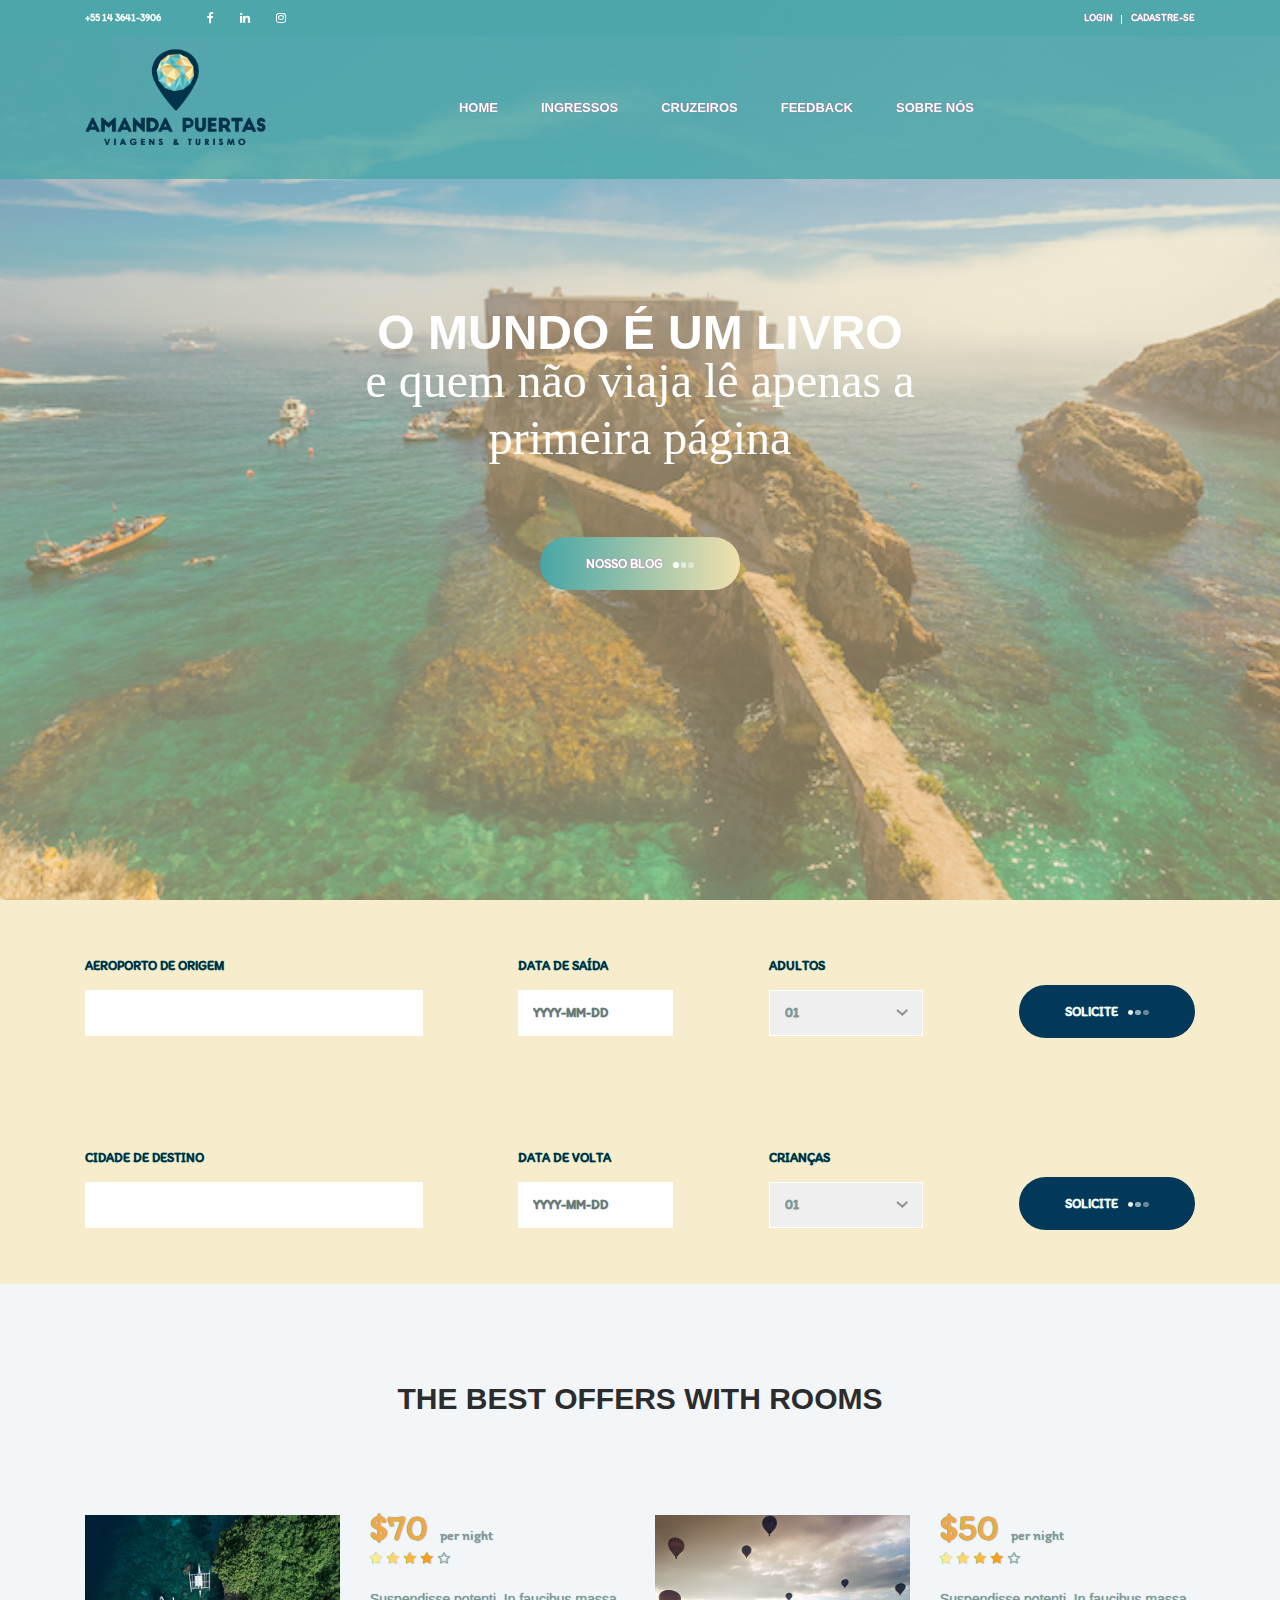
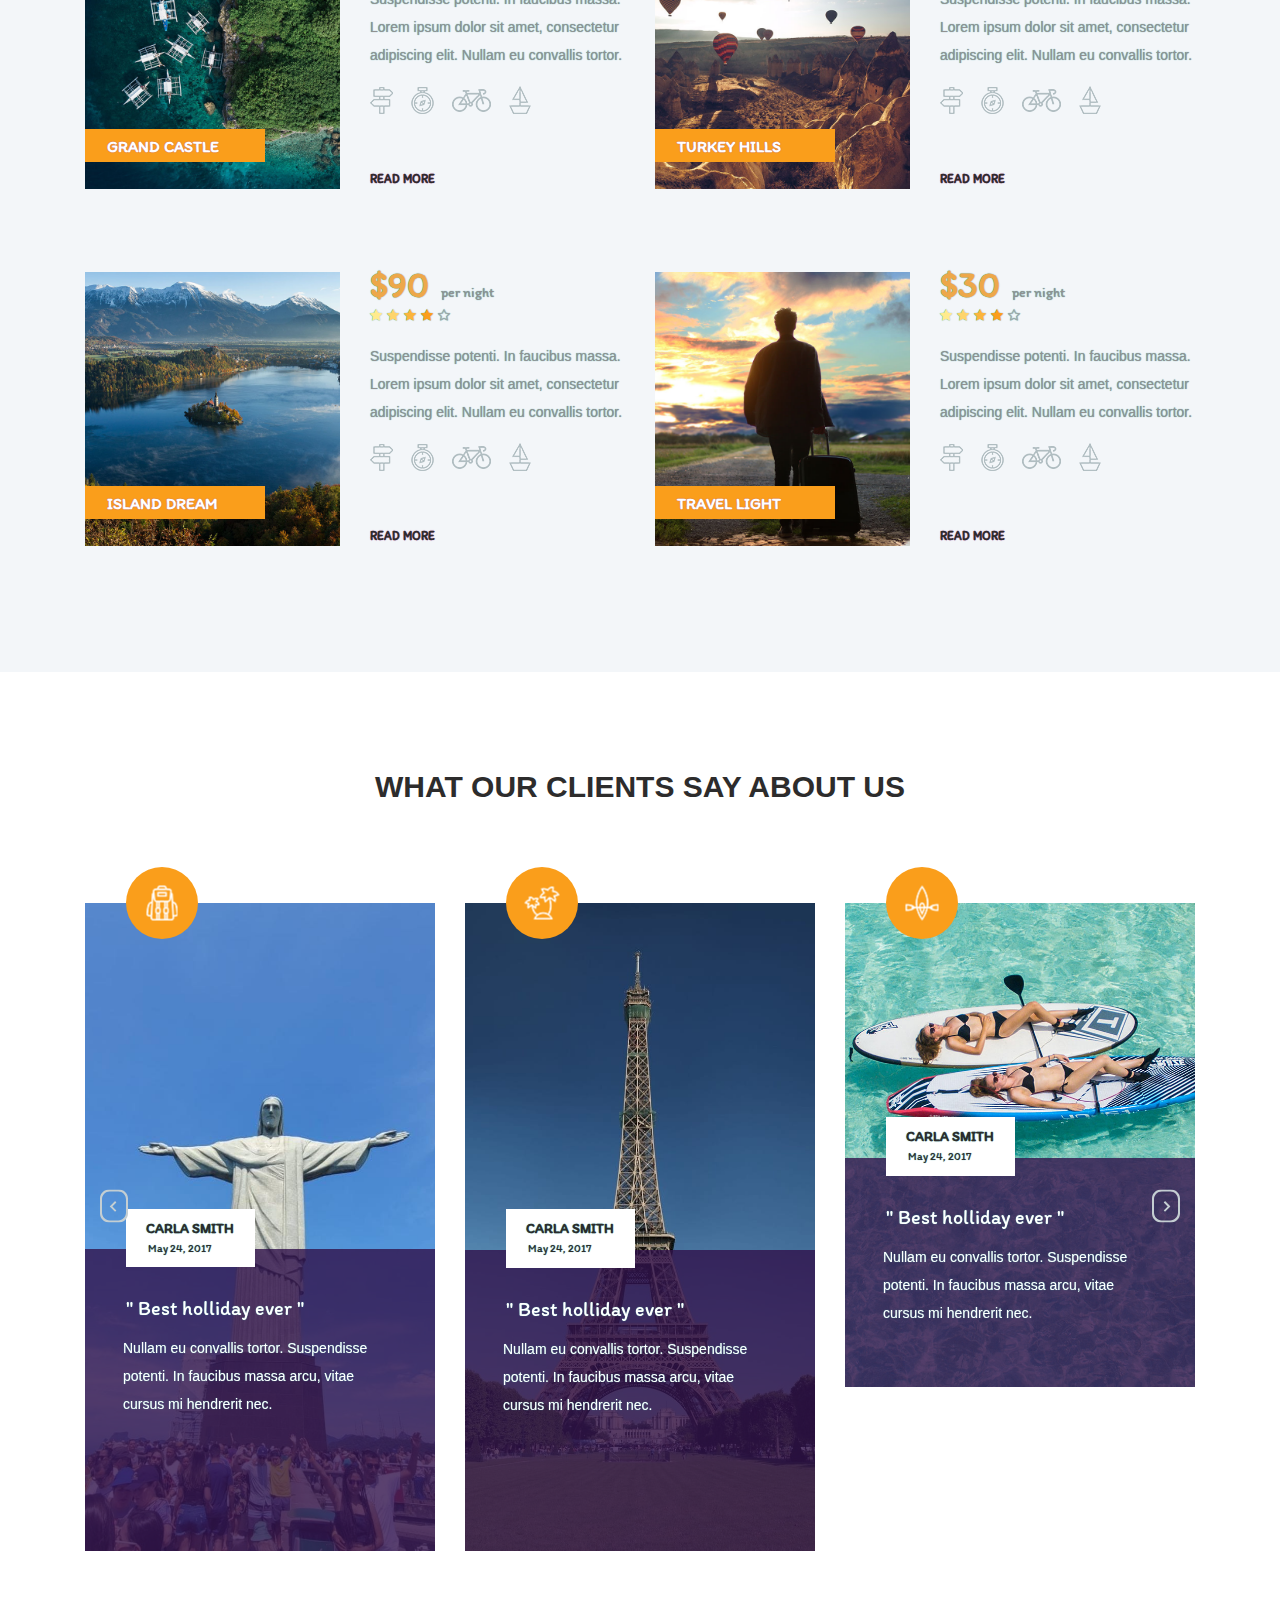
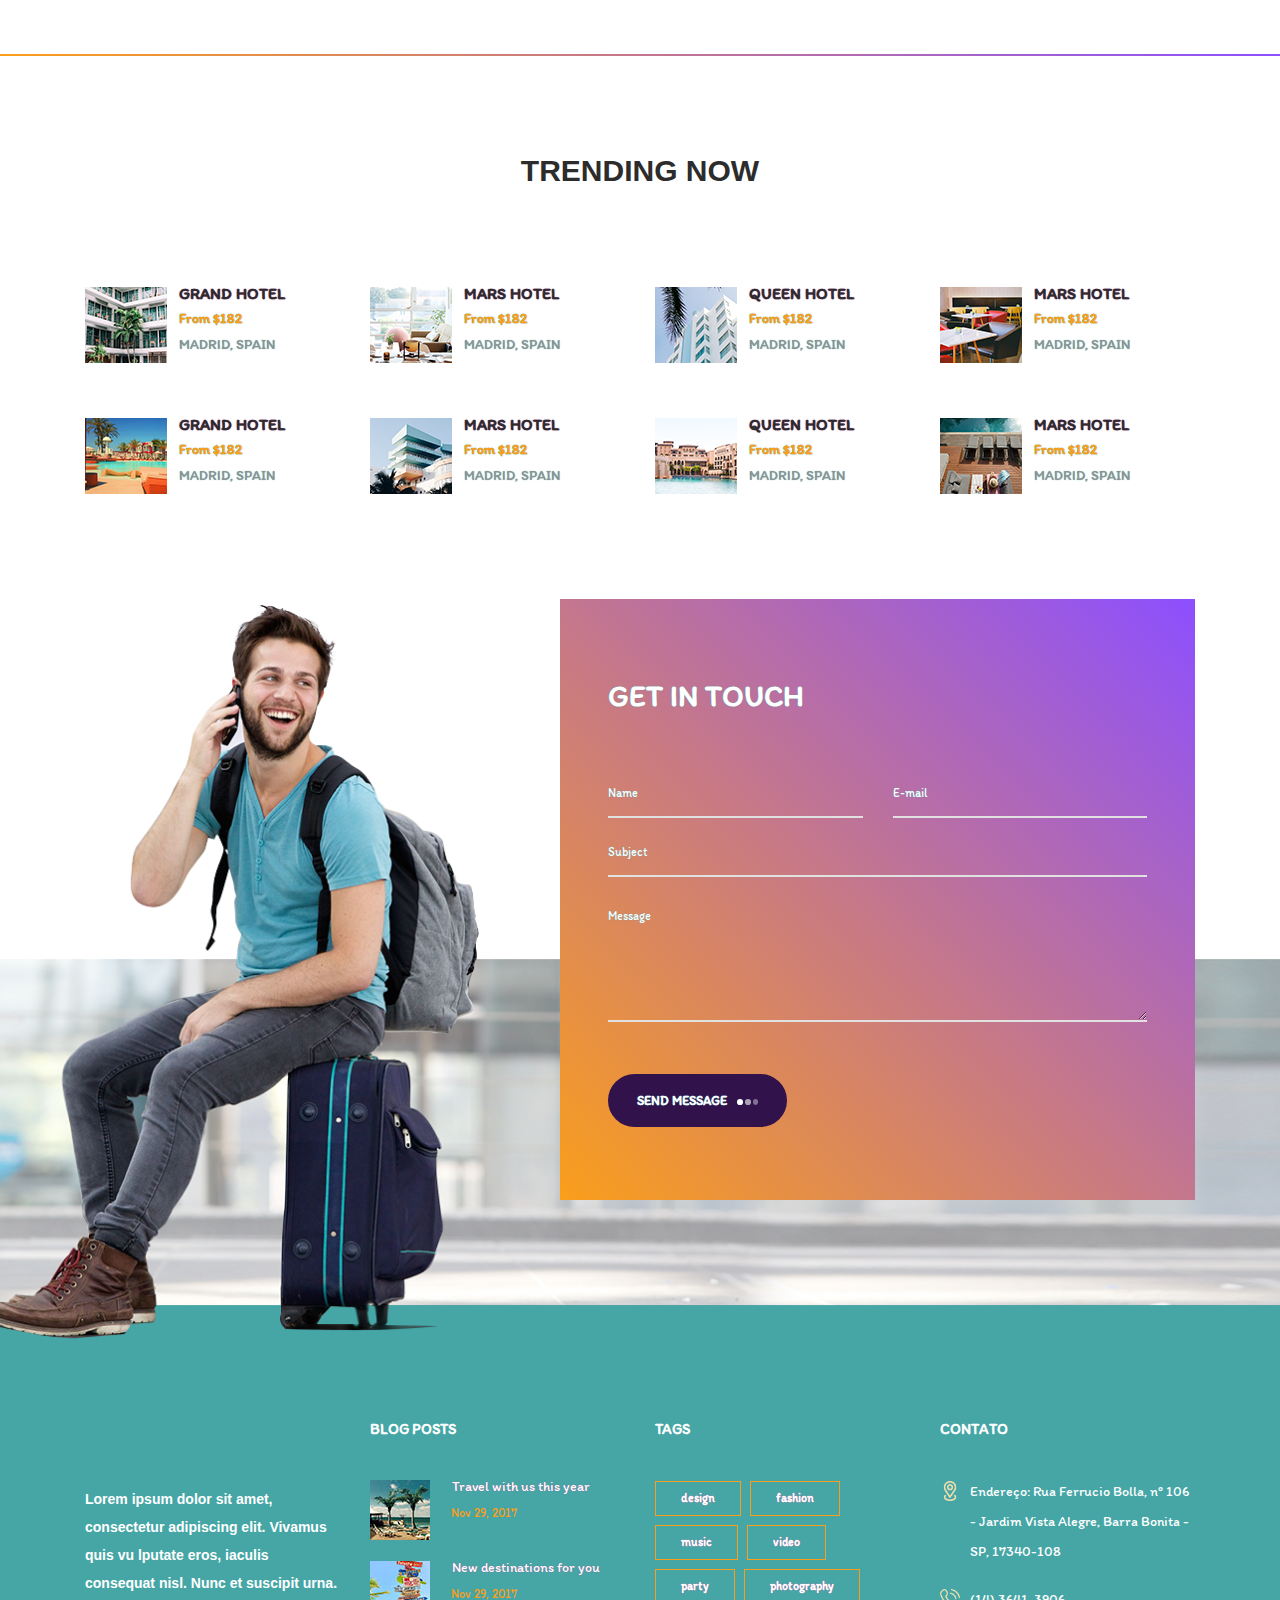
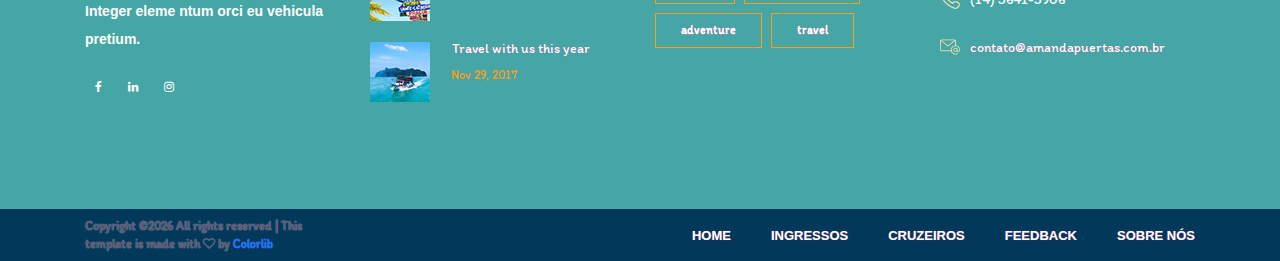
<file: index.html>
<!DOCTYPE html>
<html lang="en">
<head>
<title>home</title>
<meta charset="utf-8">
<meta http-equiv="X-UA-Compatible" content="IE=edge">
<meta name="description" content="Travelix Project">
<meta name="viewport" content="width=device-width, initial-scale=1">
<link rel="stylesheet" type="text/css" href="styles/bootstrap4/bootstrap.min.css">
<link href="plugins/font-awesome-4.7.0/css/font-awesome.min.css" rel="stylesheet" type="text/css">
<link rel="stylesheet" type="text/css" href="plugins/OwlCarousel2-2.2.1/owl.carousel.css">
<link rel="stylesheet" type="text/css" href="plugins/OwlCarousel2-2.2.1/owl.theme.default.css">
<link rel="stylesheet" type="text/css" href="plugins/OwlCarousel2-2.2.1/animate.css">
<link rel="stylesheet" type="text/css" href="styles/main_styles.css">
<link rel="stylesheet" type="text/css" href="styles/responsive.css">
</head>

<body>

<div class="super_container">
	
	<!-- Header -->

	<header class="header">

		<!-- Top Bar -->

		<div class="top_bar">
			<div class="container">
				<div class="row">
					<div class="col d-flex flex-row">
						<div class="phone">+55 14 3641-3906</div>
						<div class="social">
							<ul class="social_list">
								<li class="social_list_item"><a target="_blank" href="https://www.facebook.com/amandapuertasturismo?mibextid=ZbWKwL"><i class="fa fa-facebook" aria-hidden="true"></i></a></li>
								<li class="social_list_item"><a target="_blank" href="https://www.linkedin.com/in/amanda-puertas"><i class="fa fa-linkedin" aria-hidden="true"></i></a></li>
								<li class="social_list_item"><a target="_blank" href="https://www.instagram.com/amandapuertas/"><i class="fa fa-instagram" aria-hidden="true"></i></a></li>
							</ul>
						</div>
						<div class="user_box ml-auto">
							<div class="user_box_login user_box_link"><a href="login.html">login</a></div>
							<div class="user_box_register user_box_link"><a href="cadastro.html">cadastre-se</a></div>
						</div>
					</div>
				</div>
			</div>		
		</div>

		<!-- Main Navigation -->

		<nav class="main_nav">
			<div class="container">
				<div class="row">
					<div class="col main_nav_col d-flex flex-row align-items-center justify-content-start">
						<div class="logo_container">
							<div class="logo"><a href="#"><img src="images/logo.png" alt="" height="100"></a></div>
						</div>
						<div class="main_nav_container ml-auto">
							<ul class="main_nav_list">
								<li class="main_nav_item"><a href="index.html">home</a></li>
								<li class="main_nav_item"><a href="about.html">Ingressos</a></li>
								<li class="main_nav_item"><a href="offers.html">Cruzeiros</a></li>
								<li class="main_nav_item"><a href="blog.html">Feedback</a></li>
								<li class="main_nav_item"><a href="contact.html">Sobre Nós</a></li>
							</ul>
						</div>
						<div class="content_search ml-lg-0 ml-auto">
							
								<g>
									<g>
										<g>
											<path class="mag_glass" fill="#FFFFFF" d="M78.438,216.78c0,57.906,22.55,112.343,63.493,153.287c40.945,40.944,95.383,63.494,153.287,63.494
											s112.344-22.55,153.287-63.494C489.451,329.123,512,274.686,512,216.78c0-57.904-22.549-112.342-63.494-153.286
											C407.563,22.549,353.124,0,295.219,0c-57.904,0-112.342,22.549-153.287,63.494C100.988,104.438,78.439,158.876,78.438,216.78z
											M119.804,216.78c0-96.725,78.69-175.416,175.415-175.416s175.418,78.691,175.418,175.416
											c0,96.725-78.691,175.416-175.416,175.416C198.495,392.195,119.804,313.505,119.804,216.78z"/>
										</g>
									</g>
									<g>
										<g>
											<path class="mag_glass" fill="#FFFFFF" d="M6.057,505.942c4.038,4.039,9.332,6.058,14.625,6.058s10.587-2.019,14.625-6.058L171.268,369.98
											c8.076-8.076,8.076-21.172,0-29.248c-8.076-8.078-21.172-8.078-29.249,0L6.057,476.693
											C-2.019,484.77-2.019,497.865,6.057,505.942z"/>
										</g>
									</g>
								</g>
							</svg>
						</div>

						<form id="search_form" class="search_form bez_1">
							<input type="search" class="search_content_input bez_1">
						</form>

						<div class="hamburger">
							<i class="fa fa-bars trans_200"></i>
						</div>
					</div>
				</div>
			</div>	
		</nav>

	</header>

	<div class="menu trans_500">
		<div class="menu_content d-flex flex-column align-items-center justify-content-center text-center">
			<div class="menu_close_container"><div class="menu_close"></div></div>
			<div class="logo menu_logo"><a href="#"><img src="images/logo.png" alt=""></a></div>
			<ul>
				<li class="menu_item"><a href="#">home</a></li>
				<li class="menu_item"><a href="about.html">Ingrssos</a></li>
				<li class="menu_item"><a href="offers.html">Cruzeiros</a></li>
				<li class="menu_item"><a href="blog.html">Feedback</a></li>
				<li class="menu_item"><a href="contact.html">Sobre Nós</a></li>
			</ul>
		</div>
	</div>

	<!-- Home -->

	<div class="home">
		
		<!-- Home Slider -->

		<div class="home_slider_container">
			
			<div class="owl-carousel owl-theme home_slider">

				<!-- Slider Item -->
				<div class="owl-item home_slider_item">
					<!-- Image by https://unsplash.com/@anikindimitry -->
					<div class="home_slider_background" style="background-image:url(images/home_slider.jpg)"></div>

					<div class="home_slider_content text-center">
						<div class="home_slider_content_inner" data-animation-in="flipInX" data-animation-out="animate-out fadeOut">
							<h1 class="mb-4" style="font-size:48px">O mundo é um livro</h1>
							<h1 style="font-size:48px">e quem não viaja lê apenas a primeira página</h1>
							<div class="button home_slider_button"><div class="button_bcg"></div><a href="#">Nosso Blog<span></span><span></span><span></span></a></div>
						</div>
					</div>
				</div>
			</div>
			
		</div>

	</div>

	<!-- Search -->

	<div class="search">
		

		<!-- Search Contents -->
		
		<div class="container fill_height">
			<div class="row fill_height">
				<div class="col fill_height">

					<!-- Search Tabs -->


					<!-- Search Panel -->

					<div class="search_panel active">
						<form action="#" id="search_form_1" class="search_panel_content d-flex flex-lg-row flex-column align-items-lg-center align-items-start justify-content-lg-between justify-content-start">
							<div class="search_item">
								<div>Aeroporto de Origem</div>
								<input type="text" class="destination search_input" required="required">
							</div>
							<div class="search_item">
								<div>Data de Saída</div>
								<input type="text" class="check_in search_input" placeholder="YYYY-MM-DD">
							</div>
							<div class="search_item">
								<div>Adultos</div>
								<select name="adults" id="adults_1" class="dropdown_item_select search_input">
									<option>01</option>
									<option>02</option>
									<option>03</option>
								</select>
							</div>
							<button class="button search_button">Solicite<span></span><span></span><span></span></button>
						</form>
					</div>


				</div>
			</div>
		</div>
	</div>
	<div class="search">
		

		<!-- Search Contents -->
		
		<div class="container fill_height">
			<div class="row fill_height">
				<div class="col fill_height">

					<!-- Search Tabs -->


					<!-- Search Panel -->

					<div class="search_panel active">
						<form action="#" id="search_form_1" class="search_panel_content d-flex flex-lg-row flex-column align-items-lg-center align-items-start justify-content-lg-between justify-content-start">
							<div class="search_item">
								<div>Cidade de Destino</div>
								<input type="text" class="destination search_input" required="required">
							</div>
							<div class="search_item">
								<div>Data de Volta</div>
								<input type="text" class="check_in search_input" placeholder="YYYY-MM-DD">
							</div>
							<div class="search_item">
								<div>Crianças</div>
								<select name="children" id="children_1" class="dropdown_item_select search_input">
									<option>01</option>
									<option>02</option>
									<option>03</option>
								</select>
							</div>
							<button class="button search_button">Solicite<span></span><span></span><span></span></button>
						</form>
					</div>


				</div>
			</div>
		</div>
	</div>


						<!-- CTA Slider Nav - Prev -->
						<div class="cta_slider_nav cta_slider_prev">
							<svg version="1.1" id="Layer_4" xmlns="http://www.w3.org/2000/svg" xmlns:xlink="http://www.w3.org/1999/xlink" x="0px" y="0px"
								width="28px" height="33px" viewBox="0 0 28 33" enable-background="new 0 0 28 33" xml:space="preserve">
								<defs>
									<linearGradient id='cta_grad_prev'>
										<stop offset='0%' stop-color='#fa9e1b'/>
										<stop offset='100%' stop-color='#8d4fff'/>
									</linearGradient>
								</defs>
								<path class="nav_path" fill="#F3F6F9" d="M19,0H9C4.029,0,0,4.029,0,9v15c0,4.971,4.029,9,9,9h10c4.97,0,9-4.029,9-9V9C28,4.029,23.97,0,19,0z
								M26,23.091C26,27.459,22.545,31,18.285,31H9.714C5.454,31,2,27.459,2,23.091V9.909C2,5.541,5.454,2,9.714,2h8.571
								C22.545,2,26,5.541,26,9.909V23.091z"/>
								<polygon class="nav_arrow" fill="#F3F6F9" points="15.044,22.222 16.377,20.888 12.374,16.885 16.377,12.882 15.044,11.55 9.708,16.885 11.04,18.219 
								11.042,18.219 "/>
							</svg>
						</div>
						
						<!-- CTA Slider Nav - Next -->
						<div class="cta_slider_nav cta_slider_next">
							<svg version="1.1" id="Layer_5" xmlns="http://www.w3.org/2000/svg" xmlns:xlink="http://www.w3.org/1999/xlink" x="0px" y="0px"
							width="28px" height="33px" viewBox="0 0 28 33" enable-background="new 0 0 28 33" xml:space="preserve">
								<defs>
									<linearGradient id='cta_grad_next'>
										<stop offset='0%' stop-color='#fa9e1b'/>
										<stop offset='100%' stop-color='#8d4fff'/>
									</linearGradient>
								</defs>
							<path class="nav_path" fill="#F3F6F9" d="M19,0H9C4.029,0,0,4.029,0,9v15c0,4.971,4.029,9,9,9h10c4.97,0,9-4.029,9-9V9C28,4.029,23.97,0,19,0z
							M26,23.091C26,27.459,22.545,31,18.285,31H9.714C5.454,31,2,27.459,2,23.091V9.909C2,5.541,5.454,2,9.714,2h8.571
							C22.545,2,26,5.541,26,9.909V23.091z"/>
							<polygon class="nav_arrow" fill="#F3F6F9" points="13.044,11.551 11.71,12.885 15.714,16.888 11.71,20.891 13.044,22.224 18.379,16.888 17.048,15.554 
							17.046,15.554 "/>
							</svg>
						</div>

					</div>

				</div>
			</div>
		</div>
					
	</div>

	<!-- Offers -->

	<div class="offers">
		<div class="container">
			<div class="row">
				<div class="col text-center">
					<h2 class="section_title">the best offers with rooms</h2>
				</div>
			</div>
			<div class="row offers_items">

				<!-- Offers Item -->
				<div class="col-lg-6 offers_col">
					<div class="offers_item">
						<div class="row">
							<div class="col-lg-6">
								<div class="offers_image_container">
									<!-- Image by https://unsplash.com/@kensuarez -->
									<div class="offers_image_background" style="background-image:url(images/offer_1.jpg)"></div>
									<div class="offer_name"><a href="#">grand castle</a></div>
								</div>
							</div>
							<div class="col-lg-6">
								<div class="offers_content">
									<div class="offers_price">$70<span>per night</span></div>
									<div class="rating_r rating_r_4 offers_rating">
										<i></i>
										<i></i>
										<i></i>
										<i></i>
										<i></i>
									</div>
									<p class="offers_text">Suspendisse potenti. In faucibus massa. Lorem ipsum dolor sit amet, consectetur adipiscing elit. Nullam eu convallis tortor.</p>
									<div class="offers_icons">
										<ul class="offers_icons_list">
											<li class="offers_icons_item"><img src="images/post.png" alt=""></li>
											<li class="offers_icons_item"><img src="images/compass.png" alt=""></li>
											<li class="offers_icons_item"><img src="images/bicycle.png" alt=""></li>
											<li class="offers_icons_item"><img src="images/sailboat.png" alt=""></li>
										</ul>
									</div>
									<div class="offers_link"><a href="offers.html">read more</a></div>
								</div>
							</div>
						</div>
					</div>
				</div>
				
				<!-- Offers Item -->
				<div class="col-lg-6 offers_col">
					<div class="offers_item">
						<div class="row">
							<div class="col-lg-6">
								<div class="offers_image_container">
									<!-- Image by Egzon Bytyqi -->
									<div class="offers_image_background" style="background-image:url(images/offer_2.jpg)"></div>
									<div class="offer_name"><a href="#">turkey hills</a></div>
								</div>
							</div>
							<div class="col-lg-6">
								<div class="offers_content">
									<div class="offers_price">$50<span>per night</span></div>
									<div class="rating_r rating_r_4 offers_rating">
										<i></i>
										<i></i>
										<i></i>
										<i></i>
										<i></i>
									</div>
									<p class="offers_text">Suspendisse potenti. In faucibus massa. Lorem ipsum dolor sit amet, consectetur adipiscing elit. Nullam eu convallis tortor.</p>
									<div class="offers_icons">
										<ul class="offers_icons_list">
											<li class="offers_icons_item"><img src="images/post.png" alt=""></li>
											<li class="offers_icons_item"><img src="images/compass.png" alt=""></li>
											<li class="offers_icons_item"><img src="images/bicycle.png" alt=""></li>
											<li class="offers_icons_item"><img src="images/sailboat.png" alt=""></li>
										</ul>
									</div>
									<div class="offers_link"><a href="offers.html">read more</a></div>
								</div>
							</div>
						</div>
					</div>
				</div>

				<!-- Offers Item -->
				<div class="col-lg-6 offers_col">
					<div class="offers_item">
						<div class="row">
							<div class="col-lg-6">
								<div class="offers_image_container">
									<!-- Image by https://unsplash.com/@nevenkrcmarek -->
									<div class="offers_image_background" style="background-image:url(images/offer_3.jpg)"></div>
									<div class="offer_name"><a href="#">island dream</a></div>
								</div>
							</div>
							<div class="col-lg-6">
								<div class="offers_content">
									<div class="offers_price">$90<span>per night</span></div>
									<div class="rating_r rating_r_4 offers_rating">
										<i></i>
										<i></i>
										<i></i>
										<i></i>
										<i></i>
									</div>
									<p class="offers_text">Suspendisse potenti. In faucibus massa. Lorem ipsum dolor sit amet, consectetur adipiscing elit. Nullam eu convallis tortor.</p>
									<div class="offers_icons">
										<ul class="offers_icons_list">
											<li class="offers_icons_item"><img src="images/post.png" alt=""></li>
											<li class="offers_icons_item"><img src="images/compass.png" alt=""></li>
											<li class="offers_icons_item"><img src="images/bicycle.png" alt=""></li>
											<li class="offers_icons_item"><img src="images/sailboat.png" alt=""></li>
										</ul>
									</div>
									<div class="offers_link"><a href="offers.html">read more</a></div>
								</div>
							</div>
						</div>
					</div>
				</div>

				<!-- Offers Item -->
				<div class="col-lg-6 offers_col">
					<div class="offers_item">
						<div class="row">
							<div class="col-lg-6">
								<div class="offers_image_container">
									<!-- Image by https://unsplash.com/@mantashesthaven -->
									<div class="offers_image_background" style="background-image:url(images/offer_4.jpg)"></div>
									<div class="offer_name"><a href="#">travel light</a></div>
								</div>
							</div>
							<div class="col-lg-6">
								<div class="offers_content">
									<div class="offers_price">$30<span>per night</span></div>
									<div class="rating_r rating_r_4 offers_rating">
										<i></i>
										<i></i>
										<i></i>
										<i></i>
										<i></i>
									</div>
									<p class="offers_text">Suspendisse potenti. In faucibus massa. Lorem ipsum dolor sit amet, consectetur adipiscing elit. Nullam eu convallis tortor.</p>
									<div class="offers_icons">
										<ul class="offers_icons_list">
											<li class="offers_icons_item"><img src="images/post.png" alt=""></li>
											<li class="offers_icons_item"><img src="images/compass.png" alt=""></li>
											<li class="offers_icons_item"><img src="images/bicycle.png" alt=""></li>
											<li class="offers_icons_item"><img src="images/sailboat.png" alt=""></li>
										</ul>
									</div>
									<div class="offers_link"><a href="offers.html">read more</a></div>
								</div>
							</div>
						</div>
					</div>
				</div>

			</div>
		</div>
	</div>

	<!-- Testimonials -->

	<div class="testimonials">
		<div class="test_border"></div>
		<div class="container">
			<div class="row">
				<div class="col text-center">
					<h2 class="section_title">what our clients say about us</h2>
				</div>
			</div>
			<div class="row">
				<div class="col">
					
					<!-- Testimonials Slider -->

					<div class="test_slider_container">
						<div class="owl-carousel owl-theme test_slider">

							<!-- Testimonial Item -->
							<div class="owl-item">
								<div class="test_item">
									<div class="test_image"><img src="images/test_1.jpg" alt="https://unsplash.com/@anniegray"></div>
									<div class="test_icon"><img src="images/backpack.png" alt=""></div>
									<div class="test_content_container">
										<div class="test_content">
											<div class="test_item_info">
												<div class="test_name">carla smith</div>
												<div class="test_date">May 24, 2017</div>
											</div>
											<div class="test_quote_title">" Best holliday ever "</div>
											<p class="test_quote_text">Nullam eu convallis tortor. Suspendisse potenti. In faucibus massa arcu, vitae cursus mi hendrerit nec.</p>
										</div>
									</div>
								</div>
							</div>

							<!-- Testimonial Item -->
							<div class="owl-item">
								<div class="test_item">
									<div class="test_image"><img src="images/test_2.jpg" alt="https://unsplash.com/@tschax"></div>
									<div class="test_icon"><img src="images/island_t.png" alt=""></div>
									<div class="test_content_container">
										<div class="test_content">
											<div class="test_item_info">
												<div class="test_name">carla smith</div>
												<div class="test_date">May 24, 2017</div>
											</div>
											<div class="test_quote_title">" Best holliday ever "</div>
											<p class="test_quote_text">Nullam eu convallis tortor. Suspendisse potenti. In faucibus massa arcu, vitae cursus mi hendrerit nec.</p>
										</div>
									</div>
								</div>
							</div>

							<!-- Testimonial Item -->
							<div class="owl-item">
								<div class="test_item">
									<div class="test_image"><img src="images/test_3.jpg" alt="https://unsplash.com/@seefromthesky"></div>
									<div class="test_icon"><img src="images/kayak.png" alt=""></div>
									<div class="test_content_container">
										<div class="test_content">
											<div class="test_item_info">
												<div class="test_name">carla smith</div>
												<div class="test_date">May 24, 2017</div>
											</div>
											<div class="test_quote_title">" Best holliday ever "</div>
											<p class="test_quote_text">Nullam eu convallis tortor. Suspendisse potenti. In faucibus massa arcu, vitae cursus mi hendrerit nec.</p>
										</div>
									</div>
								</div>
							</div>

							<!-- Testimonial Item -->
							<div class="owl-item">
								<div class="test_item">
									<div class="test_image"><img src="images/test_2.jpg" alt=""></div>
									<div class="test_icon"><img src="images/island_t.png" alt=""></div>
									<div class="test_content_container">
										<div class="test_content">
											<div class="test_item_info">
												<div class="test_name">carla smith</div>
												<div class="test_date">May 24, 2017</div>
											</div>
											<div class="test_quote_title">" Best holliday ever "</div>
											<p class="test_quote_text">Nullam eu convallis tortor. Suspendisse potenti. In faucibus massa arcu, vitae cursus mi hendrerit nec.</p>
										</div>
									</div>
								</div>
							</div>

							<!-- Testimonial Item -->
							<div class="owl-item">
								<div class="test_item">
									<div class="test_image"><img src="images/test_1.jpg" alt=""></div>
									<div class="test_icon"><img src="images/backpack.png" alt=""></div>
									<div class="test_content_container">
										<div class="test_content">
											<div class="test_item_info">
												<div class="test_name">carla smith</div>
												<div class="test_date">May 24, 2017</div>
											</div>
											<div class="test_quote_title">" Best holliday ever "</div>
											<p class="test_quote_text">Nullam eu convallis tortor. Suspendisse potenti. In faucibus massa arcu, vitae cursus mi hendrerit nec.</p>
										</div>
									</div>
								</div>
							</div>

							<!-- Testimonial Item -->
							<div class="owl-item">
								<div class="test_item">
									<div class="test_image"><img src="images/test_3.jpg" alt=""></div>
									<div class="test_icon"><img src="images/kayak.png" alt=""></div>
									<div class="test_content_container">
										<div class="test_content">
											<div class="test_item_info">
												<div class="test_name">carla smith</div>
												<div class="test_date">May 24, 2017</div>
											</div>
											<div class="test_quote_title">" Best holliday ever "</div>
											<p class="test_quote_text">Nullam eu convallis tortor. Suspendisse potenti. In faucibus massa arcu, vitae cursus mi hendrerit nec.</p>
										</div>
									</div>
								</div>
							</div>

						</div>

						<!-- Testimonials Slider Nav - Prev -->
						<div class="test_slider_nav test_slider_prev">
							<svg version="1.1" id="Layer_6" xmlns="http://www.w3.org/2000/svg" xmlns:xlink="http://www.w3.org/1999/xlink" x="0px" y="0px"
								width="28px" height="33px" viewBox="0 0 28 33" enable-background="new 0 0 28 33" xml:space="preserve">
								<defs>
									<linearGradient id='test_grad_prev'>
										<stop offset='0%' stop-color='#fa9e1b'/>
										<stop offset='100%' stop-color='#8d4fff'/>
									</linearGradient>
								</defs>
								<path class="nav_path" fill="#F3F6F9" d="M19,0H9C4.029,0,0,4.029,0,9v15c0,4.971,4.029,9,9,9h10c4.97,0,9-4.029,9-9V9C28,4.029,23.97,0,19,0z
								M26,23.091C26,27.459,22.545,31,18.285,31H9.714C5.454,31,2,27.459,2,23.091V9.909C2,5.541,5.454,2,9.714,2h8.571
								C22.545,2,26,5.541,26,9.909V23.091z"/>
								<polygon class="nav_arrow" fill="#F3F6F9" points="15.044,22.222 16.377,20.888 12.374,16.885 16.377,12.882 15.044,11.55 9.708,16.885 11.04,18.219 
								11.042,18.219 "/>
							</svg>
						</div>
						
						<!-- Testimonials Slider Nav - Next -->
						<div class="test_slider_nav test_slider_next">
							<svg version="1.1" id="Layer_7" xmlns="http://www.w3.org/2000/svg" xmlns:xlink="http://www.w3.org/1999/xlink" x="0px" y="0px"
							width="28px" height="33px" viewBox="0 0 28 33" enable-background="new 0 0 28 33" xml:space="preserve">
								<defs>
									<linearGradient id='test_grad_next'>
										<stop offset='0%' stop-color='#fa9e1b'/>
										<stop offset='100%' stop-color='#8d4fff'/>
									</linearGradient>
								</defs>
							<path class="nav_path" fill="#F3F6F9" d="M19,0H9C4.029,0,0,4.029,0,9v15c0,4.971,4.029,9,9,9h10c4.97,0,9-4.029,9-9V9C28,4.029,23.97,0,19,0z
							M26,23.091C26,27.459,22.545,31,18.285,31H9.714C5.454,31,2,27.459,2,23.091V9.909C2,5.541,5.454,2,9.714,2h8.571
							C22.545,2,26,5.541,26,9.909V23.091z"/>
							<polygon class="nav_arrow" fill="#F3F6F9" points="13.044,11.551 11.71,12.885 15.714,16.888 11.71,20.891 13.044,22.224 18.379,16.888 17.048,15.554 
							17.046,15.554 "/>
							</svg>
						</div>

					</div>
					
				</div>
			</div>

		</div>
	</div>

	<div class="trending">
		<div class="container">
			<div class="row">
				<div class="col text-center">
					<h2 class="section_title">trending now</h2>
				</div>
			</div>
			<div class="row trending_container">

				<!-- Trending Item -->
				<div class="col-lg-3 col-sm-6">
					<div class="trending_item clearfix">
						<div class="trending_image"><img src="images/trend_1.png" alt="https://unsplash.com/@fransaraco"></div>
						<div class="trending_content">
							<div class="trending_title"><a href="#">grand hotel</a></div>
							<div class="trending_price">From $182</div>
							<div class="trending_location">madrid, spain</div>
						</div>
					</div>
				</div>

				<!-- Trending Item -->
				<div class="col-lg-3 col-sm-6">
					<div class="trending_item clearfix">
						<div class="trending_image"><img src="images/trend_2.png" alt="https://unsplash.com/@grovemade"></div>
						<div class="trending_content">
							<div class="trending_title"><a href="#">mars hotel</a></div>
							<div class="trending_price">From $182</div>
							<div class="trending_location">madrid, spain</div>
						</div>
					</div>
				</div>

				<!-- Trending Item -->
				<div class="col-lg-3 col-sm-6">
					<div class="trending_item clearfix">
						<div class="trending_image"><img src="images/trend_3.png" alt="https://unsplash.com/@jbriscoe"></div>
						<div class="trending_content">
							<div class="trending_title"><a href="#">queen hotel</a></div>
							<div class="trending_price">From $182</div>
							<div class="trending_location">madrid, spain</div>
						</div>
					</div>
				</div>

				<!-- Trending Item -->
				<div class="col-lg-3 col-sm-6">
					<div class="trending_item clearfix">
						<div class="trending_image"><img src="images/trend_4.png" alt="https://unsplash.com/@oowgnuj"></div>
						<div class="trending_content">
							<div class="trending_title"><a href="#">mars hotel</a></div>
							<div class="trending_price">From $182</div>
							<div class="trending_location">madrid, spain</div>
						</div>
					</div>
				</div>

				<!-- Trending Item -->
				<div class="col-lg-3 col-sm-6">
					<div class="trending_item clearfix">
						<div class="trending_image"><img src="images/trend_5.png" alt="https://unsplash.com/@mindaugas"></div>
						<div class="trending_content">
							<div class="trending_title"><a href="#">grand hotel</a></div>
							<div class="trending_price">From $182</div>
							<div class="trending_location">madrid, spain</div>
						</div>
					</div>
				</div>

				<!-- Trending Item -->
				<div class="col-lg-3 col-sm-6">
					<div class="trending_item clearfix">
						<div class="trending_image"><img src="images/trend_6.png" alt="https://unsplash.com/@itsnwa"></div>
						<div class="trending_content">
							<div class="trending_title"><a href="#">mars hotel</a></div>
							<div class="trending_price">From $182</div>
							<div class="trending_location">madrid, spain</div>
						</div>
					</div>
				</div>

				<!-- Trending Item -->
				<div class="col-lg-3 col-sm-6">
					<div class="trending_item clearfix">
						<div class="trending_image"><img src="images/trend_7.png" alt="https://unsplash.com/@rktkn"></div>
						<div class="trending_content">
							<div class="trending_title"><a href="#">queen hotel</a></div>
							<div class="trending_price">From $182</div>
							<div class="trending_location">madrid, spain</div>
						</div>
					</div>
				</div>

				<!-- Trending Item -->
				<div class="col-lg-3 col-sm-6">
					<div class="trending_item clearfix">
						<div class="trending_image"><img src="images/trend_8.png" alt="https://unsplash.com/@thoughtcatalog"></div>
						<div class="trending_content">
							<div class="trending_title"><a href="#">mars hotel</a></div>
							<div class="trending_price">From $182</div>
							<div class="trending_location">madrid, spain</div>
						</div>
					</div>
				</div>

			</div>
		</div>
	</div>

	<div class="contact">
		<div class="contact_background" style="background-image:url(images/contact.png)"></div>

		<div class="container">
			<div class="row">
				<div class="col-lg-5">
					<div class="contact_image">
						
					</div>
				</div>
				<div class="col-lg-7">
					<div class="contact_form_container">
						<div class="contact_title">get in touch</div>
						<form action="#" id="contact_form" class="contact_form">
							<input type="text" id="contact_form_name" class="contact_form_name input_field" placeholder="Name" required="required" data-error="Name is required.">
							<input type="text" id="contact_form_email" class="contact_form_email input_field" placeholder="E-mail" required="required" data-error="Email is required.">
							<input type="text" id="contact_form_subject" class="contact_form_subject input_field" placeholder="Subject" required="required" data-error="Subject is required.">
							<textarea id="contact_form_message" class="text_field contact_form_message" name="message" rows="4" placeholder="Message" required="required" data-error="Please, write us a message."></textarea>
							<button type="submit" id="form_submit_button" class="form_submit_button button">send message<span></span><span></span><span></span></button>
						</form>
					</div>
				</div>
			</div>
		</div>
	</div>

	<!-- Footer -->

	<footer class="footer">
		<div class="container">
			<div class="row">

				<!-- Footer Column -->
				<div class="col-lg-3 footer_column">
					<div class="footer_col">
						<div class="footer_content footer_about">

							<p class="footer_about_text">Lorem ipsum dolor sit amet, consectetur adipiscing elit. Vivamus quis vu lputate eros, iaculis consequat nisl. Nunc et suscipit urna. Integer eleme ntum orci eu vehicula pretium.</p>
							<ul class="footer_social_list">
								<li class="social_list_item"><a target="_blank" href="https://www.facebook.com/amandapuertasturismo?mibextid=ZbWKwL"><i class="fa fa-facebook" aria-hidden="true"></i></a></li>
								<li class="social_list_item"><a target="_blank" href="https://www.linkedin.com/in/amanda-puertas"><i class="fa fa-linkedin" aria-hidden="true"></i></a></li>
								<li class="social_list_item"><a target="_blank" href="https://www.instagram.com/amandapuertas/"><i class="fa fa-instagram" aria-hidden="true"></i></a></li>
							</ul>
						</div>
					</div>
				</div>

				<!-- Footer Column -->
				<div class="col-lg-3 footer_column">
					<div class="footer_col">
						<div class="footer_title">blog posts</div>
						<div class="footer_content footer_blog">
							
							<!-- Footer blog item -->
							<div class="footer_blog_item clearfix">
								<div class="footer_blog_image"><img src="images/footer_blog_1.jpg" alt="https://unsplash.com/@avidenov"></div>
								<div class="footer_blog_content">
									<div class="footer_blog_title"><a href="blog.html">Travel with us this year</a></div>
									<div class="footer_blog_date">Nov 29, 2017</div>
								</div>
							</div>
							
							<!-- Footer blog item -->
							<div class="footer_blog_item clearfix">
								<div class="footer_blog_image"><img src="images/footer_blog_2.jpg" alt="https://unsplash.com/@deannaritchie"></div>
								<div class="footer_blog_content">
									<div class="footer_blog_title"><a href="blog.html">New destinations for you</a></div>
									<div class="footer_blog_date">Nov 29, 2017</div>
								</div>
							</div>

							<!-- Footer blog item -->
							<div class="footer_blog_item clearfix">
								<div class="footer_blog_image"><img src="images/footer_blog_3.jpg" alt="https://unsplash.com/@bergeryap87"></div>
								<div class="footer_blog_content">
									<div class="footer_blog_title"><a href="blog.html">Travel with us this year</a></div>
									<div class="footer_blog_date">Nov 29, 2017</div>
								</div>
							</div>

						</div>
					</div>
				</div>

				<!-- Footer Column -->
				<div class="col-lg-3 footer_column">
					<div class="footer_col">
						<div class="footer_title">tags</div>
						<div class="footer_content footer_tags">
							<ul class="tags_list clearfix">
								<li class="tag_item"><a href="#">design</a></li>
								<li class="tag_item"><a href="#">fashion</a></li>
								<li class="tag_item"><a href="#">music</a></li>
								<li class="tag_item"><a href="#">video</a></li>
								<li class="tag_item"><a href="#">party</a></li>
								<li class="tag_item"><a href="#">photography</a></li>
								<li class="tag_item"><a href="#">adventure</a></li>
								<li class="tag_item"><a href="#">travel</a></li>
							</ul>
						</div>
					</div>
				</div>

				<!-- Footer Column -->
				<div class="col-lg-3 footer_column">
					<div class="footer_col">
						<div class="footer_title">Contato</div>
						<div class="footer_content footer_contact">
							<ul class="contact_info_list">
								<li class="contact_info_item d-flex flex-row">
									<div><div class="contact_info_icon"><img src="images/localizacao.png" alt=""></div></div>
									<div class="contact_info_text">Endereço:
										Rua Ferrucio Bolla, nº 106 - Jardim Vista Alegre, Barra Bonita - SP, 17340-108</div>
								</li>
								<li class="contact_info_item d-flex flex-row">
									<div><div class="contact_info_icon"><img src="images/telefone.png" alt=""></div></div>
									<div class="contact_info_text">(14) 3641-3906</div>
								</li>
								<li class="contact_info_item d-flex flex-row">
									<div><div class="contact_info_icon"><img src="images/email.png" alt=""></div></div>
									<div class="contact_info_text"><a>contato@amandapuertas.com.br</a></div>
								</li>
							</ul>
						</div>
					</div>
				</div>

			</div>
		</div>
	</footer>

	<!-- Copyright -->

	<div class="copyright">
		<div class="container">
			<div class="row">
				<div class="col-lg-3 order-lg-1 order-2  ">
					<div class="copyright_content d-flex flex-row align-items-center">
						<div><!-- Link back to Colorlib can't be removed. Template is licensed under CC BY 3.0. -->
Copyright &copy;<script>document.write(new Date().getFullYear());</script> All rights reserved | This template is made with <i class="fa fa-heart-o" aria-hidden="true"></i> by <a href="https://colorlib.com" target="_blank">Colorlib</a>
<!-- Link back to Colorlib can't be removed. Template is licensed under CC BY 3.0. --></div>
					</div>
				</div>
				<div class="col-lg-9 order-lg-2 order-1">
					<div class="footer_nav_container d-flex flex-row align-items-center justify-content-lg-end">
						<div class="footer_nav">
							<ul class="footer_nav_list">
								<li class="main_nav_item"><a href="#">home</a></li>
								<li class="main_nav_item"><a href="about.html">Ingressos</a></li>
								<li class="main_nav_item"><a href="offers.html">Cruzeiros</a></li>
								<li class="main_nav_item"><a href="blog.html">Feedback</a></li>
								<li class="main_nav_item"><a href="contact.html">Sobre Nós</a></li>
							</ul>
						</div>
					</div>
				</div>
			</div>
		</div>
	</div>

</div>

<script src="js/jquery-3.2.1.min.js"></script>
<script src="styles/bootstrap4/popper.js"></script>
<script src="styles/bootstrap4/bootstrap.min.js"></script>
<script src="plugins/OwlCarousel2-2.2.1/owl.carousel.js"></script>
<script src="plugins/easing/easing.js"></script>
<script src="js/custom.js"></script>

</body>

</html>
</file>
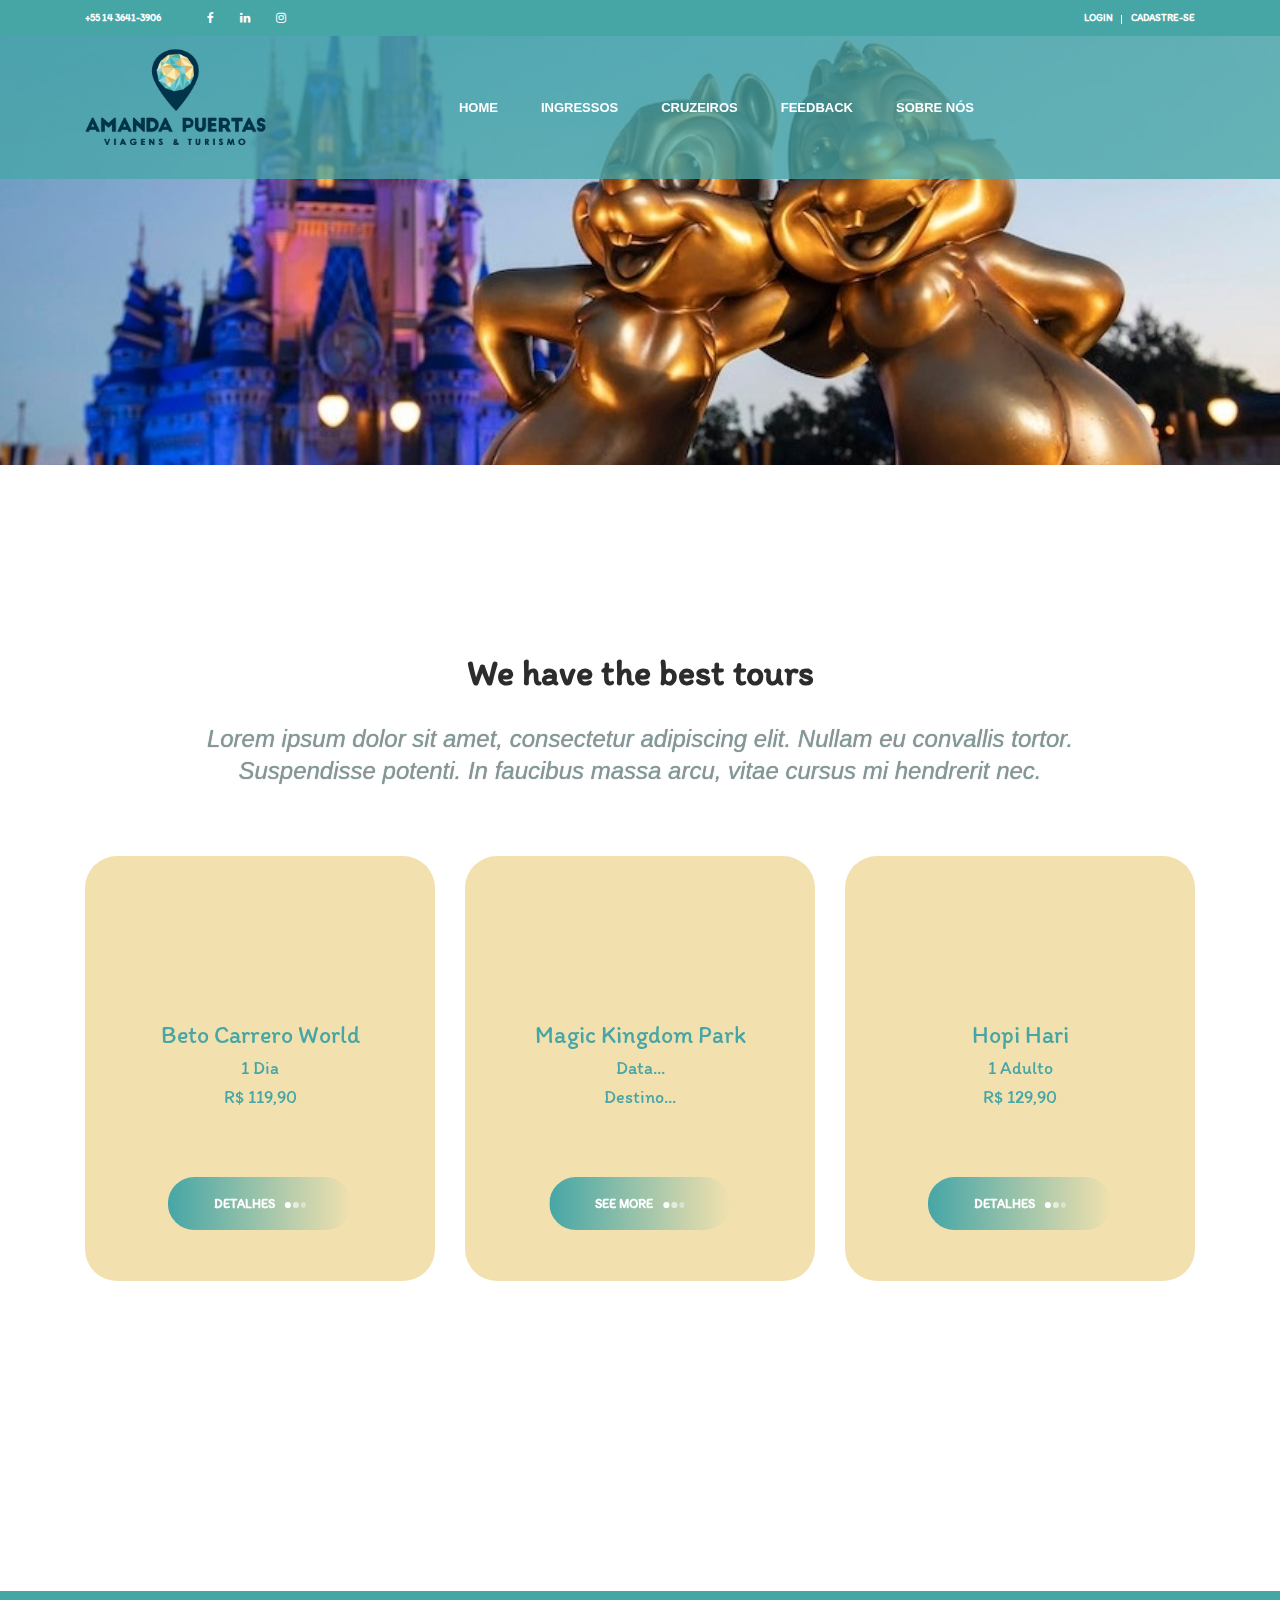
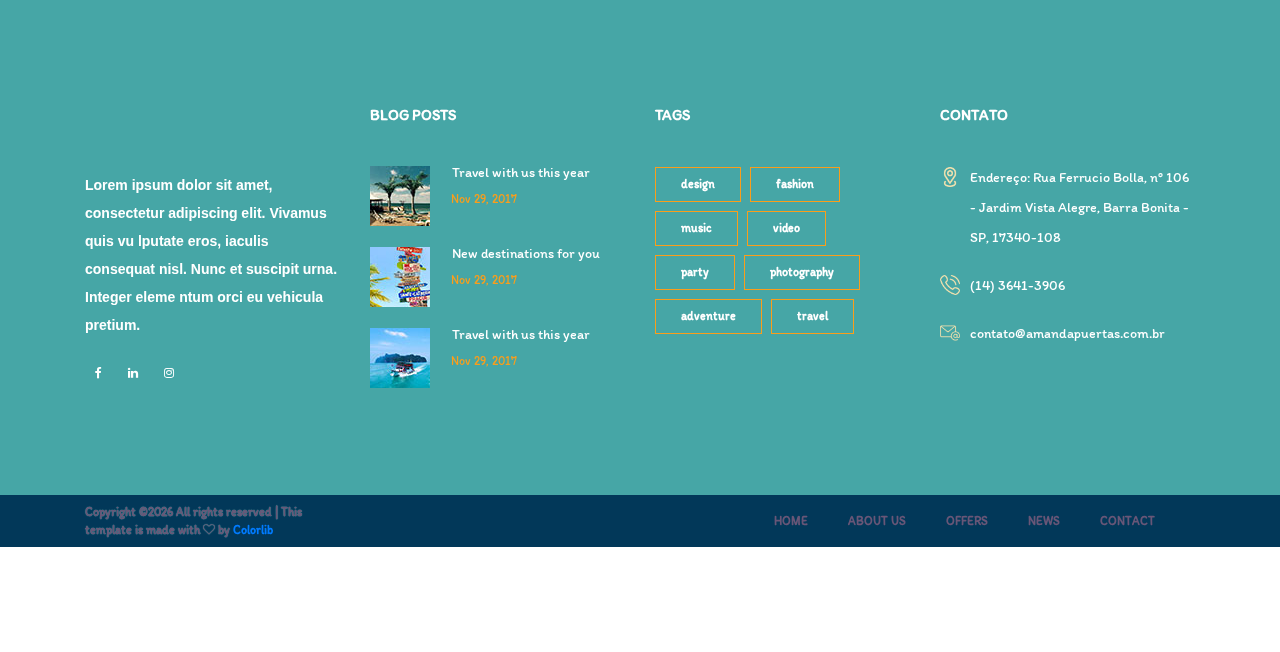
<file: about.html>
<!DOCTYPE html>
<html lang="en">
<head>
<title>Ingressos</title>
<meta charset="utf-8">
<meta http-equiv="X-UA-Compatible" content="IE=edge">
<meta name="description" content="Travelix Project">
<meta name="viewport" content="width=device-width, initial-scale=1">
<link rel="stylesheet" type="text/css" href="styles/bootstrap4/bootstrap.min.css">
<link href="plugins/font-awesome-4.7.0/css/font-awesome.min.css" rel="stylesheet" type="text/css">
<link rel="stylesheet" type="text/css" href="plugins/OwlCarousel2-2.2.1/owl.carousel.css">
<link rel="stylesheet" type="text/css" href="plugins/OwlCarousel2-2.2.1/owl.theme.default.css">
<link rel="stylesheet" type="text/css" href="plugins/OwlCarousel2-2.2.1/animate.css">
<link rel="stylesheet" type="text/css" href="styles/about_styles.css">
<link rel="stylesheet" type="text/css" href="styles/about_responsive.css">
</head>

<body>

<div class="super_container">
	
	<!-- Header -->

	<header class="header">

		<!-- Top Bar -->

		<div class="top_bar">
			<div class="container">
				<div class="row">
					<div class="col d-flex flex-row">
						<div class="phone">+55 14 3641-3906</div>
						<div class="social">
							<ul class="social_list">
								<li class="social_list_item"><a target="_blank" href="https://www.facebook.com/amandapuertasturismo?mibextid=ZbWKwL"><i class="fa fa-facebook" aria-hidden="true"></i></a></li>
								<li class="social_list_item"><a target="_blank" href="https://www.linkedin.com/in/amanda-puertas"><i class="fa fa-linkedin" aria-hidden="true"></i></a></li>
								<li class="social_list_item"><a target="_blank" href="https://www.instagram.com/amandapuertas/"><i class="fa fa-instagram" aria-hidden="true"></i></a></li>
							</ul>
						</div>
						<div class="user_box ml-auto">
							<div class="user_box_login user_box_link"><a href="login.html">login</a></div>
							<div class="user_box_register user_box_link"><a href="cadastro.html">cadastre-se</a></div>
						</div>
					</div>
				</div>
			</div>		
		</div>

		<!-- Main Navigation -->

		<nav class="main_nav">
			<div class="container">
				<div class="row">
					<div class="col main_nav_col d-flex flex-row align-items-center justify-content-start">
						<div class="logo_container">
							<div class="logo"><a href="#"><img src="images/logo.png" alt="" height="100"></a></div>
						</div>
						<div class="main_nav_container ml-auto">
							<ul class="main_nav_list">
								<li class="main_nav_item"><a href="index.html">home</a></li>
								<li class="main_nav_item"><a href="about.html">Ingressos</a></li>
								<li class="main_nav_item"><a href="offers.html">Cruzeiros</a></li>
								<li class="main_nav_item"><a href="blog.html">Feedback</a></li>
								<li class="main_nav_item"><a href="contact.html">Sobre Nós</a></li>
							</ul>
						</div>
						<div class="content_search ml-lg-0 ml-auto">
							
									<g>
										<g>
											<path class="mag_glass" fill="#FFFFFF" d="M78.438,216.78c0,57.906,22.55,112.343,63.493,153.287c40.945,40.944,95.383,63.494,153.287,63.494
											s112.344-22.55,153.287-63.494C489.451,329.123,512,274.686,512,216.78c0-57.904-22.549-112.342-63.494-153.286
											C407.563,22.549,353.124,0,295.219,0c-57.904,0-112.342,22.549-153.287,63.494C100.988,104.438,78.439,158.876,78.438,216.78z
											M119.804,216.78c0-96.725,78.69-175.416,175.415-175.416s175.418,78.691,175.418,175.416
											c0,96.725-78.691,175.416-175.416,175.416C198.495,392.195,119.804,313.505,119.804,216.78z"/>
										</g>
									</g>
									<g>
										<g>
											<path class="mag_glass" fill="#FFFFFF" d="M6.057,505.942c4.038,4.039,9.332,6.058,14.625,6.058s10.587-2.019,14.625-6.058L171.268,369.98
											c8.076-8.076,8.076-21.172,0-29.248c-8.076-8.078-21.172-8.078-29.249,0L6.057,476.693
											C-2.019,484.77-2.019,497.865,6.057,505.942z"/>
										</g>
									</g>
								</g>
							</svg>
						</div>

						<form id="search_form" class="search_form bez_1">
							<input type="search" class="search_content_input bez_1">
						</form>
						
						<div class="hamburger">
							<i class="fa fa-bars trans_200"></i>
						</div>
					</div>
				</div>
			</div>	
		</nav>

	</header>

	<div class="menu trans_500">
		<div class="menu_content d-flex flex-column align-items-center justify-content-center text-center">
			<div class="menu_close_container"><div class="menu_close"></div></div>
			<div class="logo menu_logo"><a href="#"><img src="images/logo.png" alt=""></a></div>
			<ul>
				<li class="menu_item"><a href="index.html">home</a></li>
				<li class="menu_item"><a href="#">about us</a></li>
				<li class="menu_item"><a href="offers.html">offers</a></li>
				<li class="menu_item"><a href="blog.html">news</a></li>
				<li class="menu_item"><a href="contact.html">contact</a></li>
			</ul>
		</div>
	</div>

	<!-- Home -->

	<div class="home">
		<div class="home_background parallax-window" data-parallax="scroll" data-image-src="images/ingressos.jpg"></div>
		<div class="home_content">
			<div class="home_title"></div>
		</div>
	</div>

	<!-- Intro -->

	

	<!-- Stats -->

	<div class="stats">
	<div class="intro">
		<div class="container">
			<div class="row">
				<div class="col">
					<h2 class="intro_title text-center">We have the best tours</h2>
				</div>
			</div>
			<div class="row">
				<div class="col-lg-10 offset-lg-1">
					<div class="intro_text text-center">
						<p>Lorem ipsum dolor sit amet, consectetur adipiscing elit. Nullam eu convallis tortor. Suspendisse potenti. In faucibus massa arcu, vitae cursus mi hendrerit nec. </p>
					</div>
				</div>
			</div>
			<div class="row intro_items">

				<!-- Intro Item -->

				<div class="col-lg-4 intro_col">
					<div class="intro_item">
						<div class="intro_item_overlay"></div>
						<div class="intro_item_content d-flex flex-column align-items-center justify-content-center">
							<div class="button intro_button"><div class="button_bcg"></div><a href="#">Detalhes<span></span><span></span><span></span></a></div>
							<div class="intro_center text-center">
							<h3>Beto Carrero World</h3>
							<h4>1 Dia</h4>
							<h4>R$ 119,90</h4>
							
							</div>
						</div>
					</div>
				</div>

				<!-- Intro Item -->

				<div class="col-lg-4 intro_col">
					<div class="intro_item">
						<div class="intro_item_overlay"></div>
						<div class="intro_item_content d-flex flex-column align-items-center justify-content-center">
							<div class="button intro_button"><div class="button_bcg"></div><a href="#">see more<span></span><span></span><span></span></a></div>
							<div class="intro_center text-center">
								<h3>Magic Kingdom Park</h3>
								<h4>Data...</h4>
								<h4>Destino...</h4>
							</div>
						</div>
					</div>
				</div>

				<!-- Intro Item -->

				<div class="col-lg-4 intro_col">
					<div class="intro_item">
						<div class="intro_item_overlay"></div>
						<div class="intro_item_content d-flex flex-column align-items-center justify-content-center">
							<div class="button intro_button"><div class="button_bcg"></div><a href="#">Detalhes<span></span><span></span><span></span></a></div>
							<div class="intro_center text-center">
								<h3>Hopi Hari</h3>
								<h4>1 Adulto</h4>
								<h4>R$ 129,90</h4>
							</div>
						</div>
					</div>
				</div>

			</div>
		</div>
	</div>

	
	

	<!-- Add -->

	<div class="add">
		
	</div>

	<!-- Milestones -->

	<div class="milestones">
		
	</div>

	<!-- Footer -->


	<footer class="footer">
		<div class="container">
			<div class="row">

				<!-- Footer Column -->
				<div class="col-lg-3 footer_column">
					<div class="footer_col">
						<div class="footer_content footer_about">

							<p class="footer_about_text">Lorem ipsum dolor sit amet, consectetur adipiscing elit. Vivamus quis vu lputate eros, iaculis consequat nisl. Nunc et suscipit urna. Integer eleme ntum orci eu vehicula pretium.</p>
							<ul class="footer_social_list">
								<li class="social_list_item"><a target="_blank" href="https://www.facebook.com/amandapuertasturismo?mibextid=ZbWKwL"><i class="fa fa-facebook" aria-hidden="true"></i></a></li>
								<li class="social_list_item"><a target="_blank" href="https://www.linkedin.com/in/amanda-puertas"><i class="fa fa-linkedin" aria-hidden="true"></i></a></li>
								<li class="social_list_item"><a target="_blank" href="https://www.instagram.com/amandapuertas/"><i class="fa fa-instagram" aria-hidden="true"></i></a></li>
							</ul>
						</div>
					</div>
				</div>

				<!-- Footer Column -->
				<div class="col-lg-3 footer_column">
					<div class="footer_col">
						<div class="footer_title">blog posts</div>
						<div class="footer_content footer_blog">
							
							<!-- Footer blog item -->
							<div class="footer_blog_item clearfix">
								<div class="footer_blog_image"><img src="images/footer_blog_1.jpg" alt="https://unsplash.com/@avidenov"></div>
								<div class="footer_blog_content">
									<div class="footer_blog_title"><a href="blog.html">Travel with us this year</a></div>
									<div class="footer_blog_date">Nov 29, 2017</div>
								</div>
							</div>
							
							<!-- Footer blog item -->
							<div class="footer_blog_item clearfix">
								<div class="footer_blog_image"><img src="images/footer_blog_2.jpg" alt="https://unsplash.com/@deannaritchie"></div>
								<div class="footer_blog_content">
									<div class="footer_blog_title"><a href="blog.html">New destinations for you</a></div>
									<div class="footer_blog_date">Nov 29, 2017</div>
								</div>
							</div>

							<!-- Footer blog item -->
							<div class="footer_blog_item clearfix">
								<div class="footer_blog_image"><img src="images/footer_blog_3.jpg" alt="https://unsplash.com/@bergeryap87"></div>
								<div class="footer_blog_content">
									<div class="footer_blog_title"><a href="blog.html">Travel with us this year</a></div>
									<div class="footer_blog_date">Nov 29, 2017</div>
								</div>
							</div>

						</div>
					</div>
				</div>

				<!-- Footer Column -->
				<div class="col-lg-3 footer_column">
					<div class="footer_col">
						<div class="footer_title">tags</div>
						<div class="footer_content footer_tags">
							<ul class="tags_list clearfix">
								<li class="tag_item"><a href="#">design</a></li>
								<li class="tag_item"><a href="#">fashion</a></li>
								<li class="tag_item"><a href="#">music</a></li>
								<li class="tag_item"><a href="#">video</a></li>
								<li class="tag_item"><a href="#">party</a></li>
								<li class="tag_item"><a href="#">photography</a></li>
								<li class="tag_item"><a href="#">adventure</a></li>
								<li class="tag_item"><a href="#">travel</a></li>
							</ul>
						</div>
					</div>
				</div>

				<!-- Footer Column -->
				<div class="col-lg-3 footer_column">
					<div class="footer_col">
						<div class="footer_title">Contato</div>
						<div class="footer_content footer_contact">
							<ul class="contact_info_list">
								<li class="contact_info_item d-flex flex-row">
									<div><div class="contact_info_icon"><img src="images/localizacao.png" alt=""></div></div>
									<div class="contact_info_text">Endereço:
										Rua Ferrucio Bolla, nº 106 - Jardim Vista Alegre, Barra Bonita - SP, 17340-108</div>
								</li>
								<li class="contact_info_item d-flex flex-row">
									<div><div class="contact_info_icon"><img src="images/telefone.png" alt=""></div></div>
									<div class="contact_info_text">(14) 3641-3906</div>
								</li>
								<li class="contact_info_item d-flex flex-row">
									<div><div class="contact_info_icon"><img src="images/email.png" alt=""></div></div>
									<div class="contact_info_text"><a>contato@amandapuertas.com.br</a></div>
								</li>
							</ul>
						</div>
					</div>
				</div>

			</div>
		</div>
	</footer>

	<!-- Copyright -->

	<div class="copyright">
		<div class="container">
			<div class="row">
				<div class="col-lg-3 order-lg-1 order-2  ">
					<div class="copyright_content d-flex flex-row align-items-center">
						<div><!-- Link back to Colorlib can't be removed. Template is licensed under CC BY 3.0. -->
Copyright &copy;<script>document.write(new Date().getFullYear());</script> All rights reserved | This template is made with <i class="fa fa-heart-o" aria-hidden="true"></i> by <a href="https://colorlib.com" target="_blank">Colorlib</a>
<!-- Link back to Colorlib can't be removed. Template is licensed under CC BY 3.0. --></div>
					</div>
				</div>
				<div class="col-lg-9 order-lg-2 order-1">
					<div class="footer_nav_container d-flex flex-row align-items-center justify-content-lg-end">
						<div class="footer_nav">
							<ul class="footer_nav_list">
								<li class="footer_nav_item"><a href="index.html">home</a></li>
								<li class="footer_nav_item"><a href="#">about us</a></li>
								<li class="footer_nav_item"><a href="offers.html">offers</a></li>
								<li class="footer_nav_item"><a href="blog.html">news</a></li>
								<li class="footer_nav_item"><a href="contact.html">contact</a></li>
							</ul>
						</div>
					</div>
				</div>
			</div>
		</div>
	</div>

</div>

<script src="js/jquery-3.2.1.min.js"></script>
<script src="styles/bootstrap4/popper.js"></script>
<script src="styles/bootstrap4/bootstrap.min.js"></script>
<script src="plugins/greensock/TweenMax.min.js"></script>
<script src="plugins/greensock/TimelineMax.min.js"></script>
<script src="plugins/scrollmagic/ScrollMagic.min.js"></script>
<script src="plugins/greensock/animation.gsap.min.js"></script>
<script src="plugins/greensock/ScrollToPlugin.min.js"></script>
<script src="plugins/OwlCarousel2-2.2.1/owl.carousel.js"></script>
<script src="plugins/easing/easing.js"></script>
<script src="plugins/parallax-js-master/parallax.min.js"></script>
<script src="js/about_custom.js"></script>

</body>

</html>
</file>
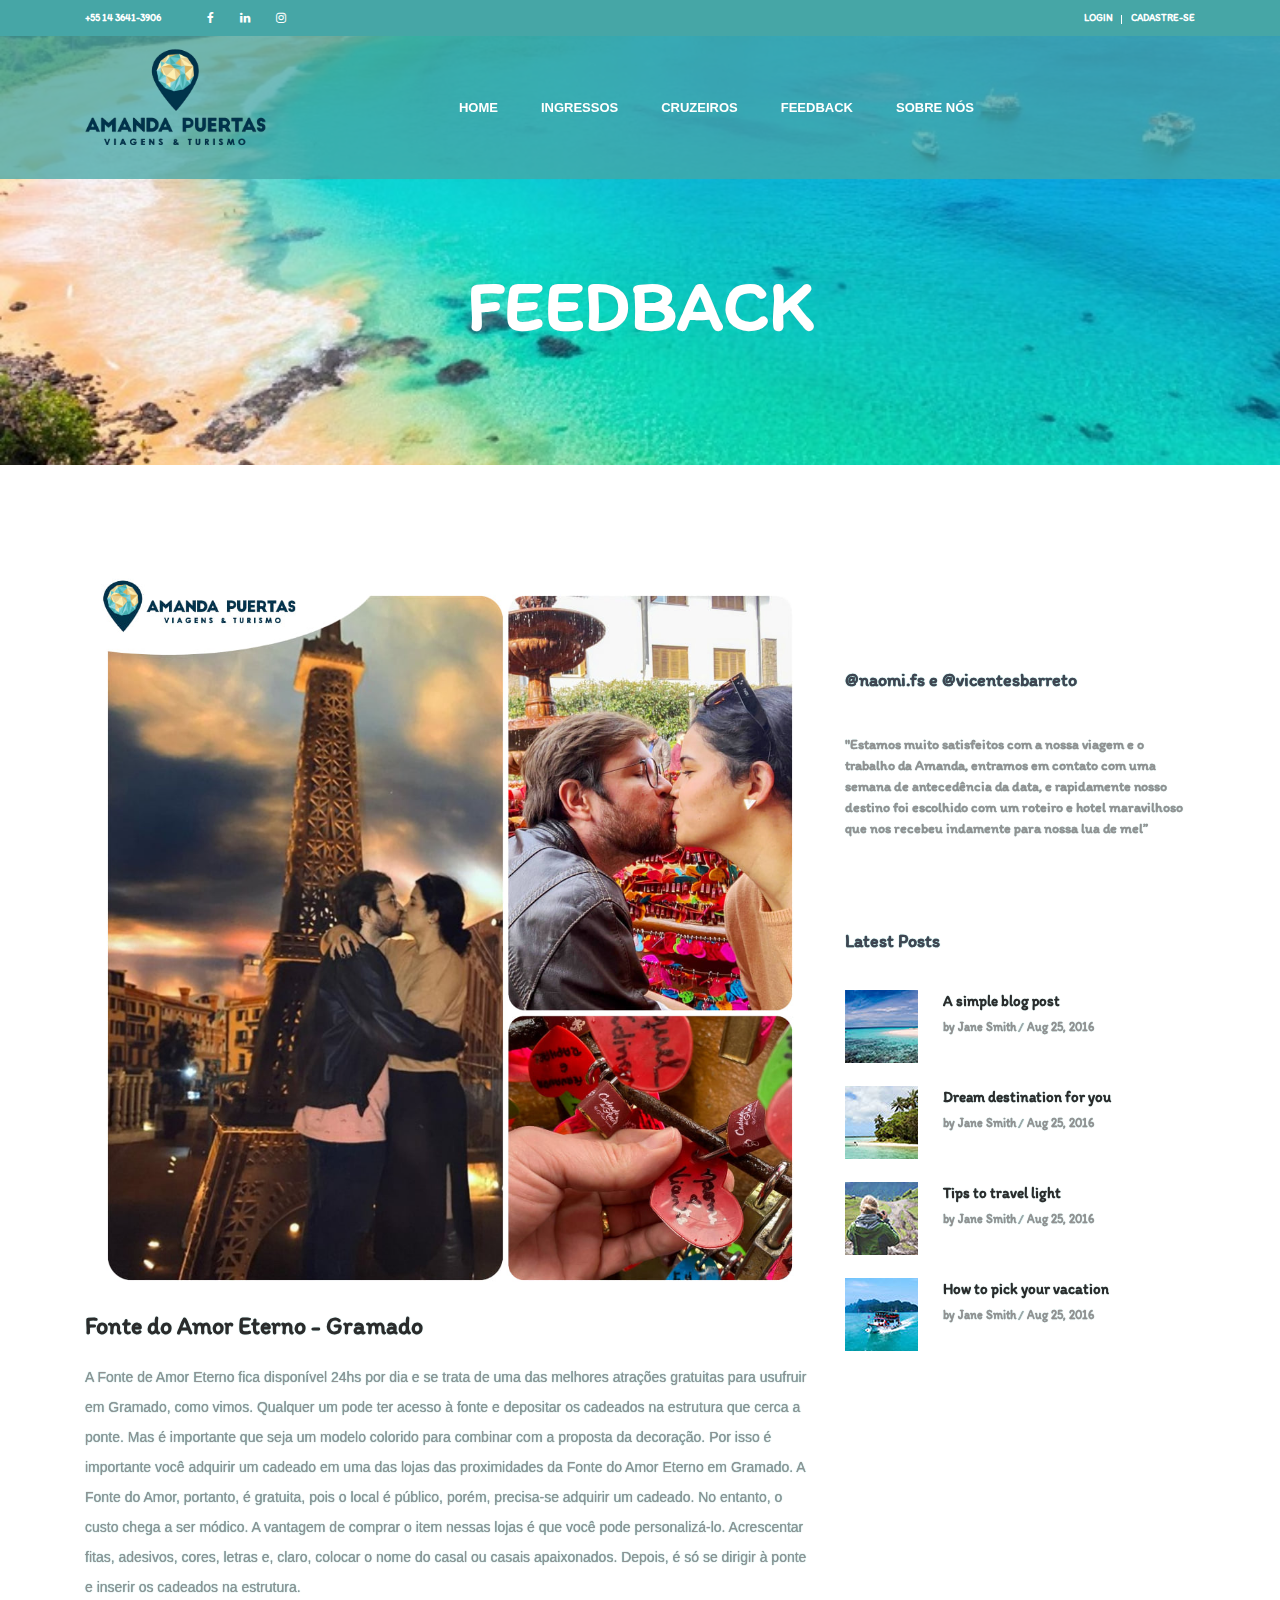
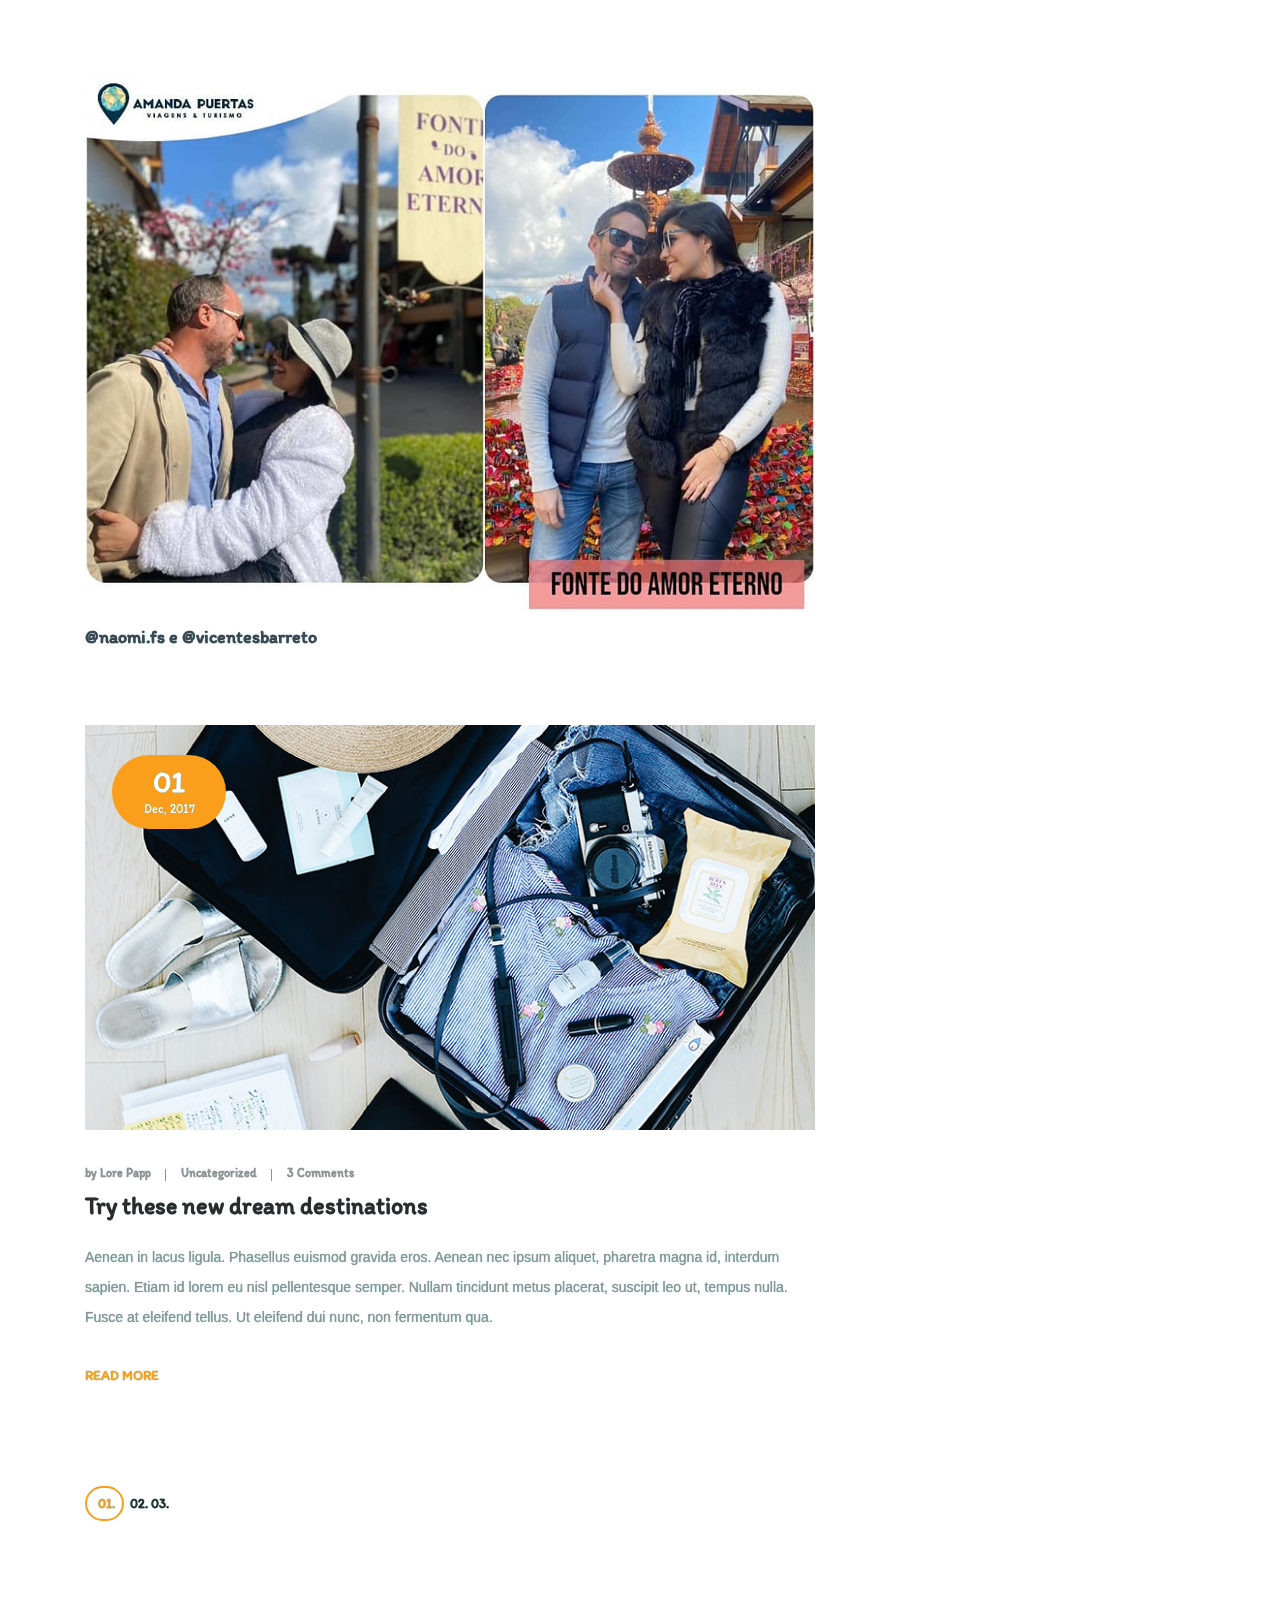
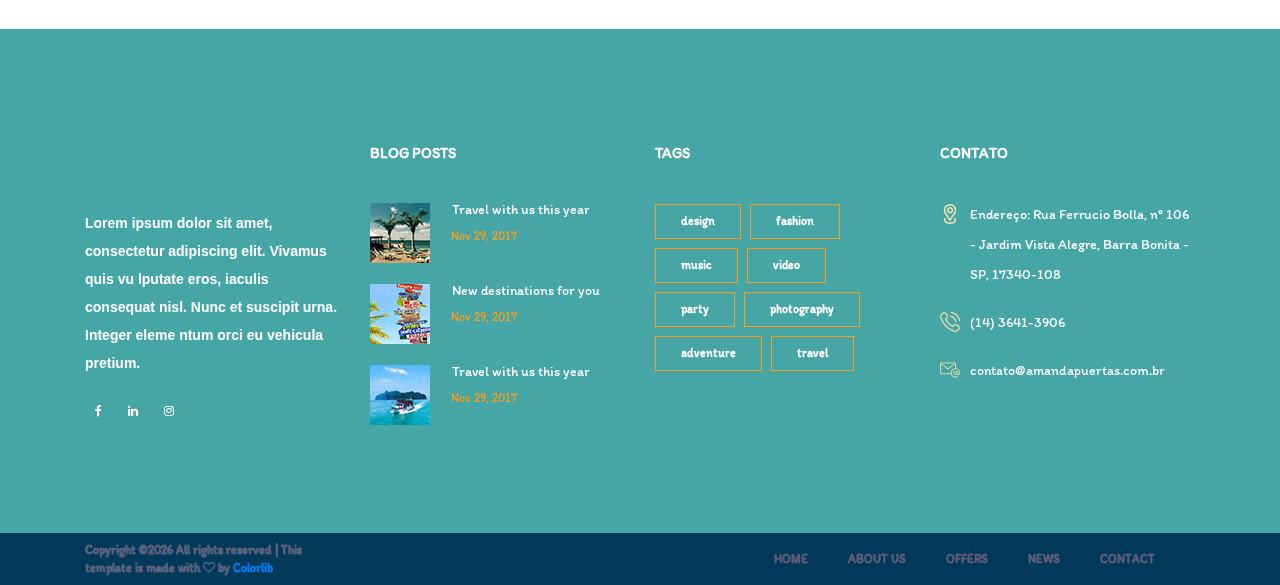
<file: blog.html>
<!DOCTYPE html>
<html lang="en">
<head>
<title>Feedback</title>
<meta charset="utf-8">
<meta http-equiv="X-UA-Compatible" content="IE=edge">
<meta name="description" content="Travelix Project">
<meta name="viewport" content="width=device-width, initial-scale=1">
<link rel="stylesheet" type="text/css" href="styles/bootstrap4/bootstrap.min.css">
<link href="plugins/font-awesome-4.7.0/css/font-awesome.min.css" rel="stylesheet" type="text/css">
<link href="plugins/colorbox/colorbox.css" rel="stylesheet" type="text/css">
<link rel="stylesheet" type="text/css" href="styles/blog_styles.css">
<link rel="stylesheet" type="text/css" href="styles/blog_responsive.css">
</head>

<body>

<div class="super_container">
	
	<!-- Header -->

	<header class="header">

		<!-- Top Bar -->

		<div class="top_bar">
			<div class="container">
				<div class="row">
					<div class="col d-flex flex-row">
						<div class="phone">+55 14 3641-3906</div>
						<div class="social">
							<ul class="social_list">
								<li class="social_list_item"><a target="_blank" href="https://www.facebook.com/amandapuertasturismo?mibextid=ZbWKwL"><i class="fa fa-facebook" aria-hidden="true"></i></a></li>
								<li class="social_list_item"><a target="_blank" href="https://www.linkedin.com/in/amanda-puertas"><i class="fa fa-linkedin" aria-hidden="true"></i></a></li>
								<li class="social_list_item"><a target="_blank" href="https://www.instagram.com/amandapuertas/"><i class="fa fa-instagram" aria-hidden="true"></i></a></li>
							</ul>
						</div>
						<div class="user_box ml-auto">
							<div class="user_box_login user_box_link"><a href="login.html">login</a></div>
							<div class="user_box_register user_box_link"><a href="cadastro.html">cadastre-se</a></div>
						</div>
					</div>
				</div>
			</div>		
		</div>

		<!-- Main Navigation -->

		<nav class="main_nav">
			<div class="container">
				<div class="row">
					<div class="col main_nav_col d-flex flex-row align-items-center justify-content-start">
						<div class="logo_container">
							<div class="logo"><a href="#"><img src="images/logo.png" alt="" height="100"></a></div>
						</div>
						<div class="main_nav_container ml-auto">
							<ul class="main_nav_list">
								<li class="main_nav_item"><a href="index.html">home</a></li>
								<li class="main_nav_item"><a href="about.html">Ingressos</a></li>
								<li class="main_nav_item"><a href="offers.html">Cruzeiros</a></li>
								<li class="main_nav_item"><a href="blog.html">Feedback</a></li>
								<li class="main_nav_item"><a href="contact.html">Sobre Nós</a></li>
							</ul>
						</div>
						<form id="search_form" class="search_form bez_1">
							<input type="search" class="search_content_input bez_1">
						</form>
						
						<div class="hamburger">
							<i class="fa fa-bars trans_200"></i>
						</div>
					</div>
				</div>
			</div>	
		</nav>

	</header>

	<div class="menu trans_500">
		<div class="menu_content d-flex flex-column align-items-center justify-content-center text-center">
			<div class="menu_close_container"><div class="menu_close"></div></div>
			<div class="logo menu_logo"><a href="#"><img src="images/logo.png" alt=""></a></div>
			<ul>
				<li class="main_nav_item"><a href="index.html">home</a></li>
				<li class="main_nav_item"><a href="about.html">Ingressos</a></li>
				<li class="main_nav_item"><a href="offers.html">Cruzeiros</a></li>
				<li class="main_nav_item"><a href="blog.html">Feedback</a></li>
				<li class="main_nav_item"><a href="contact.html">Sobre Nós</a></li>
			</ul>
		</div>
	</div>

	<!-- Home -->

	<div class="home">
		<div class="home_background parallax-window" data-parallax="scroll" data-image-src="images/feedback.jpg"></div>
		<div class="home_content">
			<div class="home_title">Feedback</div>
		</div>
	</div>

	<!-- Blog -->

	<div class="blog">
		<div class="container">
			<div class="row">

				<!-- Blog Content -->

				<div class="col-lg-8">
					
					<div class="blog_post_container">

						<!-- Blog Post -->
						
						<div class="blog_post">
							<div class="blog_post_image">
								<img src="images/feedback1.jpg">
							</div>
							<div class="blog_post_title"><a href="#">Fonte do Amor Eterno - Gramado</a></div>
							<div class="blog_post_text">
								<p>A Fonte de Amor Eterno fica disponível 24hs por dia e se trata de uma das melhores atrações gratuitas para usufruir em Gramado, como vimos. Qualquer um pode ter acesso à fonte e depositar os cadeados na estrutura que cerca a ponte. Mas é importante que seja um modelo colorido para combinar com a proposta da decoração.

									Por isso é importante você adquirir um cadeado em uma das lojas das proximidades da Fonte do Amor Eterno em Gramado.
									
									A Fonte do Amor, portanto, é gratuita, pois o local é público, porém, precisa-se adquirir um cadeado. No entanto, o custo chega a ser módico.
									
									A vantagem de comprar o item nessas lojas é que você pode personalizá-lo. Acrescentar fitas, adesivos, cores, letras e, claro, colocar o nome do casal ou casais apaixonados. Depois, é só se dirigir à ponte e inserir os cadeados na estrutura.</p>
							</div>

						</div>

						<!-- Blog Post -->
						
						<div class="blog_post">
							<div class="blog_post_image">
								<img src="images/feedback2.jpeg" alt="https://unsplash.com/@tschax">
							</div>
							<div class="sidebar_title">@naomi.fs e @vicentesbarreto</div>
						</div>

						<!-- Blog Post -->
						
						<div class="blog_post">
							<div class="blog_post_image">
								<img src="images/blog_3.jpg" alt="https://unsplash.com/@stilclassics">
								<div class="blog_post_date d-flex flex-column align-items-center justify-content-center">
									<div class="blog_post_day">01</div>
									<div class="blog_post_month">Dec, 2017</div>
								</div>
							</div>
							<div class="blog_post_meta">
								<ul>
									<li class="blog_post_meta_item"><a href="">by Lore Papp</a></li>
									<li class="blog_post_meta_item"><a href="">Uncategorized</a></li>
									<li class="blog_post_meta_item"><a href="">3 Comments</a></li>
								</ul>
							</div>
							<div class="blog_post_title"><a href="#">Try these new dream destinations</a></div>
							<div class="blog_post_text">
								<p>Aenean in lacus ligula. Phasellus euismod gravida eros. Aenean nec ipsum aliquet, pharetra magna id, interdum sapien. Etiam id lorem eu nisl pellentesque semper. Nullam tincidunt metus placerat, suscipit leo ut, tempus nulla. Fusce at eleifend tellus. Ut eleifend dui nunc, non fermentum qua.</p>
							</div>
							<div class="blog_post_link"><a href="#">read more</a></div>
						</div>

					</div>
						
					<div class="blog_navigation">
						<ul>
							<li class="blog_dot active"><div></div>01.</li>
							<li class="blog_dot"><div></div>02.</li>
							<li class="blog_dot"><div></div>03.</li>
						</ul>
					</div>
				</div>

				<!-- Blog Sidebar -->

				<div class="col-lg-4 sidebar_col">

					<!-- Sidebar Search -->
					<div class="sidebar_search">
						<form action="#">
							</button>
						</form>
					</div>
					
					<!-- Sidebar Archives -->
					<div class="sidebar_archives">
						<div class="sidebar_title">@naomi.fs e @vicentesbarreto</div>
						<div class="sidebar_list">
							<ul>
								<li><a href="#">"Estamos muito satisfeitos com a nossa viagem e o trabalho da Amanda,
									entramos em contato com uma semana de antecedência da data,
									e rapidamente nosso destino foi escolhido com um roteiro
									e hotel maravilhoso que nos recebeu indamente para nossa lua de mel”</a></li>
							</ul>
						</div>
					</div>

					<!-- Sidebar Latest Posts -->

					<div class="sidebar_latest_posts">
						<div class="sidebar_title">Latest Posts</div>
						<div class="latest_posts_container">
							<ul>

								<!-- Latest Post -->
								<li class="latest_post clearfix">
									<div class="latest_post_image">
										<a href="#"><img src="images/latest_1.jpg" alt=""></a>
									</div>
									<div class="latest_post_content">
										<div class="latest_post_title trans_200"><a href="#">A simple blog post</a></div>
										<div class="latest_post_meta">
											<div class="latest_post_author trans_200"><a href="#">by Jane Smith</a></div>
											<div class="latest_post_date trans_200"><a href="#">Aug 25, 2016</a></div>
										</div>
									</div>
								</li>

								<!-- Latest Post -->
								<li class="latest_post clearfix">
									<div class="latest_post_image">
										<a href="#"><img src="images/latest_2.jpg" alt=""></a>
									</div>
									<div class="latest_post_content">
										<div class="latest_post_title trans_200"><a href="#">Dream destination for you</a></div>
										<div class="latest_post_meta">
											<div class="latest_post_author trans_200"><a href="#">by Jane Smith</a></div>
											<div class="latest_post_date trans_200"><a href="#">Aug 25, 2016</a></div>
										</div>
									</div>
								</li>

								<!-- Latest Post -->
								<li class="latest_post clearfix">
									<div class="latest_post_image">
										<a href="#"><img src="images/latest_3.jpg" alt=""></a>
									</div>
									<div class="latest_post_content">
										<div class="latest_post_title trans_200"><a href="#">Tips to travel light</a></div>
										<div class="latest_post_meta">
											<div class="latest_post_author trans_200"><a href="#">by Jane Smith</a></div>
											<div class="latest_post_date trans_200"><a href="#">Aug 25, 2016</a></div>
										</div>
									</div>
								</li>

								<!-- Latest Post -->
								<li class="latest_post clearfix">
									<div class="latest_post_image">
										<a href="#"><img src="images/latest_4.jpg" alt=""></a>
									</div>
									<div class="latest_post_content">
										<div class="latest_post_title trans_200"><a href="#">How to pick your vacation</a></div>
										<div class="latest_post_meta">
											<div class="latest_post_author trans_200"><a href="#">by Jane Smith</a></div>
											<div class="latest_post_date trans_200"><a href="#">Aug 25, 2016</a></div>
										</div>
									</div>
								</li>

							</ul>
						</div>
					</div>
				</div>
			</div>
		</div>
	</div>

	<!-- Footer -->

	<footer class="footer">
		<div class="container">
			<div class="row">

				<!-- Footer Column -->
				<div class="col-lg-3 footer_column">
					<div class="footer_col">
						<div class="footer_content footer_about">

							<p class="footer_about_text">Lorem ipsum dolor sit amet, consectetur adipiscing elit. Vivamus quis vu lputate eros, iaculis consequat nisl. Nunc et suscipit urna. Integer eleme ntum orci eu vehicula pretium.</p>
							<ul class="footer_social_list">
								<li class="social_list_item"><a target="_blank" href="https://www.facebook.com/amandapuertasturismo?mibextid=ZbWKwL"><i class="fa fa-facebook" aria-hidden="true"></i></a></li>
								<li class="social_list_item"><a target="_blank" href="https://www.linkedin.com/in/amanda-puertas"><i class="fa fa-linkedin" aria-hidden="true"></i></a></li>
								<li class="social_list_item"><a target="_blank" href="https://www.instagram.com/amandapuertas/"><i class="fa fa-instagram" aria-hidden="true"></i></a></li>
							</ul>
						</div>
					</div>
				</div>

				<!-- Footer Column -->
				<div class="col-lg-3 footer_column">
					<div class="footer_col">
						<div class="footer_title">blog posts</div>
						<div class="footer_content footer_blog">
							
							<!-- Footer blog item -->
							<div class="footer_blog_item clearfix">
								<div class="footer_blog_image"><img src="images/footer_blog_1.jpg" alt="https://unsplash.com/@avidenov"></div>
								<div class="footer_blog_content">
									<div class="footer_blog_title"><a href="blog.html">Travel with us this year</a></div>
									<div class="footer_blog_date">Nov 29, 2017</div>
								</div>
							</div>
							
							<!-- Footer blog item -->
							<div class="footer_blog_item clearfix">
								<div class="footer_blog_image"><img src="images/footer_blog_2.jpg" alt="https://unsplash.com/@deannaritchie"></div>
								<div class="footer_blog_content">
									<div class="footer_blog_title"><a href="blog.html">New destinations for you</a></div>
									<div class="footer_blog_date">Nov 29, 2017</div>
								</div>
							</div>

							<!-- Footer blog item -->
							<div class="footer_blog_item clearfix">
								<div class="footer_blog_image"><img src="images/footer_blog_3.jpg" alt="https://unsplash.com/@bergeryap87"></div>
								<div class="footer_blog_content">
									<div class="footer_blog_title"><a href="blog.html">Travel with us this year</a></div>
									<div class="footer_blog_date">Nov 29, 2017</div>
								</div>
							</div>

						</div>
					</div>
				</div>

				<!-- Footer Column -->
				<div class="col-lg-3 footer_column">
					<div class="footer_col">
						<div class="footer_title">tags</div>
						<div class="footer_content footer_tags">
							<ul class="tags_list clearfix">
								<li class="tag_item"><a href="#">design</a></li>
								<li class="tag_item"><a href="#">fashion</a></li>
								<li class="tag_item"><a href="#">music</a></li>
								<li class="tag_item"><a href="#">video</a></li>
								<li class="tag_item"><a href="#">party</a></li>
								<li class="tag_item"><a href="#">photography</a></li>
								<li class="tag_item"><a href="#">adventure</a></li>
								<li class="tag_item"><a href="#">travel</a></li>
							</ul>
						</div>
					</div>
				</div>

				<!-- Footer Column -->
				<div class="col-lg-3 footer_column">
					<div class="footer_col">
						<div class="footer_title">Contato</div>
						<div class="footer_content footer_contact">
							<ul class="contact_info_list">
								<li class="contact_info_item d-flex flex-row">
									<div><div class="contact_info_icon"><img src="images/localizacao.png" alt=""></div></div>
									<div class="contact_info_text">Endereço:
										Rua Ferrucio Bolla, nº 106 - Jardim Vista Alegre, Barra Bonita - SP, 17340-108</div>
								</li>
								<li class="contact_info_item d-flex flex-row">
									<div><div class="contact_info_icon"><img src="images/telefone.png" alt=""></div></div>
									<div class="contact_info_text">(14) 3641-3906</div>
								</li>
								<li class="contact_info_item d-flex flex-row">
									<div><div class="contact_info_icon"><img src="images/email.png" alt=""></div></div>
									<div class="contact_info_text"><a>contato@amandapuertas.com.br</a></div>
								</li>
							</ul>
						</div>
					</div>
				</div>

			</div>
		</div>
	</footer>

	<!-- Copyright -->

	<div class="copyright">
		<div class="container">
			<div class="row">
				<div class="col-lg-3 order-lg-1 order-2  ">
					<div class="copyright_content d-flex flex-row align-items-center">
						<div><!-- Link back to Colorlib can't be removed. Template is licensed under CC BY 3.0. -->
Copyright &copy;<script>document.write(new Date().getFullYear());</script> All rights reserved | This template is made with <i class="fa fa-heart-o" aria-hidden="true"></i> by <a href="https://colorlib.com" target="_blank">Colorlib</a>
<!-- Link back to Colorlib can't be removed. Template is licensed under CC BY 3.0. --></div>
					</div>
				</div>
				<div class="col-lg-9 order-lg-2 order-1">
					<div class="footer_nav_container d-flex flex-row align-items-center justify-content-lg-end">
						<div class="footer_nav">
							<ul class="footer_nav_list">
								<li class="footer_nav_item"><a href="index.html">home</a></li>
								<li class="footer_nav_item"><a href="about.html">about us</a></li>
								<li class="footer_nav_item"><a href="offers.html">offers</a></li>
								<li class="footer_nav_item"><a href="#">news</a></li>
								<li class="footer_nav_item"><a href="contact.html">contact</a></li>
							</ul>
						</div>
					</div>
				</div>
			</div>
		</div>
	</div>

</div>

<script src="js/jquery-3.2.1.min.js"></script>
<script src="styles/bootstrap4/popper.js"></script>
<script src="styles/bootstrap4/bootstrap.min.js"></script>
<script src="plugins/colorbox/jquery.colorbox-min.js"></script>
<script src="plugins/parallax-js-master/parallax.min.js"></script>
<script src="js/blog_custom.js"></script>

</body>

</html>
</file>
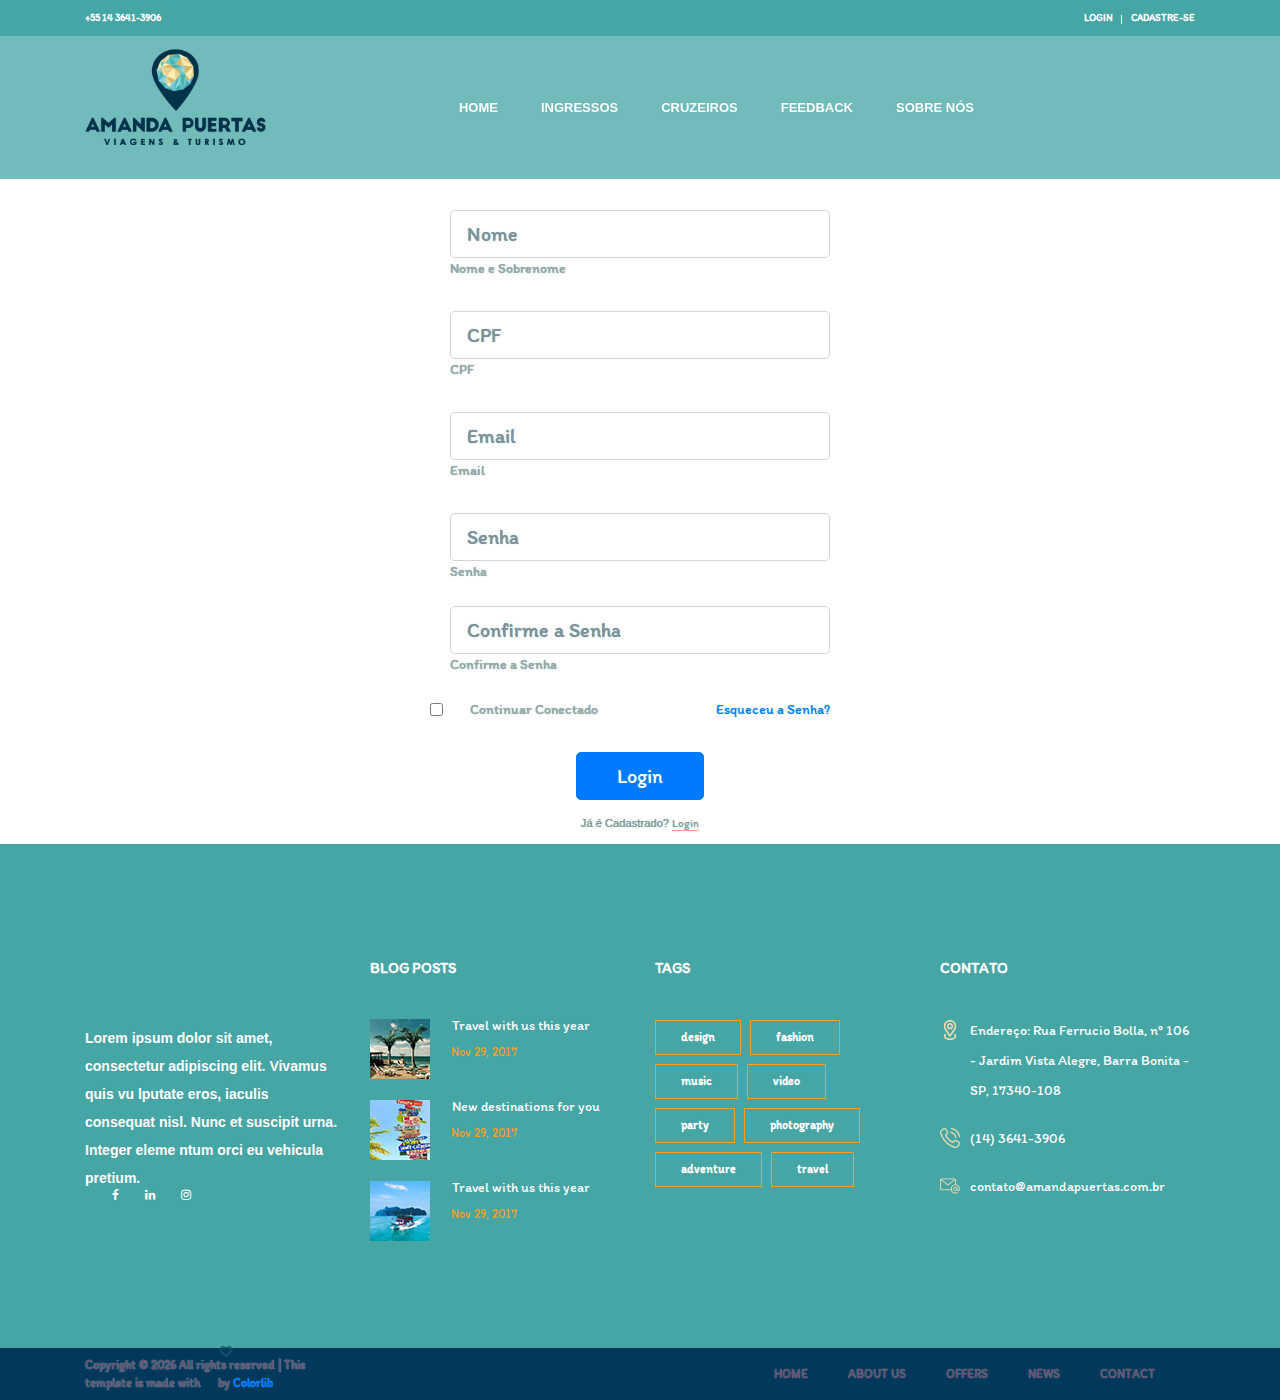
<file: cadastro.html>
<!DOCTYPE html>
<html lang="en">

<head>
	<title>Cadastre-se</title>
	<meta charset="utf-8">
	<meta http-equiv="X-UA-Compatible" content="IE=edge">
	<meta name="description" content="Travelix Project">
	<meta name="viewport" content="width=device-width, initial-scale=1">
	<link rel="stylesheet" type="text/css" href="styles/bootstrap4/bootstrap.min.css">
	<link href="plugins/font-awesome-4.7.0/css/font-awesome.min.css" rel="stylesheet" type="text/css">
	<link href="plugins/colorbox/colorbox.css" rel="stylesheet" type="text/css">
	<link rel="stylesheet" type="text/css" href="styles/login.css">
	<link rel="stylesheet" type="text/css" href="styles/blog_responsive.css">
</head>

<body>

	<div class="super_container">

		<!-- Header -->

		<header class="header">

			<!-- Top Bar -->

			<div class="top_bar">
				<div class="container">
					<div class="row">
						<div class="col d-flex flex-row">
							<div class="phone">+55 14 3641-3906</div>
							<div class="social">
								<ul class="social_list">
									<li class="social_list_item"><a target="_blank" href="https://www.facebook.com/amandapuertasturismo?mibextid=ZbWKwL"><i class="fa fa-facebook" aria-hidden="true"></i></a></li>
									<li class="social_list_item"><a target="_blank" href="https://www.linkedin.com/in/amanda-puertas"><i class="fa fa-linkedin" aria-hidden="true"></i></a></li>
									<li class="social_list_item"><a target="_blank" href="https://www.instagram.com/amandapuertas/"><i class="fa fa-instagram" aria-hidden="true"></i></a></li>
								</ul>
							</div>
							<div class="user_box ml-auto">
								<div class="user_box_login user_box_link"><a href="login.html">login</a></div>
								<div class="user_box_register user_box_link"><a href="cadastro.html">cadastre-se</a></div>
							</div>
						</div>
					</div>
				</div>		
			</div>
	

			<!-- Main Navigation -->

			<nav class="main_nav">
				<div class="container">
					<div class="row">
						<div class="col main_nav_col d-flex flex-row align-items-center justify-content-start">
							<div class="logo_container">
								<div class="logo"><a href="#"><img src="images/logo.png" alt="" height="100"></a></div>
							</div>
							<div class="main_nav_container ml-auto">
								<ul class="main_nav_list">
									<li class="main_nav_item"><a href="index.html">home</a></li>
									<li class="main_nav_item"><a href="about.html">Ingressos</a></li>
									<li class="main_nav_item"><a href="offers.html">Cruzeiros</a></li>
									<li class="main_nav_item"><a href="blog.html">Feedback</a></li>
									<li class="main_nav_item"><a href="contact.html">Sobre Nós</a></li>
								</ul>
							</div>
							<form id="search_form" class="search_form bez_1">
								<input type="search" class="search_content_input bez_1">
							</form>

							<div class="hamburger">
								<i class="fa fa-bars trans_200"></i>
							</div>
						</div>
					</div>
				</div>
			</nav>

		</header>

		<div class="menu trans_500">
			<div class="menu_content d-flex flex-column align-items-center justify-content-center text-center">
				<div class="menu_close_container">
					<div class="menu_close"></div>
				</div>
				<div class="logo menu_logo"><a href="#"><img src="images/logo.png" alt=""></a></div>
				<ul>
					<li class="main_nav_item"><a href="index.html">home</a></li>
					<li class="main_nav_item"><a href="about.html">Ingressos</a></li>
					<li class="main_nav_item"><a href="offers.html">Cruzeiros</a></li>
					<li class="main_nav_item"><a href="blog.html">Feedback</a></li>
					<li class="main_nav_item"><a href="contact.html">Sobre Nós</a></li>
				</ul>
			</div>
		</div>


		<!-- Login -->

		<section class="vh-100" id="caixa">
			<div class="container-fluid h-custom">
			  <div class="row d-flex justify-content-center align-items-center h-90" id="login2">
				
				<div class="col-md-8 col-lg-6 col-xl-4 offset-xl-1" id="login3">
					<!-- Email input -->
					<div class="form-outline mb-4">
						<input type="name" id="form3Example3" class="form-control form-control-lg"
						  placeholder="Nome"/>
						<label class="form-label" for="form3Example3">Nome e Sobrenome</label>
					  </div>

					  <div class="form-outline mb-4">
						<input type="CPF" id="form3Example3" class="form-control form-control-lg"
						  placeholder="CPF"/>
						<label class="form-label" for="form3Example3">CPF</label>
					  </div>

					<div class="form-outline mb-4">
					  <input type="email" id="form3Example3" class="form-control form-control-lg"
						placeholder="Email"/>
					  <label class="form-label" for="form3Example3">Email</label>
					</div>
		  
					<!-- Password input -->
					<div class="form-outline mb-3">
					  <input type="password" id="form3Example4" class="form-control form-control-lg"
						placeholder="Senha"/>
					  <label class="form-label" for="form3Example4">Senha</label>
					</div>

					<div class="form-outline mb-3">
						<input type="password" id="form3Example4" class="form-control form-control-lg"
						  placeholder="Confirme a Senha"/>
						<label class="form-label" for="form3Example4">Confirme a Senha</label>
					  </div>
		  
					<div class="d-flex justify-content-between align-items-center">
					  <!-- Checkbox -->
					  <div class="form-check mb-0" id="login4">
						<input class="form-check-input me-2" type="checkbox" value="" id="form2Example3" />
						<label class="form-check-label" for="form2Example3">Continuar Conectado</label>
					  </div>
					  <a href="#!" class="text-body">Esqueceu a Senha?</a>
					</div>
		  
					<div class="text-center text-lg-start mt-4 pt-2">
					  <button type="button" class="btn btn-primary btn-lg"
						style="padding-left: 2.5rem; padding-right: 2.5rem;">Login</button>
					  <p class="small fw-bold mt-2 pt-1 mb-0">Já é Cadastrado? <a href="login.html"
						  class="link-danger">Login</a></p>
					</div>
		  
				  </form>
				</div>
			  </div>
			</div>
			
	
		<!-- Footer -->

		<footer class="footer">
			<div class="container">
				<div class="row">

					<!-- Footer Column -->
					<div class="col-lg-3 footer_column">
						<div class="footer_col">
							<div class="footer_content footer_about">

								<p class="footer_about_text">Lorem ipsum dolor sit amet, consectetur adipiscing elit.
									Vivamus quis vu lputate eros, iaculis consequat nisl. Nunc et suscipit urna. Integer
									eleme ntum orci eu vehicula pretium.</p>
								<ul class="footer_social_list">
									<li class="social_list_item"><a target="_blank"
											href="https://www.facebook.com/amandapuertasturismo?mibextid=ZbWKwL"><i
												class="fa fa-facebook" aria-hidden="true"></i></a></li>
									<li class="social_list_item"><a target="_blank"
											href="https://www.linkedin.com/in/amanda-puertas"><i class="fa fa-linkedin"
												aria-hidden="true"></i></a></li>
									<li class="social_list_item"><a target="_blank"
											href="https://www.instagram.com/amandapuertas/"><i class="fa fa-instagram"
												aria-hidden="true"></i></a></li>
								</ul>
							</div>
						</div>
					</div>

					<!-- Footer Column -->
					<div class="col-lg-3 footer_column">
						<div class="footer_col">
							<div class="footer_title">blog posts</div>
							<div class="footer_content footer_blog">

								<!-- Footer blog item -->
								<div class="footer_blog_item clearfix">
									<div class="footer_blog_image"><img src="images/footer_blog_1.jpg"
											alt="https://unsplash.com/@avidenov"></div>
									<div class="footer_blog_content">
										<div class="footer_blog_title"><a href="blog.html">Travel with us this year</a>
										</div>
										<div class="footer_blog_date">Nov 29, 2017</div>
									</div>
								</div>

								<!-- Footer blog item -->
								<div class="footer_blog_item clearfix">
									<div class="footer_blog_image"><img src="images/footer_blog_2.jpg"
											alt="https://unsplash.com/@deannaritchie"></div>
									<div class="footer_blog_content">
										<div class="footer_blog_title"><a href="blog.html">New destinations for you</a>
										</div>
										<div class="footer_blog_date">Nov 29, 2017</div>
									</div>
								</div>

								<!-- Footer blog item -->
								<div class="footer_blog_item clearfix">
									<div class="footer_blog_image"><img src="images/footer_blog_3.jpg"
											alt="https://unsplash.com/@bergeryap87"></div>
									<div class="footer_blog_content">
										<div class="footer_blog_title"><a href="blog.html">Travel with us this year</a>
										</div>
										<div class="footer_blog_date">Nov 29, 2017</div>
									</div>
								</div>

							</div>
						</div>
					</div>

					<!-- Footer Column -->
					<div class="col-lg-3 footer_column">
						<div class="footer_col">
							<div class="footer_title">tags</div>
							<div class="footer_content footer_tags">
								<ul class="tags_list clearfix">
									<li class="tag_item"><a href="#">design</a></li>
									<li class="tag_item"><a href="#">fashion</a></li>
									<li class="tag_item"><a href="#">music</a></li>
									<li class="tag_item"><a href="#">video</a></li>
									<li class="tag_item"><a href="#">party</a></li>
									<li class="tag_item"><a href="#">photography</a></li>
									<li class="tag_item"><a href="#">adventure</a></li>
									<li class="tag_item"><a href="#">travel</a></li>
								</ul>
							</div>
						</div>
					</div>

					<!-- Footer Column -->
					<div class="col-lg-3 footer_column">
						<div class="footer_col">
							<div class="footer_title">Contato</div>
							<div class="footer_content footer_contact">
								<ul class="contact_info_list">
									<li class="contact_info_item d-flex flex-row">
										<div>
											<div class="contact_info_icon"><img src="images/localizacao.png" alt="">
											</div>
										</div>
										<div class="contact_info_text">Endereço:
											Rua Ferrucio Bolla, nº 106 - Jardim Vista Alegre, Barra Bonita - SP,
											17340-108</div>
									</li>
									<li class="contact_info_item d-flex flex-row">
										<div>
											<div class="contact_info_icon"><img src="images/telefone.png" alt=""></div>
										</div>
										<div class="contact_info_text">(14) 3641-3906</div>
									</li>
									<li class="contact_info_item d-flex flex-row">
										<div>
											<div class="contact_info_icon"><img src="images/email.png" alt=""></div>
										</div>
										<div class="contact_info_text"><a>contato@amandapuertas.com.br</a></div>
									</li>
								</ul>
							</div>
						</div>
					</div>

				</div>
			</div>
		</footer>

		<!-- Copyright -->

		<div class="copyright">
			<div class="container">
				<div class="row">
					<div class="col-lg-3 order-lg-1 order-2  ">
						<div class="copyright_content d-flex flex-row align-items-center">
							<div>
								<!-- Link back to Colorlib can't be removed. Template is licensed under CC BY 3.0. -->
								Copyright &copy;
								<script>document.write(new Date().getFullYear());</script> All rights reserved | This
								template is made with <i class="fa fa-heart-o" aria-hidden="true"></i> by <a
									href="https://colorlib.com" target="_blank">Colorlib</a>
								<!-- Link back to Colorlib can't be removed. Template is licensed under CC BY 3.0. -->
							</div>
						</div>
					</div>
					<div class="col-lg-9 order-lg-2 order-1">
						<div class="footer_nav_container d-flex flex-row align-items-center justify-content-lg-end">
							<div class="footer_nav">
								<ul class="footer_nav_list">
									<li class="footer_nav_item"><a href="index.html">home</a></li>
									<li class="footer_nav_item"><a href="about.html">about us</a></li>
									<li class="footer_nav_item"><a href="offers.html">offers</a></li>
									<li class="footer_nav_item"><a href="#">news</a></li>
									<li class="footer_nav_item"><a href="contact.html">contact</a></li>
								</ul>
							</div>
						</div>
					</div>
				</div>
			</div>
		</div>

	</div>

	<script src="js/jquery-3.2.1.min.js"></script>
	<script src="styles/bootstrap4/popper.js"></script>
	<script src="styles/bootstrap4/bootstrap.min.js"></script>
	<script src="plugins/colorbox/jquery.colorbox-min.js"></script>
	<script src="plugins/parallax-js-master/parallax.min.js"></script>
	<script src="js/blog_custom.js"></script>

</body>

</html>
</file>
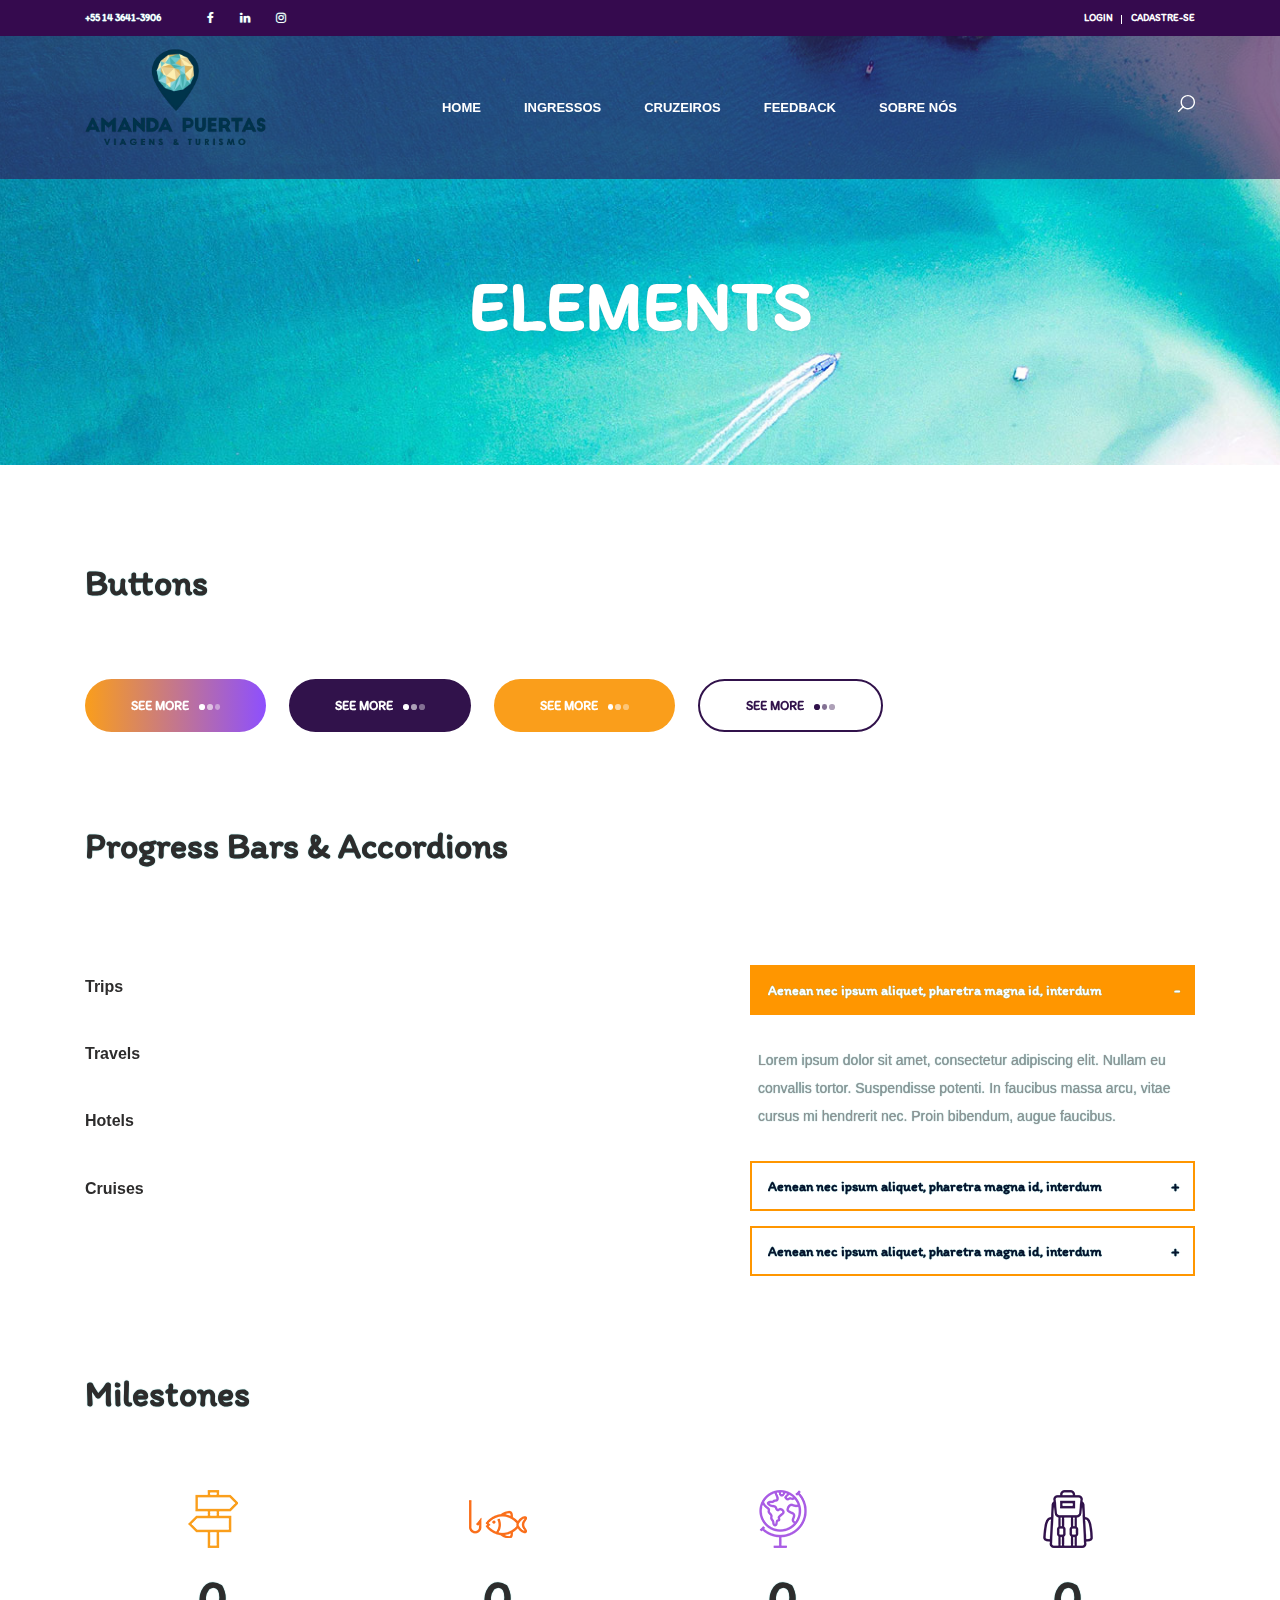
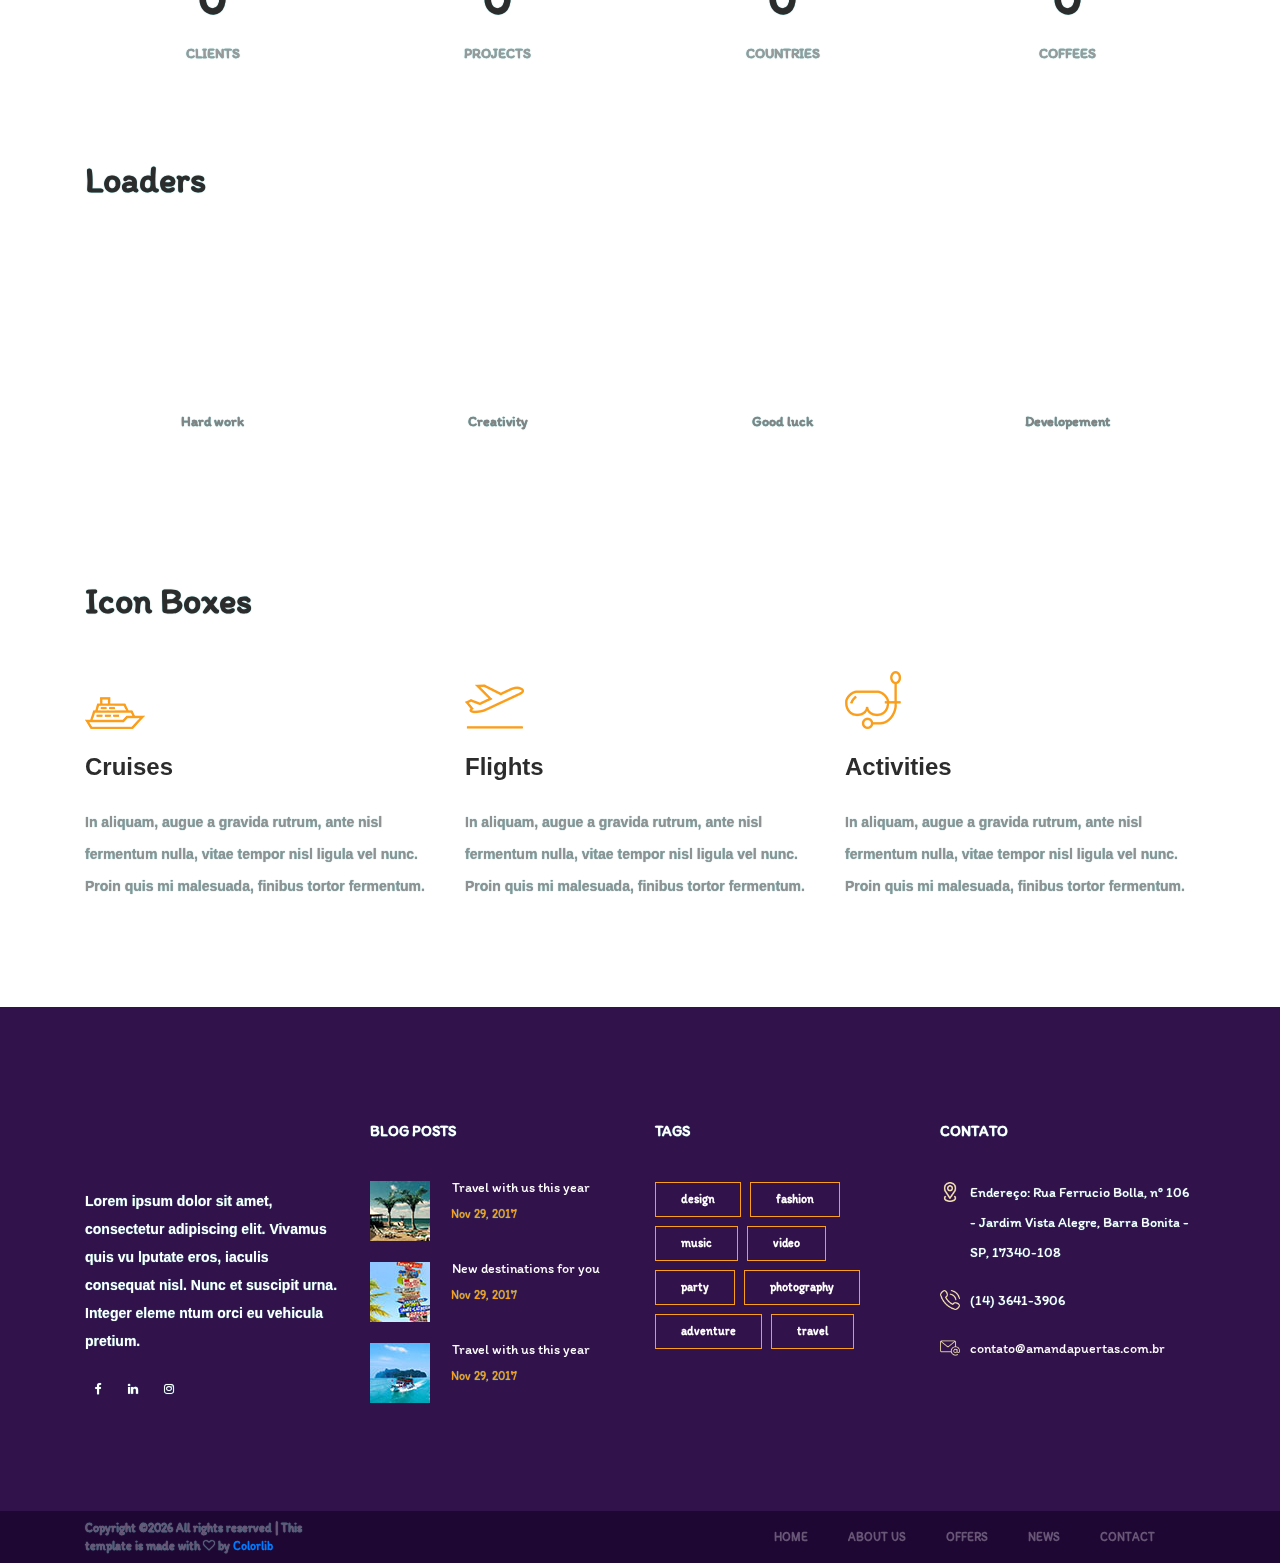
<file: elements.html>
<!DOCTYPE html>
<html lang="en">
<head>
<title>Elements</title>
<meta charset="utf-8">
<meta http-equiv="X-UA-Compatible" content="IE=edge">
<meta name="description" content="Travelix Project">
<meta name="viewport" content="width=device-width, initial-scale=1">
<link rel="stylesheet" type="text/css" href="styles/bootstrap4/bootstrap.min.css">
<link href="plugins/font-awesome-4.7.0/css/font-awesome.min.css" rel="stylesheet" type="text/css">
<link rel="stylesheet" type="text/css" href="styles/elements_styles.css">
<link rel="stylesheet" type="text/css" href="styles/elements_responsive.css">
</head>

<body>

<div class="super_container">
	
	<!-- Header -->

	<header class="header">

		<!-- Top Bar -->

		<div class="top_bar">
			<div class="container">
				<div class="row">
					<div class="col d-flex flex-row">
						<div class="phone">+55 14 3641-3906</div>
						<div class="social">
							<ul class="social_list">
								<li class="social_list_item"><a target="_blank" href="https://www.facebook.com/amandapuertasturismo?mibextid=ZbWKwL"><i class="fa fa-facebook" aria-hidden="true"></i></a></li>
								<li class="social_list_item"><a target="_blank" href="https://www.linkedin.com/in/amanda-puertas"><i class="fa fa-linkedin" aria-hidden="true"></i></a></li>
								<li class="social_list_item"><a target="_blank" href="https://www.instagram.com/amandapuertas/"><i class="fa fa-instagram" aria-hidden="true"></i></a></li>
							</ul>
						</div>
						<div class="user_box ml-auto">
							<div class="user_box_login user_box_link"><a href="#">login</a></div>
							<div class="user_box_register user_box_link"><a href="#">cadastre-se</a></div>
						</div>
					</div>
				</div>
			</div>		
		</div>

		<!-- Main Navigation -->

		<nav class="main_nav">
			<div class="container">
				<div class="row">
					<div class="col main_nav_col d-flex flex-row align-items-center justify-content-start">
						<div class="logo_container">
							<div class="logo"><a href="#"><img src="images/logo.png" alt="" height="100"></a></div>
						</div>
						<div class="main_nav_container ml-auto">
							<ul class="main_nav_list">
								<li class="main_nav_item"><a href="index.html">home</a></li>
								<li class="main_nav_item"><a href="about.html">Ingressos</a></li>
								<li class="main_nav_item"><a href="offers.html">Cruzeiros</a></li>
								<li class="main_nav_item"><a href="blog.html">Feedback</a></li>
								<li class="main_nav_item"><a href="contact.html">Sobre Nós</a></li>
							</ul>
						</div>
						<div class="content_search ml-lg-0 ml-auto">
							<svg version="1.1" id="Layer_1" xmlns="http://www.w3.org/2000/svg" xmlns:xlink="http://www.w3.org/1999/xlink" x="0px" y="0px"
							width="17px" height="17px" viewBox="0 0 512 512" enable-background="new 0 0 512 512" xml:space="preserve">
								<g>
									<g>
										<g>
											<path class="mag_glass" fill="#FFFFFF" d="M78.438,216.78c0,57.906,22.55,112.343,63.493,153.287c40.945,40.944,95.383,63.494,153.287,63.494
											s112.344-22.55,153.287-63.494C489.451,329.123,512,274.686,512,216.78c0-57.904-22.549-112.342-63.494-153.286
											C407.563,22.549,353.124,0,295.219,0c-57.904,0-112.342,22.549-153.287,63.494C100.988,104.438,78.439,158.876,78.438,216.78z
											M119.804,216.78c0-96.725,78.69-175.416,175.415-175.416s175.418,78.691,175.418,175.416
											c0,96.725-78.691,175.416-175.416,175.416C198.495,392.195,119.804,313.505,119.804,216.78z"/>
										</g>
									</g>
									<g>
										<g>
											<path class="mag_glass" fill="#FFFFFF" d="M6.057,505.942c4.038,4.039,9.332,6.058,14.625,6.058s10.587-2.019,14.625-6.058L171.268,369.98
											c8.076-8.076,8.076-21.172,0-29.248c-8.076-8.078-21.172-8.078-29.249,0L6.057,476.693
											C-2.019,484.77-2.019,497.865,6.057,505.942z"/>
										</g>
									</g>
								</g>
							</svg>
						</div>

						<form id="search_form" class="search_form bez_1">
							<input type="search" class="search_content_input bez_1">
						</form>
						
						<div class="hamburger">
							<i class="fa fa-bars trans_200"></i>
						</div>
					</div>
				</div>
			</div>	
		</nav>

	</header>

	<div class="menu trans_500">
		<div class="menu_content d-flex flex-column align-items-center justify-content-center text-center">
			<div class="menu_close_container"><div class="menu_close"></div></div>
			<div class="logo menu_logo"><a href="#"><img src="images/logo.png" alt=""></a></div>
			<ul>
				<li class="menu_item"><a href="index.html">home</a></li>
				<li class="menu_item"><a href="about.html">about us</a></li>
				<li class="menu_item"><a href="offers.html">offers</a></li>
				<li class="menu_item"><a href="blog.html">news</a></li>
				<li class="menu_item"><a href="contact.html">contact</a></li>
			</ul>
		</div>
	</div>

	<!-- Home -->

	<div class="home">
		<div class="home_background parallax-window" data-parallax="scroll" data-image-src="images/elements_background.jpg"></div>
		<div class="home_content">
			<div class="home_title">elements</div>
		</div>
	</div>

	<!-- Elements -->

	<div class="elements">
		<div class="container">
			<div class="row">
				<div class="col">
					
					<!-- Buttons -->
					<div class="buttons">
						<div class="row">
							<div class="col">
								<div class="elements_title">Buttons</div>
								<div class="buttons_container">
									<div class="button"><div class="button_bcg"></div><a href="#">see more<span></span><span></span><span></span></a></div>
									<div class="button button_color_1 trans_200"><a href="#">see more<span></span><span></span><span></span></a></div>
									<div class="button button_color_2 trans_200"><a href="#">see more<span></span><span></span><span></span></a></div>
									<div class="button button_line_1 trans_200"><a href="#" class="trans_200">see more<span></span><span></span><span></span></a></div>
								</div>
							</div>
						</div>
					</div>

					<!-- Progress Bars and Accordions -->

					<div class="pbars_accordions">
						<div class="row">
							<div class="col-lg-12">
								<div class="elements_title">Progress Bars & Accordions</div>
							</div>
						</div>

						<div class="row pbars_accordions_container">

							<!-- Progress Bars & Accordions -->

							<div class="col-lg-7">
								
								<!-- Progress Bars -->
								<div class="elements_progress_bars">

									<div class="pbar_container">
										<ul class="progress_bar_container col_12 clearfix">
											<li class="pb_item clearfix">
												<div class="pb_item_title">
													<h4>Trips</h4>
												</div>
												<div class="pb_item_content">
													<div id="skill_1_pbar" class="skill_bars" data-perc="0.72" data-color="#31124b"></div>
												</div>
											</li>
											<li class="pb_item clearfix">
												<div class="pb_item_title">
													<h4>Travels</h4>
												</div>
												<div class="pb_item_content">
													<div id="skill_2_pbar" class="skill_bars" data-perc="0.89" data-color="#a95ce4"></div>
												</div>
											</li>
											<li class="pb_item clearfix">
												<div class="pb_item_title">
													<h4>Hotels</h4>
												</div>
												<div class="pb_item_content">
													<div id="skill_3_pbar" class="skill_bars" data-perc="0.32" data-color="#fa6f1b"></div>
												</div>
											</li>
											<li class="pb_item clearfix">
												<div class="pb_item_title">
													<h4>Cruises</h4>
												</div>
												<div class="pb_item_content">
													<div id="skill_4_pbar" class="skill_bars" data-perc="0.92" data-color="#fa9e1b"></div>
												</div>
											</li>
										</ul>
									</div>

								</div>
							</div>

							<div class="col-lg-5">

								<!-- Accordions -->
								<div class="elements_accordions">

									<div class="accordion_container">
										<div class="accordion d-flex flex-row align-items-center active"><div>Aenean nec ipsum aliquet, pharetra magna id, interdum</div></div>
										<div class="accordion_panel">
											<p>Lorem ipsum dolor sit amet, consectetur adipiscing elit. Nullam eu convallis tortor. Suspendisse potenti. In faucibus massa arcu, vitae cursus mi hendrerit nec. Proin bibendum, augue faucibus.</p>
										</div>
									</div>

									<div class="accordion_container">
										<div class="accordion d-flex flex-row align-items-center"><div>Aenean nec ipsum aliquet, pharetra magna id, interdum</div></div>
										<div class="accordion_panel">
											<p>Lorem ipsum dolor sit amet, consectetur adipiscing elit. Nullam eu convallis tortor. Suspendisse potenti. In faucibus massa arcu, vitae cursus mi hendrerit nec. Proin bibendum, augue faucibus.</p>
										</div>
									</div>

									<div class="accordion_container">
										<div class="accordion d-flex flex-row align-items-center"><div>Aenean nec ipsum aliquet, pharetra magna id, interdum</div></div>
										<div class="accordion_panel">
											<p>Lorem ipsum dolor sit amet, consectetur adipiscing elit. Nullam eu convallis tortor. Suspendisse potenti. In faucibus massa arcu, vitae cursus mi hendrerit nec. Proin bibendum, augue faucibus.</p>
										</div>
									</div>

								</div>
							</div>

						</div>
					</div>
					
					<!-- Milestones -->

					<div class="milestones">
						<div class="row">
							<div class="col-lg-12">
								<div class="elements_title">Milestones</div>
							</div>
						</div>
						<div class="row milestones_container">
							
							<!-- Milestone -->
							<div class="col-lg-3 milestone_col">
								<div class="milestone text-center">
									<div class="milestone_icon"><img src="images/milestone_1.png" alt=""></div>
									<div class="milestone_counter" data-end-value="255">0</div>
									<div class="milestone_text">Clients</div>
								</div>
							</div>

							<!-- Milestone -->
							<div class="col-lg-3 milestone_col">
								<div class="milestone text-center">
									<div class="milestone_icon"><img src="images/milestone_2.png" alt=""></div>
									<div class="milestone_counter" data-end-value="1176">0</div>
									<div class="milestone_text">Projects</div>
								</div>
							</div>

							<!-- Milestone -->
							<div class="col-lg-3 milestone_col">
								<div class="milestone text-center">
									<div class="milestone_icon"><img src="images/milestone_3.png" alt=""></div>
									<div class="milestone_counter" data-end-value="39">0</div>
									<div class="milestone_text">Countries</div>
								</div>
							</div>

							<!-- Milestone -->
							<div class="col-lg-3 milestone_col">
								<div class="milestone text-center">
									<div class="milestone_icon"><img src="images/milestone_4.png" alt=""></div>
									<div class="milestone_counter" data-end-value="127">0</div>
									<div class="milestone_text">Coffees</div>
								</div>
							</div>

						</div>
					</div>
					
					<!-- Loaders -->

					<div class="elements_section loaders">
						<div class="elements_title">Loaders</div>
						<div class="row elements_loaders_container">
							<div class="col-lg-3 loader_col">
								<!-- Loader -->
								<div class="circle loader" data-value="0.75">
									<strong><i></i></strong>
									<span>Hard work</span>
								</div>
							</div>
							<div class="col-lg-3 loader_col">
								<!-- Loader -->
								<div class="circle loader" data-value="0.83">
									<strong><i></i></strong>
									<span>Creativity</span>
								</div>
							</div>
							<div class="col-lg-3 loader_col">
								<div class="circle loader" data-value="0.25">
									<strong><i></i></strong>
									<span>Good luck</span>
								</div>
							</div>
							<div class="col-lg-3 loader_col">
								<div class="circle loader" data-value="0.95">
									<strong><i></i></strong>
									<span>Developement</span>
								</div>
							</div>
						</div>
					</div>

					<!-- Icon Boxes -->

					<div class="icon_boxes">
						<div class="row">
							<div class="col">
								<div class="elements_title">Icon Boxes</div>
							</div>
						</div>

						<div class="row icon_boxes_container">

							<div class="col-lg-4 icon_box text-left d-flex flex-column align-items-start justify-content-start">
								<div class="icon_container d-flex flex-column justify-content-end">
									<div><img src="images/icon_1.png" alt=""></div>
								</div>
								<h3>Cruises</h3>
								<p>In aliquam, augue a gravida rutrum, ante nisl fermentum nulla, vitae tempor nisl ligula vel nunc. Proin quis mi malesuada, finibus tortor fermentum.</p>
							</div>

							<div class="col-lg-4 icon_box text-left d-flex flex-column align-items-start justify-content-start">
								<div class="icon_container d-flex flex-column justify-content-end">
									<div><img src="images/icon_2.png" alt=""></div>
								</div>
								<h3>Flights</h3>
								<p>In aliquam, augue a gravida rutrum, ante nisl fermentum nulla, vitae tempor nisl ligula vel nunc. Proin quis mi malesuada, finibus tortor fermentum.</p>
							</div>

							<div class="col-lg-4 icon_box text-left d-flex flex-column align-items-start justify-content-start">
								<div class="icon_container d-flex flex-column justify-content-end">
									<div><img src="images/icon_3.png" alt=""></div>
								</div>
								<h3>Activities</h3>
								<p>In aliquam, augue a gravida rutrum, ante nisl fermentum nulla, vitae tempor nisl ligula vel nunc. Proin quis mi malesuada, finibus tortor fermentum.</p>
							</div>

						</div>
					</div>

				</div>
			</div>
		</div>	
	</div>

	<!-- Footer -->

	
	<footer class="footer">
		<div class="container">
			<div class="row">

				<!-- Footer Column -->
				<div class="col-lg-3 footer_column">
					<div class="footer_col">
						<div class="footer_content footer_about">

							<p class="footer_about_text">Lorem ipsum dolor sit amet, consectetur adipiscing elit. Vivamus quis vu lputate eros, iaculis consequat nisl. Nunc et suscipit urna. Integer eleme ntum orci eu vehicula pretium.</p>
							<ul class="footer_social_list">
								<li class="social_list_item"><a target="_blank" href="https://www.facebook.com/amandapuertasturismo?mibextid=ZbWKwL"><i class="fa fa-facebook" aria-hidden="true"></i></a></li>
								<li class="social_list_item"><a target="_blank" href="https://www.linkedin.com/in/amanda-puertas"><i class="fa fa-linkedin" aria-hidden="true"></i></a></li>
								<li class="social_list_item"><a target="_blank" href="https://www.instagram.com/amandapuertas/"><i class="fa fa-instagram" aria-hidden="true"></i></a></li>
							</ul>
						</div>
					</div>
				</div>

				<!-- Footer Column -->
				<div class="col-lg-3 footer_column">
					<div class="footer_col">
						<div class="footer_title">blog posts</div>
						<div class="footer_content footer_blog">
							
							<!-- Footer blog item -->
							<div class="footer_blog_item clearfix">
								<div class="footer_blog_image"><img src="images/footer_blog_1.jpg" alt="https://unsplash.com/@avidenov"></div>
								<div class="footer_blog_content">
									<div class="footer_blog_title"><a href="blog.html">Travel with us this year</a></div>
									<div class="footer_blog_date">Nov 29, 2017</div>
								</div>
							</div>
							
							<!-- Footer blog item -->
							<div class="footer_blog_item clearfix">
								<div class="footer_blog_image"><img src="images/footer_blog_2.jpg" alt="https://unsplash.com/@deannaritchie"></div>
								<div class="footer_blog_content">
									<div class="footer_blog_title"><a href="blog.html">New destinations for you</a></div>
									<div class="footer_blog_date">Nov 29, 2017</div>
								</div>
							</div>

							<!-- Footer blog item -->
							<div class="footer_blog_item clearfix">
								<div class="footer_blog_image"><img src="images/footer_blog_3.jpg" alt="https://unsplash.com/@bergeryap87"></div>
								<div class="footer_blog_content">
									<div class="footer_blog_title"><a href="blog.html">Travel with us this year</a></div>
									<div class="footer_blog_date">Nov 29, 2017</div>
								</div>
							</div>

						</div>
					</div>
				</div>

				<!-- Footer Column -->
				<div class="col-lg-3 footer_column">
					<div class="footer_col">
						<div class="footer_title">tags</div>
						<div class="footer_content footer_tags">
							<ul class="tags_list clearfix">
								<li class="tag_item"><a href="#">design</a></li>
								<li class="tag_item"><a href="#">fashion</a></li>
								<li class="tag_item"><a href="#">music</a></li>
								<li class="tag_item"><a href="#">video</a></li>
								<li class="tag_item"><a href="#">party</a></li>
								<li class="tag_item"><a href="#">photography</a></li>
								<li class="tag_item"><a href="#">adventure</a></li>
								<li class="tag_item"><a href="#">travel</a></li>
							</ul>
						</div>
					</div>
				</div>

				<!-- Footer Column -->
				<div class="col-lg-3 footer_column">
					<div class="footer_col">
						<div class="footer_title">Contato</div>
						<div class="footer_content footer_contact">
							<ul class="contact_info_list">
								<li class="contact_info_item d-flex flex-row">
									<div><div class="contact_info_icon"><img src="images/localizacao.png" alt=""></div></div>
									<div class="contact_info_text">Endereço:
										Rua Ferrucio Bolla, nº 106 - Jardim Vista Alegre, Barra Bonita - SP, 17340-108</div>
								</li>
								<li class="contact_info_item d-flex flex-row">
									<div><div class="contact_info_icon"><img src="images/telefone.png" alt=""></div></div>
									<div class="contact_info_text">(14) 3641-3906</div>
								</li>
								<li class="contact_info_item d-flex flex-row">
									<div><div class="contact_info_icon"><img src="images/email.png" alt=""></div></div>
									<div class="contact_info_text"><a>contato@amandapuertas.com.br</a></div>
								</li>
							</ul>
						</div>
					</div>
				</div>

			</div>
		</div>
	</footer>

	<!-- Copyright -->

	<div class="copyright">
		<div class="container">
			<div class="row">
				<div class="col-lg-3 order-lg-1 order-2  ">
					<div class="copyright_content d-flex flex-row align-items-center">
						<div><!-- Link back to Colorlib can't be removed. Template is licensed under CC BY 3.0. -->
Copyright &copy;<script>document.write(new Date().getFullYear());</script> All rights reserved | This template is made with <i class="fa fa-heart-o" aria-hidden="true"></i> by <a href="https://colorlib.com" target="_blank">Colorlib</a>
<!-- Link back to Colorlib can't be removed. Template is licensed under CC BY 3.0. --></div>
					</div>
				</div>
				<div class="col-lg-9 order-lg-2 order-1">
					<div class="footer_nav_container d-flex flex-row align-items-center justify-content-lg-end">
						<div class="footer_nav">
							<ul class="footer_nav_list">
								<li class="footer_nav_item"><a href="index.html">home</a></li>
								<li class="footer_nav_item"><a href="about.html">about us</a></li>
								<li class="footer_nav_item"><a href="offers.html">offers</a></li>
								<li class="footer_nav_item"><a href="blog.html">news</a></li>
								<li class="footer_nav_item"><a href="#">contact</a></li>
							</ul>
						</div>
					</div>
				</div>
			</div>
		</div>
	</div>

</div>

<script src="js/jquery-3.2.1.min.js"></script>
<script src="styles/bootstrap4/popper.js"></script>
<script src="styles/bootstrap4/bootstrap.min.js"></script>
<script src="plugins/greensock/TweenMax.min.js"></script>
<script src="plugins/greensock/TimelineMax.min.js"></script>
<script src="plugins/scrollmagic/ScrollMagic.min.js"></script>
<script src="plugins/greensock/animation.gsap.min.js"></script>
<script src="plugins/greensock/ScrollToPlugin.min.js"></script>
<script src="plugins/progressbar/progressbar.min.js"></script>
<script src="plugins/jquery-circle-progress-1.2.2/circle-progress.js"></script>
<script src="plugins/parallax-js-master/parallax.min.js"></script>
<script src="js/elements_custom.js"></script>

</body>

</html>
</file>
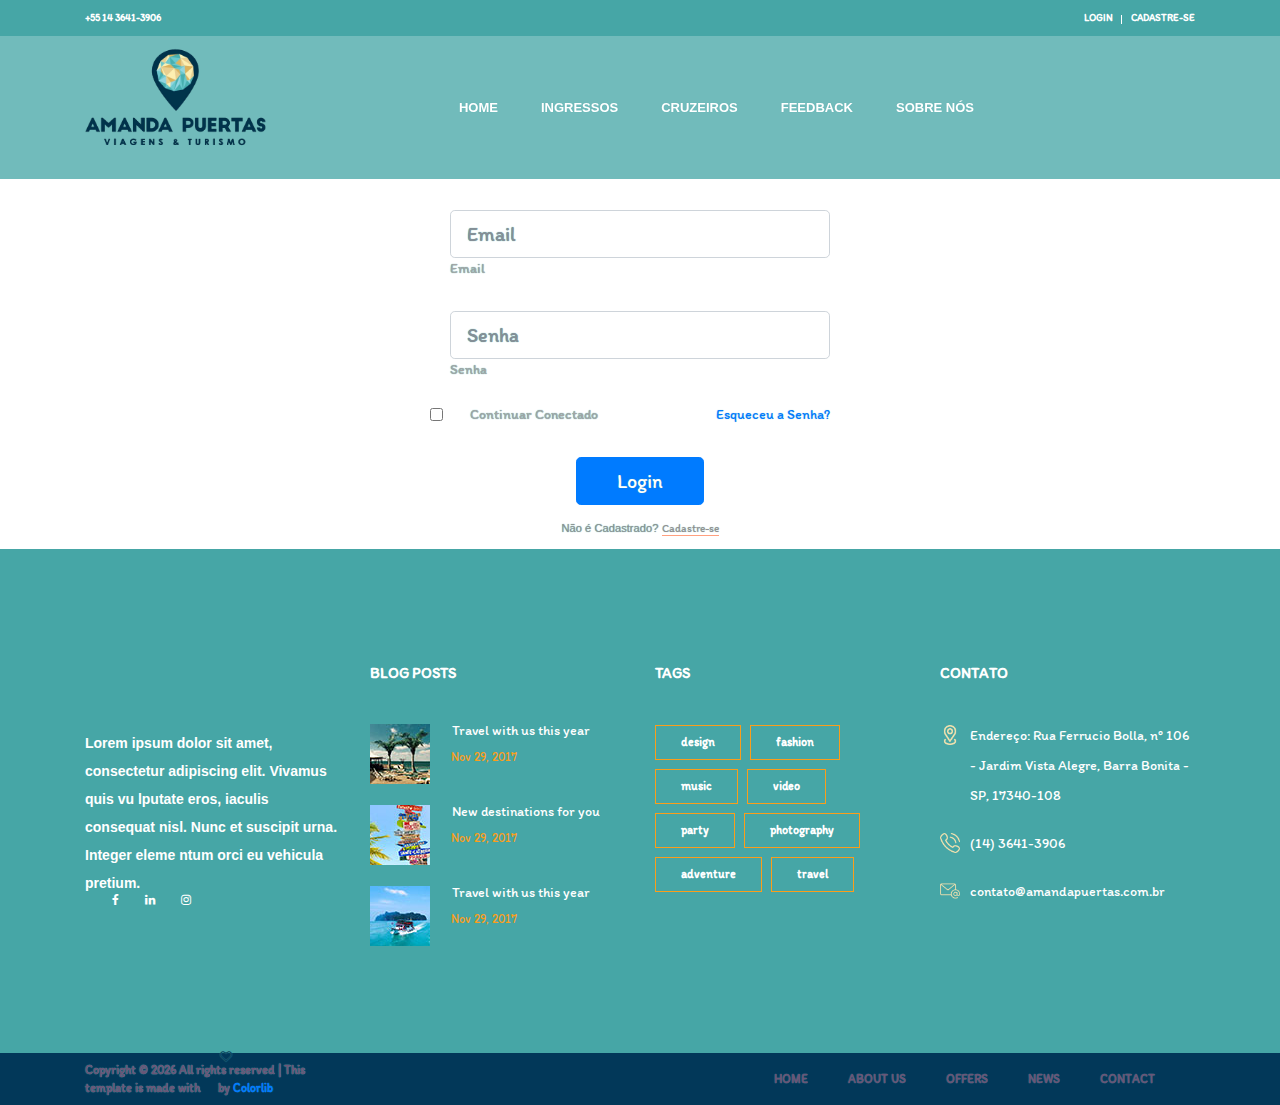
<file: login.html>
<!DOCTYPE html>
<html lang="en">

<head>
	<title>Login</title>
	<meta charset="utf-8">
	<meta http-equiv="X-UA-Compatible" content="IE=edge">
	<meta name="description" content="Travelix Project">
	<meta name="viewport" content="width=device-width, initial-scale=1">
	<link rel="stylesheet" type="text/css" href="styles/bootstrap4/bootstrap.min.css">
	<link href="plugins/font-awesome-4.7.0/css/font-awesome.min.css" rel="stylesheet" type="text/css">
	<link href="plugins/colorbox/colorbox.css" rel="stylesheet" type="text/css">
	<link rel="stylesheet" type="text/css" href="styles/login.css">
	<link rel="stylesheet" type="text/css" href="styles/blog_responsive.css">
</head>

<body>

	<div class="super_container">

		<!-- Header -->

		<header class="header">

			<!-- Top Bar -->

			<div class="top_bar">
				<div class="container">
					<div class="row">
						<div class="col d-flex flex-row">
							<div class="phone">+55 14 3641-3906</div>
							<div class="social">
								<ul class="social_list">
									<li class="social_list_item"><a target="_blank" href="https://www.facebook.com/amandapuertasturismo?mibextid=ZbWKwL"><i class="fa fa-facebook" aria-hidden="true"></i></a></li>
									<li class="social_list_item"><a target="_blank" href="https://www.linkedin.com/in/amanda-puertas"><i class="fa fa-linkedin" aria-hidden="true"></i></a></li>
									<li class="social_list_item"><a target="_blank" href="https://www.instagram.com/amandapuertas/"><i class="fa fa-instagram" aria-hidden="true"></i></a></li>
								</ul>
							</div>
							<div class="user_box ml-auto">
								<div class="user_box_login user_box_link"><a href="login.html">login</a></div>
								<div class="user_box_register user_box_link"><a href="cadastro.html">cadastre-se</a></div>
							</div>
						</div>
					</div>
				</div>		
			</div>
	

			<!-- Main Navigation -->

			<nav class="main_nav">
				<div class="container">
					<div class="row">
						<div class="col main_nav_col d-flex flex-row align-items-center justify-content-start">
							<div class="logo_container">
								<div class="logo"><a href="#"><img src="images/logo.png" alt="" height="100"></a></div>
							</div>
							<div class="main_nav_container ml-auto">
								<ul class="main_nav_list">
									<li class="main_nav_item"><a href="index.html">home</a></li>
									<li class="main_nav_item"><a href="about.html">Ingressos</a></li>
									<li class="main_nav_item"><a href="offers.html">Cruzeiros</a></li>
									<li class="main_nav_item"><a href="blog.html">Feedback</a></li>
									<li class="main_nav_item"><a href="contact.html">Sobre Nós</a></li>
								</ul>
							</div>
							<form id="search_form" class="search_form bez_1">
								<input type="search" class="search_content_input bez_1">
							</form>

							<div class="hamburger">
								<i class="fa fa-bars trans_200"></i>
							</div>
						</div>
					</div>
				</div>
			</nav>

		</header>

		<div class="menu trans_500">
			<div class="menu_content d-flex flex-column align-items-center justify-content-center text-center">
				<div class="menu_close_container">
					<div class="menu_close"></div>
				</div>
				<div class="logo menu_logo"><a href="#"><img src="images/logo.png" alt=""></a></div>
				<ul>
					<li class="main_nav_item"><a href="index.html">home</a></li>
					<li class="main_nav_item"><a href="about.html">Ingressos</a></li>
					<li class="main_nav_item"><a href="offers.html">Cruzeiros</a></li>
					<li class="main_nav_item"><a href="blog.html">Feedback</a></li>
					<li class="main_nav_item"><a href="contact.html">Sobre Nós</a></li>
				</ul>
			</div>
		</div>


		<!-- Login -->

		<section class="vh-100" id="caixa">
			<div class="container-fluid h-custom">
			  <div class="row d-flex justify-content-center align-items-center h-90" id="login2">
				
				<div class="col-md-8 col-lg-6 col-xl-4 offset-xl-1" id="login3">
					<!-- Email input -->
					<div class="form-outline mb-4">
					  <input type="email" id="form3Example3" class="form-control form-control-lg"
						placeholder="Email"/>
					  <label class="form-label" for="form3Example3">Email</label>
					</div>
		  
					<!-- Password input -->
					<div class="form-outline mb-3">
					  <input type="password" id="form3Example4" class="form-control form-control-lg"
						placeholder="Senha"/>
					  <label class="form-label" for="form3Example4">Senha</label>
					</div>
		  
					<div class="d-flex justify-content-between align-items-center">
					  <!-- Checkbox -->
					  <div class="form-check mb-0" id="login4">
						<input class="form-check-input me-2" type="checkbox" value="" id="form2Example3" />
						<label class="form-check-label" for="form2Example3">Continuar Conectado</label>
					  </div>
					  <a href="#!" class="text-body">Esqueceu a Senha?</a>
					</div>
		  
					<div class="text-center text-lg-start mt-4 pt-2">
					  <button type="button" class="btn btn-primary btn-lg"
						style="padding-left: 2.5rem; padding-right: 2.5rem;">Login</button>
					  <p class="small fw-bold mt-2 pt-1 mb-0">Não é Cadastrado? <a href="cadastro.html"
						  class="link-danger">Cadastre-se</a></p>
					</div>
		  
				  </form>
				</div>
			  </div>
			</div>
			
	
		<!-- Footer -->

		<footer class="footer">
			<div class="container">
				<div class="row">

					<!-- Footer Column -->
					<div class="col-lg-3 footer_column">
						<div class="footer_col">
							<div class="footer_content footer_about">

								<p class="footer_about_text">Lorem ipsum dolor sit amet, consectetur adipiscing elit.
									Vivamus quis vu lputate eros, iaculis consequat nisl. Nunc et suscipit urna. Integer
									eleme ntum orci eu vehicula pretium.</p>
								<ul class="footer_social_list">
									<li class="social_list_item"><a target="_blank"
											href="https://www.facebook.com/amandapuertasturismo?mibextid=ZbWKwL"><i
												class="fa fa-facebook" aria-hidden="true"></i></a></li>
									<li class="social_list_item"><a target="_blank"
											href="https://www.linkedin.com/in/amanda-puertas"><i class="fa fa-linkedin"
												aria-hidden="true"></i></a></li>
									<li class="social_list_item"><a target="_blank"
											href="https://www.instagram.com/amandapuertas/"><i class="fa fa-instagram"
												aria-hidden="true"></i></a></li>
								</ul>
							</div>
						</div>
					</div>

					<!-- Footer Column -->
					<div class="col-lg-3 footer_column">
						<div class="footer_col">
							<div class="footer_title">blog posts</div>
							<div class="footer_content footer_blog">

								<!-- Footer blog item -->
								<div class="footer_blog_item clearfix">
									<div class="footer_blog_image"><img src="images/footer_blog_1.jpg"
											alt="https://unsplash.com/@avidenov"></div>
									<div class="footer_blog_content">
										<div class="footer_blog_title"><a href="blog.html">Travel with us this year</a>
										</div>
										<div class="footer_blog_date">Nov 29, 2017</div>
									</div>
								</div>

								<!-- Footer blog item -->
								<div class="footer_blog_item clearfix">
									<div class="footer_blog_image"><img src="images/footer_blog_2.jpg"
											alt="https://unsplash.com/@deannaritchie"></div>
									<div class="footer_blog_content">
										<div class="footer_blog_title"><a href="blog.html">New destinations for you</a>
										</div>
										<div class="footer_blog_date">Nov 29, 2017</div>
									</div>
								</div>

								<!-- Footer blog item -->
								<div class="footer_blog_item clearfix">
									<div class="footer_blog_image"><img src="images/footer_blog_3.jpg"
											alt="https://unsplash.com/@bergeryap87"></div>
									<div class="footer_blog_content">
										<div class="footer_blog_title"><a href="blog.html">Travel with us this year</a>
										</div>
										<div class="footer_blog_date">Nov 29, 2017</div>
									</div>
								</div>

							</div>
						</div>
					</div>

					<!-- Footer Column -->
					<div class="col-lg-3 footer_column">
						<div class="footer_col">
							<div class="footer_title">tags</div>
							<div class="footer_content footer_tags">
								<ul class="tags_list clearfix">
									<li class="tag_item"><a href="#">design</a></li>
									<li class="tag_item"><a href="#">fashion</a></li>
									<li class="tag_item"><a href="#">music</a></li>
									<li class="tag_item"><a href="#">video</a></li>
									<li class="tag_item"><a href="#">party</a></li>
									<li class="tag_item"><a href="#">photography</a></li>
									<li class="tag_item"><a href="#">adventure</a></li>
									<li class="tag_item"><a href="#">travel</a></li>
								</ul>
							</div>
						</div>
					</div>

					<!-- Footer Column -->
					<div class="col-lg-3 footer_column">
						<div class="footer_col">
							<div class="footer_title">Contato</div>
							<div class="footer_content footer_contact">
								<ul class="contact_info_list">
									<li class="contact_info_item d-flex flex-row">
										<div>
											<div class="contact_info_icon"><img src="images/localizacao.png" alt="">
											</div>
										</div>
										<div class="contact_info_text">Endereço:
											Rua Ferrucio Bolla, nº 106 - Jardim Vista Alegre, Barra Bonita - SP,
											17340-108</div>
									</li>
									<li class="contact_info_item d-flex flex-row">
										<div>
											<div class="contact_info_icon"><img src="images/telefone.png" alt=""></div>
										</div>
										<div class="contact_info_text">(14) 3641-3906</div>
									</li>
									<li class="contact_info_item d-flex flex-row">
										<div>
											<div class="contact_info_icon"><img src="images/email.png" alt=""></div>
										</div>
										<div class="contact_info_text"><a>contato@amandapuertas.com.br</a></div>
									</li>
								</ul>
							</div>
						</div>
					</div>

				</div>
			</div>
		</footer>

		<!-- Copyright -->

		<div class="copyright">
			<div class="container">
				<div class="row">
					<div class="col-lg-3 order-lg-1 order-2  ">
						<div class="copyright_content d-flex flex-row align-items-center">
							<div>
								<!-- Link back to Colorlib can't be removed. Template is licensed under CC BY 3.0. -->
								Copyright &copy;
								<script>document.write(new Date().getFullYear());</script> All rights reserved | This
								template is made with <i class="fa fa-heart-o" aria-hidden="true"></i> by <a
									href="https://colorlib.com" target="_blank">Colorlib</a>
								<!-- Link back to Colorlib can't be removed. Template is licensed under CC BY 3.0. -->
							</div>
						</div>
					</div>
					<div class="col-lg-9 order-lg-2 order-1">
						<div class="footer_nav_container d-flex flex-row align-items-center justify-content-lg-end">
							<div class="footer_nav">
								<ul class="footer_nav_list">
									<li class="footer_nav_item"><a href="index.html">home</a></li>
									<li class="footer_nav_item"><a href="about.html">about us</a></li>
									<li class="footer_nav_item"><a href="offers.html">offers</a></li>
									<li class="footer_nav_item"><a href="#">news</a></li>
									<li class="footer_nav_item"><a href="contact.html">contact</a></li>
								</ul>
							</div>
						</div>
					</div>
				</div>
			</div>
		</div>

	</div>

	<script src="js/jquery-3.2.1.min.js"></script>
	<script src="styles/bootstrap4/popper.js"></script>
	<script src="styles/bootstrap4/bootstrap.min.js"></script>
	<script src="plugins/colorbox/jquery.colorbox-min.js"></script>
	<script src="plugins/parallax-js-master/parallax.min.js"></script>
	<script src="js/blog_custom.js"></script>

</body>

</html>
</file>
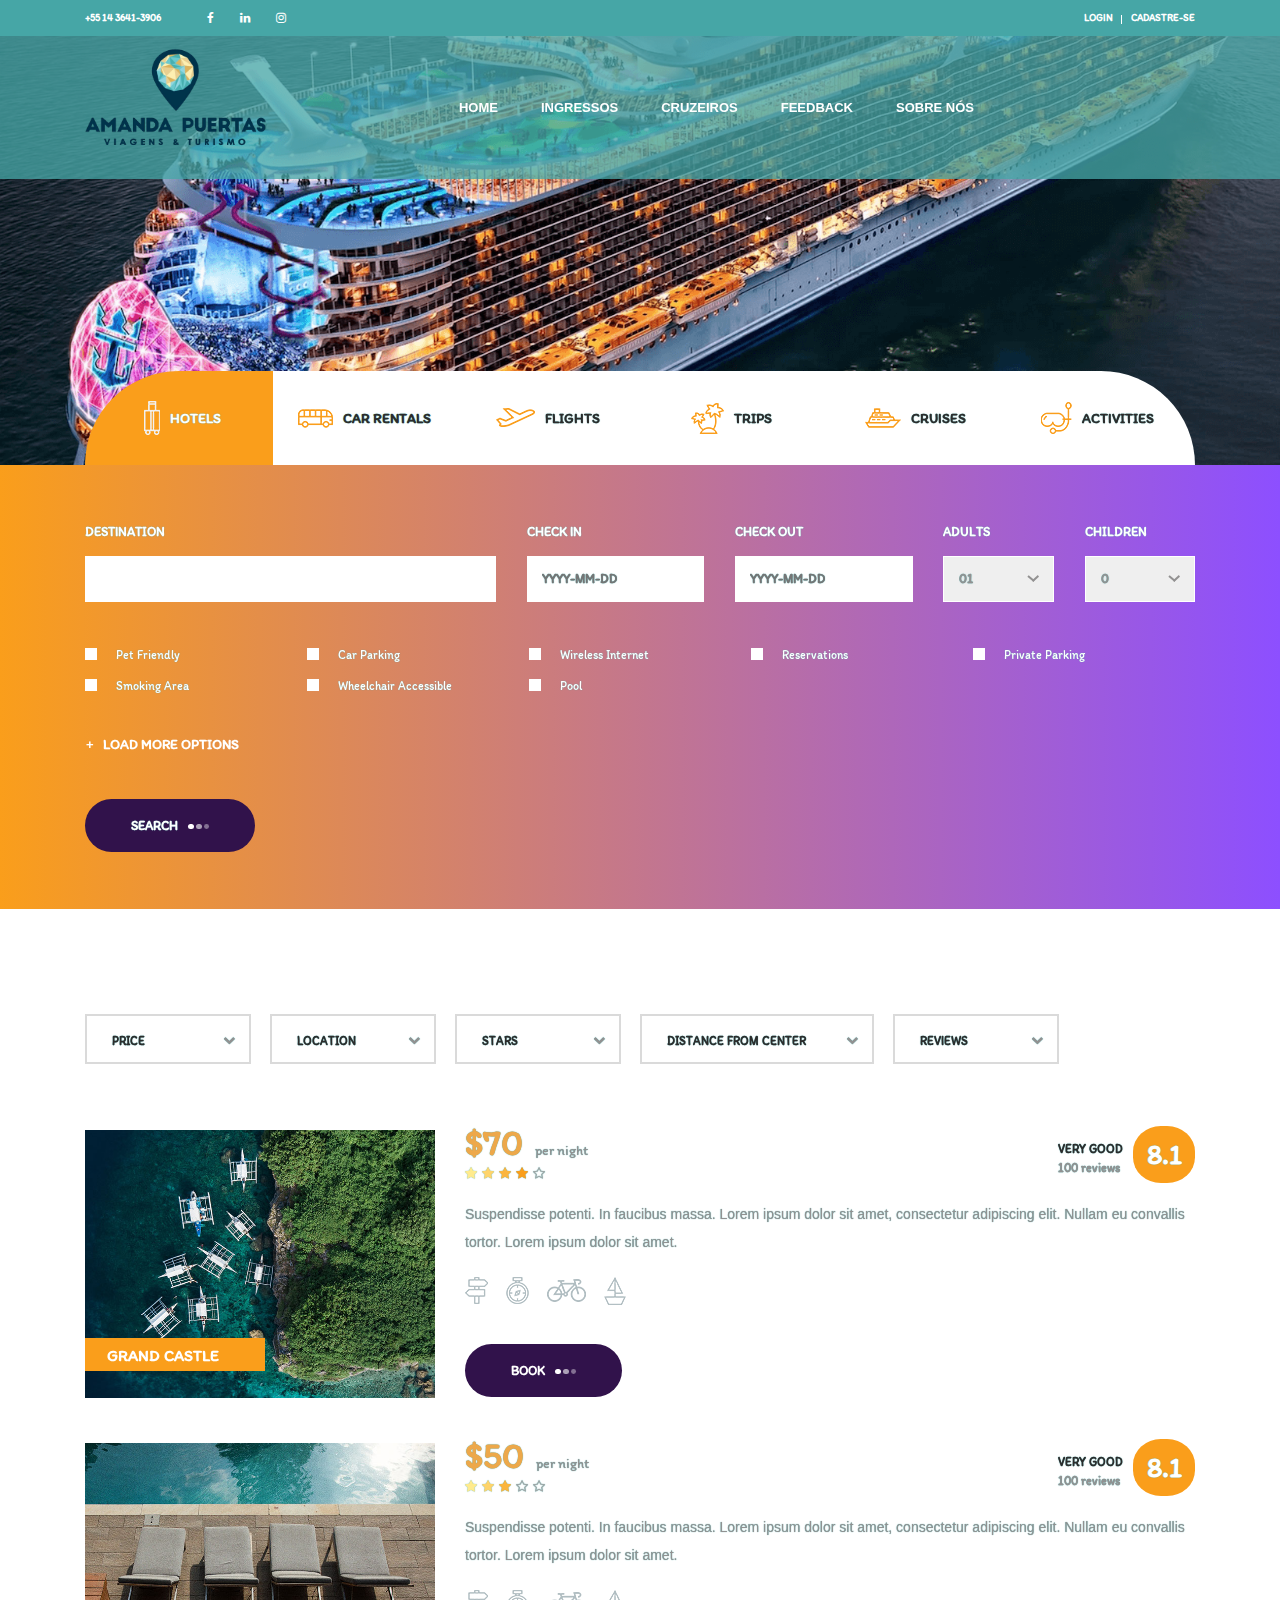
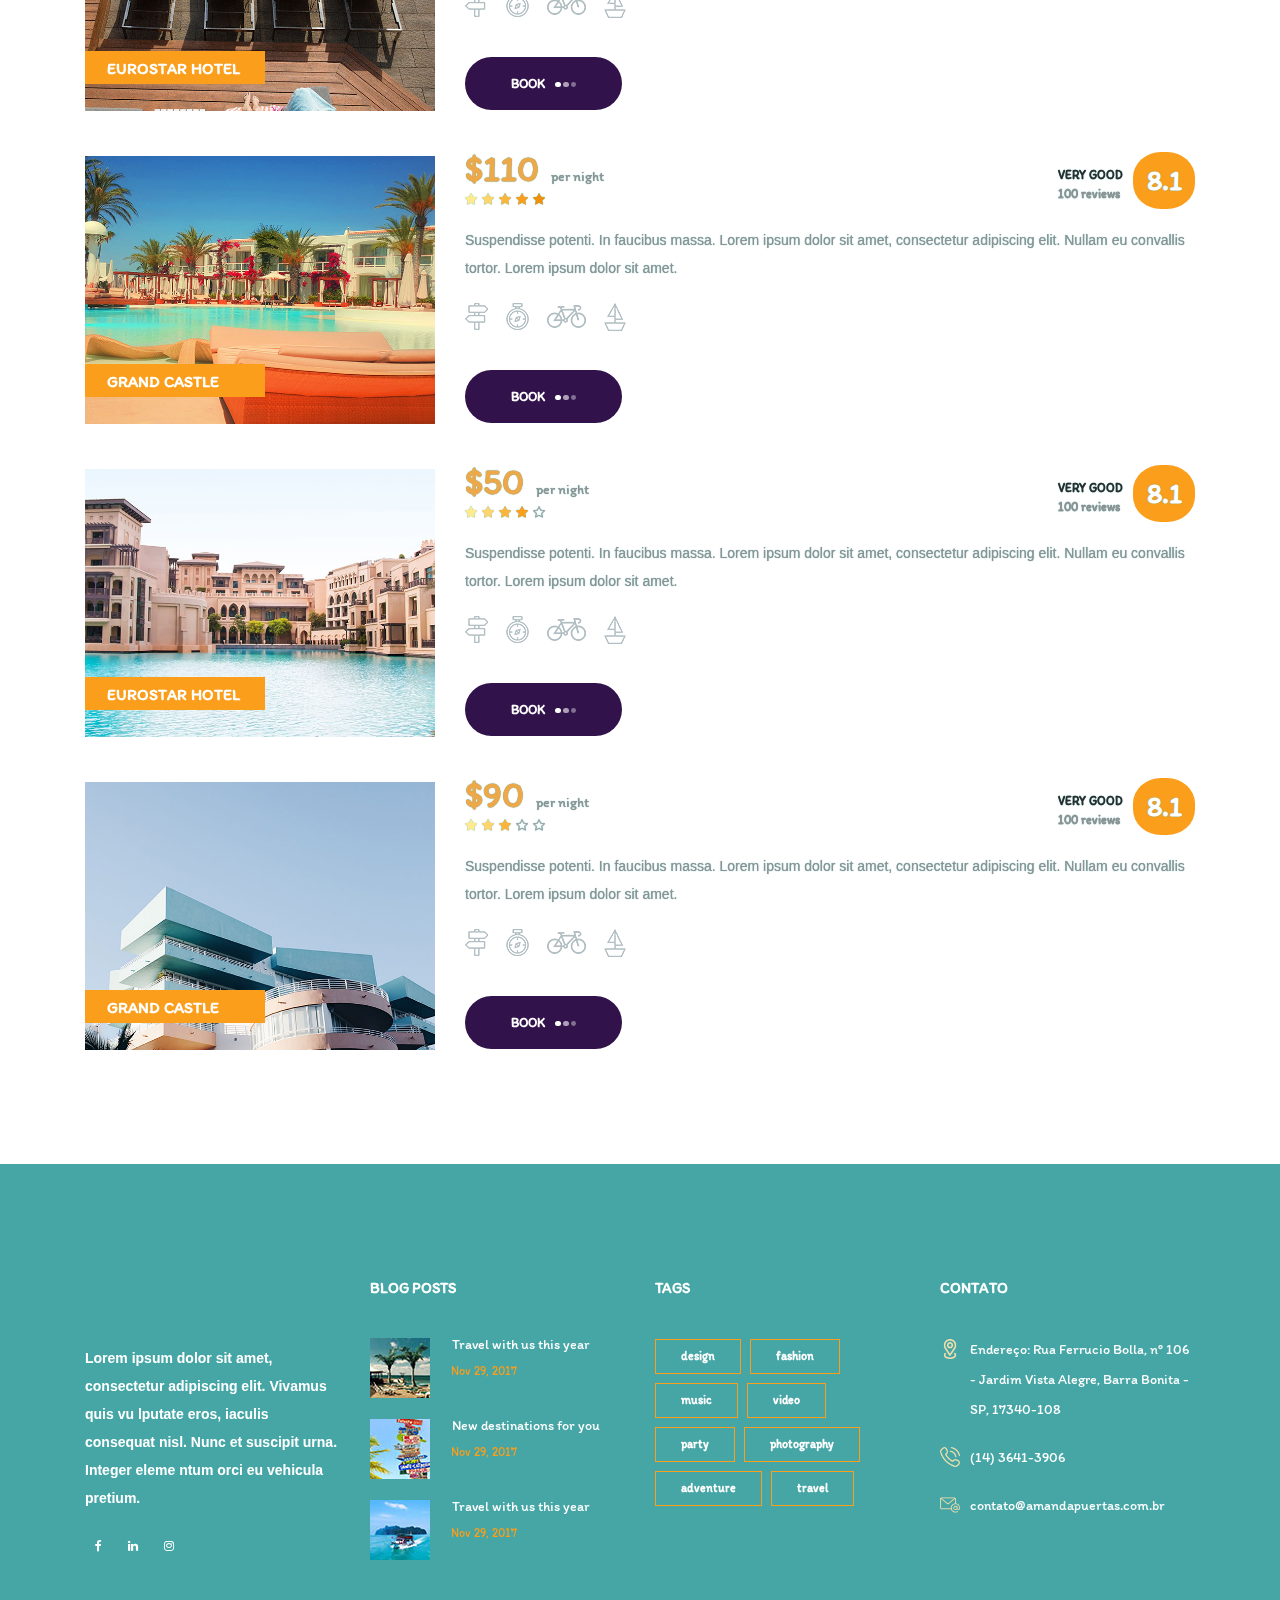
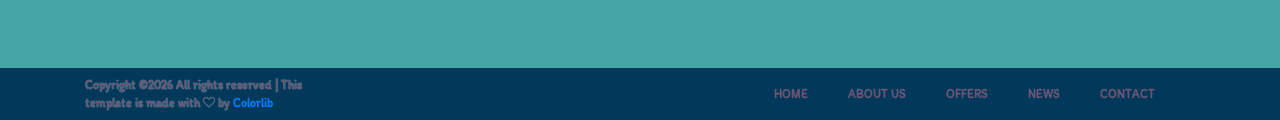
<file: offers.html>
<!DOCTYPE html>
<html lang="en">
<head>
<title>Cruzeiros</title>
<meta charset="utf-8">
<meta http-equiv="X-UA-Compatible" content="IE=edge">
<meta name="description" content="Travelix Project">
<meta name="viewport" content="width=device-width, initial-scale=1">
<link rel="stylesheet" type="text/css" href="styles/bootstrap4/bootstrap.min.css">
<link href="plugins/font-awesome-4.7.0/css/font-awesome.min.css" rel="stylesheet" type="text/css">
<link rel="stylesheet" type="text/css" href="styles/offers_styles.css">
<link rel="stylesheet" type="text/css" href="styles/offers_responsive.css">
</head>

<body>

<div class="super_container">
	
	<!-- Header -->

	<header class="header">

		<!-- Top Bar -->

		<div class="top_bar">
			<div class="container">
				<div class="row">
					<div class="col d-flex flex-row">
						<div class="phone">+55 14 3641-3906</div>
						<div class="social">
							<ul class="social_list">
								<li class="social_list_item"><a target="_blank" href="https://www.facebook.com/amandapuertasturismo?mibextid=ZbWKwL"><i class="fa fa-facebook" aria-hidden="true"></i></a></li>
								<li class="social_list_item"><a target="_blank" href="https://www.linkedin.com/in/amanda-puertas"><i class="fa fa-linkedin" aria-hidden="true"></i></a></li>
								<li class="social_list_item"><a target="_blank" href="https://www.instagram.com/amandapuertas/"><i class="fa fa-instagram" aria-hidden="true"></i></a></li>
							</ul>
						</div>
						<div class="user_box ml-auto">
							<div class="user_box_login user_box_link"><a href="login.html">login</a></div>
							<div class="user_box_register user_box_link"><a href="cadastro.html">cadastre-se</a></div>
						</div>
					</div>
				</div>
			</div>		
		</div>

		<!-- Main Navigation -->

		<nav class="main_nav">
			<div class="container">
				<div class="row">
					<div class="col main_nav_col d-flex flex-row align-items-center justify-content-start">
						<div class="logo_container">
							<div class="logo"><a href="#"><img src="images/logo.png" alt="" height="100"></a></div>
						</div>
						<div class="main_nav_container ml-auto">
							<ul class="main_nav_list">
								<li class="main_nav_item"><a href="index.html">home</a></li>
								<li class="main_nav_item"><a href="about.html">Ingressos</a></li>
								<li class="main_nav_item"><a href="offers.html">Cruzeiros</a></li>
								<li class="main_nav_item"><a href="blog.html">Feedback</a></li>
								<li class="main_nav_item"><a href="contact.html">Sobre Nós</a></li>
							</ul>
						</div>
						<form id="search_form" class="search_form bez_1">
							<input type="search" class="search_content_input bez_1">
						</form>
						
						<div class="hamburger">
							<i class="fa fa-bars trans_200"></i>
						</div>
					</div>
				</div>
			</div>	
		</nav>

	</header>

	<div class="menu trans_500">
		<div class="menu_content d-flex flex-column align-items-center justify-content-center text-center">
			<div class="menu_close_container"><div class="menu_close"></div></div>
			<div class="logo menu_logo"><a href="#"><img src="images/logo.png" alt=""></a></div>
			<ul>
				<li class="menu_item"><a href="index.html">home</a></li>
				<li class="menu_item"><a href="about.html">about us</a></li>
				<li class="menu_item"><a href="#">offers</a></li>
				<li class="menu_item"><a href="blog.html">news</a></li>
				<li class="menu_item"><a href="contact.html">contact</a></li>
			</ul>
		</div>
	</div>

	<!-- Home -->

	<div class="home">
		<div class="home_background parallax-window" data-parallax="scroll" data-image-src="images/cruzeiros.jpg"></div>
		<div class="home_content">
			<div class="home_title"></div>
		</div>
	</div>

	<!-- Offers -->

	<div class="offers">

		<!-- Search -->

		<div class="search">
			<div class="search_inner">

				<!-- Search Contents -->
				
				<div class="container fill_height no-padding">
					<div class="row fill_height no-margin">
						<div class="col fill_height no-padding">

							<!-- Search Tabs -->

							<div class="search_tabs_container">
								<div class="search_tabs d-flex flex-lg-row flex-column align-items-lg-center align-items-start justify-content-lg-between justify-content-start">
									<div class="search_tab active d-flex flex-row align-items-center justify-content-lg-center justify-content-start"><img src="images/suitcase.png" alt=""><span>hotels</span></div>
									<div class="search_tab d-flex flex-row align-items-center justify-content-lg-center justify-content-start"><img src="images/bus.png" alt="">car rentals</div>
									<div class="search_tab d-flex flex-row align-items-center justify-content-lg-center justify-content-start"><img src="images/departure.png" alt="">flights</div>
									<div class="search_tab d-flex flex-row align-items-center justify-content-lg-center justify-content-start"><img src="images/island.png" alt="">trips</div>
									<div class="search_tab d-flex flex-row align-items-center justify-content-lg-center justify-content-start"><img src="images/cruise.png" alt="">cruises</div>
									<div class="search_tab d-flex flex-row align-items-center justify-content-lg-center justify-content-start"><img src="images/diving.png" alt="">activities</div>
								</div>		
							</div>

							<!-- Search Panel -->

							<div class="search_panel active">
								<form action="#" id="search_form_1" class="search_panel_content d-flex flex-lg-row flex-column align-items-lg-center align-items-start justify-content-lg-between justify-content-start">
									<div class="search_item">
										<div>destination</div>
										<input type="text" class="destination search_input" required="required">
									</div>
									<div class="search_item">
										<div>check in</div>
										<input type="text" class="check_in search_input" placeholder="YYYY-MM-DD">
									</div>
									<div class="search_item">
										<div>check out</div>
										<input type="text" class="check_out search_input" placeholder="YYYY-MM-DD">
									</div>
									<div class="search_item">
										<div>adults</div>
										<select name="adults" id="adults_1" class="dropdown_item_select search_input">
											<option>01</option>
											<option>02</option>
											<option>03</option>
										</select>
									</div>
									<div class="search_item">
										<div>children</div>
										<select name="children" id="children_1" class="dropdown_item_select search_input">
											<option>0</option>
											<option>02</option>
											<option>03</option>
										</select>
									</div>
									<div class="extras">
										<ul class="search_extras clearfix">
											<li class="search_extras_item">
												<div class="clearfix">
													<input type="checkbox" id="search_extras_1" class="search_extras_cb">
													<label for="search_extras_1">Pet Friendly</label>
												</div>	
											</li>
											<li class="search_extras_item">
												<div class="clearfix">
													<input type="checkbox" id="search_extras_2" class="search_extras_cb">
													<label for="search_extras_2">Car Parking</label>
												</div>
											</li>
											<li class="search_extras_item">
												<div class="clearfix">
													<input type="checkbox" id="search_extras_3" class="search_extras_cb">
													<label for="search_extras_3">Wireless Internet</label>
												</div>
											</li>
											<li class="search_extras_item">
												<div class="clearfix">
													<input type="checkbox" id="search_extras_4" class="search_extras_cb">
													<label for="search_extras_4">Reservations</label>
												</div>
											</li>
											<li class="search_extras_item">
												<div class="clearfix">
													<input type="checkbox" id="search_extras_5" class="search_extras_cb">
													<label for="search_extras_5">Private Parking</label>
												</div>
											</li>
											<li class="search_extras_item">
												<div class="clearfix">
													<input type="checkbox" id="search_extras_6" class="search_extras_cb">
													<label for="search_extras_6">Smoking Area</label>
												</div>
											</li>
											<li class="search_extras_item">
												<div class="clearfix">
													<input type="checkbox" id="search_extras_7" class="search_extras_cb">
													<label for="search_extras_7">Wheelchair Accessible</label>
												</div>
											</li>
											<li class="search_extras_item">
												<div class="clearfix">
													<input type="checkbox" id="search_extras_8" class="search_extras_cb">
													<label for="search_extras_8">Pool</label>
												</div>
											</li>
										</ul>
									</div>
									<div class="more_options">
										<div class="more_options_trigger">
											<a href="#">load more options</a>
										</div>
										<ul class="more_options_list clearfix">
											<li class="more_options_item">
												<div class="clearfix">
													<input type="checkbox" id="more_options_1" class="search_extras_cb">
													<label for="more_options_1">Pet Friendly</label>
												</div>	
											</li>
											<li class="more_options_item">
												<div class="clearfix">
													<input type="checkbox" id="more_options_2" class="search_extras_cb">
													<label for="more_options_2">Car Parking</label>
												</div>
											</li>
										</ul>
									</div>
									<button class="button search_button">search<span></span><span></span><span></span></button>
								</form>
							</div>

							<!-- Search Panel -->

							<div class="search_panel">
								<form action="#" id="search_form_2" class="search_panel_content d-flex flex-lg-row flex-column align-items-lg-center align-items-start justify-content-lg-between justify-content-start">
									<div class="search_item">
										<div>destination</div>
										<input type="text" class="destination search_input" required="required">
									</div>
									<div class="search_item">
										<div>check in</div>
										<input type="text" class="check_in search_input" placeholder="YYYY-MM-DD">
									</div>
									<div class="search_item">
										<div>check out</div>
										<input type="text" class="check_out search_input" placeholder="YYYY-MM-DD">
									</div>
									<div class="search_item">
										<div>adults</div>
										<select name="adults" id="adults_2" class="dropdown_item_select search_input">
											<option>01</option>
											<option>02</option>
											<option>03</option>
										</select>
									</div>
									<div class="search_item">
										<div>children</div>
										<select name="children" id="children_2" class="dropdown_item_select search_input">
											<option>0</option>
											<option>02</option>
											<option>03</option>
										</select>
									</div>
									<button class="button search_button">search<span></span><span></span><span></span></button>
								</form>
							</div>

							<!-- Search Panel -->

							<div class="search_panel">
								<form action="#" id="search_form_3" class="search_panel_content d-flex flex-lg-row flex-column align-items-lg-center align-items-start justify-content-lg-between justify-content-start">
									<div class="search_item">
										<div>destination</div>
										<input type="text" class="destination search_input" required="required">
									</div>
									<div class="search_item">
										<div>check in</div>
										<input type="text" class="check_in search_input" placeholder="YYYY-MM-DD">
									</div>
									<div class="search_item">
										<div>check out</div>
										<input type="text" class="check_out search_input" placeholder="YYYY-MM-DD">
									</div>
									<div class="search_item">
										<div>adults</div>
										<select name="adults" id="adults_3" class="dropdown_item_select search_input">
											<option>01</option>
											<option>02</option>
											<option>03</option>
										</select>
									</div>
									<div class="search_item">
										<div>children</div>
										<select name="children" id="children_3" class="dropdown_item_select search_input">
											<option>0</option>
											<option>02</option>
											<option>03</option>
										</select>
									</div>
									<button class="button search_button">search<span></span><span></span><span></span></button>
								</form>
							</div>

							<!-- Search Panel -->

							<div class="search_panel">
								<form action="#" id="search_form_4" class="search_panel_content d-flex flex-lg-row flex-column align-items-lg-center align-items-start justify-content-lg-between justify-content-start">
									<div class="search_item">
										<div>destination</div>
										<input type="text" class="destination search_input" required="required">
									</div>
									<div class="search_item">
										<div>check in</div>
										<input type="text" class="check_in search_input" placeholder="YYYY-MM-DD">
									</div>
									<div class="search_item">
										<div>check out</div>
										<input type="text" class="check_out search_input" placeholder="YYYY-MM-DD">
									</div>
									<div class="search_item">
										<div>adults</div>
										<select name="adults" id="adults_4" class="dropdown_item_select search_input">
											<option>01</option>
											<option>02</option>
											<option>03</option>
										</select>
									</div>
									<div class="search_item">
										<div>children</div>
										<select name="children" id="children_4" class="dropdown_item_select search_input">
											<option>0</option>
											<option>02</option>
											<option>03</option>
										</select>
									</div>
									<button class="button search_button">search<span></span><span></span><span></span></button>
								</form>
							</div>

							<!-- Search Panel -->

							<div class="search_panel">
								<form action="#" id="search_form_5" class="search_panel_content d-flex flex-lg-row flex-column align-items-lg-center align-items-start justify-content-lg-between justify-content-start">
									<div class="search_item">
										<div>destination</div>
										<input type="text" class="destination search_input" required="required">
									</div>
									<div class="search_item">
										<div>check in</div>
										<input type="text" class="check_in search_input" placeholder="YYYY-MM-DD">
									</div>
									<div class="search_item">
										<div>check out</div>
										<input type="text" class="check_out search_input" placeholder="YYYY-MM-DD">
									</div>
									<div class="search_item">
										<div>adults</div>
										<select name="adults" id="adults_5" class="dropdown_item_select search_input">
											<option>01</option>
											<option>02</option>
											<option>03</option>
										</select>
									</div>
									<div class="search_item">
										<div>children</div>
										<select name="children" id="children_5" class="dropdown_item_select search_input">
											<option>0</option>
											<option>02</option>
											<option>03</option>
										</select>
									</div>
									<button class="button search_button">search<span></span><span></span><span></span></button>
								</form>
							</div>

							<!-- Search Panel -->

							<div class="search_panel">
								<form action="#" id="search_form_6" class="search_panel_content d-flex flex-lg-row flex-column align-items-lg-center align-items-start justify-content-lg-between justify-content-start">
									<div class="search_item">
										<div>destination</div>
										<input type="text" class="destination search_input" required="required">
									</div>
									<div class="search_item">
										<div>check in</div>
										<input type="text" class="check_in search_input" placeholder="YYYY-MM-DD">
									</div>
									<div class="search_item">
										<div>check out</div>
										<input type="text" class="check_out search_input" placeholder="YYYY-MM-DD">
									</div>
									<div class="search_item">
										<div>adults</div>
										<select name="adults" id="adults_6" class="dropdown_item_select search_input">
											<option>01</option>
											<option>02</option>
											<option>03</option>
										</select>
									</div>
									<div class="search_item">
										<div>children</div>
										<select name="children" id="children_6" class="dropdown_item_select search_input">
											<option>0</option>
											<option>02</option>
											<option>03</option>
										</select>
									</div>
									<button class="button search_button">search<span></span><span></span><span></span></button>
								</form>
							</div>
						</div>
					</div>
				</div>	
			</div>	
		</div>

		<!-- Offers -->

		<div class="container">
			<div class="row">
				<div class="col-lg-1 temp_col"></div>
				<div class="col-lg-11">
					
					<!-- Offers Sorting -->
					<div class="offers_sorting_container">
						<ul class="offers_sorting">
							<li>
								<span class="sorting_text">price</span>
								<i class="fa fa-chevron-down"></i>
								<ul>
									<li class="sort_btn" data-isotope-option='{ "sortBy": "original-order" }' data-parent=".price_sorting"><span>show all</span></li>
									<li class="sort_btn" data-isotope-option='{ "sortBy": "price" }' data-parent=".price_sorting"><span>ascending</span></li>
								</ul>
							</li>
							<li>
								<span class="sorting_text">location</span>
								<i class="fa fa-chevron-down"></i>
								<ul>
									<li class="sort_btn" data-isotope-option='{ "sortBy": "original-order" }'><span>default</span></li>
									<li class="sort_btn" data-isotope-option='{ "sortBy": "name" }'><span>alphabetical</span></li>
								</ul>
							</li>
							<li>
								<span class="sorting_text">stars</span>
								<i class="fa fa-chevron-down"></i>
								<ul>
									<li class="filter_btn" data-filter="*"><span>show all</span></li>
									<li class="sort_btn" data-isotope-option='{ "sortBy": "stars" }'><span>ascending</span></li>
									<li class="filter_btn" data-filter=".rating_3"><span>3</span></li>
									<li class="filter_btn" data-filter=".rating_4"><span>4</span></li>
									<li class="filter_btn" data-filter=".rating_5"><span>5</span></li>
								</ul>
							</li>
							<li class="distance_item">
								<span class="sorting_text">distance from center</span>
								<i class="fa fa-chevron-down"></i>
								<ul>
									<li class="num_sorting_btn"><span>distance</span></li>
									<li class="num_sorting_btn"><span>distance</span></li>
									<li class="num_sorting_btn"><span>distance</span></li>
								</ul>
							</li>
							<li>
								<span class="sorting_text">reviews</span>
								<i class="fa fa-chevron-down"></i>
								<ul>
									<li class="num_sorting_btn"><span>review</span></li>
									<li class="num_sorting_btn"><span>review</span></li>
									<li class="num_sorting_btn"><span>review</span></li>
								</ul>
							</li>
						</ul>
					</div>
				</div>

				<div class="col-lg-12">
					<!-- Offers Grid -->

					<div class="offers_grid">

						<!-- Offers Item -->

						<div class="offers_item rating_4">
							<div class="row">
								<div class="col-lg-1 temp_col"></div>
								<div class="col-lg-3 col-1680-4">
									<div class="offers_image_container">
										<!-- Image by https://unsplash.com/@kensuarez -->
										<div class="offers_image_background" style="background-image:url(images/offer_1.jpg)"></div>
										<div class="offer_name"><a href="single_listing.html">grand castle</a></div>
									</div>
								</div>
								<div class="col-lg-8">
									<div class="offers_content">
										<div class="offers_price">$70<span>per night</span></div>
										<div class="rating_r rating_r_4 offers_rating" data-rating="4">
											<i></i>
											<i></i>
											<i></i>
											<i></i>
											<i></i>
										</div>
										<p class="offers_text">Suspendisse potenti. In faucibus massa. Lorem ipsum dolor sit amet, consectetur adipiscing elit. Nullam eu convallis tortor. Lorem ipsum dolor sit amet.</p>
										<div class="offers_icons">
											<ul class="offers_icons_list">
												<li class="offers_icons_item"><img src="images/post.png" alt=""></li>
												<li class="offers_icons_item"><img src="images/compass.png" alt=""></li>
												<li class="offers_icons_item"><img src="images/bicycle.png" alt=""></li>
												<li class="offers_icons_item"><img src="images/sailboat.png" alt=""></li>
											</ul>
										</div>
										<div class="button book_button"><a href="#">book<span></span><span></span><span></span></a></div>
										<div class="offer_reviews">
											<div class="offer_reviews_content">
												<div class="offer_reviews_title">very good</div>
												<div class="offer_reviews_subtitle">100 reviews</div>
											</div>
											<div class="offer_reviews_rating text-center">8.1</div>
										</div>
									</div>
								</div>
							</div>
						</div>

						<!-- Offers Item -->

						<div class="offers_item rating_3">
							<div class="row">
								<div class="col-lg-1 temp_col"></div>
								<div class="col-lg-3 col-1680-4">
									<div class="offers_image_container">
										<!-- Image by https://unsplash.com/@thoughtcatalog -->
										<div class="offers_image_background" style="background-image:url(images/offer_5.jpg)"></div>
										<div class="offer_name"><a href="single_listing.html">eurostar hotel</a></div>
									</div>
								</div>
								<div class="col-lg-8">
									<div class="offers_content">
										<div class="offers_price">$50<span>per night</span></div>
										<div class="rating_r rating_r_3 offers_rating" data-rating="3">
											<i></i>
											<i></i>
											<i></i>
											<i></i>
											<i></i>
										</div>
										<p class="offers_text">Suspendisse potenti. In faucibus massa. Lorem ipsum dolor sit amet, consectetur adipiscing elit. Nullam eu convallis tortor. Lorem ipsum dolor sit amet.</p>
										<div class="offers_icons">
											<ul class="offers_icons_list">
												<li class="offers_icons_item"><img src="images/post.png" alt=""></li>
												<li class="offers_icons_item"><img src="images/compass.png" alt=""></li>
												<li class="offers_icons_item"><img src="images/bicycle.png" alt=""></li>
												<li class="offers_icons_item"><img src="images/sailboat.png" alt=""></li>
											</ul>
										</div>
										<div class="button book_button"><a href="#">book<span></span><span></span><span></span></a></div>
										<div class="offer_reviews">
											<div class="offer_reviews_content">
												<div class="offer_reviews_title">very good</div>
												<div class="offer_reviews_subtitle">100 reviews</div>
											</div>
											<div class="offer_reviews_rating text-center">8.1</div>
										</div>
									</div>
								</div>
							</div>
						</div>

						<!-- Offers Item -->

						<div class="offers_item rating_5">
							<div class="row">
								<div class="col-lg-1 temp_col"></div>
								<div class="col-lg-3 col-1680-4">
									<div class="offers_image_container">
										<!-- Image by https://unsplash.com/@mindaugas -->
										<div class="offers_image_background" style="background-image:url(images/offer_6.jpg)"></div>
										<div class="offer_name"><a href="single_listing.html">grand castle</a></div>
									</div>
								</div>
								<div class="col-lg-8">
									<div class="offers_content">
										<div class="offers_price">$110<span>per night</span></div>
										<div class="rating_r rating_r_5 offers_rating"  data-rating="5">
											<i></i>
											<i></i>
											<i></i>
											<i></i>
											<i></i>
										</div>
										<p class="offers_text">Suspendisse potenti. In faucibus massa. Lorem ipsum dolor sit amet, consectetur adipiscing elit. Nullam eu convallis tortor. Lorem ipsum dolor sit amet.</p>
										<div class="offers_icons">
											<ul class="offers_icons_list">
												<li class="offers_icons_item"><img src="images/post.png" alt=""></li>
												<li class="offers_icons_item"><img src="images/compass.png" alt=""></li>
												<li class="offers_icons_item"><img src="images/bicycle.png" alt=""></li>
												<li class="offers_icons_item"><img src="images/sailboat.png" alt=""></li>
											</ul>
										</div>
										<div class="button book_button"><a href="#">book<span></span><span></span><span></span></a></div>
										<div class="offer_reviews">
											<div class="offer_reviews_content">
												<div class="offer_reviews_title">very good</div>
												<div class="offer_reviews_subtitle">100 reviews</div>
											</div>
											<div class="offer_reviews_rating text-center">8.1</div>
										</div>
									</div>
								</div>
							</div>
						</div>

						<!-- Offers Item -->

						<div class="offers_item rating_4">
							<div class="row">
								<div class="col-lg-1 temp_col"></div>
								<div class="col-lg-3 col-1680-4">
									<div class="offers_image_container">
										<!-- Image by https://unsplash.com/@rktkn -->
										<div class="offers_image_background" style="background-image:url(images/offer_7.jpg)"></div>
										<div class="offer_name"><a href="single_listing.html">eurostar hotel</a></div>
									</div>
								</div>
								<div class="col-lg-8">
									<div class="offers_content">
										<div class="offers_price">$50<span>per night</span></div>
										<div class="rating_r rating_r_4 offers_rating" data-rating="4">
											<i></i>
											<i></i>
											<i></i>
											<i></i>
											<i></i>
										</div>
										<p class="offers_text">Suspendisse potenti. In faucibus massa. Lorem ipsum dolor sit amet, consectetur adipiscing elit. Nullam eu convallis tortor. Lorem ipsum dolor sit amet.</p>
										<div class="offers_icons">
											<ul class="offers_icons_list">
												<li class="offers_icons_item"><img src="images/post.png" alt=""></li>
												<li class="offers_icons_item"><img src="images/compass.png" alt=""></li>
												<li class="offers_icons_item"><img src="images/bicycle.png" alt=""></li>
												<li class="offers_icons_item"><img src="images/sailboat.png" alt=""></li>
											</ul>
										</div>
										<div class="button book_button"><a href="#">book<span></span><span></span><span></span></a></div>
										<div class="offer_reviews">
											<div class="offer_reviews_content">
												<div class="offer_reviews_title">very good</div>
												<div class="offer_reviews_subtitle">100 reviews</div>
											</div>
											<div class="offer_reviews_rating text-center">8.1</div>
										</div>
									</div>
								</div>
							</div>
						</div>

						<!-- Offers Item -->

						<div class="offers_item rating_3">
							<div class="row">
								<div class="col-lg-1 temp_col"></div>
								<div class="col-lg-3 col-1680-4">
									<div class="offers_image_container">
										<!-- Image by https://unsplash.com/@itsnwa -->
										<div class="offers_image_background" style="background-image:url(images/offer_8.jpg)"></div>
										<div class="offer_name"><a href="single_listing.html">grand castle</a></div>
									</div>
								</div>
								<div class="col-lg-8">
									<div class="offers_content">
										<div class="offers_price">$90<span>per night</span></div>
										<div class="rating_r rating_r_3 offers_rating" data-rating="3">
											<i></i>
											<i></i>
											<i></i>
											<i></i>
											<i></i>
										</div>
										<p class="offers_text">Suspendisse potenti. In faucibus massa. Lorem ipsum dolor sit amet, consectetur adipiscing elit. Nullam eu convallis tortor. Lorem ipsum dolor sit amet.</p>
										<div class="offers_icons">
											<ul class="offers_icons_list">
												<li class="offers_icons_item"><img src="images/post.png" alt=""></li>
												<li class="offers_icons_item"><img src="images/compass.png" alt=""></li>
												<li class="offers_icons_item"><img src="images/bicycle.png" alt=""></li>
												<li class="offers_icons_item"><img src="images/sailboat.png" alt=""></li>
											</ul>
										</div>
										<div class="button book_button"><a href="#">book<span></span><span></span><span></span></a></div>
										<div class="offer_reviews">
											<div class="offer_reviews_content">
												<div class="offer_reviews_title">very good</div>
												<div class="offer_reviews_subtitle">100 reviews</div>
											</div>
											<div class="offer_reviews_rating text-center">8.1</div>
										</div>
									</div>
								</div>
							</div>
						</div>

					</div>
				</div>

			</div>
		</div>		
	</div>

	<!-- Footer -->

	<footer class="footer">
		<div class="container">
			<div class="row">

				<!-- Footer Column -->
				<div class="col-lg-3 footer_column">
					<div class="footer_col">
						<div class="footer_content footer_about">

							<p class="footer_about_text">Lorem ipsum dolor sit amet, consectetur adipiscing elit. Vivamus quis vu lputate eros, iaculis consequat nisl. Nunc et suscipit urna. Integer eleme ntum orci eu vehicula pretium.</p>
							<ul class="footer_social_list">
								<li class="social_list_item"><a target="_blank" href="https://www.facebook.com/amandapuertasturismo?mibextid=ZbWKwL"><i class="fa fa-facebook" aria-hidden="true"></i></a></li>
								<li class="social_list_item"><a target="_blank" href="https://www.linkedin.com/in/amanda-puertas"><i class="fa fa-linkedin" aria-hidden="true"></i></a></li>
								<li class="social_list_item"><a target="_blank" href="https://www.instagram.com/amandapuertas/"><i class="fa fa-instagram" aria-hidden="true"></i></a></li>
							</ul>
						</div>
					</div>
				</div>

				<!-- Footer Column -->
				<div class="col-lg-3 footer_column">
					<div class="footer_col">
						<div class="footer_title">blog posts</div>
						<div class="footer_content footer_blog">
							
							<!-- Footer blog item -->
							<div class="footer_blog_item clearfix">
								<div class="footer_blog_image"><img src="images/footer_blog_1.jpg" alt="https://unsplash.com/@avidenov"></div>
								<div class="footer_blog_content">
									<div class="footer_blog_title"><a href="blog.html">Travel with us this year</a></div>
									<div class="footer_blog_date">Nov 29, 2017</div>
								</div>
							</div>
							
							<!-- Footer blog item -->
							<div class="footer_blog_item clearfix">
								<div class="footer_blog_image"><img src="images/footer_blog_2.jpg" alt="https://unsplash.com/@deannaritchie"></div>
								<div class="footer_blog_content">
									<div class="footer_blog_title"><a href="blog.html">New destinations for you</a></div>
									<div class="footer_blog_date">Nov 29, 2017</div>
								</div>
							</div>

							<!-- Footer blog item -->
							<div class="footer_blog_item clearfix">
								<div class="footer_blog_image"><img src="images/footer_blog_3.jpg" alt="https://unsplash.com/@bergeryap87"></div>
								<div class="footer_blog_content">
									<div class="footer_blog_title"><a href="blog.html">Travel with us this year</a></div>
									<div class="footer_blog_date">Nov 29, 2017</div>
								</div>
							</div>

						</div>
					</div>
				</div>

				<!-- Footer Column -->
				<div class="col-lg-3 footer_column">
					<div class="footer_col">
						<div class="footer_title">tags</div>
						<div class="footer_content footer_tags">
							<ul class="tags_list clearfix">
								<li class="tag_item"><a href="#">design</a></li>
								<li class="tag_item"><a href="#">fashion</a></li>
								<li class="tag_item"><a href="#">music</a></li>
								<li class="tag_item"><a href="#">video</a></li>
								<li class="tag_item"><a href="#">party</a></li>
								<li class="tag_item"><a href="#">photography</a></li>
								<li class="tag_item"><a href="#">adventure</a></li>
								<li class="tag_item"><a href="#">travel</a></li>
							</ul>
						</div>
					</div>
				</div>

				<!-- Footer Column -->
				<div class="col-lg-3 footer_column">
					<div class="footer_col">
						<div class="footer_title">Contato</div>
						<div class="footer_content footer_contact">
							<ul class="contact_info_list">
								<li class="contact_info_item d-flex flex-row">
									<div><div class="contact_info_icon"><img src="images/localizacao.png" alt=""></div></div>
									<div class="contact_info_text">Endereço:
										Rua Ferrucio Bolla, nº 106 - Jardim Vista Alegre, Barra Bonita - SP, 17340-108</div>
								</li>
								<li class="contact_info_item d-flex flex-row">
									<div><div class="contact_info_icon"><img src="images/telefone.png" alt=""></div></div>
									<div class="contact_info_text">(14) 3641-3906</div>
								</li>
								<li class="contact_info_item d-flex flex-row">
									<div><div class="contact_info_icon"><img src="images/email.png" alt=""></div></div>
									<div class="contact_info_text"><a>contato@amandapuertas.com.br</a></div>
								</li>
							</ul>
						</div>
					</div>
				</div>

			</div>
		</div>
	</footer>
	<!-- Copyright -->

	<div class="copyright">
		<div class="container">
			<div class="row">
				<div class="col-lg-3 order-lg-1 order-2  ">
					<div class="copyright_content d-flex flex-row align-items-center">
						<div><!-- Link back to Colorlib can't be removed. Template is licensed under CC BY 3.0. -->
Copyright &copy;<script>document.write(new Date().getFullYear());</script> All rights reserved | This template is made with <i class="fa fa-heart-o" aria-hidden="true"></i> by <a href="https://colorlib.com" target="_blank">Colorlib</a>
<!-- Link back to Colorlib can't be removed. Template is licensed under CC BY 3.0. --></div>
					</div>
				</div>
				<div class="col-lg-9 order-lg-2 order-1">
					<div class="footer_nav_container d-flex flex-row align-items-center justify-content-lg-end">
						<div class="footer_nav">
							<ul class="footer_nav_list">
								<li class="footer_nav_item"><a href="index.html">home</a></li>
								<li class="footer_nav_item"><a href="about.html">about us</a></li>
								<li class="footer_nav_item"><a href="#">offers</a></li>
								<li class="footer_nav_item"><a href="blog.html">news</a></li>
								<li class="footer_nav_item"><a href="contact.html">contact</a></li>
							</ul>
						</div>
					</div>
				</div>
			</div>
		</div>
	</div>

</div>

<script src="js/jquery-3.2.1.min.js"></script>
<script src="styles/bootstrap4/popper.js"></script>
<script src="styles/bootstrap4/bootstrap.min.js"></script>
<script src="plugins/Isotope/isotope.pkgd.min.js"></script>
<script src="plugins/easing/easing.js"></script>
<script src="plugins/parallax-js-master/parallax.min.js"></script>
<script src="js/offers_custom.js"></script>

</body>

</html>
</file>
<file: styles/main_styles.css>
@charset "utf-8";
/* CSS Document */

/******************************

[Table of Contents]

1. Fonts
2. Body and some general stuff
3. Header
	3.1 Top Bar
	3.2 Logo
	3.3 Main Nav
	3.4 Menu
4. Home
	4.1 Home Slider
	4.2 Home Slider Nav
	4.3 Home Slider Dots
5. Search
6. Section Title
7. Intro
8. CTA
	8.1 CTA Slider
9. Offers
10. Testimonials
	10.1 Testimonials Slider
11. Trending
12. Contact
13. Footer
	13.1 Footer - About
	13.2 Footer - Blog
	13.3 Footer - Tags
	13.4 Footer - Contact Info
14. Copyright


******************************/

/***********
1. Fonts
***********/

@import url('https://fonts.googleapis.com/css2?family=Itim&display=swap');

/*********************************
2. Body and some general stuff
*********************************/

*
{
	font-family: 'Itim';
	margin: 0;
	padding: 0;
	-webkit-font-smoothing: antialiased;
	-webkit-text-shadow: rgba(0,0,0,.01) 0 0 1px;
	text-shadow: #46a6a6 0 0 1px;
}
body
{
	font-family: 'Open Sans', sans-serif;
	font-size: 14px;
	font-weight: 400;
	background: #FFFFFF;
	color: #a5a5a5;
}
div
{
	display: block;
	position: relative;
	-webkit-box-sizing: border-box;
    -moz-box-sizing: border-box;
    box-sizing: border-box;
}
ul
{
	list-style: none;
	margin-bottom: 0px;
}
p
{
	font-family: 'Open Sans', sans-serif;
	font-size: 14px;
	line-height: 2;
	font-weight: 400;
	color: #929191;
	-webkit-font-smoothing: antialiased;
	-webkit-text-shadow: #46a6a6 0 0 1px;
	text-shadow: #46a6a6 0 0 1px;
}
p a
{
	display: inline;
	position: relative;
	color: inherit;
	border-bottom: solid 1px #ffa07f;
	-webkit-transition: all 200ms ease;
	-moz-transition: all 200ms ease;
	-ms-transition: all 200ms ease;
	-o-transition: all 200ms ease;
	transition: all 200ms ease;
}
a, a:hover, a:visited, a:active, a:link
{
	text-decoration: none;
	-webkit-font-smoothing: antialiased;
	-webkit-text-shadow: #9346a6 0 0 1px;
	text-shadow: #a64696 0 0 1px;
}
p a:active
{
	position: relative;
	color: #38130d;
}
p a:hover
{
	color: #FFFFFF;
	background: #981b9c;
}
p a:hover::after
{
	opacity: 0.2;
}
::selection
{
	
}
p::selection
{
	
}
h1{font-size: 48px;}
h2{font-size: 36px;}
h3{font-size: 24px;}
h4{font-size: 18px;}
h5{font-size: 14px;}
h1, h2, h3, h4, h5, h6
{
	font-family: 'Open Sans', sans-serif;
	-webkit-font-smoothing: antialiased;
	-webkit-text-shadow: rgba(0,0,0,.01) 0 0 1px;
	text-shadow: rgba(0,0,0,.01) 0 0 1px;
}
h1::selection, 
h2::selection, 
h3::selection, 
h4::selection, 
h5::selection, 
h6::selection
{
	
}
.form-control
{
	color: #db5246;
}
section
{
	display: block;
	position: relative;
	box-sizing: border-box;
}
.clear
{
	clear: both;
}
.clearfix::before, .clearfix::after
{
	content: "";
	display: table;
}
.clearfix::after
{
	clear: both;
}
.clearfix
{
	zoom: 1;
}
.float_left
{
	float: left;
}
.float_right
{
	float: right;
}
.trans_200
{
	-webkit-transition: all 200ms ease;
	-moz-transition: all 200ms ease;
	-ms-transition: all 200ms ease;
	-o-transition: all 200ms ease;
	transition: all 200ms ease;
}
.trans_300
{
	-webkit-transition: all 300ms ease;
	-moz-transition: all 300ms ease;
	-ms-transition: all 300ms ease;
	-o-transition: all 300ms ease;
	transition: all 300ms ease;
}
.trans_400
{
	-webkit-transition: all 400ms ease;
	-moz-transition: all 400ms ease;
	-ms-transition: all 400ms ease;
	-o-transition: all 400ms ease;
	transition: all 400ms ease;
}
.trans_500
{
	-webkit-transition: all 500ms ease;
	-moz-transition: all 500ms ease;
	-ms-transition: all 500ms ease;
	-o-transition: all 500ms ease;
	transition: all 500ms ease;
}
.fill_height
{
	height: 100%;
}
.super_container
{
	width: 100%;
	overflow: hidden;
}
.prlx_parent
{
	overflow: hidden;
}
.prlx
{
	height: 130% !important;
}
.nopadding
{
	padding: 0px !important;
}
.button
{
	display: inline-block;
	height: 53px;
	border-radius: 27px;
	overflow: hidden;
}
.button_bcg
{
	position: absolute;
	top: 0;
	left: 0;
	width: 200%;
	height: 100%;
	background: linear-gradient(to right, #46A6A6, #F2E1AE, #012E40);
	z-index: -1;
	-webkit-transition: all 400ms ease;
	-moz-transition: all 400ms ease;
	-ms-transition: all 400ms ease;
	-o-transition: all 400ms ease;
	transition: all 400ms ease;
}
.button:hover .button_bcg
{
	left: -100%;
}
.button a
{
	display: block;
	font-size: 13px;
	font-weight: 700;
	color: #fff;
	text-transform: uppercase;
	line-height: 53px;
	padding-left: 46px;
	padding-right: 46px;
	white-space: nowrap;
	z-index: 2;
}
.button span
{
	display: inline-block;
	vertical-align: middle;
	width: 5.75px;
	height: 5.63px;
	background: #FFFFFF;
	border-radius: 50%;
	margin-right: 2px;
}
.button span:first-child
{
	margin-left: 10px;
}
.button span:nth-child(2)
{
	opacity: 0.6;
}
.button span:last-child
{
	opacity: 0.4;
	margin-right: 0px;
}

/*********************************
3. Header
*********************************/

.header
{
	position: fixed;
	width: 100%;
	background: #46a6a6c4;
	z-index: 12;
}
.header.scrolled
{
	background: #46a6a6;
}

/*********************************
3.1 Top Bar
*********************************/

.top_bar
{
	width: 100%;
	height: 36px;
	background: #46a6a67e;
	-webkit-transition: all 400ms ease;
	-moz-transition: all 400ms ease;
	-ms-transition: all 400ms ease;
	-o-transition: all 400ms ease;
	transition: all 400ms ease;
}
.header.scrolled .top_bar
{
	visibility: hidden;
	opacity: 0;
	height: 0px;
}
.phone
{
	display: inline-block;
	margin-right: 36px;
	line-height: 36px;
	font-size: 10px;
	font-weight: 600;
	color: #FFFFFF;
}
.social_list_item
{
	position: relative;
	display: inline-block;
	margin-right: 3px;
}
.social_list_item:last-child
{
	margin-right: 0px;
}
.social_list_item a
{
	display: block;
	width: 100%;
	padding-left: 10px;
	padding-right: 10px;
	line-height: 36px;
}
.social_list_item:hover a i
{
	color: #fa9e1c;
}
.social_list_item a i
{
	font-size: 12px;
	color: #FFFFFF;
	-webkit-transition: all 200ms ease;
	-moz-transition: all 200ms ease;
	-ms-transition: all 200ms ease;
	-o-transition: all 200ms ease;
	transition: all 200ms ease;
}
.social_list_item a:hover
{
	color: #FFFFFF;
}
.user_box_link
{
	display: inline-block;
}
.user_box_link a
{
	display: block;
	font-size: 10px;
	line-height: 36px;
	font-weight: 600;
	color: #FFFFFF;
	text-transform: uppercase;
}
.user_box_link a:hover
{
	color: #fa9e1c;
}
.user_box_login
{
	margin-right: 15px;
}
.user_box_login::after
{
	display: block;
	position: absolute;
	top: 15px;
	right: -9px;
	background: #FFFFFF;
	width: 1px;
	height: 9px;
	content: '';
}
.main_nav_col
{
	height: 143px;
	-webkit-transition: all 400ms ease;
	-moz-transition: all 400ms ease;
	-ms-transition: all 400ms ease;
	-o-transition: all 400ms ease;
	transition: all 400ms ease;
}
.header.scrolled .main_nav_col
{
	height: 100px;
}

/*********************************
3.2 Logo
*********************************/

.logo_container
{
	-webkit-transform: translateY(-6px);
	-moz-transform: translateY(-6px);
	-ms-transform: translateY(-6px);
	-o-transform: translateY(-6px);
	transform: translateY(-6px);
}
.header.scrolled .logo_container
{
	-webkit-transform: none;
	-moz-transform: none;
	-ms-transform: none;
	-o-transform: none;
	transform: none;
}
.logo a
{
	font-family: 'Open Sans', sans-serif;
	font-size: 30px;
	color: #f4f4f8;
	font-weight: 800;
	text-transform: uppercase;
}
.logo a img
{
	display: inline-block;
	vertical-align: baseline;
	margin-right: 9px;
	-webkit-transform: translateY(2px);
	-moz-transform: translateY(2px);
	-ms-transform: translateY(2px);
	-o-transform: translateY(2px);
	transform: translateY(2px);
}

/*********************************
3.3 Main Nav
*********************************/

.main_nav_container
{
	margin-right: 221px;
}
.main_nav_item
{
	position: relative;
	display: inline-block;
	margin-right: 40px;
}
.main_nav_item:last-child
{
	margin-right: 0px;
}
.main_nav_item a
{
	font-family: 'Open Sans', sans-serif;
	font-size: 13px;
	font-weight: 600;
	color: #FFFFFF;
	text-transform: uppercase;
	padding-bottom: 10px;
	padding-top: 10px;
}
.main_nav_item::after
{
	display: block;
	position: absolute;
	left: -1px;
	bottom: -11px;
	width: calc(100% + 2px);
	height: 2px;
	background: linear-gradient(to right, #fa9e1b, #46a6a6);
	content: '';
	opacity: 0;
	-webkit-transition: all 200ms ease;
	-moz-transition: all 200ms ease;
	-ms-transition: all 200ms ease;
	-o-transition: all 200ms ease;
	transition: all 200ms ease;
}
.main_nav_item:hover::after
{
	opacity: 1;
}
.content_search
{
	-webkit-transform: translateY(-1px);
	-moz-transform: translateY(-1px);
	-ms-transform: translateY(-1px);
	-o-transform: translateY(-1px);
	transform: translateY(-1px);
	cursor: pointer;
}
.header.scrolled .content_search
{
	-webkit-transform: none;
	-moz-transform: none;
	-ms-transform: none;
	-o-transform: none;
	transform: none;
}
.mag_glass
{
	-webkit-transition: all 200ms ease;
	-moz-transition: all 200ms ease;
	-ms-transition: all 200ms ease;
	-o-transition: all 200ms ease;
	transition: all 200ms ease;
}
.content_search img
{
	width: 17px;
	height: 17px;
}
.content_search:hover .mag_glass
{
	fill: #fa9e1c;
}
.search_form
{
	position: absolute;
	right: 15px;
	top: 120px;
	width: 237px;
	height: 40px;
	visibility: hidden;
	opacity: 0;
}
.search_form.active
{
	top: 105px;
	visibility: visible;
	opacity: 1;
}
.search_content_input
{
	width: 100%;
	height: 100%;
	background: #FFFFFF;
	color: #1b0b32;
	padding-left: 20px;
	outline: none !important;
	border: none !important;
	box-shadow: 0px 8px 20px rgba(0,0,0,0.15);
}
.bez_1
{
	-webkit-transition: all 0.3s cubic-bezier(0.7, 0, 0.3, 1);
	-moz-transition: all 0.3s cubic-bezier(0.7, 0, 0.3, 1);
	-ms-transition: all 0.3s cubic-bezier(0.7, 0, 0.3, 1);
	-o-transition: all 0.3s cubic-bezier(0.7, 0, 0.3, 1);
	transition: all 0.3s cubic-bezier(0.7, 0, 0.3, 1);
}

/*********************************
3.4 Menu
*********************************/

.hamburger
{
	display: none;
	-webkit-transform: translateY(-3px);
	-moz-transform: translateY(-3px);
	-ms-transform: translateY(-3px);
	-o-transform: translateY(-3px);
	transform: translateY(-3px);
	cursor: pointer;
	margin-left: 20px;
}
.header.scrolled .hamburger
{
	-webkit-transform: none;
	-moz-transform: none;
	-ms-transform: none;
	-o-transform: none;
	transform: none;
}
.hamburger i
{
	font-size: 24px;
	color: #FFFFFF;
}
.hamburger:hover i
{
	color: #fa9e1c;
}
.menu
{
	position: fixed;
	width: 100vw;
	height: 100vh;
	background: linear-gradient(to right, #fa9e1b, #46a6a6);
	z-index: 100;
	opacity: 0;
	visibility: hidden;
}
.menu.active
{
	opacity: 0.95;
	visibility: visible;
}
.menu_content
{
	width: 100%;
	height: 100%;
}
.menu_item
{
	position: relative;
	margin-bottom: 3px;
}
.menu_item:last-child
{
	margin-bottom: 0px;
}
.menu_logo
{
	margin-bottom: 28px;
}
.menu_logo a img
{
	width: 40px !important;
}
.menu_item a
{
	display: inline-block;
	position: relative;
	font-family: 'Beyond';
	font-size: 36px;
	color: #FFFFFF;
	font-weight: 400;
}
.menu_item a::after
{
	display: block;
	position: absolute;
	top: 60%;
	left: 0;
	width: 0;
	height: 4px;
	background: #FFFFFF;
	letter-spacing: 2px;
	content: '';
	z-index: 10;
	pointer-events: none;
	-webkit-transition: all 200ms ease;
	-moz-transition: all 200ms ease;
	-ms-transition: all 200ms ease;
	-o-transition: all 200ms ease;
	transition: all 400ms ease;
}
.menu_item:hover a::after
{
	width: 100%;
}
.menu_close_container
{
	position: absolute;
	top: 94px;
	right: 122px;
	width: 21px;
	height: 21px;
	cursor: pointer;
	-webkit-transform: rotate(45deg);
	-moz-transform: rotate(45deg);
	-ms-transform: rotate(45deg);
	-o-transform: rotate(45deg);
	transform: rotate(45deg);
}
.menu_close
{
	top: 9px;
	width: 21px;
	height: 3px;
	background: #FFFFFF;
	-webkit-transition: all 200ms ease;
	-moz-transition: all 200ms ease;
	-ms-transition: all 200ms ease;
	-o-transition: all 200ms ease;
	transition: all 200ms ease;
}
.menu_close::after
{
	display: block;
	position: absolute;
	top: -9px;
	left: 9px;
	content: '';
	width: 3px;
	height: 21px;
	background: #FFFFFF;
	-webkit-transition: all 200ms ease;
	-moz-transition: all 200ms ease;
	-ms-transition: all 200ms ease;
	-o-transition: all 200ms ease;
	transition: all 200ms ease;
}
.menu_close_container:hover .menu_close,
.menu_close_container:hover .menu_close::after
{
	background: #fa9e1c;
}

/*********************************
4. Home
*********************************/

.home
{
	width: 100%;
	height: 100vh;
}


/*********************************
4.1 Home Slider
*********************************/

.home_slider_container
{
	position: absolute;
	top: 0;
	left: 0;
	width: 100%;
	height: 100%;
	z-index: 10;
	background: #F2E1AE;
}
.home_slider
{
	width: 100%;
	height: 100%;
}
.home_slider_item
{
	width: 100%;
	height: 100%;
}
.home_slider_background
{
	position: absolute;
	top: 0;
	left: 0;
	width: 100%;
	height: 100%;
	background-repeat: no-repeat;
	background-size: cover;
	background-position: center center;
	opacity:0.5;
}
.home_slider_content
{
	position: absolute;
	top: 50%;
	left: 50%;
	-webkit-transform: translate(-50%, -50%);
	-moz-transform: translate(-50%, -50%);
	-ms-transform: translate(-50%, -50%);
	-o-transform: translate(-50%, -50%);
	transform: translate(-50%, -50%);
	z-index: 11;
}
.home_slider_content h1
{
	margin-bottom: 0px;
}
.home_slider_content h1:first-child
{
	font-size: 112px;
	font-weight: 900;
	color: #FFFFFF;
	text-transform: uppercase;
}
.home_slider_content h1:nth-child(2)
{
	font-family: 'Beyond';
	font-size: 100px;
	color: #FFFFFF;
	margin-top: -34px;
}
.home_slider_button
{
	margin-top: 70px;
}
.flipInX
{
	animation-delay: 600ms;
}

/*********************************
4.2 Home Slider Nav
*********************************/

.home_slider_nav
{
	position: absolute;
	top: 50%;
	-webkit-transform: translateY(-50%);
	-moz-transform: translateY(-50%);
	-ms-transform: translateY(-50%);
	-o-transform: translateY(-50%);
	transform: translateY(-50%);
	z-index: 11;
	cursor: pointer;
}
.home_slider_prev
{
	left: 50px;
}
.home_slider_next
{
	right: 50px;
}
.home_slider_prev:hover .nav_path,
.home_slider_prev:hover .nav_arrow
{
	fill: url(#home_grad_prev);
}
.home_slider_next:hover .nav_arrow,
.home_slider_next:hover .nav_path
{
	fill: url(#home_grad_next);
}

/*********************************
4.3 Home Slider Dots
*********************************/

.home_slider_dots
{
	position: absolute;
	right: 50px;
	bottom: 45px;
	z-index: 10;
}
.home_slider_custom_dots
{

}
.home_slider_custom_dot
{
	display: inline-block;
	position: relative;
	height: 35px;
	line-height: 35px;
	color: #FFFFFF;
	cursor: pointer;
	font-size: 13px;
	font-weight: 600;
	-webkit-transition: all 200ms ease;
	-moz-transition: all 200ms ease;
	-ms-transition: all 200ms ease;
	-o-transition: all 200ms ease;
	transition: all 200ms ease;
}
.home_slider_custom_dot:hover
{
	color: #fa9e1c;
}
.home_slider_custom_dot:hover.active div
{
	border-color: #fa9e1c;
}
.home_slider_custom_dot.active
{
	padding-left: 13px;
	padding-right: 9px;
	margin-right: 3px;
}
.home_slider_custom_dot div
{
	position: absolute;
	top: 0;
	left: 0;
	width: 100%;
	height: 100%;
	border: solid 2px transparent;
	border-radius: 18px;
	-webkit-transition: all 200ms ease;
	-moz-transition: all 200ms ease;
	-ms-transition: all 200ms ease;
	-o-transition: all 200ms ease;
	transition: all 200ms ease;
}
.home_slider_custom_dot.active div
{
	border: solid 2px #FFFFFF;
}

/*********************************
5. Search
*********************************/

.search
{
	width: 100%;
	height: 192px;
	background-color: #f2e1ae9c;
	z-index: 10;
}
.search_tabs_container
{
	position: absolute;
	bottom: 100%;
	left: 15px;
	width: calc(100% - 30px);
}
.search_tabs
{
	height: 94px;
}
.search_tab
{
	font-size: 14px;
	font-weight: 700;
	color: #2d2c2c;
	text-transform: uppercase;
	text-align: center;
	height: 100%;
	flex-grow: 1;
	background: #FFFFFF;
	cursor: pointer;
	-webkit-transition: all 200ms ease;
	-moz-transition: all 200ms ease;
	-ms-transition: all 200ms ease;
	-o-transition: all 200ms ease;
	transition: all 200ms ease;
}
.search_tab img
{
	margin-right: 10px;
	-webkit-transition: all 200ms ease;
	-moz-transition: all 200ms ease;
	-ms-transition: all 200ms ease;
	-o-transition: all 200ms ease;
	transition: all 200ms ease;
}
.search_tab:first-child
{
	border-top-left-radius: 94px;
	padding-left: 7px;
}
.search_tab:last-child
{
	border-top-right-radius: 94px;
	padding-right: 7px;
}
.search_tab.active
{
	background: #fa9e1b;
	color: #FFFFFF;
}
.search_tab.active img
{
	-webkit-filter: brightness(200%) grayscale(100%);
	-moz-filter: brightness(200%) grayscale(100%);
	-ms-filter: brightness(200%) grayscale(100%);
	-o-filter: brightness(200%) grayscale(100%);
  	filter: brightness(200%) grayscale(100%);
}
.search_tab:hover
{
	background: #fa9e1b;
	color: #FFFFFF;
}
.search_tab:hover img
{
	-webkit-filter: brightness(200%) grayscale(100%);
	-moz-filter: brightness(200%) grayscale(100%);
	-ms-filter: brightness(200%) grayscale(100%);
	-o-filter: brightness(200%) grayscale(100%);
  	filter: brightness(200%) grayscale(100%);
}
.search_panel
{
	display: none !important;
	width: 100%;
	height: 100%;
	-webkit-animation: fadeEffect 1s;
    animation: fadeEffect 1s;
}
.search_panel.active
{
	display: flex!important;
}
/* Fade in tabs */
@-webkit-keyframes fadeEffect {
    from {opacity: 0;}
    to {opacity: 1;}
}

@keyframes fadeEffect {
    from {opacity: 0;}
    to {opacity: 1;}
}
.search_panel_content
{
	width: 100%;
	height: 100%;
}
.search_input
{
	width: 100%;
	height: 46px;
	border: none;
	outline: none;
	padding-left: 15px;
	padding-right: 15px;
	font-size: 13px;
	font-weight: 600;
	color: #929191;
}
.search_item:first-child
{
	width: 30.453%;
}
.search_item:nth-child(2)
{
	width: 13.961%;
}
.search_item:nth-child(3)
{
	width: 13.961%;
}
.search_item:nth-child(4)
{
	width: 9.947%;
}
.search_item:nth-child(5)
{
	width: 9.947%;
}
.search_item div
{
	font-size: 13px;
	font-weight: 700;
	color: #012E40;
	text-transform: uppercase;
	margin-bottom: 14px;
}
.dropdown_item_select
{
	-webkit-appearance:none;
    -moz-appearance:none;
    -ms-appearance:none;
    -o-appearance:none;
    appearance:none;
	-webkit-box-shadow: 0px 0px 0px rgba(0, 0, 0, 0);
	-webkit-user-select: none;
	background-image: url(../images/dropdown.png);
	background-position: center right;
	background-repeat: no-repeat;
	border: solid 1px #FFFFFF;
	margin: 0;
	overflow: hidden;
	text-overflow: ellipsis;
	white-space: nowrap;
	cursor: pointer;
}
.dropdown_item_select::-ms-expand
{
    display: none;
}
.dropdown_item_select:hover
{
	border: solid 1px #fa9e1c;
}
.dropdown_item_select:focus
{
	outline-color: #fa9e1c;
}
.search_button
{
	font-size: 13px;
	font-weight: 700;
	color: #fff;
	text-transform: uppercase;
	line-height: 53px;
	padding-left: 46px;
	padding-right: 46px;
	background: #023859;
	-webkit-transform: translateY(15px);
	-moz-transform: translateY(15px);
	-ms-transform: translateY(15px);
	-o-transform: translateY(15px);
	transform: translateY(15px);
	border: none;
	outline: none;
	cursor: pointer;
}
.search_button:hover
{
	opacity: 0.8;
}

/*********************************
6. Section Title
*********************************/

.section_title
{
	font-size: 30px;
	font-weight: 700;
	color: #2d2c2c;
	margin-top: -8px;
	text-transform: uppercase;
}

/*********************************
7. Intro
*********************************/

.intro
{
	width: 100%;
	padding-top: 100px;
	padding-bottom: 105px;
}
.intro_title
{
	font-weight: 700;
	color: #2d2c2c;
	margin-top: -14px;
}
.intro_text
{
	margin-top: 21px;
}
.intro_text p
{
	font-size: 24px;
	font-style: italic;
	color: #929191;
	line-height: 1.336;
	margin-bottom: 0px;
}
.intro_items
{
	margin-top: 69px;
}
.intro_item
{
	width: 100%;
	height: 425px;
}
.intro_item_overlay
{
	position: absolute;
	top: 0;
	left: 0;
	width: 100%;
	height: 100%;
	z-index: 2;
	background: #F2E1AE;
}
.intro_item_background
{
	position: absolute;
	top: 0;
	left: 0;
	width: 100%;
	height: 100%;
	background-repeat: no-repeat;
	background-size: cover;
	background-position: center center;
	z-index: 1;
}
.intro_item_content
{
	width: 100%;
	height: 100%;
	z-index: 3;
}
.intro_date
{
	position: absolute;
	top: 35px;
	left: 50%;
	-webkit-transform: translateX(-50%);
	-moz-transform: translateX(-50%);
	-ms-transform: translateX(-50%);
	-o-transform: translateX(-50%);
	transform: translateX(-50%);
	width: auto;
	padding-left: 39px;
	padding-right: 39px;
	white-space: nowrap;
	font-size: 13px;
	font-weight: 400;
	color: #FFFFFF;
	line-height: 27px;
	background: #fa9e1c;
	border-radius: 14px;
}
.intro_button
{
	position: absolute;
	bottom: 51px;
	left: 50%;
	-webkit-transform: translateX(-50%);
	-moz-transform: translateX(-50%);
	-ms-transform: translateX(-50%);
	-o-transform: translateX(-50%);
	transform: translateX(-50%);
}
.intro_center
{

}
.intro_center h1
{
	font-size: 59px;
	font-weight: 700;
	color: #FFFFFF;
	letter-spacing: -0.05em;
}
.intro_price
{
	font-size: 14px;
	font-weight: 400;
	color: #FFFFFF;
	margin-top: -4px;
}
.rating
{
	margin-top: 10px;
}
.rating i
{
	font-size: 19px;
	margin-right: 4px;
}
.rating i:last-child
{
	margin-right: 0px;
}
.rating_1 i:first-child{color: #ffeb8d;}
.rating_2 i:first-child{color: #ffeb8d;}
.rating_2 i:nth-child(2){color: #fed46b;}
.rating_3 i:first-child{color: #ffeb8d;}
.rating_3 i:nth-child(2){color: #fed46b;}
.rating_3 i:nth-child(3){color: #fbb53d;}
.rating_4 i:first-child{color: #ffeb8d;}
.rating_4 i:nth-child(2){color: #fed46b;}
.rating_4 i:nth-child(3){color: #fbb53d;}
.rating_4 i:nth-child(4){color: #fa9e1b;}
.rating_5 i:first-child{color: #ffeb8d;}
.rating_5 i:nth-child(2){color: #fed46b;}
.rating_5 i:nth-child(3){color: #fbb53d;}
.rating_5 i:nth-child(4){color: #fa9e1b;}
.rating_5 i:nth-child(5){color: #ef910a;}

/*********************************
8. CTA
*********************************/

.cta
{
	padding-top: 125px;
	padding-bottom: 116px;
	background: linear-gradient(to right, #fa9e1b, #8d4fff);
}
.cta_background
{
	position: absolute;
	top: 0;
	left: 0;
	width: 100%;
	height: 100%;
	background-repeat: no-repeat;
	background-size: cover;
	background-position: center center;
	opacity: 0.27;
}

/*********************************
8.1 CTA Slider
*********************************/

.cta_slider_container
{

}
.cta_item
{
	padding-top: 75px;
	padding-bottom: 61px;
	padding-left: 90px;
	padding-right: 90px;
	background: #FFFFFF;
}
.cta_title
{
	font-size: 30px;
	font-weight: 700;
	color: #2d2c2c;
	text-transform: uppercase;
}
.cta_text
{
	font-weight: 600;
	line-height: 2.29;
	margin-top: 14px;
	margin-bottom: 0px;
}
.cta_button
{
	margin-top: 38px;
}
.rating_r i::before
{
	font-family: 'FontAwesome';
	content: "\f006";
	font-style: normal;
	font-size: 19px;
	margin-right: 4px;
}
.rating_r_1 i:first-child::before{color: #ffeb8d; content: "\f005";}
.rating_r_2 i:first-child::before{color: #ffeb8d; content: "\f005";}
.rating_r_2 i:nth-child(2)::before{color: #fed46b; content: "\f005";}
.rating_r_3 i:first-child::before{color: #ffeb8d; content: "\f005";}
.rating_r_3 i:nth-child(2)::before{color: #fed46b; content: "\f005";}
.rating_r_3 i:nth-child(3)::before{color: #fbb53d; content: "\f005";}
.rating_r_4 i:first-child::before{color: #ffeb8d; content: "\f005";}
.rating_r_4 i:nth-child(2)::before{color: #fed46b; content: "\f005";}
.rating_r_4 i:nth-child(3)::before{color: #fbb53d; content: "\f005";}
.rating_r_4 i:nth-child(4)::before{color: #fa9e1b; content: "\f005";}
.rating_r_5 i:first-child::before{color: #ffeb8d; content: "\f005";}
.rating_r_5 i:nth-child(2)::before{color: #fed46b; content: "\f005";}
.rating_r_5 i:nth-child(3)::before{color: #fbb53d; content: "\f005";}
.rating_r_5 i:nth-child(4)::before{color: #fa9e1b; content: "\f005";}
.rating_r_5 i:nth-child(5)::before{color: #ef910a; content: "\f005";}
.cta_slider_nav
{
	position: absolute;
	top: 50%;
	-webkit-transform: translateY(-50%);
	-moz-transform: translateY(-50%);
	-ms-transform: translateY(-50%);
	-o-transform: translateY(-50%);
	transform: translateY(-50%);
	z-index: 10;
	cursor: pointer;
}
.cta_slider_prev
{
	left: -75px;
}
.cta_slider_next
{
	right: -75px;
}
.cta_slider_prev:hover .nav_path,
.cta_slider_prev:hover .nav_arrow
{
	fill: url(#cta_grad_prev);
}
.cta_slider_next:hover .nav_path,
.cta_slider_next:hover .nav_arrow
{
	fill: url(#cta_grad_next);
}

/*********************************
9. Offers
*********************************/

.offers
{
	width: 100%;
	padding-top: 105px;
	padding-bottom: 43px;
	background: #f3f6f9;
}
.offers_items
{
	margin-top: 90px;
}
.offers_col
{
	margin-bottom: 83px;
}
.offers_item
{

}
.offers_image_container
{
	width: 100%;
	height: 100%;
}
.offers_image_background
{
	position: absolute;
	top: 0;
	left: 0;
	width: 100%;
	height: 100%;
	background-repeat: no-repeat;
	background-size: cover;
	background-position: center center;
}
.offer_name
{
	position: absolute;
	left: 0;
	bottom: 27px;
	width: 180px;
	height: 33px;
	background: #fa9e1b;
	overflow: hidden;
}
.offer_name a
{
	display: block;
	font-size: 16px;
	font-weight: 700;
	color: #FFFFFF;
	text-transform: uppercase;
	line-height: 35px;
	padding-left: 22px;
}
.offers_content
{
	
}
.offers_price
{
	display: inline-block;
	font-size: 36px;
	font-weight: 700;
	color: #eda84a;
	line-height: 25px;
}
.offers_price span
{
	font-size: 14px;
	font-weight: 400;
	color: #929191;
	margin-left: 12px;
}
.offers_rating
{

}
.offers_rating i::before
{
	font-size: 13px;
	margin-right: 2px;
}
.offers_text
{
	font-size: 14px;
	font-weight: 400;
	color: #929191;
	margin-top: 16px;
}
.offers_icons
{
	margin-top: 17px;
}
.offers_icons_item
{
	display: inline-block;
	margin-right: 15px;
}
.offers_icons_item:last-child
{
	margin-right: 0px;
}
.offers_link
{
	margin-top: 54px;
}
.offers_link a
{
	font-size: 12px;
	font-weight: 700;
	color: #2d2c2c;
	text-transform: uppercase;
	-webkit-transition: all 200ms ease;
	-moz-transition: all 200ms ease;
	-ms-transition: all 200ms ease;
	-o-transition: all 200ms ease;
	transition: all 200ms ease;
}
.offers_link a:hover
{
	color: #fa9e1b;
}

/*********************************
10. Testimonials
*********************************/

.testimonials
{
	width: 100%;
	padding-top: 105px;
	padding-bottom: 105px;
	background: #FFFFFF;
}
.test_border
{
	position: absolute;
	left: 0;
	bottom: 0;
	width: 100%;
	height: 2px;
	background: linear-gradient(to right, #fa9e1b, #8d4fff);
}

/*********************************
10.1 Testimonials Slider
*********************************/

.test_slider_container
{
	width: 100%;
	margin-top: 54px;
}
.test_item
{
	padding-top: 36px;
}
.test_icon
{
	position: absolute;
	top: 0px;
	left: 41px;
	width: 72px;
	height: 72px;
	background: #fa9e1b;
	border-radius: 50%;
	overflow: hidden;
}
.test_icon img
{
	position: relative;
	top: 50%;
	left: 50%;
	-webkit-transform: translate(-50%, -50%);
	-moz-transform: translate(-50%, -50%);
	-ms-transform: translate(-50%, -50%);
	-o-transform: translate(-50%, -50%);
	transform: translate(-50%, -50%);
	width: auto !important;
}
.test_content_container
{
	position: absolute;
	left: 0;
	bottom: 0;
	width: 100%;
	height: 44.1%;
	background: rgba(49, 18, 75, 0.8);
}
.test_content
{
	width: 100%;
	height: 100%;
	padding-left: 38px;
	padding-top: 44px;
	padding-right: 40px;
}
.test_item_info
{
	position: absolute;
	left: 41px;
	bottom: calc(100% - 18px);
	background: #FFFFFF;
	padding-left: 20px;
	padding-right: 21px;
	padding-top: 9px;
	padding-bottom: 10px;
	z-index: 10;
}
.test_name
{
	font-size: 14px;
	font-weight: 700;
	color: #2d2c2c;
	text-transform: uppercase;
}
.test_date
{
	font-size: 11px;
	margin-top: 2px;
	color: #2d2c2c;
	padding-left: 2px;
}
.test_quote_title
{
	font-size: 20px;
	font-weight: 500;
	color: #FFFFFF;
	padding-left: 3px;
}
.test_quote_text
{
	font-weight: 500;
	color: #FFFFFF;
	margin-top: 11px;
}
.test_slider_nav
{
	position: absolute;
	top: 50%;
	-webkit-transform: translateY(-50%);
	-moz-transform: translateY(-50%);
	-ms-transform: translateY(-50%);
	-o-transform: translateY(-50%);
	transform: translateY(-50%);
	z-index: 10;
	cursor: pointer;
}
.test_slider_nav .nav_path,
.test_slider_nav .nav_arrow
{
	fill: #c4ced2;
}
.test_slider_prev
{
	left: -75px;
}
.test_slider_next
{
	right: -75px;
}
.test_slider_prev:hover .nav_path,
.test_slider_prev:hover .nav_arrow
{
	fill: url(#test_grad_prev);
}
.test_slider_next:hover .nav_path,
.test_slider_next:hover .nav_arrow
{
	fill: url(#test_grad_next);
}

/*********************************
11. Trending
*********************************/

.trending
{
	width: 100%;
	padding-top: 105px;
	padding-bottom: 50px;
}
.trending_container
{
	margin-top: 90px;
}
.trending_item
{
	margin-bottom: 55px;
}
.trending_image
{
	width: 82px;
	height: 76px;
	float: left;
}
.trending_image img
{
	width: 100%;
}
.trending_content
{
	padding-left: 94px;
}
.trending_title
{
	margin-top: -5px;
}
.trending_title a
{
	font-size: 16px;
	font-weight: 700;
	color: #2d2c2c;
	text-transform: uppercase;
	-webkit-transition: all 200ms ease;
	-moz-transition: all 200ms ease;
	-ms-transition: all 200ms ease;
	-o-transition: all 200ms ease;
	transition: all 200ms ease;
}
.trending_title a:hover
{
	color: #fa9e1b;
}
.trending_price
{
	font-size: 14px;
	font-weight: 700;
	color: #fa9e1b;
	margin-top: 2px;
}
.trending_location
{
	font-size: 14px;
	font-weight: 400;
	color: #929191;
	text-transform: uppercase;
	margin-top: 5px;
}

/*********************************
12. Contact
*********************************/

.contact
{
	width: 100%;
	padding-bottom: 105px;
}
.contact_background
{
	position: absolute;
	bottom: -34px;
	left: 0;
	width: 100%;
	height: 104%;
	background-repeat: no-repeat;
	background-size: cover;
	background-position: center center;
}
.contact_title
{
	font-size: 30px;
	font-weight: 700;
	color: #FFFFFF;
	text-transform: uppercase;
}
.contact_form_container
{
	padding-top: 74px;
	padding-left: 48px;
	padding-right: 48px;
	padding-bottom: 88px;
	background: linear-gradient(to top right, #fa9e1b, #8d4fff);
}
.contact_form
{
	margin-top: 52px;
	font-size: 0px;
}
.input_field
{
	height: 48px;
	font-size: 12px;
	font-weight: 400;
	border: none;
	outline: none;
	background: transparent;
	color: #FFFFFF;
	border-bottom: solid 2px #e1e1e1;
}
.contact_form_name
{
	width: calc((100% - 30px) / 2);
	margin-right: 30px;
}
.contact_form_email
{
	width: calc((100% - 30px) / 2);
}
.contact_form_subject
{
	width: 100%;
	margin-top: 11px;
}
.contact_form_message
{
	height: 126px;
	width: 100%;
	border: none;
	outline: none;
	margin-top: 19px;
	background: transparent;
	font-size: 12px;
	font-weight: 400;
	color: #FFFFFF;
	border-bottom: solid 2px #e1e1e1;
	padding-top: 11px;
}
.form_submit_button
{
	font-size: 13px;
	font-weight: 700;
	color: #fff;
	text-transform: uppercase;
	line-height: 53px;
	padding-left: 29px;
	padding-right: 29px;
	background: #31124b;
	-webkit-transform: translateY(15px);
	-moz-transform: translateY(15px);
	-ms-transform: translateY(15px);
	-o-transform: translateY(15px);
	transform: translateY(15px);
	border: none;
	outline: none;
	margin-top: 37px;
	cursor: pointer;
}
.form_submit_button:hover
{
	opacity: 0.8;
}
.input_field::-webkit-input-placeholder,
.text_field::-webkit-input-placeholder
{
	font-size: 12px !important;
	font-weight: 400 !important;
	color: #FFFFFF !important;
}
.input_field:-moz-placeholder,
.text_field:-moz-placeholder
{
	font-size: 12px !important;
	font-weight: 400 !important;
	color: #FFFFFF !important;
}
.input_field::-moz-placeholder,
.text_field::-moz-placeholder
{
	font-size: 12px !important;
	font-weight: 400 !important;
	color: #FFFFFF !important;
} 
.input_field:-ms-input-placeholder,
.text_field:-ms-input-placeholder
{ 
	font-size: 12px !important;
	font-weight: 400 !important;
	color: #FFFFFF !important;
}
.input_field::input-placeholder,
.text_field::input-placeholder
{
	font-size: 12px !important;
	font-weight: 400 !important;
	color: #FFFFFF !important;
}

/*********************************
13. Footer
*********************************/

.footer
{
	
	width: 100%;
	padding-top: 113px;
	padding-bottom: 104px;
	background: #46A6A6;
}
.footer_title
{
	font-size: 15px;
	font-weight: 700;
	color: #FFFFFF;
	text-transform: uppercase;
}

/*********************************
13.1 Footer - About
*********************************/

.footer_about
{
	padding-top: 67px;
}
.footer_logo
{
	position: absolute;
	left: 0;
	top: -24px;
}
.footer_about_text
{
	font-size: 14px;
	font-weight: 600;
	color: #FFFFFF;
}
.footer_social_item
{
	display: inline-block;
	width: 31px;
	height: 31px;
	border: solid 1px #fa9e1b;
	border-radius: 50%;
	text-align: center;
	-webkit-transition: all 200ms ease;
	-moz-transition: all 200ms ease;
	-ms-transition: all 200ms ease;
	-o-transition: all 200ms ease;
	transition: all 200ms ease;
	margin-right: 9px;
}
.footer_social_item:last-child
{
	margin-right: 0px;
}
.footer_social_item a
{
	display: block;
	position: relative;
	width: 100%;
	height: 100%;
}
.footer_social_item a i
{
	display: block;
	position: relative;
	color: #FFFFFF;
	top: 50%;
	-webkit-transform: translateY(-50%);
	-moz-transform: translateY(-50%);
	-ms-transform: translateY(-50%);
	-o-transform: translateY(-50%);
	transform: translateY(-50%);
	font-size: 12px;
	-webkit-transition: all 200ms ease;
	-moz-transition: all 200ms ease;
	-ms-transition: all 200ms ease;
	-o-transition: all 200ms ease;
	transition: all 200ms ease;
}
.footer_social_item:hover
{
	background: #fa9e1b;
}
.footer_social_item:hover a i
{
	color: #31124b;
}

/*********************************
13.2 Footer - Blog
*********************************/

.footer_blog
{
	margin-top: 39px;
}
.footer_blog_item
{
	margin-bottom: 21px;
}
.footer_blog_item:last-child
{
	margin-bottom: 0px;
}
.footer_blog_image
{
	width: 60px;
	height: 60px;
	float: left;
}
.footer_blog_image img
{
	width: 100%;
}
.footer_blog_content
{
	padding-left: 81px;
}
.footer_blog_title
{
	margin-top: -4px;
	padding-left: 1px;
}
.footer_blog_title a
{
	font-size: 14px;
	font-weight: 400;
	color: #FFFFFF;
}
.footer_blog_title a:hover
{
	color: #fa9e1b;
}
.footer_blog_date
{
	font-size: 12px;
	font-weight: 400;
	color: #fa9e1b;
	margin-top: 7px;
}

/*********************************
13.3 Footer - Tags
*********************************/

.footer_tags
{
	margin-top: 40px;
}
.tag_item
{
	height: 35px;
	float: left;
	margin-right: 9px;
	margin-bottom: 9px;
	border: solid 1px #fa9e1b;
	-webkit-transition: all 200ms ease;
	-moz-transition: all 200ms ease;
	-ms-transition: all 200ms ease;
	-o-transition: all 200ms ease;
	transition: all 200ms ease;
}
.tag_item:hover
{
	background: #fa9e1b;
}
.tag_item a
{
	display: block;
	font-size: 12px;
	font-weight: 600;
	color: #FFFFFF;
	line-height: 33px;
	padding-left: 25px;
	padding-right: 25px;
}

/*********************************
13.4 Footer - Contact Info
*********************************/

.contact_info_list
{
	margin-top: 40px;
}
.contact_info_item
{
	margin-bottom: 22px;
}
.contact_info_icon
{
	width: 20px;
	height: 20px;
	margin-right: 10px;
}
.contact_info_icon img
{
	display: block;
	width: 100%;
}
.contact_info_text,
.contact_info_text a
{
	color: #FFFFFF;
	line-height: 2.14;
	margin-top: -4px;
}
.contact_info_item:hover .contact_info_text,
.contact_info_item:hover .contact_info_text a
{
	color: #F2E1AE;
}

/*********************************
14. Copyright
*********************************/

.copyright
{
	background: #023859;
}
.copyright_content
{
	height: 52px;
}
.copyright_content div
{
	font-size: 12px;
	font-weight: 600;
	color: #685677;
}
.footer_nav_container
{
	height: 52px;
}
.footer_nav
{
	
}
.footer_nav_list
{
	font-size: 0px;
}
.footer_nav_item
{
	display: inline-block;
	margin-right: 40px;
}
.footer_nav_item a
{
	font-size: 12px;
	font-weight: 600;
	color: #685677;
	text-transform: uppercase;
	line-height: 2;
	-webkit-transition: all 200ms ease;
	-moz-transition: all 200ms ease;
	-ms-transition: all 200ms ease;
	-o-transition: all 200ms ease;
	transition: all 200ms ease;
}
.footer_nav_item a:hover
{
	color: #FFFFFF;
}
</file>
<file: styles/responsive.css>
@charset "utf-8";
/* CSS Document */

/******************************

[Table of Contents]

1. 1600px
2. 1440px
3. 1280px
4. 1199px
5. 1024px
6. 991px
7. 959px
8. 880px
9. 768px
10. 767px
11. 539px
12. 479px
13. 400px

******************************/

/************
1. 1600px
************/

@media only screen and (max-width: 1600px)
{
	
}

/************
2. 1440px
************/

@media only screen and (max-width: 1440px)
{
	
}

/************
3. 1380px
************/

@media only screen and (max-width: 1380px)
{
	
}

/************
3. 1280px
************/

@media only screen and (max-width: 1280px)
{
	.cta_slider_prev
	{
		left: 15px;
	}
	.cta_slider_next
	{
		right: 15px;
	}
	.cta_slider_nav .nav_path,
	.cta_slider_nav .nav_arrow
	{
		fill: url(#grad);
	}
	.test_slider_prev
	{
		left: 15px;
	}
	.test_slider_next
	{
		right: 15px;
	}
}

/************
4. 1199px
************/

@media only screen and (max-width: 1199px)
{
	.main_nav_container
	{
		margin-right: 121px;
	}
	.home_slider_content h1:first-child
	{
		font-size: 92px;
	}
	.home_slider_content h1:nth-child(2)
	{
		font-size: 80px;
		margin-top: -24px;
	}
	.footer_blog_content
	{
		padding-left: 74px;
	}
}

/************
4. 1100px
************/

@media only screen and (max-width: 1100px)
{
	
}

/************
5. 1024px
************/

@media only screen and (max-width: 1024px)
{
	
}

/************
6. 991px
************/

@media only screen and (max-width: 991px)
{
	.main_nav_container
	{
		display: none;
	}
	.home_slider_content h1:first-child
	{
		font-size: 72px;
	}
	.home_slider_content h1:nth-child(2)
	{
		font-size: 60px;
		margin-top: -18px;
	}
	.home_slider_button
	{
		margin-top: 58px;
	}
	.hamburger
	{
		display: block;
	}
	.search
	{
		height: auto;
		padding-top: 100px;
		padding-bottom: 100px;
	}
	.search_tabs_container
	{
		position: relative;
		bottom: auto;
		left: auto;
		width: auto;
	}
	.search_tabs
	{
		height: auto;
	}
	.search_tab
	{
		height: 62px;
		width: 100%;
		padding-left: 15px;
	}
	.search_tab:first-child
	{
		border-top-left-radius: 0px;
		padding-left: 15px;
	}
	.search_tab:last-child
	{
		border-top-right-radius: 0px;
	}
	.search_panel
	{
		display: none !important;
		margin-top: 50px;
	}
	.search_panel.active
	{
		display: flex!important;
	}
	.search_item
	{
		width: 100% !important;
		margin-bottom: 23px;
	}
	.search_item:last-child
	{
		margin-bottom: 0px;
	}
	.search_button
	{
		margin-top: 9px;
	}
	.intro_col
	{
		margin-bottom: 60px;
	}
	.intro_col:last-child
	{
		margin-bottom: 0px;
	}
	.intro_item
	{
		height: 810px;
	}
	.cta_item
	{
		padding-left: 30px;
		padding-right: 30px;
	}
	.cta_slider_nav
	{
		display: none !important;
	}
	.offers_image_container
	{
		height: 708px;
	}
	.offers_content
	{
		margin-top: 40px;
	}
	.test_slider_nav
	{
		display: none !important;
	}
	.footer_column
	{
		margin-bottom: 60px;
	}
	.footer_column:last-child
	{
		margin-bottom: 0px;
	}
	.copyright
	{
		padding-top: 30px;
		padding-bottom: 30px;
	}
	.copyright_content
	{
		height: auto;
		margin-top: 15px;
	}
	.footer_nav_container
	{
		height: auto;
	}
	.footer_nav_item
	{
		display: block;
	}
}

/************
7. 959px
************/

@media only screen and (max-width: 959px)
{
	
}

/************
8. 880px
************/

@media only screen and (max-width: 880px)
{
	
}

/************
9. 768px
************/

@media only screen and (max-width: 768px)
{
	
}

/************
10. 767px
************/

@media only screen and (max-width: 767px)
{
	.intro_item
	{
		height: 599px;
	}
	.offers_image_container
	{
		height: 524px;
	}
}

/************
11. 575px
************/

@media only screen and (max-width: 575px)
{
	p{font-size: 13px;}
	.top_bar
	{
		display: none;
	}
	.button
	{
		height: 44px;
		border-radius: 22px;
	}
	.button a
	{
		line-height: 44px;
		padding-left: 36px;
		padding-right: 36px;
	}
	.logo a img
	{
		width: 24px;
	}
	.logo a
	{
		font-size: 24px;
	}
	.home_slider_nav
	{
		display: none !important;
	}
	.home_slider_content h1:first-child
	{
		font-size: 48px;
	}
	.home_slider_content h1:nth-child(2)
	{
    	font-size: 43px;
    	margin-top: -12px;	
	}
	.home_slider_button
	{
		margin-top: 45px;
	}
	.home_slider_dots
	{
		display: none !important;
	}
	.main_nav_col
	{
		height: 60px;
	}
	.header.scrolled .main_nav_col
	{
		height: 60px;
	}
	.logo_container
	{
		-webkit-transform: none;
		-moz-transform: none;
		-ms-transform: none;
		-o-transform: none;
		transform: none;
	}
	.content_search
	{
		-webkit-transform: translateY(2px);
		-moz-transform: translateY(2px);
		-ms-transform: translateY(2px);
		-o-transform: translateY(2px);
		transform: translateY(2px);
	}
	.header.scrolled .content_search
	{
		-webkit-transform: translateY(2px);
		-moz-transform: translateY(2px);
		-ms-transform: translateY(2px);
		-o-transform: translateY(2px);
		transform: translateY(2px);
	}
	.hamburger
	{
		-webkit-transform: none;
		-moz-transform: none;
		-ms-transform: none;
		-o-transform: none;
		transform: none;
	}
	.logo a
	{
		font-size: 16px;
	}
	.logo a img
	{
		width: 16px;
		margin-right: 7px;
	}
	.hamburger i
	{
		font-size: 18px;
	}
	.content_search svg
	{
		width: 15px;
		height: 15px;
	}
	.menu_close_container
	{
		top: 15px;
		right: 28px;
	}
	.menu_logo
	{
		margin-bottom: 17px;
	}
	.menu_logo a img
	{
		width: 28px !important;
	}
	.menu_item a
	{
		font-size: 24px;
	}
	.search_button
	{
		line-height: 44px;
	}
	.intro_item
	{
		height: calc((100vw - 30px) / 0.85);
	}
	.section_title
	{
		font-size: 21px;
	}
	.cta_item
	{
		padding-left: 15px;
		padding-right: 15px;
	}
	.cta_title
	{
		font-size: 24px;
	}
	.test_item
	{
		padding-top: 26px;
	}
	.test_icon
	{
		left: 20px;
		width: 52px;
		height: 52px;
	}
	.test_content
	{
		padding-left: 20px;
		padding-right: 20px;
		padding-top: 36px;
	}
	.test_item_info
	{
		left: 20px;
	}
	.test_name
	{
		font-size: 12px;
	}
	.test_date
	{
		font-size: 10px;
	}
	.test_quote_title
	{
		font-size: 16px;
		padding-left: 1px;
	}
	.test_quote_text
	{
		margin-top: 5px;
	}
	.trending_title a
	{
		font-size: 14px;
	}
	.trending_price
	{
		font-size: 12px;
	}
	.trending_location
	{
		font-size: 12px;
	}
	.offers_image_container
	{
		height: calc((100vw - 30px) / 0.974);
	}
	.trending_item
	{
		margin-bottom: 30px;
	}
	.contact_title
	{
		font-size: 24px;
	}
	.contact_form_name
	{
		width: 100%;
		margin-right: 0px;
	}
	.contact_form_email
	{
		width: 100%;
		margin-top: 11px;
	}
	.form_submit_button
	{
		line-height: 44px;
	}
	.footer_about_text
	{
		font-size: 13px;
	}
}

/************
11. 539px
************/

@media only screen and (max-width: 539px)
{
	
}

/************
12. 480px
************/

@media only screen and (max-width: 480px)
{
	
}

/************
13. 479px
************/

@media only screen and (max-width: 479px)
{
	h2{font-size: 24px;}
	p{font-size: 13px;}
	.intro_center h1
	{
		font-size: 36px;
	}
	.intro_text p
	{
		font-size: 16px;
	}
}

/************
14. 400px
************/

@media only screen and (max-width: 400px)
{
	
}
</file>
<file: styles/about_styles.css>
@charset "utf-8";
/* CSS Document */

/******************************

[Table of Contents]

1. Fonts
2. Body and some general stuff
3. Header
	3.1 Top Bar
	3.2 Logo
	3.3 Main Nav
	3.4 Menu
4. Home
	4.1 Home Slider
	4.2 Home Slider Nav
	4.3 Home Slider Dots
5. Search
6. Section Title
7. Rating
8. Stats
9. Add
10. Milestones
11. Footer
	11.1 Footer - About
	11.2 Footer - Blog
	11.3 Footer - Tags
	11.4 Footer - Contact Info
12. Copyright


******************************/

/***********
1. Fonts
***********/

@import url('https://fonts.googleapis.com/css2?family=Itim&display=swap');


/*********************************
2. Body and some general stuff
*********************************/

*
{
	font-family: 'Itim';
	margin: 0;
	padding: 0;
	-webkit-font-smoothing: antialiased;
	-webkit-text-shadow: rgba(0,0,0,.01) 0 0 1px;
	text-shadow: #46a6a6 0 0 1px;
}
body
{
	font-family: 'Open Sans', sans-serif;
	font-size: 14px;
	font-weight: 400;
	background: #FFFFFF;
	color: #46a6a6;
}
div
{
	display: block;
	position: relative;
	-webkit-box-sizing: border-box;
    -moz-box-sizing: border-box;
    box-sizing: border-box;
}
ul
{
	list-style: none;
	margin-bottom: 0px;
}
p
{
	font-family: 'Open Sans', sans-serif;
	font-size: 14px;
	line-height: 2;
	font-weight: 400;
	color: #929191;
	-webkit-font-smoothing: antialiased;
	-webkit-text-shadow: #46a6a6 0 0 1px;
	text-shadow: #46a6a6 0 0 1px;
}
p a
{
	display: inline;
	position: relative;
	color: inherit;
	border-bottom: solid 1px #ffa07f;
	-webkit-transition: all 200ms ease;
	-moz-transition: all 200ms ease;
	-ms-transition: all 200ms ease;
	-o-transition: all 200ms ease;
	transition: all 200ms ease;
}
a, a:hover, a:visited, a:active, a:link
{
	text-decoration: none;
	-webkit-font-smoothing: antialiased;
	-webkit-text-shadow: rgba(0,0,0,.01) 0 0 1px;
	text-shadow: rgba(0,0,0,.01) 0 0 1px;
}
p a:active
{
	position: relative;
	color: #FF6347;
}
p a:hover
{
	color: #FFFFFF;
	background: #ffa07f;
}
p a:hover::after
{
	opacity: 0.2;
}
::selection
{
	
}
p::selection
{
	
}
h1{font-size: 48px;}
h2{font-size: 36px;}
h3{font-size: 24px;}
h4{font-size: 18px;}
h5{font-size: 14px;}
h1, h2, h3, h4, h5, h6
{
	font-family: 'Itim';
	-webkit-font-smoothing: antialiased;
	-webkit-text-shadow: rgba(0,0,0,.01) 0 0 1px;
	text-shadow: rgba(0,0,0,.01) 0 0 1px;
}
h1::selection, 
h2::selection, 
h3::selection, 
h4::selection, 
h5::selection, 
h6::selection
{
	
}
.form-control
{
	color: #db5246;
}
section
{
	display: block;
	position: relative;
	box-sizing: border-box;
}
.clear
{
	clear: both;
}
.clearfix::before, .clearfix::after
{
	content: "";
	display: table;
}
.clearfix::after
{
	clear: both;
}
.clearfix
{
	zoom: 1;
}
.float_left
{
	float: left;
}
.float_right
{
	float: right;
}
.trans_200
{
	-webkit-transition: all 200ms ease;
	-moz-transition: all 200ms ease;
	-ms-transition: all 200ms ease;
	-o-transition: all 200ms ease;
	transition: all 200ms ease;
}
.trans_300
{
	-webkit-transition: all 300ms ease;
	-moz-transition: all 300ms ease;
	-ms-transition: all 300ms ease;
	-o-transition: all 300ms ease;
	transition: all 300ms ease;
}
.trans_400
{
	-webkit-transition: all 400ms ease;
	-moz-transition: all 400ms ease;
	-ms-transition: all 400ms ease;
	-o-transition: all 400ms ease;
	transition: all 400ms ease;
}
.trans_500
{
	-webkit-transition: all 500ms ease;
	-moz-transition: all 500ms ease;
	-ms-transition: all 500ms ease;
	-o-transition: all 500ms ease;
	transition: all 500ms ease;
}
.fill_height
{
	height: 100%;
}
.super_container
{
	width: 100%;
	overflow: hidden;
}
.prlx_parent
{
	overflow: hidden;
}
.prlx
{
	height: 130% !important;
}
.nopadding
{
	padding: 0px !important;
}
.button
{
	display: inline-block;
	height: 53px;
	border-radius: 27px;
	overflow: hidden;
	z-index: 1;
}
.button_bcg
{
	position: absolute;
	top: 0;
	left: 0;
	width: 200%;
	height: 100%;
	background: linear-gradient(to right, #46A6A6, #F2E1AE, #012E40);
	z-index: -1;
	-webkit-transition: all 400ms ease;
	-moz-transition: all 400ms ease;
	-ms-transition: all 400ms ease;
	-o-transition: all 400ms ease;
	transition: all 400ms ease;
}
.button:hover .button_bcg
{
	left: -100%;
}
.button a
{
	display: block;
	font-size: 13px;
	font-weight: 700;
	color: #fff;
	text-transform: uppercase;
	line-height: 53px;
	padding-left: 46px;
	padding-right: 46px;
	white-space: nowrap;
	z-index: 2;
}
.button span
{
	display: inline-block;
	vertical-align: middle;
	width: 5.75px;
	height: 5.63px;
	background: #FFFFFF;
	border-radius: 50%;
	margin-right: 2px;
}
.button span:first-child
{
	margin-left: 10px;
}
.button span:nth-child(2)
{
	opacity: 0.6;
}
.button span:last-child
{
	opacity: 0.4;
	margin-right: 0px;
}
.parallax-window
{
    min-height: 400px;
    background: transparent;
}

/*********************************
3. Header
*********************************/

.header
{
	position: fixed;
	width: 100%;
	background: #46a6a6c4;
	z-index: 12;
}

.header.scrolled
{
	background: #46a6a6;
}

/*********************************
3.1 Top Bar
*********************************/

.top_bar
{
	width: 100%;
	height: 36px;
	background: #46a6a6;
	-webkit-transition: all 400ms ease;
	-moz-transition: all 400ms ease;
	-ms-transition: all 400ms ease;
	-o-transition: all 400ms ease;
	transition: all 400ms ease;
}
.header.scrolled .top_bar
{
	visibility: hidden;
	opacity: 0;
	height: 0px;
}
.phone
{
	display: inline-block;
	margin-right: 36px;
	line-height: 36px;
	font-size: 10px;
	font-weight: 600;
	color: #FFFFFF;
}
.social_list_item
{
	position: relative;
	display: inline-block;
	margin-right: 3px;
}
.social_list_item:last-child
{
	margin-right: 0px;
}
.social_list_item a
{
	display: block;
	width: 100%;
	padding-left: 10px;
	padding-right: 10px;
	line-height: 36px;
}
.social_list_item:hover a i
{
	color: #fa9e1c;
}
.social_list_item a i
{
	font-size: 12px;
	color: #FFFFFF;
	-webkit-transition: all 200ms ease;
	-moz-transition: all 200ms ease;
	-ms-transition: all 200ms ease;
	-o-transition: all 200ms ease;
	transition: all 200ms ease;
}
.social_list_item a:hover
{
	color: #FFFFFF;
}
.user_box_link
{
	display: inline-block;
}
.user_box_link a
{
	display: block;
	font-size: 10px;
	line-height: 36px;
	font-weight: 600;
	color: #FFFFFF;
	text-transform: uppercase;
}
.user_box_link a:hover
{
	color: #fa9e1c;
}
.user_box_login
{
	margin-right: 15px;
}
.user_box_login::after
{
	display: block;
	position: absolute;
	top: 15px;
	right: -9px;
	background: #FFFFFF;
	width: 1px;
	height: 9px;
	content: '';
}
.main_nav_col
{
	height: 143px;
	-webkit-transition: all 400ms ease;
	-moz-transition: all 400ms ease;
	-ms-transition: all 400ms ease;
	-o-transition: all 400ms ease;
	transition: all 400ms ease;
}
.header.scrolled .main_nav_col
{
	height: 100px;
}

/*********************************
3.2 Logo
*********************************/

.logo_container
{
	-webkit-transform: translateY(-6px);
	-moz-transform: translateY(-6px);
	-ms-transform: translateY(-6px);
	-o-transform: translateY(-6px);
	transform: translateY(-6px);
}
.header.scrolled .logo_container
{
	-webkit-transform: none;
	-moz-transform: none;
	-ms-transform: none;
	-o-transform: none;
	transform: none;
}
.logo a
{
	font-family: 'Open Sans', sans-serif;
	font-size: 30px;
	color: #f4f4f8;
	font-weight: 800;
	text-transform: uppercase;
}
.logo a img
{
	display: inline-block;
	vertical-align: baseline;
	margin-right: 9px;
	-webkit-transform: translateY(2px);
	-moz-transform: translateY(2px);
	-ms-transform: translateY(2px);
	-o-transform: translateY(2px);
	transform: translateY(2px);
}

/*********************************
3.3 Main Nav
*********************************/

.main_nav_container
{
	margin-right: 221px;
}
.main_nav_item
{
	position: relative;
	display: inline-block;
	margin-right: 40px;
}
.main_nav_item:last-child
{
	margin-right: 0px;
}
.main_nav_item a
{
	font-family: 'Open Sans', sans-serif;
	font-size: 13px;
	font-weight: 600;
	color: #FFFFFF;
	text-transform: uppercase;
	padding-bottom: 10px;
	padding-top: 10px;
}
.main_nav_item::after
{
	display: block;
	position: absolute;
	left: -1px;
	bottom: -11px;
	width: calc(100% + 2px);
	height: 2px;
	background: linear-gradient(to right, #fa9e1b, #8d4fff);
	content: '';
	opacity: 0;
	-webkit-transition: all 200ms ease;
	-moz-transition: all 200ms ease;
	-ms-transition: all 200ms ease;
	-o-transition: all 200ms ease;
	transition: all 200ms ease;
}
.main_nav_item:hover::after
{
	opacity: 1;
}
.content_search
{
	-webkit-transform: translateY(-1px);
	-moz-transform: translateY(-1px);
	-ms-transform: translateY(-1px);
	-o-transform: translateY(-1px);
	transform: translateY(-1px);
	cursor: pointer;
}
.header.scrolled .content_search
{
	-webkit-transform: none;
	-moz-transform: none;
	-ms-transform: none;
	-o-transform: none;
	transform: none;
}
.mag_glass
{
	-webkit-transition: all 200ms ease;
	-moz-transition: all 200ms ease;
	-ms-transition: all 200ms ease;
	-o-transition: all 200ms ease;
	transition: all 200ms ease;
}
.content_search img
{
	width: 17px;
	height: 17px;
}
.content_search:hover .mag_glass
{
	fill: #fa9e1c;
}
.content_search:hover .mag_glass
{
	fill: #fa9e1c;
}
.search_form
{
	position: absolute;
	right: 15px;
	top: 120px;
	width: 237px;
	height: 40px;
	visibility: hidden;
	opacity: 0;
}
.search_form.active
{
	top: 105px;
	visibility: visible;
	opacity: 1;
}
.search_content_input
{
	width: 100%;
	height: 100%;
	background: #FFFFFF;
	color: #1b0b32;
	padding-left: 20px;
	outline: none !important;
	border: none !important;
	box-shadow: 0px 8px 20px rgba(0,0,0,0.15);
}
.bez_1
{
	-webkit-transition: all 0.3s cubic-bezier(0.7, 0, 0.3, 1);
	-moz-transition: all 0.3s cubic-bezier(0.7, 0, 0.3, 1);
	-ms-transition: all 0.3s cubic-bezier(0.7, 0, 0.3, 1);
	-o-transition: all 0.3s cubic-bezier(0.7, 0, 0.3, 1);
	transition: all 0.3s cubic-bezier(0.7, 0, 0.3, 1);
}

/*********************************
3.4 Menu
*********************************/

.hamburger
{
	display: none;
	-webkit-transform: translateY(-3px);
	-moz-transform: translateY(-3px);
	-ms-transform: translateY(-3px);
	-o-transform: translateY(-3px);
	transform: translateY(-3px);
	cursor: pointer;
	margin-left: 20px;
}
.header.scrolled .hamburger
{
	-webkit-transform: none;
	-moz-transform: none;
	-ms-transform: none;
	-o-transform: none;
	transform: none;
}
.hamburger i
{
	font-size: 24px;
	color: #FFFFFF;
}
.hamburger:hover i
{
	color: #fa9e1c;
}
.menu
{
	position: fixed;
	width: 100vw;
	height: 100vh;
	background: linear-gradient(to right, #fa9e1b, #8d4fff);
	z-index: 100;
	opacity: 0;
	visibility: hidden;
}
.menu.active
{
	opacity: 0.95;
	visibility: visible;
}
.menu_content
{
	width: 100%;
	height: 100%;
}
.menu_item
{
	position: relative;
	margin-bottom: 3px;
}
.menu_item:last-child
{
	margin-bottom: 0px;
}
.menu_logo
{
	margin-bottom: 28px;
}
.menu_logo a img
{
	width: 40px !important;
}
.menu_item a
{
	display: inline-block;
	position: relative;
	font-family: 'Beyond';
	font-size: 36px;
	color: #FFFFFF;
	font-weight: 400;
}
.menu_item a::after
{
	display: block;
	position: absolute;
	top: 60%;
	left: 0;
	width: 0;
	height: 4px;
	background: #FFFFFF;
	letter-spacing: 2px;
	content: '';
	z-index: 10;
	pointer-events: none;
	-webkit-transition: all 200ms ease;
	-moz-transition: all 200ms ease;
	-ms-transition: all 200ms ease;
	-o-transition: all 200ms ease;
	transition: all 400ms ease;
}
.menu_item:hover a::after
{
	width: 100%;
}
.menu_close_container
{
	position: absolute;
	top: 94px;
	right: 122px;
	width: 21px;
	height: 21px;
	cursor: pointer;
	-webkit-transform: rotate(45deg);
	-moz-transform: rotate(45deg);
	-ms-transform: rotate(45deg);
	-o-transform: rotate(45deg);
	transform: rotate(45deg);
}
.menu_close
{
	top: 9px;
	width: 21px;
	height: 3px;
	background: #FFFFFF;
	-webkit-transition: all 200ms ease;
	-moz-transition: all 200ms ease;
	-ms-transition: all 200ms ease;
	-o-transition: all 200ms ease;
	transition: all 200ms ease;
}
.menu_close::after
{
	display: block;
	position: absolute;
	top: -9px;
	left: 9px;
	content: '';
	width: 3px;
	height: 21px;
	background: #FFFFFF;
	-webkit-transition: all 200ms ease;
	-moz-transition: all 200ms ease;
	-ms-transition: all 200ms ease;
	-o-transition: all 200ms ease;
	transition: all 200ms ease;
}
.menu_close_container:hover .menu_close,
.menu_close_container:hover .menu_close::after
{
	background: #fa9e1c;
}

/*********************************
4. Home
*********************************/

.home
{
	width: 100%;
	height: 465px;
	background: transparent;
}
.home_background
{
	position: absolute;
	top: 0;
	left: 0;
	width: 100%;
	height: 100%;
	background-repeat: no-repeat;
	background-size: cover;
	background-position: center center;
}
.home_content
{
	position: absolute;
	bottom: 106px;
	left: 50%;
	-webkit-transform: translateX(-50%);
	-moz-transform: translateX(-50%);
	-ms-transform: translateX(-50%);
	-o-transform: translateX(-50%);
	transform: translateX(-50%);
}
.home_title
{
	font-size: 72px;
	font-weight: 800;
	color: #FFFFFF;
	text-transform: uppercase;
}

/*********************************
5. Intro
*********************************/
.intro
{
	width: 100%;
	padding-top: 100px;
	padding-bottom: 105px;
}
.intro_title
{
	font-weight: 700;
	color: #2d2c2c;
	margin-top: -14px;
}
.intro_text
{
	margin-top: 21px;
}

.intro_text p
{
	font-size: 24px;
	font-style: italic;
	color: #929191;
	line-height: 1.336;
	margin-bottom: 0px;
}
.intro_items
{
	margin-top: 69px;
}

.intro_item
{
	width: 100%;
	height: 425px;
}

.intro_item_overlay
{
	position: absolute;
	top: 0;
	left: 0;
	width: 100%;
	height: 100%;
	z-index: 2;
	background: #F2E1AE;
	border-radius: 32px;
}

.intro_item_background
{
	position: absolute;
	top: 0;
	left: 0;
	width: 100%;
	height: 100%;
	background-repeat: no-repeat;
	background-size: cover;
	background-position: center center;
	z-index: 1;
}
.intro_item_content
{
	width: 100%;
	height: 100%;
	z-index: 3;
}
.intro_date
{
	position: absolute;
	top: 35px;
	left: 50%;
	-webkit-transform: translateX(-50%);
	-moz-transform: translateX(-50%);
	-ms-transform: translateX(-50%);
	-o-transform: translateX(-50%);
	transform: translateX(-50%);
	width: auto;
	padding-left: 39px;
	padding-right: 39px;
	white-space: nowrap;
	font-size: 13px;
	font-weight: 400;
	color: #FFFFFF;
	line-height: 27px;
	background: #F2E1AE;
	border-radius: 14px;
}
.intro_button
{
	position: absolute;
	bottom: 51px;
	left: 50%;
	-webkit-transform: translateX(-50%);
	-moz-transform: translateX(-50%);
	-ms-transform: translateX(-50%);
	-o-transform: translateX(-50%);
	transform: translateX(-50%);
}
.intro_center
{

}
.intro_center h1
{
	font-size: 59px;
	font-weight: 700;
	color: #FFFFFF;
	letter-spacing: -0.05em;
}
.intro_price
{
	font-size: 14px;
	font-weight: 400;
	color: #FFFFFF;
	margin-top: -4px;
}

/*********************************
6. Section Title
*********************************/

.section_title
{
	font-size: 30px;
	font-weight: 700;
	color: #2d2c2c;
	margin-top: -8px;
	text-transform: uppercase;
}

/*********************************
7. Rating
*********************************/

.rating
{
	margin-top: 10px;
}
.rating i
{
	font-size: 19px;
	margin-right: 4px;
}
.rating i:last-child
{
	margin-right: 0px;
}
.rating_1 i:first-child{color: #ffeb8d;}
.rating_2 i:first-child{color: #ffeb8d;}
.rating_2 i:nth-child(2){color: #fed46b;}
.rating_3 i:first-child{color: #ffeb8d;}
.rating_3 i:nth-child(2){color: #fed46b;}
.rating_3 i:nth-child(3){color: #fbb53d;}
.rating_4 i:first-child{color: #ffeb8d;}
.rating_4 i:nth-child(2){color: #fed46b;}
.rating_4 i:nth-child(3){color: #fbb53d;}
.rating_4 i:nth-child(4){color: #fa9e1b;}
.rating_5 i:first-child{color: #ffeb8d;}
.rating_5 i:nth-child(2){color: #fed46b;}
.rating_5 i:nth-child(3){color: #fbb53d;}
.rating_5 i:nth-child(4){color: #fa9e1b;}
.rating_r i::before
{
	font-family: 'FontAwesome';
	content: "\f006";
	font-style: normal;
	font-size: 19px;
	margin-right: 4px;
}
.rating_r_1 i:first-child::before{color: #ffeb8d; content: "\f005";}
.rating_r_2 i:first-child::before{color: #ffeb8d; content: "\f005";}
.rating_r_2 i:nth-child(2)::before{color: #fed46b; content: "\f005";}
.rating_r_3 i:first-child::before{color: #ffeb8d; content: "\f005";}
.rating_r_3 i:nth-child(2)::before{color: #fed46b; content: "\f005";}
.rating_r_3 i:nth-child(3)::before{color: #fbb53d; content: "\f005";}
.rating_r_4 i:first-child::before{color: #ffeb8d; content: "\f005";}
.rating_r_4 i:nth-child(2)::before{color: #fed46b; content: "\f005";}
.rating_r_4 i:nth-child(3)::before{color: #fbb53d; content: "\f005";}
.rating_r_4 i:nth-child(4)::before{color: #fa9e1b; content: "\f005";}
.rating_r_5 i:first-child::before{color: #ffeb8d; content: "\f005";}
.rating_r_5 i:nth-child(2)::before{color: #fed46b; content: "\f005";}
.rating_r_5 i:nth-child(3)::before{color: #fbb53d; content: "\f005";}
.rating_r_5 i:nth-child(4)::before{color: #fa9e1b; content: "\f005";}
.rating_r_5 i:nth-child(5)::before{color: #ef910a; content: "\f005";}



/*********************************
8. Stats
*********************************/

.stats
{
	padding-top: 100px;
	padding-bottom: 105px;
}
.stats_text
{
	margin-top: 21px;
	padding-left: 30px;
	padding-right: 30px;
}
.stats_years
{
	padding-left: 116px;
	padding-right: 116px;
	margin-top: 39px;
}
.stats_contents
{
	margin-top: 23px;
	padding-left: 55px;
	padding-right: 55px;
}
.stats_years div
{
	display: inline-block;
	font-size: 14px;
	font-weight: 700;
	color: #fa9e1b;
}
.stats_item
{
	margin-bottom: 24px;
}
.stats_item:last-child
{
	margin-bottom: 0px;
}
.stats_last
{
	width: 25%;
	float: left;
	padding-left: 60px;
}
.stats_new
{
	width: 25%;
	float: left;
	padding-right: 60px;
}
.stats_last_icon
{
	position: absolute;
	bottom:0;
	left:0;
	width: 60px;
	height: 100%;
	padding-bottom: 5px;
}
.stats_new_icon
{
	position: absolute;
	bottom:0;
	right:0;
	width: 60px;
	height: 100%;
	padding-bottom: 5px;
}
.stats_last_content
{

}
.stats_number
{
	font-size: 24px;
	font-weight: 600;
	color: #2d2c2c;
}
.stats_type
{
	font-size: 14px;
	font-weight: 600;
	color: #929191;
}
.stats_bar
{
	width: 50%;
	height: 2px;
	background: #e1e1e1;
	float: left;
	margin-top: 33px;
}
.stats_bar_perc
{
	position: absolute;
	top: 0;
	height: 2px;
	background: #31124b;
	max-width: 100% !important;
}
.stats_bar_perc div
{
	width: 100%;
}
.stats_bar_value
{
	position: absolute;
	top: -39px;
}

/*********************************
9. Add
*********************************/

.add
{
	width: 100%;
}
.add_background
{
	position: absolute;
	top: 0;
	left: 0;
	width: 100%;
	height: 100%;
	background-repeat: no-repeat;
	background-size: cover;
	background-position: center center;
}
.add_container
{
	padding-top: 52px;
	padding-bottom: 64px;
}
.add_content
{
	padding-left: 151px;
}
.add_title
{
	font-weight: 600;
	text-transform: uppercase;
	color: #FFFFFF;
	padding-left: 2px;
}
.add_subtitle
{
	font-size: 16px;
	font-weight: 400;
	color: #FFFFFF;
	padding-left: 7px;
}
.add_subtitle span
{
	font-size: 18px;
	font-weight: 700;
}
.add_button
{
	margin-top: 30px;
}

/*********************************
10. Milestones
*********************************/

.milestones
{
	padding-top: 105px;
	padding-bottom: 100px;
}
.milestone
{
	width: 100%;
}
.milestone_icon
{
	display: inline-block;
	height: 58px;
}
.milestone_icon img
{
	position: relative;
	top: 50%;
	-webkit-transform: translateY(-50%);
	-moz-transform: translateY(-50%);
	-ms-transform: translateY(-50%);
	-o-transform: translateY(-50%);
	transform: translateY(-50%);
}
.milestone_counter
{
	font-size: 48px;
	font-weight: 600;
	color: #2d2c2c;
	line-height: 1;
	margin-top: 25px;
}
.milestone_text
{
	font-size: 14px;
	font-weight: 600;
	color: #9a9999;
	margin-top: 22px;
	text-transform: uppercase;
}

/*********************************
11. Footer
*********************************/

.footer
{
	width: 100%;
	padding-top: 113px;
	padding-bottom: 104px;
	background: #46a6a6;
}
.footer_title
{
	font-size: 15px;
	font-weight: 700;
	color: #FFFFFF;
	text-transform: uppercase;
}

/*********************************
11.1 Footer - About
*********************************/

.footer_about
{
	padding-top: 67px;
}
.footer_logo
{
	position: absolute;
	left: 0;
	top: -24px;
}
.footer_about_text
{
	font-size: 14px;
	font-weight: 600;
	color: #FFFFFF;
}
.footer_social_item
{
	display: inline-block;
	width: 31px;
	height: 31px;
	border: solid 1px #fa9e1b;
	border-radius: 50%;
	text-align: center;
	-webkit-transition: all 200ms ease;
	-moz-transition: all 200ms ease;
	-ms-transition: all 200ms ease;
	-o-transition: all 200ms ease;
	transition: all 200ms ease;
	margin-right: 9px;
}
.footer_social_item:last-child
{
	margin-right: 0px;
}
.footer_social_item a
{
	display: block;
	position: relative;
	width: 100%;
	height: 100%;
}
.footer_social_item a i
{
	display: block;
	position: relative;
	color: #FFFFFF;
	top: 50%;
	-webkit-transform: translateY(-50%);
	-moz-transform: translateY(-50%);
	-ms-transform: translateY(-50%);
	-o-transform: translateY(-50%);
	transform: translateY(-50%);
	font-size: 12px;
	-webkit-transition: all 200ms ease;
	-moz-transition: all 200ms ease;
	-ms-transition: all 200ms ease;
	-o-transition: all 200ms ease;
	transition: all 200ms ease;
}
.footer_social_item:hover
{
	background: #fa9e1b;
}
.footer_social_item:hover a i
{
	color: #31124b;
}

/*********************************
11.2 Footer - Blog
*********************************/

.footer_blog
{
	margin-top: 39px;
}
.footer_blog_item
{
	margin-bottom: 21px;
}
.footer_blog_item:last-child
{
	margin-bottom: 0px;
}
.footer_blog_image
{
	width: 60px;
	height: 60px;
	float: left;
}
.footer_blog_image img
{
	width: 100%;
}
.footer_blog_content
{
	padding-left: 81px;
}
.footer_blog_title
{
	margin-top: -4px;
	padding-left: 1px;
}
.footer_blog_title a
{
	font-size: 14px;
	font-weight: 400;
	color: #FFFFFF;
}
.footer_blog_title a:hover
{
	color: #fa9e1b;
}
.footer_blog_date
{
	font-size: 12px;
	font-weight: 400;
	color: #fa9e1b;
	margin-top: 7px;
}

/*********************************
11.3 Footer - Tags
*********************************/

.footer_tags
{
	margin-top: 40px;
}
.tag_item
{
	height: 35px;
	float: left;
	margin-right: 9px;
	margin-bottom: 9px;
	border: solid 1px #fa9e1b;
	-webkit-transition: all 200ms ease;
	-moz-transition: all 200ms ease;
	-ms-transition: all 200ms ease;
	-o-transition: all 200ms ease;
	transition: all 200ms ease;
}
.tag_item:hover
{
	background: #fa9e1b;
}
.tag_item a
{
	display: block;
	font-size: 12px;
	font-weight: 600;
	color: #FFFFFF;
	line-height: 33px;
	padding-left: 25px;
	padding-right: 25px;
}

/*********************************
11.4 Footer - Contact Info
*********************************/

.contact_info_list
{
	margin-top: 40px;
}
.contact_info_item
{
	margin-bottom: 22px;
}
.contact_info_icon
{
	width: 20px;
	height: 20px;
	margin-right: 10px;
}
.contact_info_icon img
{
	display: block;
	width: 100%;
}
.contact_info_text,
.contact_info_text a
{
	color: #FFFFFF;
	line-height: 2.14;
	margin-top: -4px;
}
.contact_info_item:hover .contact_info_text,
.contact_info_item:hover .contact_info_text a
{
	color: #fa9e1b;
}

/*********************************
12. Copyright
*********************************/

.copyright
{
	background: #023859;
}
.copyright_content
{
	height: 52px;
}
.copyright_content div
{
	font-size: 12px;
	font-weight: 600;
	color: #685677;
}
.footer_nav_container
{
	height: 52px;
}
.footer_nav
{
	
}
.footer_nav_list
{
	font-size: 0px;
}
.footer_nav_item
{
	display: inline-block;
	margin-right: 40px;
}
.footer_nav_item a
{
	font-size: 12px;
	font-weight: 600;
	color: #685677;
	text-transform: uppercase;
	line-height: 2;
	-webkit-transition: all 200ms ease;
	-moz-transition: all 200ms ease;
	-ms-transition: all 200ms ease;
	-o-transition: all 200ms ease;
	transition: all 200ms ease;
}
.footer_nav_item a:hover
{
	color: #FFFFFF;
}
</file>
<file: styles/about_responsive.css>
@charset "utf-8";
/* CSS Document */

/******************************

[Table of Contents]

1. 1600px
2. 1440px
3. 1280px
4. 1199px
5. 1024px
6. 991px
7. 959px
8. 880px
9. 768px
10. 767px
11. 539px
12. 479px
13. 400px

******************************/

/************
1. 1600px
************/

@media only screen and (max-width: 1600px)
{
	
}

/************
2. 1440px
************/

@media only screen and (max-width: 1440px)
{
	
}

/************
3. 1380px
************/

@media only screen and (max-width: 1380px)
{
	
}

/************
3. 1280px
************/

@media only screen and (max-width: 1280px)
{
	
}

/************
4. 1199px
************/

@media only screen and (max-width: 1199px)
{
	.main_nav_container
	{
		margin-right: 121px;
	}
	.intro_image
	{
		position: relative;
	    top: -13px;
	}
	.intro_image img
	{
		width: 100%;
	}
	.footer_blog_content
	{
		padding-left: 74px;
	}
}

/************
4. 1100px
************/

@media only screen and (max-width: 1100px)
{
	
}

/************
5. 1024px
************/

@media only screen and (max-width: 1024px)
{
	
}

/************
6. 991px
************/

@media only screen and (max-width: 991px)
{
	.main_nav_container
	{
		display: none;
	}
	.hamburger
	{
		display: block;
	}
	.intro
	{
		padding-top: 71px;
	}
	.intro_image
	{
		position: relative;
	    right: auto;
	    top: auto;
	}
	.intro_content
	{
		margin-top: 30px;
	}
	.add_content
	{
		padding-left: 71px;
	}
	.milestone_col
	{
		margin-bottom: 60px;
	}
	.milestone_col:last-child
	{
		margin-bottom: 0px;
	}
	.footer_column
	{
		margin-bottom: 60px;
	}
	.footer_column:last-child
	{
		margin-bottom: 0px;
	}
	.copyright
	{
		padding-top: 30px;
		padding-bottom: 30px;
	}
	.copyright_content
	{
		height: auto;
		margin-top: 15px;
	}
	.footer_nav_container
	{
		height: auto;
	}
	.footer_nav_item
	{
		display: block;
	}
}

/************
7. 959px
************/

@media only screen and (max-width: 959px)
{
	
}

/************
8. 880px
************/

@media only screen and (max-width: 880px)
{
	
}

/************
9. 768px
************/

@media only screen and (max-width: 768px)
{
	.home_title
	{
		font-size: 48px;
	}
	.stats_years
	{
		padding-left: 107px;
	}
	.stats_years_last
	{
		display: none !important;
	}
	.stats_years_new
	{
		float: left !important;
	}
	.stats_bar
	{
		width: 100%;
	}
	.stats_new
	{
		padding-right: 0px;
	    padding-left: 40px;
	    width: 40px;
	    -webkit-transform: translateY(14px);
	    -moz-transform: translateY(14px);
	    -ms-transform: translateY(14px);
	    -o-transform: translateY(14px);
	    transform: translateY(15px);
	}
	.stats_new_icon
	{
		right: auto;
	    left: 0;
	    width: 40px;
	}
	.stats_new_content
	{
		margin-left: 10px;
	}
	.stats_last
	{
		display: none;
	}
}

/************
10. 767px
************/

@media only screen and (max-width: 767px)
{
	
}

/************
11. 575px
************/

@media only screen and (max-width: 575px)
{
	p{font-size: 13px;}
	h1{font-size: 28px;}
	.top_bar
	{
		display: none;
	}
	.button
	{
		height: 44px;
		border-radius: 22px;
	}
	.button a
	{
		line-height: 44px;
		padding-left: 36px;
		padding-right: 36px;
	}
	.logo a img
	{
		width: 24px;
	}
	.logo a
	{
		font-size: 24px;
	}
	.main_nav_col
	{
		height: 60px;
	}
	.header.scrolled .main_nav_col
	{
		height: 60px;
	}
	.logo_container
	{
		-webkit-transform: none;
		-moz-transform: none;
		-ms-transform: none;
		-o-transform: none;
		transform: none;
	}
	.content_search
	{
		-webkit-transform: translateY(2px);
		-moz-transform: translateY(2px);
		-ms-transform: translateY(2px);
		-o-transform: translateY(2px);
		transform: translateY(2px);
	}
	.header.scrolled .content_search
	{
		-webkit-transform: translateY(2px);
		-moz-transform: translateY(2px);
		-ms-transform: translateY(2px);
		-o-transform: translateY(2px);
		transform: translateY(2px);
	}
	.hamburger
	{
		-webkit-transform: none;
		-moz-transform: none;
		-ms-transform: none;
		-o-transform: none;
		transform: none;
	}
	.logo a
	{
		font-size: 16px;
	}
	.logo a img
	{
		width: 16px;
		margin-right: 7px;
	}
	.hamburger i
	{
		font-size: 18px;
	}
	.content_search svg
	{
		width: 15px;
		height: 15px;
	}
	.menu_close_container
	{
		top: 15px;
		right: 28px;
	}
	.menu_logo
	{
		margin-bottom: 17px;
	}
	.menu_logo a img
	{
		width: 28px !important;
	}
	.menu_item a
	{
		font-size: 24px;
	}
	.section_title
	{
		font-size: 21px;
	}
	.home
	{
		width: 100%;
		height: 375px;
		background: transparent;
	}
	.home_title
	{
		font-size: 24px;
	}
	.intro_title
	{
		font-size: 21px;
	}
	.intro_text
	{
		margin-top: 45px;
	}
	.stats_text
	{
		padding-left: 0px;
		padding-right: 0px;
	}
	.stats_years
	{
		float: none !important;
		padding-left: 0px;
	}
	.stats_contents
	{
		padding-left: 0px;
		padding-right: 0px;
	}
	.stats_number
	{
		font-size: 18px;
	}
	.stats_type
	{
		font-size: 12px;
	}
	.add_content
	{
		padding-left: 40px;
	}
	.footer_about_text
	{
		font-size: 13px;
	}
}

/************
11. 539px
************/

@media only screen and (max-width: 539px)
{
	
}

/************
12. 480px
************/

@media only screen and (max-width: 480px)
{
	
}

/************
13. 479px
************/

@media only screen and (max-width: 479px)
{
	h2{font-size: 24px;}
	p{font-size: 13px;}
	.milestone_counter
	{
		font-size: 36px;
	}
}

/************
14. 400px
************/

@media only screen and (max-width: 400px)
{
	
}
</file>
<file: plugins/colorbox/colorbox.css>
/*
    Colorbox Core Style:
    The following CSS is consistent between example themes and should not be altered.
*/
#colorbox, #cboxOverlay, #cboxWrapper{position:absolute; top:0; left:0; z-index:9999; overflow:hidden; -webkit-transform: translate3d(0,0,0);}
#cboxWrapper {max-width:none;}
#cboxOverlay{position:fixed; width:100%; height:100%;}
#cboxMiddleLeft, #cboxBottomLeft{clear:left;}
#cboxContent{position:relative;}
#cboxLoadedContent{overflow:auto; -webkit-overflow-scrolling: touch;}
#cboxTitle{margin:0;}
#cboxLoadingOverlay, #cboxLoadingGraphic{position:absolute; top:0; left:0; width:100%; height:100%;}
#cboxPrevious, #cboxNext, #cboxClose, #cboxSlideshow{cursor:pointer;}
.cboxPhoto{float:left; margin:auto; border:0; display:block; max-width:none; -ms-interpolation-mode:bicubic;}
.cboxIframe{width:100%; height:100%; display:block; border:0; padding:0; margin:0;}
#colorbox, #cboxContent, #cboxLoadedContent{box-sizing:content-box; -moz-box-sizing:content-box; -webkit-box-sizing:content-box;}

/* 
    User Style:
    Change the following styles to modify the appearance of Colorbox.  They are
    ordered & tabbed in a way that represents the nesting of the generated HTML.
*/
#cboxOverlay
{
    /*background:url(images/overlay.png) repeat 0 0;*/
    background: rgba(0,0,0,0.95);
    opacity: 0.9; filter: alpha(opacity = 90);
}
#colorbox{outline:0;}
    #cboxTopLeft{width:21px; height:21px; background:url(images/controls.png) no-repeat -101px 0;}
    #cboxTopRight{width:21px; height:21px; background:url(images/controls.png) no-repeat -130px 0;}
    #cboxBottomLeft{width:21px; height:21px; background:url(images/controls.png) no-repeat -101px -29px;}
    #cboxBottomRight{width:21px; height:21px; background:url(images/controls.png) no-repeat -130px -29px;}
    #cboxMiddleLeft{width:21px; background:url(images/controls.png) left top repeat-y;}
    #cboxMiddleRight{width:21px; background:url(images/controls.png) right top repeat-y;}
    #cboxTopCenter{height:21px; background:url(images/border.png) 0 0 repeat-x;}
    #cboxBottomCenter{height:21px; background:url(images/border.png) 0 -29px repeat-x;}
    #cboxContent{background:#fff; overflow:hidden;}
        .cboxIframe{background:#fff;}
        #cboxError{padding:50px; border:1px solid #ccc;}
        #cboxLoadedContent{margin-bottom:28px;}
        #cboxTitle{position:absolute; bottom:4px; left:0; text-align:center; width:100%; color:#949494;}
        #cboxCurrent{position:absolute; bottom:4px; left:58px; color:#949494;}
        #cboxLoadingOverlay{background:url(images/loading_background.png) no-repeat center center;}
        #cboxLoadingGraphic{background:url(images/loading.gif) no-repeat center center;}

        /* these elements are buttons, and may need to have additional styles reset to avoid unwanted base styles */
        #cboxPrevious, #cboxNext, #cboxSlideshow, #cboxClose {border:0; padding:0; margin:0; overflow:visible; width:auto; background:none; }
        
        /* avoid outlines on :active (mouseclick), but preserve outlines on :focus (tabbed navigating) */
        #cboxPrevious:active, #cboxNext:active, #cboxSlideshow:active, #cboxClose:active {outline:0;}

        #cboxSlideshow{position:absolute; bottom:4px; right:30px; color:#0092ef;}
        #cboxPrevious{position:absolute; bottom:0; left:0; background:url(images/controls.png) no-repeat -75px 0; width:25px; height:25px; text-indent:-9999px;}
        #cboxPrevious:hover{background-position:-75px -25px;}
        #cboxNext{position:absolute; bottom:0; left:27px; background:url(images/controls.png) no-repeat -50px 0; width:25px; height:25px; text-indent:-9999px;}
        #cboxNext:hover{background-position:-50px -25px;}
        #cboxClose{position:absolute; bottom:0; right:0; background:url(images/controls.png) no-repeat -25px 0; width:25px; height:25px; text-indent:-9999px;}
        #cboxClose:hover{background-position:-25px -25px;}

/*
  The following fixes a problem where IE7 and IE8 replace a PNG's alpha transparency with a black fill
  when an alpha filter (opacity change) is set on the element or ancestor element.  This style is not applied to or needed in IE9.
  See: http://jacklmoore.com/notes/ie-transparency-problems/
*/
.cboxIE #cboxTopLeft,
.cboxIE #cboxTopCenter,
.cboxIE #cboxTopRight,
.cboxIE #cboxBottomLeft,
.cboxIE #cboxBottomCenter,
.cboxIE #cboxBottomRight,
.cboxIE #cboxMiddleLeft,
.cboxIE #cboxMiddleRight {
    filter: progid:DXImageTransform.Microsoft.gradient(startColorstr=#00FFFFFF,endColorstr=#00FFFFFF);
}
</file>
<file: styles/blog_styles.css>
@charset "utf-8";
/* CSS Document */

/******************************

[Table of Contents]

1. Fonts
2. Body and some general stuff
3. Header
	3.1 Top Bar
	3.2 Logo
	3.3 Main Nav
	3.4 Menu
4. Home
	4.1 Home Slider
	4.2 Home Slider Nav
	4.3 Home Slider Dots
5. Search
6. Blog
7. Sidebar
8. Footer
	8.1 Footer - About
	8.2 Footer - Blog
	8.3 Footer - Tags
	8.4 Footer - Contact Info
9. Copyright


******************************/

/***********
1. Fonts
***********/

@import url('https://fonts.googleapis.com/css2?family=Itim&display=swap');


/*********************************
2. Body and some general stuff
*********************************/

*
{
	font-family: 'Itim';
	margin: 0;
	padding: 0;
	-webkit-font-smoothing: antialiased;
	-webkit-text-shadow: #46a6a6 0 0 1px;
	text-shadow: #46a6a6 0 0 1px;
}
body
{
	font-family: 'Open Sans', sans-serif;
	font-size: 14px;
	font-weight: 400;
	background: #FFFFFF;
	color: #a5a5a5;
}
div
{
	display: block;
	position: relative;
	-webkit-box-sizing: border-box;
    -moz-box-sizing: border-box;
    box-sizing: border-box;
}
ul
{
	list-style: none;
	margin-bottom: 0px;
}
p
{
	font-family: 'Open Sans', sans-serif;
	font-size: 14px;
	line-height: 2;
	font-weight: 400;
	color: #929191;
	-webkit-font-smoothing: antialiased;
	-webkit-text-shadow: #46a6a6 0 0 1px;
	text-shadow: #46a6a6 0 0 1px;
}
p a
{
	display: inline;
	position: relative;
	color: inherit;
	border-bottom: solid 1px #ffa07f;
	-webkit-transition: all 200ms ease;
	-moz-transition: all 200ms ease;
	-ms-transition: all 200ms ease;
	-o-transition: all 200ms ease;
	transition: all 200ms ease;
}
a, a:hover, a:visited, a:active, a:link
{
	text-decoration: none;
	-webkit-font-smoothing: antialiased;
	-webkit-text-shadow: #46a6a67e 0 0 1px;
	text-shadow: #46a6a67e 0 0 1px;
}
p a:active
{
	position: relative;
	color: #FF6347;
}
p a:hover
{
	color: #FFFFFF;
	background: #ffa07f;
}
p a:hover::after
{
	opacity: 0.2;
}
::selection
{
	
}
p::selection
{
	
}
h1{font-size: 48px;}
h2{font-size: 36px;}
h3{font-size: 24px;}
h4{font-size: 18px;}
h5{font-size: 14px;}
h1, h2, h3, h4, h5, h6
{
	font-family: 'Open Sans', sans-serif;
	-webkit-font-smoothing: antialiased;
	-webkit-text-shadow: rgba(0,0,0,.01) 0 0 1px;
	text-shadow: rgba(0,0,0,.01) 0 0 1px;
}
h1::selection, 
h2::selection, 
h3::selection, 
h4::selection, 
h5::selection, 
h6::selection
{
	
}
.form-control
{
	color: #db5246;
}
section
{
	display: block;
	position: relative;
	box-sizing: border-box;
}
.clear
{
	clear: both;
}
.clearfix::before, .clearfix::after
{
	content: "";
	display: table;
}
.clearfix::after
{
	clear: both;
}
.clearfix
{
	zoom: 1;
}
.float_left
{
	float: left;
}
.float_right
{
	float: right;
}
.trans_200
{
	-webkit-transition: all 200ms ease;
	-moz-transition: all 200ms ease;
	-ms-transition: all 200ms ease;
	-o-transition: all 200ms ease;
	transition: all 200ms ease;
}
.trans_300
{
	-webkit-transition: all 300ms ease;
	-moz-transition: all 300ms ease;
	-ms-transition: all 300ms ease;
	-o-transition: all 300ms ease;
	transition: all 300ms ease;
}
.trans_400
{
	-webkit-transition: all 400ms ease;
	-moz-transition: all 400ms ease;
	-ms-transition: all 400ms ease;
	-o-transition: all 400ms ease;
	transition: all 400ms ease;
}
.trans_500
{
	-webkit-transition: all 500ms ease;
	-moz-transition: all 500ms ease;
	-ms-transition: all 500ms ease;
	-o-transition: all 500ms ease;
	transition: all 500ms ease;
}
.fill_height
{
	height: 100%;
}
.super_container
{
	width: 100%;
	overflow: hidden;
}
.prlx_parent
{
	overflow: hidden;
}
.prlx
{
	height: 130% !important;
}
.nopadding
{
	padding: 0px !important;
}
.button
{
	display: inline-block;
	height: 53px;
	border-radius: 27px;
	overflow: hidden;
	z-index: 1;
}
.button_bcg
{
	position: absolute;
	top: 0;
	left: 0;
	width: 200%;
	height: 100%;
	background: linear-gradient(to right, #fa9e1b, #8d4fff, #fa9e1b);
	z-index: -1;
	-webkit-transition: all 400ms ease;
	-moz-transition: all 400ms ease;
	-ms-transition: all 400ms ease;
	-o-transition: all 400ms ease;
	transition: all 400ms ease;
}
.button:hover .button_bcg
{
	left: -100%;
}
.button a
{
	display: block;
	font-size: 13px;
	font-weight: 700;
	color: #fff;
	text-transform: uppercase;
	line-height: 53px;
	padding-left: 46px;
	padding-right: 46px;
	white-space: nowrap;
	z-index: 2;
}
.button span
{
	display: inline-block;
	vertical-align: middle;
	width: 5.75px;
	height: 5.63px;
	background: #FFFFFF;
	border-radius: 50%;
	margin-right: 2px;
}
.button span:first-child
{
	margin-left: 10px;
}
.button span:nth-child(2)
{
	opacity: 0.6;
}
.button span:last-child
{
	opacity: 0.4;
	margin-right: 0px;
}
.parallax-window
{
    min-height: 400px;
    background: transparent;
}

/*********************************
3. Header
*********************************/

.header
{
	position: fixed;
	width: 100%;
	background: #46a6a6c4;
	z-index: 12;
}
.header.scrolled
{
	background: #46a6a6;
}

/*********************************
3.1 Top Bar
*********************************/

.top_bar
{
	width: 100%;
	height: 36px;
	background: #46a6a6;
	-webkit-transition: all 400ms ease;
	-moz-transition: all 400ms ease;
	-ms-transition: all 400ms ease;
	-o-transition: all 400ms ease;
	transition: all 400ms ease;
}
.header.scrolled .top_bar
{
	visibility: hidden;
	opacity: 0;
	height: 0px;
}
.phone
{
	display: inline-block;
	margin-right: 36px;
	line-height: 36px;
	font-size: 10px;
	font-weight: 600;
	color: #FFFFFF;
}
.social_list_item
{
	position: relative;
	display: inline-block;
	margin-right: 3px;
}
.social_list_item:last-child
{
	margin-right: 0px;
}
.social_list_item a
{
	display: block;
	width: 100%;
	padding-left: 10px;
	padding-right: 10px;
	line-height: 36px;
}
.social_list_item:hover a i
{
	color: #fa9e1c;
}
.social_list_item a i
{
	font-size: 12px;
	color: #FFFFFF;
	-webkit-transition: all 200ms ease;
	-moz-transition: all 200ms ease;
	-ms-transition: all 200ms ease;
	-o-transition: all 200ms ease;
	transition: all 200ms ease;
}
.social_list_item a:hover
{
	color: #FFFFFF;
}
.user_box_link
{
	display: inline-block;
}
.user_box_link a
{
	display: block;
	font-size: 10px;
	line-height: 36px;
	font-weight: 600;
	color: #FFFFFF;
	text-transform: uppercase;
}
.user_box_link a:hover
{
	color: #fa9e1c;
}
.user_box_login
{
	margin-right: 15px;
}
.user_box_login::after
{
	display: block;
	position: absolute;
	top: 15px;
	right: -9px;
	background: #FFFFFF;
	width: 1px;
	height: 9px;
	content: '';
}
.main_nav_col
{
	height: 143px;
	-webkit-transition: all 400ms ease;
	-moz-transition: all 400ms ease;
	-ms-transition: all 400ms ease;
	-o-transition: all 400ms ease;
	transition: all 400ms ease;
}
.header.scrolled .main_nav_col
{
	height: 100px;
}

/*********************************
3.2 Logo
*********************************/

.logo_container
{
	-webkit-transform: translateY(-6px);
	-moz-transform: translateY(-6px);
	-ms-transform: translateY(-6px);
	-o-transform: translateY(-6px);
	transform: translateY(-6px);
}
.header.scrolled .logo_container
{
	-webkit-transform: none;
	-moz-transform: none;
	-ms-transform: none;
	-o-transform: none;
	transform: none;
}
.logo a
{
	font-family: 'Open Sans', sans-serif;
	font-size: 30px;
	color: #f4f4f8;
	font-weight: 800;
	text-transform: uppercase;
}
.logo a img
{
	display: inline-block;
	vertical-align: baseline;
	margin-right: 9px;
	-webkit-transform: translateY(2px);
	-moz-transform: translateY(2px);
	-ms-transform: translateY(2px);
	-o-transform: translateY(2px);
	transform: translateY(2px);
}

/*********************************
3.3 Main Nav
*********************************/

.main_nav_container
{
	margin-right: 221px;
}
.main_nav_item
{
	position: relative;
	display: inline-block;
	margin-right: 40px;
}
.main_nav_item:last-child
{
	margin-right: 0px;
}
.main_nav_item a
{
	font-family: 'Open Sans', sans-serif;
	font-size: 13px;
	font-weight: 600;
	color: #FFFFFF;
	text-transform: uppercase;
	padding-bottom: 10px;
	padding-top: 10px;
}
.main_nav_item::after
{
	display: block;
	position: absolute;
	left: -1px;
	bottom: -11px;
	width: calc(100% + 2px);
	height: 2px;
	background: linear-gradient(to right, #fa9e1b, #8d4fff);
	content: '';
	opacity: 0;
	-webkit-transition: all 200ms ease;
	-moz-transition: all 200ms ease;
	-ms-transition: all 200ms ease;
	-o-transition: all 200ms ease;
	transition: all 200ms ease;
}
.main_nav_item:hover::after
{
	opacity: 1;
}
.content_search
{
	-webkit-transform: translateY(-1px);
	-moz-transform: translateY(-1px);
	-ms-transform: translateY(-1px);
	-o-transform: translateY(-1px);
	transform: translateY(-1px);
	cursor: pointer;
}
.header.scrolled .content_search
{
	-webkit-transform: none;
	-moz-transform: none;
	-ms-transform: none;
	-o-transform: none;
	transform: none;
}
.mag_glass
{
	-webkit-transition: all 200ms ease;
	-moz-transition: all 200ms ease;
	-ms-transition: all 200ms ease;
	-o-transition: all 200ms ease;
	transition: all 200ms ease;
}
.content_search img
{
	width: 17px;
	height: 17px;
}
.content_search:hover .mag_glass
{
	fill: #fa9e1c;
}
.content_search:hover .mag_glass
{
	fill: #fa9e1c;
}
.search_form
{
	position: absolute;
	right: 15px;
	top: 120px;
	width: 237px;
	height: 40px;
	visibility: hidden;
	opacity: 0;
}
.search_form.active
{
	top: 105px;
	visibility: visible;
	opacity: 1;
}
.search_content_input
{
	width: 100%;
	height: 100%;
	background: #FFFFFF;
	color: #1b0b32;
	padding-left: 20px;
	outline: none !important;
	border: none !important;
	box-shadow: 0px 8px 20px rgba(0,0,0,0.15);
}
.bez_1
{
	-webkit-transition: all 0.3s cubic-bezier(0.7, 0, 0.3, 1);
	-moz-transition: all 0.3s cubic-bezier(0.7, 0, 0.3, 1);
	-ms-transition: all 0.3s cubic-bezier(0.7, 0, 0.3, 1);
	-o-transition: all 0.3s cubic-bezier(0.7, 0, 0.3, 1);
	transition: all 0.3s cubic-bezier(0.7, 0, 0.3, 1);
}

/*********************************
3.4 Menu
*********************************/

.hamburger
{
	display: none;
	-webkit-transform: translateY(-3px);
	-moz-transform: translateY(-3px);
	-ms-transform: translateY(-3px);
	-o-transform: translateY(-3px);
	transform: translateY(-3px);
	cursor: pointer;
	margin-left: 20px;
}
.header.scrolled .hamburger
{
	-webkit-transform: none;
	-moz-transform: none;
	-ms-transform: none;
	-o-transform: none;
	transform: none;
}
.hamburger i
{
	font-size: 24px;
	color: #FFFFFF;
}
.hamburger:hover i
{
	color: #fa9e1c;
}
.menu
{
	position: fixed;
	width: 100vw;
	height: 100vh;
	background: linear-gradient(to right, #fa9e1b, #8d4fff);
	z-index: 100;
	opacity: 0;
	visibility: hidden;
}
.menu.active
{
	opacity: 0.95;
	visibility: visible;
}
.menu_content
{
	width: 100%;
	height: 100%;
}
.menu_item
{
	position: relative;
	margin-bottom: 3px;
}
.menu_item:last-child
{
	margin-bottom: 0px;
}
.menu_logo
{
	margin-bottom: 28px;
}
.menu_logo a img
{
	width: 40px !important;
}
.menu_item a
{
	display: inline-block;
	position: relative;
	font-family: 'Beyond';
	font-size: 36px;
	color: #FFFFFF;
	font-weight: 400;
}
.menu_item a::after
{
	display: block;
	position: absolute;
	top: 60%;
	left: 0;
	width: 0;
	height: 4px;
	background: #FFFFFF;
	letter-spacing: 2px;
	content: '';
	z-index: 10;
	pointer-events: none;
	-webkit-transition: all 200ms ease;
	-moz-transition: all 200ms ease;
	-ms-transition: all 200ms ease;
	-o-transition: all 200ms ease;
	transition: all 400ms ease;
}
.menu_item:hover a::after
{
	width: 100%;
}
.menu_close_container
{
	position: absolute;
	top: 94px;
	right: 122px;
	width: 21px;
	height: 21px;
	cursor: pointer;
	-webkit-transform: rotate(45deg);
	-moz-transform: rotate(45deg);
	-ms-transform: rotate(45deg);
	-o-transform: rotate(45deg);
	transform: rotate(45deg);
}
.menu_close
{
	top: 9px;
	width: 21px;
	height: 3px;
	background: #FFFFFF;
	-webkit-transition: all 200ms ease;
	-moz-transition: all 200ms ease;
	-ms-transition: all 200ms ease;
	-o-transition: all 200ms ease;
	transition: all 200ms ease;
}
.menu_close::after
{
	display: block;
	position: absolute;
	top: -9px;
	left: 9px;
	content: '';
	width: 3px;
	height: 21px;
	background: #FFFFFF;
	-webkit-transition: all 200ms ease;
	-moz-transition: all 200ms ease;
	-ms-transition: all 200ms ease;
	-o-transition: all 200ms ease;
	transition: all 200ms ease;
}
.menu_close_container:hover .menu_close,
.menu_close_container:hover .menu_close::after
{
	background: #fa9e1c;
}

/*********************************
4. Home
*********************************/

.home
{
	width: 100%;
	height: 465px;
	background: transparent;
}
.home_background
{
	position: absolute;
	top: 0;
	left: 0;
	width: 100%;
	height: 100%;
	background-repeat: no-repeat;
	background-size: cover;
	background-position: center center;
}
.home_content
{
	position: absolute;
	bottom: 106px;
	left: 50%;
	-webkit-transform: translateX(-50%);
	-moz-transform: translateX(-50%);
	-ms-transform: translateX(-50%);
	-o-transform: translateX(-50%);
	transform: translateX(-50%);
}
.home_title
{
	font-size: 72px;
	font-weight: 800;
	color: #FFFFFF;
	text-transform: uppercase;
}

/*********************************
6. Blog
*********************************/

.blog
{
	padding-top: 108px;
	padding-bottom: 108px;
}
.blog_post_container
{
	width: 100%;
}
.blog_post:not(:last-child)
{
	margin-bottom: 74px;
}
.blog_post_image
{

}
.blog_post_image img
{
	width: 100%;
}
.blog_post_date
{
	position: absolute;
	top: 30px;
	left: 27px;
	width: 114px;
	height: 74px;
	border-radius: 37px;
	background: #fa9e1b;
}
.blog_post_day
{
	font-size: 30px;
	font-weight: 700;
	color: #FFFFFF;
	line-height: 1;
}
.blog_post_month
{
	font-size: 12px;
	color: #FFFFFF;
	margin-top: 3px;
}
.blog_post_meta
{
	margin-top: 32px;
}
.blog_post_meta_item
{
	display: inline-block;
	position: relative;
	margin-right: 27px;
}
.blog_post_meta_item:last-child
{
	margin-right: 0px;
}
.blog_post_meta_item::after
{
	display: block;
	position: absolute;
	top: 7px;
	right:-15px;
	width: 1px;
	height: 12px;
	background: #929191;
	content:'';
}
.blog_post_meta_item:last-child::after
{
	display: none;
}
.blog_post_meta_item a
{
	font-size: 12px;
	font-weight: 600;
	color: #929191;
	-webkit-transition: all 200ms ease;
	-moz-transition: all 200ms ease;
	-ms-transition: all 200ms ease;
	-o-transition: all 200ms ease;
	transition: all 200ms ease;
}
.blog_post_meta_item a:hover
{
	color: #2b2b2b;
}
.blog_post_title
{
	margin-top: 5px;
}
.blog_post_title a
{
	font-size: 24px;
	font-weight: 600;
	color: #2b2b2b;
	-webkit-transition: all 200ms ease;
	-moz-transition: all 200ms ease;
	-ms-transition: all 200ms ease;
	-o-transition: all 200ms ease;
	transition: all 200ms ease;
}
.blog_post_title a:hover
{
	color: #fa9e1b;
}
.blog_post_text
{
	margin-top: 19px;
}
.blog_post_text p
{
	color: #929191;
	line-height: 2.14;
}
.blog_post_text p:last-of-type
{
	margin-bottom: 0px;
}
.blog_post_link
{
	margin-top: 32px;
}
.blog_post_link a
{
	font-size: 14px;
	font-weight: 700;
	color: #fa9e1b;
	text-transform: uppercase;
	-webkit-transition: all 200ms ease;
	-moz-transition: all 200ms ease;
	-ms-transition: all 200ms ease;
	-o-transition: all 200ms ease;
	transition: all 200ms ease;
}
.blog_post_link a:hover
{
	color: #361f5d;
}
.blog_navigation
{
	margin-top: 100px;
}
.blog_dot
{
	display: inline-block;
	position: relative;
	height: 35px;
	line-height: 35px;
	color: #2b2b2b;
	cursor: pointer;
	font-size: 13px;
	font-weight: 600;
	-webkit-transition: all 200ms ease;
	-moz-transition: all 200ms ease;
	-ms-transition: all 200ms ease;
	-o-transition: all 200ms ease;
	transition: all 200ms ease;
}
.blog_dot:hover
{
	color: #fa9e1c;
}
.blog_dot:hover.active div
{
	border-color: #fa9e1c;
}
.blog_dot.active
{
	padding-left: 13px;
	padding-right: 9px;
	margin-right: 3px;
	color: #fa9e1c;
}
.blog_dot div
{
	position: absolute;
	top: 0;
	left: 0;
	width: 100%;
	height: 100%;
	border: solid 2px transparent;
	border-radius: 18px;
	-webkit-transition: all 200ms ease;
	-moz-transition: all 200ms ease;
	-ms-transition: all 200ms ease;
	-o-transition: all 200ms ease;
	transition: all 200ms ease;
}
.blog_dot.active div
{
	border: solid 2px #fa9e1c;
}

/*********************************
7. Sidebar
*********************************/

.sidebar_search
{
	width: 100%;
}
.sidebar_search_input
{
	width: 100%;
	height: 44px;
	border: none;
	border-bottom: solid 2px #e6e7f4;
	outline: none;
}
.sidebar_search_button
{
	position: absolute;
	top: 0;
	right: 0;
	width: 17px;
	height: 44px;
	border: none;
	outline: none;
	background: transparent;
	cursor: pointer;
}
.sidebar_search_button .mag_glass
{
	fill: #fa9e1b;
}
.sidebar_search_button:hover .mag_glass
{
	fill: #371d5a;
}
.sidebar_archives
{
	margin-top: 94px;
}
.sidebar_title
{
	font-size: 18px;
	font-weight: 600;
	color: #404551;
}
.sidebar_list
{
	margin-top: 40px;
}
.sidebar_list li:not(:last-child)
{
	margin-bottom: 19px;
}
.sidebar_list li a
{
	font-size: 14px;
	font-weight: 600;
	color: #929191;
}
.sidebar_list li a:hover
{
	color: #404551;
}
.sidebar_categories
{
	margin-top: 89px;
}
.sidebar_latest_posts
{
	margin-top: 89px;
}
.latest_posts_container
{
	margin-top: 35px;
}
.latest_post:not(:last-child)
{
	margin-bottom: 23px;
}
.latest_post_image
{
	float: left;
	z-index: 2;
}
.latest_post_content
{
	padding-left: 98px;
}
.latest_post_title a
{
	font-size: 15px;
	font-weight: 600;
	color: #2b2b2b;
}
.latest_post_title a:hover
{
	color: #fa9e1b;
}
.latest_post_meta
{
	margin-top: 3px;
}
.latest_post_author
{
	display: inline-block;
	margin-right: 8px;
}
.latest_post_author a
{
	font-size: 12px;
	font-weight: 600;
	color: #929191;
}
.latest_post_author a:hover
{
	color: #2b2b2b;
}
.latest_post_author::after
{
	display: block;
	position: absolute;
	top: 1px;
	right: -8px;
	content: '/';
}
.latest_post_date
{
	display: inline-block;
}
.latest_post_date a
{
	font-size: 12px;
	font-weight: 600;
	color: #929191;
}
.latest_post_date a:hover
{
	color: #2b2b2b;
}
.sidebar_gallery
{
	margin-top: 94px;
}
.gallery_container
{
	margin-top: 42px;
}
.gallery_item
{
	width: calc((100% - 18px) / 3);
	margin-bottom: 9px;
}
.gallery_item img
{
	width: 100%;
}

/*********************************
8. Footer
*********************************/

.footer
{
	width: 100%;
	padding-top: 113px;
	padding-bottom: 104px;
	background: #46a6a6;
}
.footer_title
{
	font-size: 15px;
	font-weight: 700;
	color: #FFFFFF;
	text-transform: uppercase;
}

/*********************************
8.1 Footer - About
*********************************/

.footer_about
{
	padding-top: 67px;
}
.footer_logo
{
	position: absolute;
	left: 0;
	top: -24px;
}
.footer_about_text
{
	font-size: 14px;
	font-weight: 600;
	color: #FFFFFF;
}
.footer_social_item
{
	display: inline-block;
	width: 31px;
	height: 31px;
	border: solid 1px #fa9e1b;
	border-radius: 50%;
	text-align: center;
	-webkit-transition: all 200ms ease;
	-moz-transition: all 200ms ease;
	-ms-transition: all 200ms ease;
	-o-transition: all 200ms ease;
	transition: all 200ms ease;
	margin-right: 9px;
}
.footer_social_item:last-child
{
	margin-right: 0px;
}
.footer_social_item a
{
	display: block;
	position: relative;
	width: 100%;
	height: 100%;
}
.footer_social_item a i
{
	display: block;
	position: relative;
	color: #FFFFFF;
	top: 50%;
	-webkit-transform: translateY(-50%);
	-moz-transform: translateY(-50%);
	-ms-transform: translateY(-50%);
	-o-transform: translateY(-50%);
	transform: translateY(-50%);
	font-size: 12px;
	-webkit-transition: all 200ms ease;
	-moz-transition: all 200ms ease;
	-ms-transition: all 200ms ease;
	-o-transition: all 200ms ease;
	transition: all 200ms ease;
}
.footer_social_item:hover
{
	background: #fa9e1b;
}
.footer_social_item:hover a i
{
	color: #46a6a6;
}

/*********************************
8.2 Footer - Blog
*********************************/

.footer_blog
{
	margin-top: 39px;
}
.footer_blog_item
{
	margin-bottom: 21px;
}
.footer_blog_item:last-child
{
	margin-bottom: 0px;
}
.footer_blog_image
{
	width: 60px;
	height: 60px;
	float: left;
}
.footer_blog_image img
{
	width: 100%;
}
.footer_blog_content
{
	padding-left: 81px;
}
.footer_blog_title
{
	margin-top: -4px;
	padding-left: 1px;
}
.footer_blog_title a
{
	font-size: 14px;
	font-weight: 400;
	color: #FFFFFF;
}
.footer_blog_title a:hover
{
	color: #fa9e1b;
}
.footer_blog_date
{
	font-size: 12px;
	font-weight: 400;
	color: #fa9e1b;
	margin-top: 7px;
}

/*********************************
8.3 Footer - Tags
*********************************/

.footer_tags
{
	margin-top: 40px;
}
.tag_item
{
	height: 35px;
	float: left;
	margin-right: 9px;
	margin-bottom: 9px;
	border: solid 1px #fa9e1b;
	-webkit-transition: all 200ms ease;
	-moz-transition: all 200ms ease;
	-ms-transition: all 200ms ease;
	-o-transition: all 200ms ease;
	transition: all 200ms ease;
}
.tag_item:hover
{
	background: #fa9e1b;
}
.tag_item a
{
	display: block;
	font-size: 12px;
	font-weight: 600;
	color: #FFFFFF;
	line-height: 33px;
	padding-left: 25px;
	padding-right: 25px;
}

/*********************************
8.4 Footer - Contact Info
*********************************/

.contact_info_list
{
	margin-top: 40px;
}
.contact_info_item
{
	margin-bottom: 22px;
}
.contact_info_icon
{
	width: 20px;
	height: 20px;
	margin-right: 10px;
}
.contact_info_icon img
{
	display: block;
	width: 100%;
}
.contact_info_text,
.contact_info_text a
{
	color: #FFFFFF;
	line-height: 2.14;
	margin-top: -4px;
}
.contact_info_item:hover .contact_info_text,
.contact_info_item:hover .contact_info_text a
{
	color: #fa9e1b;
}

/*********************************
9. Copyright
*********************************/

.copyright
{
	background: #023859;
}
.copyright_content
{
	height: 52px;
}
.copyright_content div
{
	font-size: 12px;
	font-weight: 600;
	color: #685677;
}
.footer_nav_container
{
	height: 52px;
}
.footer_nav
{
	
}
.footer_nav_list
{
	font-size: 0px;
}
.footer_nav_item
{
	display: inline-block;
	margin-right: 40px;
}
.footer_nav_item a
{
	font-size: 12px;
	font-weight: 600;
	color: #685677;
	text-transform: uppercase;
	line-height: 2;
	-webkit-transition: all 200ms ease;
	-moz-transition: all 200ms ease;
	-ms-transition: all 200ms ease;
	-o-transition: all 200ms ease;
	transition: all 200ms ease;
}
.footer_nav_item a:hover
{
	color: #FFFFFF;
}
</file>
<file: styles/blog_responsive.css>
@charset "utf-8";
/* CSS Document */

/******************************

[Table of Contents]

1. 1600px
2. 1440px
3. 1280px
4. 1199px
5. 1024px
6. 991px
7. 959px
8. 880px
9. 768px
10. 767px
11. 539px
12. 479px
13. 400px

******************************/

/************
1. 1600px
************/

@media only screen and (max-width: 1600px)
{
	
}

/************
2. 1440px
************/

@media only screen and (max-width: 1440px)
{
	
}

/************
3. 1380px
************/

@media only screen and (max-width: 1380px)
{
	
}

/************
3. 1280px
************/

@media only screen and (max-width: 1280px)
{
	
}

/************
4. 1199px
************/

@media only screen and (max-width: 1199px)
{
	.main_nav_container
	{
		margin-right: 121px;
	}
	.footer_blog_content
	{
		padding-left: 74px;
	}
}

/************
4. 1100px
************/

@media only screen and (max-width: 1100px)
{
	
}

/************
5. 1024px
************/

@media only screen and (max-width: 1024px)
{
	
}

/************
6. 991px
************/

@media only screen and (max-width: 991px)
{
	.main_nav_container
	{
		display: none;
	}
	.hamburger
	{
		display: block;
	}
	.sidebar_col
	{
		margin-top: 105px;
	}
	.footer_column
	{
		margin-bottom: 60px;
	}
	.footer_column:last-child
	{
		margin-bottom: 0px;
	}
	.copyright
	{
		padding-top: 30px;
		padding-bottom: 30px;
	}
	.copyright_content
	{
		height: auto;
		margin-top: 15px;
	}
	.footer_nav_container
	{
		height: auto;
	}
	.footer_nav_item
	{
		display: block;
	}
}

/************
7. 959px
************/

@media only screen and (max-width: 959px)
{
	
}

/************
8. 880px
************/

@media only screen and (max-width: 880px)
{
	
}

/************
9. 768px
************/

@media only screen and (max-width: 768px)
{
	.home_title
	{
		font-size: 48px;
	}
}

/************
10. 767px
************/

@media only screen and (max-width: 767px)
{

}

/************
11. 575px
************/

@media only screen and (max-width: 575px)
{
	p{font-size: 13px;}
	h1{font-size: 28px;}
	.top_bar
	{
		display: none;
	}
	.button
	{
		height: 44px;
		border-radius: 22px;
	}
	.button a
	{
		line-height: 44px;
		padding-left: 36px;
		padding-right: 36px;
	}
	.logo a img
	{
		width: 24px;
	}
	.logo a
	{
		font-size: 24px;
	}
	.main_nav_col
	{
		height: 60px;
	}
	.header.scrolled .main_nav_col
	{
		height: 60px;
	}
	.logo_container
	{
		-webkit-transform: none;
		-moz-transform: none;
		-ms-transform: none;
		-o-transform: none;
		transform: none;
	}
	.content_search
	{
		-webkit-transform: translateY(2px);
		-moz-transform: translateY(2px);
		-ms-transform: translateY(2px);
		-o-transform: translateY(2px);
		transform: translateY(2px);
	}
	.header.scrolled .content_search
	{
		-webkit-transform: translateY(2px);
		-moz-transform: translateY(2px);
		-ms-transform: translateY(2px);
		-o-transform: translateY(2px);
		transform: translateY(2px);
	}
	.hamburger
	{
		-webkit-transform: none;
		-moz-transform: none;
		-ms-transform: none;
		-o-transform: none;
		transform: none;
	}
	.logo a
	{
		font-size: 16px;
	}
	.logo a img
	{
		width: 16px;
		margin-right: 7px;
	}
	.hamburger i
	{
		font-size: 18px;
	}
	.content_search svg
	{
		width: 15px;
		height: 15px;
	}
	.menu_close_container
	{
		top: 15px;
		right: 28px;
	}
	.menu_logo
	{
		margin-bottom: 17px;
	}
	.menu_logo a img
	{
		width: 28px !important;
	}
	.menu_item a
	{
		font-size: 24px;
	}
	.section_title
	{
		font-size: 21px;
	}
	.home
	{
		width: 100%;
		height: 375px;
		background: transparent;
	}
	.home_title
	{
		font-size: 24px;
	}
	.blog_post_date
	{
		top: 15px;
		left: 15px;
		width: 85px;
		height: 55px;
	}
	.blog_post_day
	{
		font-size: 24px;
	}
	.blog_post_month
	{
		font-size: 10px;
		margin-top: 1px;
	}
	.blog_post_meta_item a
	{
		font-size: 10px;
	}
	.blog_post_title a
	{
		font-size: 21px;
	}
	.footer_about_text
	{
		font-size: 13px;
	}
}

/************
11. 539px
************/

@media only screen and (max-width: 539px)
{
	
}

/************
12. 480px
************/

@media only screen and (max-width: 480px)
{
	
}

/************
13. 479px
************/

@media only screen and (max-width: 479px)
{
	h2{font-size: 24px;}
	p{font-size: 13px;}
}

/************
14. 400px
************/

@media only screen and (max-width: 400px)
{
	
}
</file>
<file: styles/login.css>
@charset "utf-8";
/* CSS Document */

/******************************

[Table of Contents]

1. Fonts
2. Body and some general stuff
3. Header
	3.1 Top Bar
	3.2 Logo
	3.3 Main Nav
	3.4 Menu
4. Home
	4.1 Home Slider
	4.2 Home Slider Nav
	4.3 Home Slider Dots
5. Search
6. Blog
7. Sidebar
8. Footer
	8.1 Footer - About
	8.2 Footer - Blog
	8.3 Footer - Tags
	8.4 Footer - Contact Info
9. Copyright


******************************/

/***********
1. Fonts
***********/

@import url('https://fonts.googleapis.com/css2?family=Itim&display=swap');


/*********************************
2. Body and some general stuff
*********************************/

*
{
	font-family: 'Itim';
	margin: 0;
	padding: 0;
	-webkit-font-smoothing: antialiased;
	-webkit-text-shadow: #46a6a6 0 0 1px;
	text-shadow: #46a6a6 0 0 1px;
}
body
{
	font-family: 'Open Sans', sans-serif;
	font-size: 14px;
	font-weight: 400;
	background: #FFFFFF;
	color: #a5a5a5;
}
div
{
	display: block;
	position: relative;
	-webkit-box-sizing: border-box;
    -moz-box-sizing: border-box;
    box-sizing: border-box;
}
ul
{
	list-style: none;
	margin-bottom: 0px;
}
p
{
	font-family: 'Open Sans', sans-serif;
	font-size: 14px;
	line-height: 2;
	font-weight: 400;
	color: #929191;
	-webkit-font-smoothing: antialiased;
	-webkit-text-shadow: #46a6a6 0 0 1px;
	text-shadow: #46a6a6 0 0 1px;
}
p a
{
	display: inline;
	position: relative;
	color: inherit;
	border-bottom: solid 1px #ffa07f;
	-webkit-transition: all 200ms ease;
	-moz-transition: all 200ms ease;
	-ms-transition: all 200ms ease;
	-o-transition: all 200ms ease;
	transition: all 200ms ease;
}
a, a:hover, a:visited, a:active, a:link
{
	text-decoration: none;
	-webkit-font-smoothing: antialiased;
	-webkit-text-shadow: #46a6a67e 0 0 1px;
	text-shadow: #46a6a67e 0 0 1px;
}
p a:active
{
	position: relative;
	color: #FF6347;
}
p a:hover
{
	color: #FFFFFF;
	background: #ffa07f;
}
p a:hover::after
{
	opacity: 0.2;
}
::selection
{
	
}
p::selection
{
	
}
h1{font-size: 48px;}
h2{font-size: 36px;}
h3{font-size: 24px;}
h4{font-size: 18px;}
h5{font-size: 14px;}
h1, h2, h3, h4, h5, h6
{
	font-family: 'Open Sans', sans-serif;
	-webkit-font-smoothing: antialiased;
	-webkit-text-shadow: rgba(0,0,0,.01) 0 0 1px;
	text-shadow: rgba(0,0,0,.01) 0 0 1px;
}
h1::selection, 
h2::selection, 
h3::selection, 
h4::selection, 
h5::selection, 
h6::selection
{
	
}

.form-control
{
	color: #db5246;
}
section
{
	display: block;
	position: relative;
	box-sizing: border-box;
}
.clear
{
	clear: both;
}
.clearfix::before, .clearfix::after
{
	content: "";
	display: table;
}
.clearfix::after
{
	clear: both;
}
.clearfix
{
	zoom: 1;
}
.float_left
{
	float: left;
}
.float_right
{
	float: right;
}


.trans_200
{
	-webkit-transition: all 200ms ease;
	-moz-transition: all 200ms ease;
	-ms-transition: all 200ms ease;
	-o-transition: all 200ms ease;
	transition: all 200ms ease;
}
.trans_300
{
	-webkit-transition: all 300ms ease;
	-moz-transition: all 300ms ease;
	-ms-transition: all 300ms ease;
	-o-transition: all 300ms ease;
	transition: all 300ms ease;
}
.trans_400
{
	-webkit-transition: all 400ms ease;
	-moz-transition: all 400ms ease;
	-ms-transition: all 400ms ease;
	-o-transition: all 400ms ease;
	transition: all 400ms ease;
}

.trans_500
{
	-webkit-transition: all 500ms ease;
	-moz-transition: all 500ms ease;
	-ms-transition: all 500ms ease;
	-o-transition: all 500ms ease;
	transition: all 500ms ease;
}
.fill_height
{
	height: 100%;
}
.super_container
{
	width: 100%;
	overflow: hidden;
}
.prlx_parent
{
	overflow: hidden;
}
.prlx
{
	height: 130% !important;
}
.nopadding
{
	padding: 0px !important;
}
.button
{
	display: inline-block;
	height: 53px;
	border-radius: 27px;
	overflow: hidden;
	z-index: 1;
}
.button_bcg
{
	position: absolute;
	top: 0;
	left: 0;
	width: 200%;
	height: 100%;
	background: linear-gradient(to right, #fa9e1b, #8d4fff, #fa9e1b);
	z-index: -1;
	-webkit-transition: all 400ms ease;
	-moz-transition: all 400ms ease;
	-ms-transition: all 400ms ease;
	-o-transition: all 400ms ease;
	transition: all 400ms ease;
}
.button:hover .button_bcg
{
	left: -100%;
}
.button a
{
	display: block;
	font-size: 13px;
	font-weight: 700;
	color: #fff;
	text-transform: uppercase;
	line-height: 53px;
	padding-left: 46px;
	padding-right: 46px;
	white-space: nowrap;
	z-index: 2;
}
.button span
{
	display: inline-block;
	vertical-align: middle;
	width: 5.75px;
	height: 5.63px;
	background: #FFFFFF;
	border-radius: 50%;
	margin-right: 2px;
}
.button span:first-child
{
	margin-left: 10px;
}
.button span:nth-child(2)
{
	opacity: 0.6;
}
.button span:last-child
{
	opacity: 0.4;
	margin-right: 0px;
}
.parallax-window
{
    min-height: 400px;
    background: transparent;
}

/*********************************
3. Header
*********************************/

.header
{
	position: fixed;
	width: 100%;
	background: #46a6a6c4;
	z-index: 12;
}
.header.scrolled
{
	background: #46a6a6;
}

/*********************************
3.1 Top Bar
*********************************/

.top_bar
{
	width: 100%;
	height: 36px;
	background: #46a6a6;
	-webkit-transition: all 400ms ease;
	-moz-transition: all 400ms ease;
	-ms-transition: all 400ms ease;
	-o-transition: all 400ms ease;
	transition: all 400ms ease;
}
.header.scrolled .top_bar
{
	visibility: hidden;
	opacity: 0;
	height: 0px;
}
.phone
{
	display: inline-block;
	margin-right: 36px;
	line-height: 36px;
	font-size: 10px;
	font-weight: 600;
	color: #FFFFFF;
}
.social_list_item
{
	position: relative;
	display: inline-block;
	margin-right: 3px;
}
.social_list_item:last-child
{
	margin-right: 0px;
}
.social_list_item a
{
	display: block;
	width: 100%;
	padding-left: 10px;
	padding-right: 10px;
	line-height: 36px;
}
.social_list_item:hover a i
{
	color: #fa9e1c;
}
.social_list_item a i
{
	font-size: 12px;
	color: #FFFFFF;
	-webkit-transition: all 200ms ease;
	-moz-transition: all 200ms ease;
	-ms-transition: all 200ms ease;
	-o-transition: all 200ms ease;
	transition: all 200ms ease;
}
.social_list_item a:hover
{
	color: #FFFFFF;
}
.user_box_link
{
	display: inline-block;
}
.user_box_link a
{
	display: block;
	font-size: 10px;
	line-height: 36px;
	font-weight: 600;
	color: #FFFFFF;
	text-transform: uppercase;
}
.user_box_link a:hover
{
	color: #fa9e1c;
}
.user_box_login
{
	margin-right: 15px;
}
.user_box_login::after
{
	display: block;
	position: absolute;
	top: 15px;
	right: -9px;
	background: #FFFFFF;
	width: 1px;
	height: 9px;
	content: '';
}
.main_nav_col
{
	height: 143px;
	-webkit-transition: all 400ms ease;
	-moz-transition: all 400ms ease;
	-ms-transition: all 400ms ease;
	-o-transition: all 400ms ease;
	transition: all 400ms ease;
}
.header.scrolled .main_nav_col
{
	height: 100px;
}

/*********************************
3.2 Logo
*********************************/

.logo_container
{
	-webkit-transform: translateY(-6px);
	-moz-transform: translateY(-6px);
	-ms-transform: translateY(-6px);
	-o-transform: translateY(-6px);
	transform: translateY(-6px);
}
.header.scrolled .logo_container
{
	-webkit-transform: none;
	-moz-transform: none;
	-ms-transform: none;
	-o-transform: none;
	transform: none;
}
.logo a
{
	font-family: 'Open Sans', sans-serif;
	font-size: 30px;
	color: #f4f4f8;
	font-weight: 800;
	text-transform: uppercase;
}
.logo a img
{
	display: inline-block;
	vertical-align: baseline;
	margin-right: 9px;
	-webkit-transform: translateY(2px);
	-moz-transform: translateY(2px);
	-ms-transform: translateY(2px);
	-o-transform: translateY(2px);
	transform: translateY(2px);
}

/*********************************
3.3 Main Nav
*********************************/

.main_nav_container
{
	margin-right: 221px;
}
.main_nav_item
{
	position: relative;
	display: inline-block;
	margin-right: 40px;
}
.main_nav_item:last-child
{
	margin-right: 0px;
}
.main_nav_item a
{
	font-family: 'Open Sans', sans-serif;
	font-size: 13px;
	font-weight: 600;
	color: #FFFFFF;
	text-transform: uppercase;
	padding-bottom: 10px;
	padding-top: 10px;
}
.main_nav_item::after
{
	display: block;
	position: absolute;
	left: -1px;
	bottom: -11px;
	width: calc(100% + 2px);
	height: 2px;
	background: linear-gradient(to right, #fa9e1b, #8d4fff);
	content: '';
	opacity: 0;
	-webkit-transition: all 200ms ease;
	-moz-transition: all 200ms ease;
	-ms-transition: all 200ms ease;
	-o-transition: all 200ms ease;
	transition: all 200ms ease;
}
.main_nav_item:hover::after
{
	opacity: 1;
}
.content_search
{
	-webkit-transform: translateY(-1px);
	-moz-transform: translateY(-1px);
	-ms-transform: translateY(-1px);
	-o-transform: translateY(-1px);
	transform: translateY(-1px);
	cursor: pointer;
}
.header.scrolled .content_search
{
	-webkit-transform: none;
	-moz-transform: none;
	-ms-transform: none;
	-o-transform: none;
	transform: none;
}
.mag_glass
{
	-webkit-transition: all 200ms ease;
	-moz-transition: all 200ms ease;
	-ms-transition: all 200ms ease;
	-o-transition: all 200ms ease;
	transition: all 200ms ease;
}
.content_search img
{
	width: 17px;
	height: 17px;
}
.content_search:hover .mag_glass
{
	fill: #fa9e1c;
}
.content_search:hover .mag_glass
{
	fill: #fa9e1c;
}
.search_form
{
	position: absolute;
	right: 15px;
	top: 120px;
	width: 237px;
	height: 40px;
	visibility: hidden;
	opacity: 0;
}
.search_form.active
{
	top: 105px;
	visibility: visible;
	opacity: 1;
}
.search_content_input
{
	width: 100%;
	height: 100%;
	background: #FFFFFF;
	color: #1b0b32;
	padding-left: 20px;
	outline: none !important;
	border: none !important;
	box-shadow: 0px 8px 20px rgba(0,0,0,0.15);
}
.bez_1
{
	-webkit-transition: all 0.3s cubic-bezier(0.7, 0, 0.3, 1);
	-moz-transition: all 0.3s cubic-bezier(0.7, 0, 0.3, 1);
	-ms-transition: all 0.3s cubic-bezier(0.7, 0, 0.3, 1);
	-o-transition: all 0.3s cubic-bezier(0.7, 0, 0.3, 1);
	transition: all 0.3s cubic-bezier(0.7, 0, 0.3, 1);
}

/*********************************
3.4 Menu
*********************************/

.hamburger
{
	display: none;
	-webkit-transform: translateY(-3px);
	-moz-transform: translateY(-3px);
	-ms-transform: translateY(-3px);
	-o-transform: translateY(-3px);
	transform: translateY(-3px);
	cursor: pointer;
	margin-left: 20px;
}
.header.scrolled .hamburger
{
	-webkit-transform: none;
	-moz-transform: none;
	-ms-transform: none;
	-o-transform: none;
	transform: none;
}
.hamburger i
{
	font-size: 24px;
	color: #FFFFFF;
}
.hamburger:hover i
{
	color: #fa9e1c;
}
.menu
{
	position: fixed;
	width: 100vw;
	height: 100vh;
	background: linear-gradient(to right, #fa9e1b, #8d4fff);
	z-index: 100;
	opacity: 0;
	visibility: hidden;
}
.menu.active
{
	opacity: 0.95;
	visibility: visible;
}
.menu_content
{
	width: 100%;
	height: 100%;
}
.menu_item
{
	position: relative;
	margin-bottom: 3px;
}
.menu_item:last-child
{
	margin-bottom: 0px;
}
.menu_logo
{
	margin-bottom: 28px;
}
.menu_logo a img
{
	width: 40px !important;
}
.menu_item a
{
	display: inline-block;
	position: relative;
	font-family: 'Beyond';
	font-size: 36px;
	color: #FFFFFF;
	font-weight: 400;
}
.menu_item a::after
{
	display: block;
	position: absolute;
	top: 60%;
	left: 0;
	width: 0;
	height: 4px;
	background: #FFFFFF;
	letter-spacing: 2px;
	content: '';
	z-index: 10;
	pointer-events: none;
	-webkit-transition: all 200ms ease;
	-moz-transition: all 200ms ease;
	-ms-transition: all 200ms ease;
	-o-transition: all 200ms ease;
	transition: all 400ms ease;
}
.menu_item:hover a::after
{
	width: 100%;
}
.menu_close_container
{
	position: absolute;
	top: 94px;
	right: 122px;
	width: 21px;
	height: 21px;
	cursor: pointer;
	-webkit-transform: rotate(45deg);
	-moz-transform: rotate(45deg);
	-ms-transform: rotate(45deg);
	-o-transform: rotate(45deg);
	transform: rotate(45deg);
}
.menu_close
{
	top: 9px;
	width: 21px;
	height: 3px;
	background: #FFFFFF;
	-webkit-transition: all 200ms ease;
	-moz-transition: all 200ms ease;
	-ms-transition: all 200ms ease;
	-o-transition: all 200ms ease;
	transition: all 200ms ease;
}
.menu_close::after
{
	display: block;
	position: absolute;
	top: -9px;
	left: 9px;
	content: '';
	width: 3px;
	height: 21px;
	background: #FFFFFF;
	-webkit-transition: all 200ms ease;
	-moz-transition: all 200ms ease;
	-ms-transition: all 200ms ease;
	-o-transition: all 200ms ease;
	transition: all 200ms ease;
}
.menu_close_container:hover .menu_close,
.menu_close_container:hover .menu_close::after
{
	background: #fa9e1c;
}

/*********************************
4. Home
*********************************/

.home
{
	width: 100%;
	height: 465px;
	background: transparent;
}
.home_background
{
	position: absolute;
	top: 0;
	left: 0;
	width: 100%;
	height: 100%;
	background-repeat: no-repeat;
	background-size: cover;
	background-position: center center;
}
.home_content
{
	position: absolute;
	bottom: 106px;
	left: 50%;
	-webkit-transform: translateX(-50%);
	-moz-transform: translateX(-50%);
	-ms-transform: translateX(-50%);
	-o-transform: translateX(-50%);
	transform: translateX(-50%);
}
.home_title
{
	font-size: 72px;
	font-weight: 800;
	color: #FFFFFF;
	text-transform: uppercase;
}

/*********************************
6. Blog
*********************************/

.blog
{
	padding-top: 108px;
	padding-bottom: 108px;
}
.blog_post_container
{
	width: 100%;
}
.blog_post:not(:last-child)
{
	margin-bottom: 74px;
}
.blog_post_image
{

}
.blog_post_image img
{
	width: 100%;
}
.blog_post_date
{
	position: absolute;
	top: 30px;
	left: 27px;
	width: 114px;
	height: 74px;
	border-radius: 37px;
	background: #fa9e1b;
}
.blog_post_day
{
	font-size: 30px;
	font-weight: 700;
	color: #FFFFFF;
	line-height: 1;
}
.blog_post_month
{
	font-size: 12px;
	color: #FFFFFF;
	margin-top: 3px;
}
.blog_post_meta
{
	margin-top: 32px;
}
.blog_post_meta_item
{
	display: inline-block;
	position: relative;
	margin-right: 27px;
}
.blog_post_meta_item:last-child
{
	margin-right: 0px;
}
.blog_post_meta_item::after
{
	display: block;
	position: absolute;
	top: 7px;
	right:-15px;
	width: 1px;
	height: 12px;
	background: #929191;
	content:'';
}
.blog_post_meta_item:last-child::after
{
	display: none;
}
.blog_post_meta_item a
{
	font-size: 12px;
	font-weight: 600;
	color: #929191;
	-webkit-transition: all 200ms ease;
	-moz-transition: all 200ms ease;
	-ms-transition: all 200ms ease;
	-o-transition: all 200ms ease;
	transition: all 200ms ease;
}
.blog_post_meta_item a:hover
{
	color: #2b2b2b;
}
.blog_post_title
{
	margin-top: 5px;
}
.blog_post_title a
{
	font-size: 24px;
	font-weight: 600;
	color: #2b2b2b;
	-webkit-transition: all 200ms ease;
	-moz-transition: all 200ms ease;
	-ms-transition: all 200ms ease;
	-o-transition: all 200ms ease;
	transition: all 200ms ease;
}
.blog_post_title a:hover
{
	color: #fa9e1b;
}
.blog_post_text
{
	margin-top: 19px;
}
.blog_post_text p
{
	color: #929191;
	line-height: 2.14;
}
.blog_post_text p:last-of-type
{
	margin-bottom: 0px;
}
.blog_post_link
{
	margin-top: 32px;
}
.blog_post_link a
{
	font-size: 14px;
	font-weight: 700;
	color: #fa9e1b;
	text-transform: uppercase;
	-webkit-transition: all 200ms ease;
	-moz-transition: all 200ms ease;
	-ms-transition: all 200ms ease;
	-o-transition: all 200ms ease;
	transition: all 200ms ease;
}
.blog_post_link a:hover
{
	color: #361f5d;
}
.blog_navigation
{
	margin-top: 100px;
}
.blog_dot
{
	display: inline-block;
	position: relative;
	height: 35px;
	line-height: 35px;
	color: #2b2b2b;
	cursor: pointer;
	font-size: 13px;
	font-weight: 600;
	-webkit-transition: all 200ms ease;
	-moz-transition: all 200ms ease;
	-ms-transition: all 200ms ease;
	-o-transition: all 200ms ease;
	transition: all 200ms ease;
}
.blog_dot:hover
{
	color: #fa9e1c;
}
.blog_dot:hover.active div
{
	border-color: #fa9e1c;
}
.blog_dot.active
{
	padding-left: 13px;
	padding-right: 9px;
	margin-right: 3px;
	color: #fa9e1c;
}
.blog_dot div
{
	position: absolute;
	top: 0;
	left: 0;
	width: 100%;
	height: 100%;
	border: solid 2px transparent;
	border-radius: 18px;
	-webkit-transition: all 200ms ease;
	-moz-transition: all 200ms ease;
	-ms-transition: all 200ms ease;
	-o-transition: all 200ms ease;
	transition: all 200ms ease;
}
.blog_dot.active div
{
	border: solid 2px #fa9e1c;
}

/*********************************
7. Sidebar
*********************************/

.sidebar_search
{
	width: 100%;
}
.sidebar_search_input
{
	width: 100%;
	height: 44px;
	border: none;
	border-bottom: solid 2px #e6e7f4;
	outline: none;
}
.sidebar_search_button
{
	position: absolute;
	top: 0;
	right: 0;
	width: 17px;
	height: 44px;
	border: none;
	outline: none;
	background: transparent;
	cursor: pointer;
}
.sidebar_search_button .mag_glass
{
	fill: #fa9e1b;
}
.sidebar_search_button:hover .mag_glass
{
	fill: #371d5a;
}
.sidebar_archives
{
	margin-top: 94px;
}
.sidebar_title
{
	font-size: 18px;
	font-weight: 600;
	color: #404551;
}
.sidebar_list
{
	margin-top: 40px;
}
.sidebar_list li:not(:last-child)
{
	margin-bottom: 19px;
}
.sidebar_list li a
{
	font-size: 14px;
	font-weight: 600;
	color: #929191;
}
.sidebar_list li a:hover
{
	color: #404551;
}
.sidebar_categories
{
	margin-top: 89px;
}
.sidebar_latest_posts {
    display: flex;
    justify-content: center;
    align-items: center;
    min-height: 90vh;
}
.input-filed {
    display: flex;
    flex-direction: column;
}

.input {
    height: 45px;
    width: 87%;
    border: none;
    outline: none;
    border-radius: 30px;
    color: #023959;
    padding: 0 0 0 42px;
    background: #46a6a662;
}

i {
    position: relative;
    top: -31px;
    left: 17px;
    color: #023959;
}

::-webkit-input-placeholder {
    color: #023959;
}

.submit {
    border: none;
    border-radius: 30px;
    font-size: 15px;
    height: 45px;
    outline: none;
    width: 100%;
    background: #46A6A6ab;
    cursor: pointer;
    transition: .3s;
}

.submit:hover {
    box-shadow: 1px 5px 7px 1px #46A6A6;
}

.divider:after,
.divider:before {
content: "";
flex: 1;
height: 1px;
background: #eee;
}
.h-custom {
height: calc(100% - 73px);
}
@media (max-width: 450px) {
.h-custom {
height: 100%;
}
}

#caixa {
	justify-content: center;
	align-items: center;
	padding-top: 200PX;
}
#login2{
	justify-content: center;
	align-items: center;
	margin: 10px;
}
#login3{
	justify-content: center;
	align-items: center;
	margin: 0px;
}

.left {
    display: flex;
}

label a {
    color: #023959;
    text-decoration: none;
}
.latest_posts_container
{
	margin-top: 35px;
}
.latest_post:not(:last-child)
{
	margin-bottom: 23px;
}
.latest_post_image
{
	float: left;
	z-index: 2;
}
.latest_post_content
{
	padding-left: 98px;
}
.latest_post_title a
{
	font-size: 15px;
	font-weight: 600;
	color: #2b2b2b;
}
.latest_post_title a:hover
{
	color: #fa9e1b;
}
.latest_post_meta
{
	margin-top: 3px;
}
.latest_post_author
{
	display: inline-block;
	margin-right: 8px;
}
.latest_post_author a
{
	font-size: 12px;
	font-weight: 600;
	color: #929191;
}
.latest_post_author a:hover
{
	color: #2b2b2b;
}
.latest_post_author::after
{
	display: block;
	position: absolute;
	top: 1px;
	right: -8px;
	content: '/';
}
.latest_post_date
{
	display: inline-block;
}
.latest_post_date a
{
	font-size: 12px;
	font-weight: 600;
	color: #929191;
}
.latest_post_date a:hover
{
	color: #2b2b2b;
}
.sidebar_gallery
{
	margin-top: 94px;
}
.gallery_container
{
	margin-top: 42px;
}
.gallery_item
{
	width: calc((100% - 18px) / 3);
	margin-bottom: 9px;
}
.gallery_item img
{
	width: 100%;
}

/*********************************
8. Footer
*********************************/

.footer
{
	width: 100%;
	padding-top: 113px;
	padding-bottom: 104px;
	background: #46a6a6;
}
.footer_title
{
	font-size: 15px;
	font-weight: 700;
	color: #FFFFFF;
	text-transform: uppercase;
}

/*********************************
8.1 Footer - About
*********************************/

.footer_about
{
	padding-top: 67px;
}
.footer_logo
{
	position: absolute;
	left: 0;
	top: -24px;
}
.footer_about_text
{
	font-size: 14px;
	font-weight: 600;
	color: #FFFFFF;
}
.footer_social_item
{
	display: inline-block;
	width: 31px;
	height: 31px;
	border: solid 1px #fa9e1b;
	border-radius: 50%;
	text-align: center;
	-webkit-transition: all 200ms ease;
	-moz-transition: all 200ms ease;
	-ms-transition: all 200ms ease;
	-o-transition: all 200ms ease;
	transition: all 200ms ease;
	margin-right: 9px;
}
.footer_social_item:last-child
{
	margin-right: 0px;
}
.footer_social_item a
{
	display: block;
	position: relative;
	width: 100%;
	height: 100%;
}
.footer_social_item a i
{
	display: block;
	position: relative;
	color: #FFFFFF;
	top: 50%;
	-webkit-transform: translateY(-50%);
	-moz-transform: translateY(-50%);
	-ms-transform: translateY(-50%);
	-o-transform: translateY(-50%);
	transform: translateY(-50%);
	font-size: 12px;
	-webkit-transition: all 200ms ease;
	-moz-transition: all 200ms ease;
	-ms-transition: all 200ms ease;
	-o-transition: all 200ms ease;
	transition: all 200ms ease;
}
.footer_social_item:hover
{
	background: #fa9e1b;
}
.footer_social_item:hover a i
{
	color: #46a6a6;
}

/*********************************
8.2 Footer - Blog
*********************************/

.footer_blog
{
	margin-top: 39px;
}
.footer_blog_item
{
	margin-bottom: 21px;
}
.footer_blog_item:last-child
{
	margin-bottom: 0px;
}
.footer_blog_image
{
	width: 60px;
	height: 60px;
	float: left;
}
.footer_blog_image img
{
	width: 100%;
}
.footer_blog_content
{
	padding-left: 81px;
}
.footer_blog_title
{
	margin-top: -4px;
	padding-left: 1px;
}
.footer_blog_title a
{
	font-size: 14px;
	font-weight: 400;
	color: #FFFFFF;
}
.footer_blog_title a:hover
{
	color: #fa9e1b;
}
.footer_blog_date
{
	font-size: 12px;
	font-weight: 400;
	color: #fa9e1b;
	margin-top: 7px;
}

/*********************************
8.3 Footer - Tags
*********************************/

.footer_tags
{
	margin-top: 40px;
}
.tag_item
{
	height: 35px;
	float: left;
	margin-right: 9px;
	margin-bottom: 9px;
	border: solid 1px #fa9e1b;
	-webkit-transition: all 200ms ease;
	-moz-transition: all 200ms ease;
	-ms-transition: all 200ms ease;
	-o-transition: all 200ms ease;
	transition: all 200ms ease;
}
.tag_item:hover
{
	background: #fa9e1b;
}
.tag_item a
{
	display: block;
	font-size: 12px;
	font-weight: 600;
	color: #FFFFFF;
	line-height: 33px;
	padding-left: 25px;
	padding-right: 25px;
}

/*********************************
8.4 Footer - Contact Info
*********************************/

.contact_info_list
{
	margin-top: 40px;
}
.contact_info_item
{
	margin-bottom: 22px;
}
.contact_info_icon
{
	width: 20px;
	height: 20px;
	margin-right: 10px;
}
.contact_info_icon img
{
	display: block;
	width: 100%;
}
.contact_info_text,
.contact_info_text a
{
	color: #FFFFFF;
	line-height: 2.14;
	margin-top: -4px;
}
.contact_info_item:hover .contact_info_text,
.contact_info_item:hover .contact_info_text a
{
	color: #fa9e1b;
}

/*********************************
9. Copyright
*********************************/

.copyright
{
	background: #023859;
}
.copyright_content
{
	height: 52px;
}
.copyright_content div
{
	font-size: 12px;
	font-weight: 600;
	color: #685677;
}
.footer_nav_container
{
	height: 52px;
}
.footer_nav
{
	
}
.footer_nav_list
{
	font-size: 0px;
}
.footer_nav_item
{
	display: inline-block;
	margin-right: 40px;
}
.footer_nav_item a
{
	font-size: 12px;
	font-weight: 600;
	color: #685677;
	text-transform: uppercase;
	line-height: 2;
	-webkit-transition: all 200ms ease;
	-moz-transition: all 200ms ease;
	-ms-transition: all 200ms ease;
	-o-transition: all 200ms ease;
	transition: all 200ms ease;
}
.footer_nav_item a:hover
{
	color: #FFFFFF;
}
</file>
<file: styles/elements_styles.css>
@charset "utf-8";
/* CSS Document */

/******************************

[Table of Contents]

1. Fonts
2. Body and some general stuff
3. Header
	3.1 Top Bar
	3.2 Logo
	3.3 Main Nav
	3.4 Menu
4. Home
	4.1 Home Slider
	4.2 Home Slider Nav
	4.3 Home Slider Dots
5. Elements
	5.1 Buttons
	5.2 Progress Bars
	5.3 Accordions
	5.4 Milestones
	5.5 Loaders
	5.6 Icon Boxes
6. Footer
	6.1 Footer - About
	6.2 Footer - Blog
	6.3 Footer - Tags
	6.4 Footer - Contact Info
7. Copyright


******************************/

/***********
1. Fonts
***********/

@import url('https://fonts.googleapis.com/css2?family=Itim&display=swap');


/*********************************
2. Body and some general stuff
*********************************/

*
{
	font-family: 'Itim';
	margin: 0;
	padding: 0;
	-webkit-font-smoothing: antialiased;
	-webkit-text-shadow: rgba(0,0,0,.01) 0 0 1px;
	text-shadow: #46a6a6 0 0 1px;
}
body
{
	font-family: 'Open Sans', sans-serif;
	font-size: 14px;
	font-weight: 400;
	background: #FFFFFF;
	color: #a5a5a5;
}
div
{
	display: block;
	position: relative;
	-webkit-box-sizing: border-box;
    -moz-box-sizing: border-box;
    box-sizing: border-box;
}
ul
{
	list-style: none;
	margin-bottom: 0px;
}
p
{
	font-family: 'Open Sans', sans-serif;
	font-size: 14px;
	line-height: 2;
	font-weight: 400;
	color: #929191;
	-webkit-font-smoothing: antialiased;
	-webkit-text-shadow: #46a6a6 0 0 1px;
	text-shadow: #46a6a6 0 0 1px;
}
p a
{
	display: inline;
	position: relative;
	color: inherit;
	border-bottom: solid 1px #ffa07f;
	-webkit-transition: all 200ms ease;
	-moz-transition: all 200ms ease;
	-ms-transition: all 200ms ease;
	-o-transition: all 200ms ease;
	transition: all 200ms ease;
}
a, a:hover, a:visited, a:active, a:link
{
	text-decoration: none;
	-webkit-font-smoothing: antialiased;
	-webkit-text-shadow: rgba(0,0,0,.01) 0 0 1px;
	text-shadow: rgba(0,0,0,.01) 0 0 1px;
}
p a:active
{
	position: relative;
	color: #FF6347;
}
p a:hover
{
	color: #FFFFFF;
	background: #ffa07f;
}
p a:hover::after
{
	opacity: 0.2;
}
::selection
{
	
}
p::selection
{
	
}
h1{font-size: 48px;}
h2{font-size: 36px;}
h3{font-size: 24px;}
h4{font-size: 18px;}
h5{font-size: 14px;}
h1, h2, h3, h4, h5, h6
{
	font-family: 'Open Sans', sans-serif;
	-webkit-font-smoothing: antialiased;
	-webkit-text-shadow: rgba(0,0,0,.01) 0 0 1px;
	text-shadow: rgba(0,0,0,.01) 0 0 1px;
}
h1::selection, 
h2::selection, 
h3::selection, 
h4::selection, 
h5::selection, 
h6::selection
{
	
}
.form-control
{
	color: #db5246;
}
section
{
	display: block;
	position: relative;
	box-sizing: border-box;
}
.clear
{
	clear: both;
}
.clearfix::before, .clearfix::after
{
	content: "";
	display: table;
}
.clearfix::after
{
	clear: both;
}
.clearfix
{
	zoom: 1;
}
.float_left
{
	float: left;
}
.float_right
{
	float: right;
}
.trans_200
{
	-webkit-transition: all 200ms ease;
	-moz-transition: all 200ms ease;
	-ms-transition: all 200ms ease;
	-o-transition: all 200ms ease;
	transition: all 200ms ease;
}
.trans_300
{
	-webkit-transition: all 300ms ease;
	-moz-transition: all 300ms ease;
	-ms-transition: all 300ms ease;
	-o-transition: all 300ms ease;
	transition: all 300ms ease;
}
.trans_400
{
	-webkit-transition: all 400ms ease;
	-moz-transition: all 400ms ease;
	-ms-transition: all 400ms ease;
	-o-transition: all 400ms ease;
	transition: all 400ms ease;
}
.trans_500
{
	-webkit-transition: all 500ms ease;
	-moz-transition: all 500ms ease;
	-ms-transition: all 500ms ease;
	-o-transition: all 500ms ease;
	transition: all 500ms ease;
}
.fill_height
{
	height: 100%;
}
.super_container
{
	width: 100%;
	overflow: hidden;
}
.prlx_parent
{
	overflow: hidden;
}
.prlx
{
	height: 130% !important;
}
.nopadding
{
	padding: 0px !important;
}
.button
{
	display: inline-block;
	height: 53px;
	border-radius: 27px;
	overflow: hidden;
	z-index: 1;
	margin-bottom: 10px;
}
.button_bcg
{
	position: absolute;
	top: 0;
	left: 0;
	width: 200%;
	height: 100%;
	background: linear-gradient(to right, #fa9e1b, #8d4fff, #fa9e1b);
	z-index: -1;
	-webkit-transition: all 400ms ease;
	-moz-transition: all 400ms ease;
	-ms-transition: all 400ms ease;
	-o-transition: all 400ms ease;
	transition: all 400ms ease;
}
.button:hover .button_bcg
{
	left: -100%;
}
.button a
{
	display: block;
	font-size: 13px;
	font-weight: 700;
	color: #fff;
	text-transform: uppercase;
	line-height: 53px;
	padding-left: 46px;
	padding-right: 46px;
	white-space: nowrap;
	z-index: 2;
}
.button span
{
	display: inline-block;
	vertical-align: middle;
	width: 5.75px;
	height: 5.63px;
	background: #FFFFFF;
	border-radius: 50%;
	margin-right: 2px;
}
.button span:first-child
{
	margin-left: 10px;
}
.button span:nth-child(2)
{
	opacity: 0.6;
}
.button span:last-child
{
	opacity: 0.4;
	margin-right: 0px;
}
.parallax-window
{
    min-height: 400px;
    background: transparent;
}

/*********************************
3. Header
*********************************/

.header
{
	position: fixed;
	width: 100%;
	background: rgba(54, 19, 84, 0.6);
	z-index: 12;
}
.header.scrolled
{
	background: rgba(54, 19, 84, 0.85);
}

/*********************************
3.1 Top Bar
*********************************/

.top_bar
{
	width: 100%;
	height: 36px;
	background: #350a4e;
	-webkit-transition: all 400ms ease;
	-moz-transition: all 400ms ease;
	-ms-transition: all 400ms ease;
	-o-transition: all 400ms ease;
	transition: all 400ms ease;
}
.header.scrolled .top_bar
{
	visibility: hidden;
	opacity: 0;
	height: 0px;
}
.phone
{
	display: inline-block;
	margin-right: 36px;
	line-height: 36px;
	font-size: 10px;
	font-weight: 600;
	color: #FFFFFF;
}
.social_list_item
{
	position: relative;
	display: inline-block;
	margin-right: 3px;
}
.social_list_item:last-child
{
	margin-right: 0px;
}
.social_list_item a
{
	display: block;
	width: 100%;
	padding-left: 10px;
	padding-right: 10px;
	line-height: 36px;
}
.social_list_item:hover a i
{
	color: #fa9e1c;
}
.social_list_item a i
{
	font-size: 12px;
	color: #FFFFFF;
	-webkit-transition: all 200ms ease;
	-moz-transition: all 200ms ease;
	-ms-transition: all 200ms ease;
	-o-transition: all 200ms ease;
	transition: all 200ms ease;
}
.social_list_item a:hover
{
	color: #FFFFFF;
}
.user_box_link
{
	display: inline-block;
}
.user_box_link a
{
	display: block;
	font-size: 10px;
	line-height: 36px;
	font-weight: 600;
	color: #FFFFFF;
	text-transform: uppercase;
}
.user_box_link a:hover
{
	color: #fa9e1c;
}
.user_box_login
{
	margin-right: 15px;
}
.user_box_login::after
{
	display: block;
	position: absolute;
	top: 15px;
	right: -9px;
	background: #FFFFFF;
	width: 1px;
	height: 9px;
	content: '';
}
.main_nav_col
{
	height: 143px;
	-webkit-transition: all 400ms ease;
	-moz-transition: all 400ms ease;
	-ms-transition: all 400ms ease;
	-o-transition: all 400ms ease;
	transition: all 400ms ease;
}
.header.scrolled .main_nav_col
{
	height: 100px;
}

/*********************************
3.2 Logo
*********************************/

.logo_container
{
	-webkit-transform: translateY(-6px);
	-moz-transform: translateY(-6px);
	-ms-transform: translateY(-6px);
	-o-transform: translateY(-6px);
	transform: translateY(-6px);
}
.header.scrolled .logo_container
{
	-webkit-transform: none;
	-moz-transform: none;
	-ms-transform: none;
	-o-transform: none;
	transform: none;
}
.logo a
{
	font-family: 'Open Sans', sans-serif;
	font-size: 30px;
	color: #f4f4f8;
	font-weight: 800;
	text-transform: uppercase;
}
.logo a img
{
	display: inline-block;
	vertical-align: baseline;
	margin-right: 9px;
	-webkit-transform: translateY(2px);
	-moz-transform: translateY(2px);
	-ms-transform: translateY(2px);
	-o-transform: translateY(2px);
	transform: translateY(2px);
}

/*********************************
3.3 Main Nav
*********************************/

.main_nav_container
{
	margin-right: 221px;
}
.main_nav_item
{
	position: relative;
	display: inline-block;
	margin-right: 40px;
}
.main_nav_item:last-child
{
	margin-right: 0px;
}
.main_nav_item a
{
	font-family: 'Open Sans', sans-serif;
	font-size: 13px;
	font-weight: 600;
	color: #FFFFFF;
	text-transform: uppercase;
	padding-bottom: 10px;
	padding-top: 10px;
}
.main_nav_item::after
{
	display: block;
	position: absolute;
	left: -1px;
	bottom: -11px;
	width: calc(100% + 2px);
	height: 2px;
	background: linear-gradient(to right, #fa9e1b, #8d4fff);
	content: '';
	opacity: 0;
	-webkit-transition: all 200ms ease;
	-moz-transition: all 200ms ease;
	-ms-transition: all 200ms ease;
	-o-transition: all 200ms ease;
	transition: all 200ms ease;
}
.main_nav_item:hover::after
{
	opacity: 1;
}
.content_search
{
	-webkit-transform: translateY(-1px);
	-moz-transform: translateY(-1px);
	-ms-transform: translateY(-1px);
	-o-transform: translateY(-1px);
	transform: translateY(-1px);
	cursor: pointer;
}
.header.scrolled .content_search
{
	-webkit-transform: none;
	-moz-transform: none;
	-ms-transform: none;
	-o-transform: none;
	transform: none;
}
.mag_glass
{
	-webkit-transition: all 200ms ease;
	-moz-transition: all 200ms ease;
	-ms-transition: all 200ms ease;
	-o-transition: all 200ms ease;
	transition: all 200ms ease;
}
.content_search img
{
	width: 17px;
	height: 17px;
}
.content_search:hover .mag_glass
{
	fill: #fa9e1c;
}
.content_search:hover .mag_glass
{
	fill: #fa9e1c;
}
.search_form
{
	position: absolute;
	right: 15px;
	top: 120px;
	width: 237px;
	height: 40px;
	visibility: hidden;
	opacity: 0;
}
.search_form.active
{
	top: 105px;
	visibility: visible;
	opacity: 1;
}
.search_content_input
{
	width: 100%;
	height: 100%;
	background: #FFFFFF;
	color: #1b0b32;
	padding-left: 20px;
	outline: none !important;
	border: none !important;
	box-shadow: 0px 8px 20px rgba(0,0,0,0.15);
}
.bez_1
{
	-webkit-transition: all 0.3s cubic-bezier(0.7, 0, 0.3, 1);
	-moz-transition: all 0.3s cubic-bezier(0.7, 0, 0.3, 1);
	-ms-transition: all 0.3s cubic-bezier(0.7, 0, 0.3, 1);
	-o-transition: all 0.3s cubic-bezier(0.7, 0, 0.3, 1);
	transition: all 0.3s cubic-bezier(0.7, 0, 0.3, 1);
}

/*********************************
3.4 Menu
*********************************/

.hamburger
{
	display: none;
	-webkit-transform: translateY(-3px);
	-moz-transform: translateY(-3px);
	-ms-transform: translateY(-3px);
	-o-transform: translateY(-3px);
	transform: translateY(-3px);
	cursor: pointer;
	margin-left: 20px;
}
.header.scrolled .hamburger
{
	-webkit-transform: none;
	-moz-transform: none;
	-ms-transform: none;
	-o-transform: none;
	transform: none;
}
.hamburger i
{
	font-size: 24px;
	color: #FFFFFF;
}
.hamburger:hover i
{
	color: #fa9e1c;
}
.menu
{
	position: fixed;
	width: 100vw;
	height: 100vh;
	background: linear-gradient(to right, #fa9e1b, #8d4fff);
	z-index: 100;
	opacity: 0;
	visibility: hidden;
}
.menu.active
{
	opacity: 0.95;
	visibility: visible;
}
.menu_content
{
	width: 100%;
	height: 100%;
}
.menu_item
{
	position: relative;
	margin-bottom: 3px;
}
.menu_item:last-child
{
	margin-bottom: 0px;
}
.menu_logo
{
	margin-bottom: 28px;
}
.menu_logo a img
{
	width: 40px !important;
}
.menu_item a
{
	display: inline-block;
	position: relative;
	font-family: 'Beyond';
	font-size: 36px;
	color: #FFFFFF;
	font-weight: 400;
}
.menu_item a::after
{
	display: block;
	position: absolute;
	top: 60%;
	left: 0;
	width: 0;
	height: 4px;
	background: #FFFFFF;
	letter-spacing: 2px;
	content: '';
	z-index: 10;
	pointer-events: none;
	-webkit-transition: all 200ms ease;
	-moz-transition: all 200ms ease;
	-ms-transition: all 200ms ease;
	-o-transition: all 200ms ease;
	transition: all 400ms ease;
}
.menu_item:hover a::after
{
	width: 100%;
}
.menu_close_container
{
	position: absolute;
	top: 94px;
	right: 122px;
	width: 21px;
	height: 21px;
	cursor: pointer;
	-webkit-transform: rotate(45deg);
	-moz-transform: rotate(45deg);
	-ms-transform: rotate(45deg);
	-o-transform: rotate(45deg);
	transform: rotate(45deg);
}
.menu_close
{
	top: 9px;
	width: 21px;
	height: 3px;
	background: #FFFFFF;
	-webkit-transition: all 200ms ease;
	-moz-transition: all 200ms ease;
	-ms-transition: all 200ms ease;
	-o-transition: all 200ms ease;
	transition: all 200ms ease;
}
.menu_close::after
{
	display: block;
	position: absolute;
	top: -9px;
	left: 9px;
	content: '';
	width: 3px;
	height: 21px;
	background: #FFFFFF;
	-webkit-transition: all 200ms ease;
	-moz-transition: all 200ms ease;
	-ms-transition: all 200ms ease;
	-o-transition: all 200ms ease;
	transition: all 200ms ease;
}
.menu_close_container:hover .menu_close,
.menu_close_container:hover .menu_close::after
{
	background: #fa9e1c;
}

/*********************************
4. Home
*********************************/

.home
{
	width: 100%;
	height: 465px;
	background: transparent;
}
.home_background
{
	position: absolute;
	top: 0;
	left: 0;
	width: 100%;
	height: 100%;
	background-repeat: no-repeat;
	background-size: cover;
	background-position: center center;
}
.home_content
{
	position: absolute;
	bottom: 106px;
	left: 50%;
	-webkit-transform: translateX(-50%);
	-moz-transform: translateX(-50%);
	-ms-transform: translateX(-50%);
	-o-transform: translateX(-50%);
	transform: translateX(-50%);
}
.home_title
{
	font-size: 72px;
	font-weight: 800;
	color: #FFFFFF;
	text-transform: uppercase;
}

/*********************************
5. Elements
*********************************/

.elements
{
	width: 100%;
	padding-top: 91px;
	padding-bottom: 105px;
}
.elements_title
{
	font-size: 36px;
	font-weight: 700;
	color: #2d2c2c;
}

/*********************************
5.1 Buttons
*********************************/

.buttons_container
{
	margin-top: 69px;
}
.buttons_container .button
{
	margin-right: 20px;
}
.buttons_container .button:last-child
{
	margin-right: 0px;
}
.button_color_1
{
	background: #31124b;
}
.button_color_1:hover
{
	opacity: 0.8;
}
.button_color_2
{
	background: #fa9e1b;
}
.button_color_2:hover
{
	opacity: 0.8;
}
.button_line_1
{
	background: transparent;
	border: solid 2px #31124b;
}
.button_line_1 a
{
	color: #31124b;
	line-height: 49px;
}
.button_line_1 span
{
	background: #31124b;
}
.button_line_1:hover
{
	background: #31124b;
}
.button_line_1:hover a
{
	color: #FFFFFF;
}
.button_line_1:hover span
{
	background: #FFFFFF;
}

/*********************************
5.2 Progress Bars
*********************************/

.pbars_accordions
{
	margin-top: 71px;
}
.pbars_accordions_container
{
	padding-top: 104px;
}
.pbar_container
{
	
}
.pb_item
{
	margin-bottom: 35px;
}
.pb_item h4
{
	font-size: 16px;
	color: #2d2c2c;
	font-weight: 600 !important;
	margin-bottom: 13px;
}
.skill_bars
{
	height: 2px;
}
.pb_item_title
{
	width: 96px;
	float: left;
}
.pb_item_content
{
	width: calc(100% - 96px);
	float: left;
	margin-top: 11px;
}

/*********************************
5.3 Accordions
*********************************/

.elements_accordions
{
	margin-top: -12px;
}
.accordion_container
{
	margin-bottom: 15px;
}
.accordion
{
	height: 50px;
	width: 100%;
	border: solid 2px #ff9600;
	background: #FFFFFF;
	padding-left: 16px;
	cursor: pointer;
	color: #07122c;
	font-size: 14px;
	font-weight: 600;
	-webkit-transition: all 200ms ease;
	-moz-transition: all 200ms ease;
	-ms-transition: all 200ms ease;
	-o-transition: all 200ms ease;
	transition: all 200ms ease;
}
.accordion div
{
	max-width: 90%;
	overflow: hidden;
	white-space: nowrap;
}
.accordion.active
{
	background: #ff9600;
	color: #FFFFFF;
}
.accordion:active
{
	background: #fffbfa !important;
}
.accordion::after
{
	display: -webkit-box;
	display: -moz-box;
	display: -ms-flexbox;
	display: -webkit-flex;
	display: flex;
	flex-direction: column;
	justify-content: center;
	align-items: center;
	position: absolute;
	top: 0;
	right: 13px;
	height: 100%;
	content: '+';
	font-size: 16px;
	color: #07122c;
	font-weight: 600;
	-webkit-transition: all 200ms ease;
	-moz-transition: all 200ms ease;
	-ms-transition: all 200ms ease;
	-o-transition: all 200ms ease;
	transition: all 200ms ease;
}
.accordion.active::after
{
	color: #FFFFFF;
	content: '-';
}
.accordion:hover
{
	background: #fa6f1b;
	color: #FFFFFF;
}
.accordion:hover::after
{
	color: #FFFFFF;
}
.accordion_panel
{
	padding-left: 8px;
	padding-right: 8px;
	max-height: 0px;
	overflow: hidden;
	-webkit-transition: all 500ms ease;
	-moz-transition: all 500ms ease;
	-ms-transition: all 500ms ease;
	-o-transition: all 500ms ease;
	transition: all 500ms ease;
}
.accordion_panel p
{
	padding-top: 31px;
}

/*********************************
5.4 Milestones
*********************************/

.milestones
{
	width: 100%;
	margin-top: 76px;
}
.milestones_container
{
	margin-top: 69px;
}
.milestone
{
	width: 100%;
}
.milestone_icon
{
	display: inline-block;
	height: 58px;
}
.milestone_icon img
{
	position: relative;
	top: 50%;
	-webkit-transform: translateY(-50%);
	-moz-transform: translateY(-50%);
	-ms-transform: translateY(-50%);
	-o-transform: translateY(-50%);
	transform: translateY(-50%);
}
.milestone_counter
{
	font-size: 48px;
	font-weight: 600;
	color: #2d2c2c;
	line-height: 1;
	margin-top: 25px;
}
.milestone_text
{
	font-size: 14px;
	font-weight: 600;
	color: #9a9999;
	margin-top: 22px;
	text-transform: uppercase;
}

/*********************************
5.5 Loaders
*********************************/

.loaders
{
	margin-top: 89px;
}
.elements_loaders_container
{
	margin-top: 100px;
}
.loader
{
	width: 176px;
	height: 176px;
	margin: 0 auto;
}
.loader strong
{
	font-family: 'Open Sans', sans-serif;
	position: absolute;
	top: 53px;
	left: 0;
	width: 100%;
	text-align: center;
	font-size: 36px;
	font-weight: 700;
	color: #2d2c2c;
}
.loader span
{
	position: absolute;
	left: 50%;
	top: 57%;
	-webkit-transform: translateX(-50%);
	-moz-transform: translateX(-50%);
	-ms-transform: translateX(-50%);
	-o-transform: translateX(-50%);
	transform: translateX(-50%);
	font-size: 14px;
	font-weight: 600;
	color: #838383;
	margin-top: 4px;
}
.loader .progressbar-text
{
	top: 45% !important;
}

/*********************************
5.6 Icon Boxes
*********************************/

.icon_boxes
{
	margin-top: 91px;
}
.icon_boxes_container
{
	margin-top: 43px;
}
.icon_box
{
	
}
.icon_box h3
{
	font-size: 24px;
	font-weight: 700;
	color: #2d2c2c;
	margin-bottom: 24px;
}
.icon_box p
{
	font-size: 14px;
	font-weight: 600;
	color: #929191;
	max-width: 100%;
	line-height: 2.29;
	margin-bottom: 0px;
}
.icon_container
{
	width: 60px;
	height: 58px;
	margin-bottom: 24px;
}

/*********************************
6. Footer
*********************************/

.footer
{
	width: 100%;
	padding-top: 113px;
	padding-bottom: 104px;
	background: #31124b;
}
.footer_title
{
	font-size: 15px;
	font-weight: 700;
	color: #FFFFFF;
	text-transform: uppercase;
}

/*********************************
6.1 Footer - About
*********************************/

.footer_about
{
	padding-top: 67px;
}
.footer_logo
{
	position: absolute;
	left: 0;
	top: -24px;
}
.footer_about_text
{
	font-size: 14px;
	font-weight: 600;
	color: #FFFFFF;
}
.footer_social_item
{
	display: inline-block;
	width: 31px;
	height: 31px;
	border: solid 1px #fa9e1b;
	border-radius: 50%;
	text-align: center;
	-webkit-transition: all 200ms ease;
	-moz-transition: all 200ms ease;
	-ms-transition: all 200ms ease;
	-o-transition: all 200ms ease;
	transition: all 200ms ease;
	margin-right: 9px;
}
.footer_social_item:last-child
{
	margin-right: 0px;
}
.footer_social_item a
{
	display: block;
	position: relative;
	width: 100%;
	height: 100%;
}
.footer_social_item a i
{
	display: block;
	position: relative;
	color: #FFFFFF;
	top: 50%;
	-webkit-transform: translateY(-50%);
	-moz-transform: translateY(-50%);
	-ms-transform: translateY(-50%);
	-o-transform: translateY(-50%);
	transform: translateY(-50%);
	font-size: 12px;
	-webkit-transition: all 200ms ease;
	-moz-transition: all 200ms ease;
	-ms-transition: all 200ms ease;
	-o-transition: all 200ms ease;
	transition: all 200ms ease;
}
.footer_social_item:hover
{
	background: #fa9e1b;
}
.footer_social_item:hover a i
{
	color: #31124b;
}

/*********************************
6.2 Footer - Blog
*********************************/

.footer_blog
{
	margin-top: 39px;
}
.footer_blog_item
{
	margin-bottom: 21px;
}
.footer_blog_item:last-child
{
	margin-bottom: 0px;
}
.footer_blog_image
{
	width: 60px;
	height: 60px;
	float: left;
}
.footer_blog_image img
{
	width: 100%;
}
.footer_blog_content
{
	padding-left: 81px;
}
.footer_blog_title
{
	margin-top: -4px;
	padding-left: 1px;
}
.footer_blog_title a
{
	font-size: 14px;
	font-weight: 400;
	color: #FFFFFF;
}
.footer_blog_title a:hover
{
	color: #fa9e1b;
}
.footer_blog_date
{
	font-size: 12px;
	font-weight: 400;
	color: #fa9e1b;
	margin-top: 7px;
}

/*********************************
6.3 Footer - Tags
*********************************/

.footer_tags
{
	margin-top: 40px;
}
.tag_item
{
	height: 35px;
	float: left;
	margin-right: 9px;
	margin-bottom: 9px;
	border: solid 1px #fa9e1b;
	-webkit-transition: all 200ms ease;
	-moz-transition: all 200ms ease;
	-ms-transition: all 200ms ease;
	-o-transition: all 200ms ease;
	transition: all 200ms ease;
}
.tag_item:hover
{
	background: #fa9e1b;
}
.tag_item a
{
	display: block;
	font-size: 12px;
	font-weight: 600;
	color: #FFFFFF;
	line-height: 33px;
	padding-left: 25px;
	padding-right: 25px;
}

/*********************************
6.4 Footer - Contact Info
*********************************/

.contact_info_list
{
	margin-top: 40px;
}
.contact_info_item
{
	margin-bottom: 22px;
}
.contact_info_icon
{
	width: 20px;
	height: 20px;
	margin-right: 10px;
}
.contact_info_icon img
{
	display: block;
	width: 100%;
}
.contact_info_text,
.contact_info_text a
{
	color: #FFFFFF;
	line-height: 2.14;
	margin-top: -4px;
}
.contact_info_item:hover .contact_info_text,
.contact_info_item:hover .contact_info_text a
{
	color: #fa9e1b;
}

/*********************************
7. Copyright
*********************************/

.copyright
{
	background: #1f0733;
}
.copyright_content
{
	height: 52px;
}
.copyright_content div
{
	font-size: 12px;
	font-weight: 600;
	color: #685677;
}
.footer_nav_container
{
	height: 52px;
}
.footer_nav
{
	
}
.footer_nav_list
{
	font-size: 0px;
}
.footer_nav_item
{
	display: inline-block;
	margin-right: 40px;
}
.footer_nav_item a
{
	font-size: 12px;
	font-weight: 600;
	color: #685677;
	text-transform: uppercase;
	line-height: 2;
	-webkit-transition: all 200ms ease;
	-moz-transition: all 200ms ease;
	-ms-transition: all 200ms ease;
	-o-transition: all 200ms ease;
	transition: all 200ms ease;
}
.footer_nav_item a:hover
{
	color: #FFFFFF;
}
</file>
<file: styles/elements_responsive.css>
@charset "utf-8";
/* CSS Document */

/******************************

[Table of Contents]

1. 1600px
2. 1440px
3. 1280px
4. 1199px
5. 1024px
6. 991px
7. 959px
8. 880px
9. 768px
10. 767px
11. 539px
12. 479px
13. 400px

******************************/

/************
1. 1600px
************/

@media only screen and (max-width: 1600px)
{
	
}

/************
2. 1440px
************/

@media only screen and (max-width: 1440px)
{
	
}

/************
3. 1380px
************/

@media only screen and (max-width: 1380px)
{
	
}

/************
3. 1280px
************/

@media only screen and (max-width: 1280px)
{
	
}

/************
4. 1199px
************/

@media only screen and (max-width: 1199px)
{
	.main_nav_container
	{
		margin-right: 121px;
	}
	.footer_blog_content
	{
		padding-left: 74px;
	}
	.about_social_item
	{
		margin-right: 7px;
	}
}

/************
4. 1100px
************/

@media only screen and (max-width: 1100px)
{
	
}

/************
5. 1024px
************/

@media only screen and (max-width: 1024px)
{
	
}

/************
6. 991px
************/

@media only screen and (max-width: 991px)
{
	.main_nav_container
	{
		display: none;
	}
	.hamburger
	{
		display: block;
	}
	.elements_accordions
	{
		margin-top: 40px;
	}
	.milestone_col
	{
		margin-bottom: 60px;
	}
	.milestone_col:last-child
	{
		margin-bottom: 0px;
	}
	.loader_col
	{
		margin-bottom: 60px;
	}
	.loader_col:last-child
	{
		margin-bottom: 0px;
	}
	.icon_box
	{
		margin-bottom: 60px;
	}
	.icon_box:last-child
	{
		margin-bottom: 0px;
	}
	.footer_column
	{
		margin-bottom: 60px;
	}
	.footer_column:last-child
	{
		margin-bottom: 0px;
	}
	.copyright
	{
		padding-top: 30px;
		padding-bottom: 30px;
	}
	.copyright_content
	{
		height: auto;
		margin-top: 15px;
	}
	.footer_nav_container
	{
		height: auto;
	}
	.footer_nav_item
	{
		display: block;
	}
}

/************
7. 959px
************/

@media only screen and (max-width: 959px)
{
	
}

/************
8. 880px
************/

@media only screen and (max-width: 880px)
{
	
}

/************
9. 768px
************/

@media only screen and (max-width: 768px)
{
	.home_title
	{
		font-size: 48px;
	}
}

/************
10. 767px
************/

@media only screen and (max-width: 767px)
{

}

/************
11. 575px
************/

@media only screen and (max-width: 575px)
{
	p{font-size: 13px;}
	h1{font-size: 28px;}
	.top_bar
	{
		display: none;
	}
	.button
	{
		height: 44px;
		border-radius: 22px;
		line-height: 44px;
	}
	.button a
	{
		line-height: 44px;
		padding-left: 36px;
		padding-right: 36px;
	}
	.logo a img
	{
		width: 24px;
	}
	.logo a
	{
		font-size: 24px;
	}
	.main_nav_col
	{
		height: 60px;
	}
	.header.scrolled .main_nav_col
	{
		height: 60px;
	}
	.logo_container
	{
		-webkit-transform: none;
		-moz-transform: none;
		-ms-transform: none;
		-o-transform: none;
		transform: none;
	}
	.content_search
	{
		-webkit-transform: translateY(2px);
		-moz-transform: translateY(2px);
		-ms-transform: translateY(2px);
		-o-transform: translateY(2px);
		transform: translateY(2px);
	}
	.header.scrolled .content_search
	{
		-webkit-transform: translateY(2px);
		-moz-transform: translateY(2px);
		-ms-transform: translateY(2px);
		-o-transform: translateY(2px);
		transform: translateY(2px);
	}
	.hamburger
	{
		-webkit-transform: none;
		-moz-transform: none;
		-ms-transform: none;
		-o-transform: none;
		transform: none;
	}
	.logo a
	{
		font-size: 16px;
	}
	.logo a img
	{
		width: 16px;
		margin-right: 7px;
	}
	.hamburger i
	{
		font-size: 18px;
	}
	.content_search svg
	{
		width: 15px;
		height: 15px;
	}
	.menu_close_container
	{
		top: 15px;
		right: 28px;
	}
	.menu_logo
	{
		margin-bottom: 17px;
	}
	.menu_logo a img
	{
		width: 28px !important;
	}
	.menu_item a
	{
		font-size: 24px;
	}
	.section_title
	{
		font-size: 21px;
	}
	.home
	{
		width: 100%;
		height: 375px;
		background: transparent;
	}
	.home_title
	{
		font-size: 24px;
	}
	.elements_title
	{
		font-size: 24px;
	}
	.loader_col
	{
		margin-bottom: 50px;
	}
	.loader
	{
		width: 136px;
		height: 136px;
	}
	.loader canvas
	{
		width: 136px;
		height: 136px;
	}
	.loader strong
	{
		top: 40px;
		font-size: 28px;
	}
	.loader span
	{
		top: 56%;
		font-size: 13px;
	}
	.icon_box h3
	{
		font-size: 22px;
	}
	.icon_box p
	{
		font-size: 13px;
	}
	.footer_about
	{
		padding-top: 47px;
	}
	.footer_about_text
	{
		font-size: 13px;
	}
}

/************
11. 539px
************/

@media only screen and (max-width: 539px)
{
	
}

/************
12. 480px
************/

@media only screen and (max-width: 480px)
{
	
}

/************
13. 479px
************/

@media only screen and (max-width: 479px)
{
	h2{font-size: 24px;}
	p{font-size: 13px;}
	.milestone_counter
	{
		font-size: 36px;
	}
}

/************
14. 400px
************/

@media only screen and (max-width: 400px)
{
	
}
</file>
<file: styles/offers_styles.css>
@charset "utf-8";
/* CSS Document */

/******************************

[Table of Contents]

1. Fonts
2. Body and some general stuff
3. Header
	3.1 Top Bar
	3.2 Logo
	3.3 Main Nav
	3.4 Menu
4. Home
	4.1 Home Slider
	4.2 Home Slider Nav
	4.3 Home Slider Dots
5. Search
6. Section Title
7. Rating
8. Search
	8.1 Search Extras
	8.2 Search More Options
9. Offers
	9.1 Sorting
	9.2 Offers Grid
10. Footer
	10.1 Footer - About
	10.2 Footer - Blog
	10.3 Footer - Tags
	10.4 Footer - Contact Info
11. Copyright


******************************/

/***********
1. Fonts
***********/

@import url('https://fonts.googleapis.com/css2?family=Itim&display=swap');

/*********************************
2. Body and some general stuff
*********************************/

*
{
	font-family: 'Itim';
	margin: 0;
	padding: 0;
	-webkit-font-smoothing: antialiased;
	-webkit-text-shadow: rgba(0,0,0,.01) 0 0 1px;
	text-shadow: #46a6a6 0 0 1px;
}
body
{
	font-family: 'Open Sans', sans-serif;
	font-size: 14px;
	font-weight: 400;
	background: #FFFFFF;
	color: #a5a5a5;
}
div
{
	display: block;
	position: relative;
	-webkit-box-sizing: border-box;
    -moz-box-sizing: border-box;
    box-sizing: border-box;
}
ul
{
	list-style: none;
	margin-bottom: 0px;
}
p
{
	font-family: 'Open Sans', sans-serif;
	font-size: 14px;
	line-height: 2;
	font-weight: 400;
	color: #929191;
	-webkit-font-smoothing: antialiased;
	-webkit-text-shadow: #46a6a6 0 0 1px;
	text-shadow: #46a6a6 0 0 1px;
}
p a
{
	display: inline;
	position: relative;
	color: inherit;
	border-bottom: solid 1px #d63d0a;
	-webkit-transition: all 200ms ease;
	-moz-transition: all 200ms ease;
	-ms-transition: all 200ms ease;
	-o-transition: all 200ms ease;
	transition: all 200ms ease;
}
a, a:hover, a:visited, a:active, a:link
{
	text-decoration: none;
	-webkit-font-smoothing: antialiased;
	-webkit-text-shadow: rgba(212, 0, 0, 0.01) 0 0 1px;
	text-shadow: rgba(8, 1, 1, 0.01) 0 0 1px;
}
p a:active
{
	position: relative;
	color: #79392e;
}
p a:hover
{
	color: #FFFFFF;
	background: #ffa07f;
}
p a:hover::after
{
	opacity: 0.2;
}
::selection
{
	
}
p::selection
{
	
}
h1{font-size: 48px;}
h2{font-size: 36px;}
h3{font-size: 24px;}
h4{font-size: 18px;}
h5{font-size: 14px;}
h1, h2, h3, h4, h5, h6
{
	font-family: 'Open Sans', sans-serif;
	-webkit-font-smoothing: antialiased;
	-webkit-text-shadow: rgba(0,0,0,.01) 0 0 1px;
	text-shadow: rgba(0,0,0,.01) 0 0 1px;
}
h1::selection, 
h2::selection, 
h3::selection, 
h4::selection, 
h5::selection, 
h6::selection
{
	
}
.form-control
{
	color: #db5246;
}
section
{
	display: block;
	position: relative;
	box-sizing: border-box;
}
.clear
{
	clear: both;
}
.clearfix::before, .clearfix::after
{
	content: "";
	display: table;
}
.clearfix::after
{
	clear: both;
}
.clearfix
{
	zoom: 1;
}
.float_left
{
	float: left;
}
.float_right
{
	float: right;
}
.trans_200
{
	-webkit-transition: all 200ms ease;
	-moz-transition: all 200ms ease;
	-ms-transition: all 200ms ease;
	-o-transition: all 200ms ease;
	transition: all 200ms ease;
}
.trans_300
{
	-webkit-transition: all 300ms ease;
	-moz-transition: all 300ms ease;
	-ms-transition: all 300ms ease;
	-o-transition: all 300ms ease;
	transition: all 300ms ease;
}
.trans_400
{
	-webkit-transition: all 400ms ease;
	-moz-transition: all 400ms ease;
	-ms-transition: all 400ms ease;
	-o-transition: all 400ms ease;
	transition: all 400ms ease;
}
.trans_500
{
	-webkit-transition: all 500ms ease;
	-moz-transition: all 500ms ease;
	-ms-transition: all 500ms ease;
	-o-transition: all 500ms ease;
	transition: all 500ms ease;
}
.fill_height
{
	height: 100%;
}
.super_container
{
	width: 100%;
	overflow: hidden;
}
.prlx_parent
{
	overflow: hidden;
}
.prlx
{
	height: 130% !important;
}
.nopadding
{
	padding: 0px !important;
}
.button
{
	display: inline-block;
	height: 53px;
	border-radius: 27px;
	overflow: hidden;
	z-index: 1;
}
.button_bcg
{
	position: absolute;
	top: 0;
	left: 0;
	width: 200%;
	height: 100%;
	background: linear-gradient(to right, #fa9e1b, #8d4fff, #fa9e1b);
	z-index: -1;
	-webkit-transition: all 400ms ease;
	-moz-transition: all 400ms ease;
	-ms-transition: all 400ms ease;
	-o-transition: all 400ms ease;
	transition: all 400ms ease;
}
.button:hover .button_bcg
{
	left: -100%;
}
.button a
{
	display: block;
	font-size: 13px;
	font-weight: 700;
	color: #fff;
	text-transform: uppercase;
	line-height: 53px;
	padding-left: 46px;
	padding-right: 46px;
	white-space: nowrap;
	z-index: 2;
}
.button span
{
	display: inline-block;
	vertical-align: middle;
	width: 5.75px;
	height: 5.63px;
	background: #FFFFFF;
	border-radius: 50%;
	margin-right: 2px;
}
.button span:first-child
{
	margin-left: 10px;
}
.button span:nth-child(2)
{
	opacity: 0.6;
}
.button span:last-child
{
	opacity: 0.4;
	margin-right: 0px;
}
.parallax-window
{
    min-height: 400px;
    background: transparent;
}

/*********************************
3. Header
*********************************/

.header
{
	position: fixed;
	width: 100%;
	background: #46a6a6c4;
	z-index: 12;
}
.header.scrolled
{
	background: #46a6a6;
}

/*********************************
3.1 Top Bar
*********************************/

.top_bar
{
	width: 100%;
	height: 36px;
	background: #46a6a6;
	-webkit-transition: all 400ms ease;
	-moz-transition: all 400ms ease;
	-ms-transition: all 400ms ease;
	-o-transition: all 400ms ease;
	transition: all 400ms ease;
}
.header.scrolled .top_bar
{
	visibility: hidden;
	opacity: 0;
	height: 0px;
}
.phone
{
	display: inline-block;
	margin-right: 36px;
	line-height: 36px;
	font-size: 10px;
	font-weight: 600;
	color: #FFFFFF;
}
.social_list_item
{
	position: relative;
	display: inline-block;
	margin-right: 3px;
}
.social_list_item:last-child
{
	margin-right: 0px;
}
.social_list_item a
{
	display: block;
	width: 100%;
	padding-left: 10px;
	padding-right: 10px;
	line-height: 36px;
}
.social_list_item:hover a i
{
	color: #fa9e1c;
}
.social_list_item a i
{
	font-size: 12px;
	color: #FFFFFF;
	-webkit-transition: all 200ms ease;
	-moz-transition: all 200ms ease;
	-ms-transition: all 200ms ease;
	-o-transition: all 200ms ease;
	transition: all 200ms ease;
}
.social_list_item a:hover
{
	color: #FFFFFF;
}
.user_box_link
{
	display: inline-block;
}
.user_box_link a
{
	display: block;
	font-size: 10px;
	line-height: 36px;
	font-weight: 600;
	color: #FFFFFF;
	text-transform: uppercase;
}
.user_box_link a:hover
{
	color: #fa9e1c;
}
.user_box_login
{
	margin-right: 15px;
}
.user_box_login::after
{
	display: block;
	position: absolute;
	top: 15px;
	right: -9px;
	background: #FFFFFF;
	width: 1px;
	height: 9px;
	content: '';
}
.main_nav_col
{
	height: 143px;
	-webkit-transition: all 400ms ease;
	-moz-transition: all 400ms ease;
	-ms-transition: all 400ms ease;
	-o-transition: all 400ms ease;
	transition: all 400ms ease;
}
.header.scrolled .main_nav_col
{
	height: 100px;
}

/*********************************
3.2 Logo
*********************************/

.logo_container
{
	-webkit-transform: translateY(-6px);
	-moz-transform: translateY(-6px);
	-ms-transform: translateY(-6px);
	-o-transform: translateY(-6px);
	transform: translateY(-6px);
}
.header.scrolled .logo_container
{
	-webkit-transform: none;
	-moz-transform: none;
	-ms-transform: none;
	-o-transform: none;
	transform: none;
}
.logo a
{
	font-family: 'Open Sans', sans-serif;
	font-size: 30px;
	color: #f4f4f8;
	font-weight: 800;
	text-transform: uppercase;
}
.logo a img
{
	display: inline-block;
	vertical-align: baseline;
	margin-right: 9px;
	-webkit-transform: translateY(2px);
	-moz-transform: translateY(2px);
	-ms-transform: translateY(2px);
	-o-transform: translateY(2px);
	transform: translateY(2px);
}

/*********************************
3.3 Main Nav
*********************************/

.main_nav_container
{
	margin-right: 221px;
}
.main_nav_item
{
	position: relative;
	display: inline-block;
	margin-right: 40px;
}
.main_nav_item:last-child
{
	margin-right: 0px;
}
.main_nav_item a
{
	font-family: 'Open Sans', sans-serif;
	font-size: 13px;
	font-weight: 600;
	color: #FFFFFF;
	text-transform: uppercase;
	padding-bottom: 10px;
	padding-top: 10px;
}
.main_nav_item::after
{
	display: block;
	position: absolute;
	left: -1px;
	bottom: -11px;
	width: calc(100% + 2px);
	height: 2px;
	background: linear-gradient(to right, #fa9e1b, #8d4fff);
	content: '';
	opacity: 0;
	-webkit-transition: all 200ms ease;
	-moz-transition: all 200ms ease;
	-ms-transition: all 200ms ease;
	-o-transition: all 200ms ease;
	transition: all 200ms ease;
}
.main_nav_item:hover::after
{
	opacity: 1;
}
.content_search
{
	-webkit-transform: translateY(-1px);
	-moz-transform: translateY(-1px);
	-ms-transform: translateY(-1px);
	-o-transform: translateY(-1px);
	transform: translateY(-1px);
	cursor: pointer;
}
.header.scrolled .content_search
{
	-webkit-transform: none;
	-moz-transform: none;
	-ms-transform: none;
	-o-transform: none;
	transform: none;
}
.mag_glass
{
	-webkit-transition: all 200ms ease;
	-moz-transition: all 200ms ease;
	-ms-transition: all 200ms ease;
	-o-transition: all 200ms ease;
	transition: all 200ms ease;
}
.content_search img
{
	width: 17px;
	height: 17px;
}
.content_search:hover .mag_glass
{
	fill: #fa9e1c;
}
.content_search:hover .mag_glass
{
	fill: #fa9e1c;
}
.search_form
{
	position: absolute;
	right: 15px;
	top: 120px;
	width: 237px;
	height: 40px;
	visibility: hidden;
	opacity: 0;
}
.search_form.active
{
	top: 105px;
	visibility: visible;
	opacity: 1;
}
.search_content_input
{
	width: 100%;
	height: 100%;
	background: #FFFFFF;
	color: #1b0b32;
	padding-left: 20px;
	outline: none !important;
	border: none !important;
	box-shadow: 0px 8px 20px rgba(0,0,0,0.15);
}
.bez_1
{
	-webkit-transition: all 0.3s cubic-bezier(0.7, 0, 0.3, 1);
	-moz-transition: all 0.3s cubic-bezier(0.7, 0, 0.3, 1);
	-ms-transition: all 0.3s cubic-bezier(0.7, 0, 0.3, 1);
	-o-transition: all 0.3s cubic-bezier(0.7, 0, 0.3, 1);
	transition: all 0.3s cubic-bezier(0.7, 0, 0.3, 1);
}

/*********************************
3.4 Menu
*********************************/

.hamburger
{
	display: none;
	-webkit-transform: translateY(-3px);
	-moz-transform: translateY(-3px);
	-ms-transform: translateY(-3px);
	-o-transform: translateY(-3px);
	transform: translateY(-3px);
	cursor: pointer;
	margin-left: 20px;
}
.header.scrolled .hamburger
{
	-webkit-transform: none;
	-moz-transform: none;
	-ms-transform: none;
	-o-transform: none;
	transform: none;
}
.hamburger i
{
	font-size: 24px;
	color: #FFFFFF;
}
.hamburger:hover i
{
	color: #fa9e1c;
}
.menu
{
	position: fixed;
	width: 100vw;
	height: 100vh;
	background: linear-gradient(to right, #fa9e1b, #8d4fff);
	z-index: 100;
	opacity: 0;
	visibility: hidden;
}
.menu.active
{
	opacity: 0.95;
	visibility: visible;
}
.menu_content
{
	width: 100%;
	height: 100%;
}
.menu_item
{
	position: relative;
	margin-bottom: 3px;
}
.menu_item:last-child
{
	margin-bottom: 0px;
}
.menu_logo
{
	margin-bottom: 28px;
}
.menu_logo a img
{
	width: 40px !important;
}
.menu_item a
{
	display: inline-block;
	position: relative;
	font-family: 'Beyond';
	font-size: 36px;
	color: #FFFFFF;
	font-weight: 400;
}
.menu_item a::after
{
	display: block;
	position: absolute;
	top: 60%;
	left: 0;
	width: 0;
	height: 4px;
	background: #FFFFFF;
	letter-spacing: 2px;
	content: '';
	z-index: 10;
	pointer-events: none;
	-webkit-transition: all 200ms ease;
	-moz-transition: all 200ms ease;
	-ms-transition: all 200ms ease;
	-o-transition: all 200ms ease;
	transition: all 400ms ease;
}
.menu_item:hover a::after
{
	width: 100%;
}
.menu_close_container
{
	position: absolute;
	top: 94px;
	right: 122px;
	width: 21px;
	height: 21px;
	cursor: pointer;
	-webkit-transform: rotate(45deg);
	-moz-transform: rotate(45deg);
	-ms-transform: rotate(45deg);
	-o-transform: rotate(45deg);
	transform: rotate(45deg);
}
.menu_close
{
	top: 9px;
	width: 21px;
	height: 3px;
	background: #FFFFFF;
	-webkit-transition: all 200ms ease;
	-moz-transition: all 200ms ease;
	-ms-transition: all 200ms ease;
	-o-transition: all 200ms ease;
	transition: all 200ms ease;
}
.menu_close::after
{
	display: block;
	position: absolute;
	top: -9px;
	left: 9px;
	content: '';
	width: 3px;
	height: 21px;
	background: #FFFFFF;
	-webkit-transition: all 200ms ease;
	-moz-transition: all 200ms ease;
	-ms-transition: all 200ms ease;
	-o-transition: all 200ms ease;
	transition: all 200ms ease;
}
.menu_close_container:hover .menu_close,
.menu_close_container:hover .menu_close::after
{
	background: #fa9e1c;
}

/*********************************
4. Home
*********************************/

.home
{
	width: 100%;
	height: 465px;
	background: transparent;
}
.home_background
{
	position: absolute;
	top: 0;
	left: 0;
	width: 100%;
	height: 100%;
	background-repeat: no-repeat;
	background-size: cover;
	background-position: center center;
}
.home_content
{
	position: absolute;
	bottom: 106px;
	left: 50%;
	-webkit-transform: translateX(-50%);
	-moz-transform: translateX(-50%);
	-ms-transform: translateX(-50%);
	-o-transform: translateX(-50%);
	transform: translateX(-50%);
}
.home_title
{
	font-size: 72px;
	font-weight: 800;
	color: #FFFFFF;
	text-transform: uppercase;
	white-space: nowrap;
}

/*********************************
6. Section Title
*********************************/

.section_title
{
	font-size: 30px;
	font-weight: 700;
	color: #2d2c2c;
	margin-top: -8px;
	text-transform: uppercase;
}

/*********************************
7. Rating
*********************************/

.rating
{
	margin-top: 10px;
}
.rating i
{
	font-size: 19px;
	margin-right: 4px;
}
.rating i:last-child
{
	margin-right: 0px;
}
.rating_1 i:first-child{color: #ffeb8d;}
.rating_2 i:first-child{color: #ffeb8d;}
.rating_2 i:nth-child(2){color: #fed46b;}
.rating_3 i:first-child{color: #ffeb8d;}
.rating_3 i:nth-child(2){color: #fed46b;}
.rating_3 i:nth-child(3){color: #fbb53d;}
.rating_4 i:first-child{color: #ffeb8d;}
.rating_4 i:nth-child(2){color: #fed46b;}
.rating_4 i:nth-child(3){color: #fbb53d;}
.rating_4 i:nth-child(4){color: #fa9e1b;}
.rating_5 i:first-child{color: #ffeb8d;}
.rating_5 i:nth-child(2){color: #fed46b;}
.rating_5 i:nth-child(3){color: #fbb53d;}
.rating_5 i:nth-child(4){color: #fa9e1b;}
.rating_r i::before
{
	font-family: 'FontAwesome';
	content: "\f006";
	font-style: normal;
	font-size: 19px;
	margin-right: 4px;
}
.rating_r_1 i:first-child::before{color: #ffeb8d; content: "\f005";}
.rating_r_2 i:first-child::before{color: #ffeb8d; content: "\f005";}
.rating_r_2 i:nth-child(2)::before{color: #fed46b; content: "\f005";}
.rating_r_3 i:first-child::before{color: #ffeb8d; content: "\f005";}
.rating_r_3 i:nth-child(2)::before{color: #fed46b; content: "\f005";}
.rating_r_3 i:nth-child(3)::before{color: #fbb53d; content: "\f005";}
.rating_r_4 i:first-child::before{color: #ffeb8d; content: "\f005";}
.rating_r_4 i:nth-child(2)::before{color: #fed46b; content: "\f005";}
.rating_r_4 i:nth-child(3)::before{color: #fbb53d; content: "\f005";}
.rating_r_4 i:nth-child(4)::before{color: #fa9e1b; content: "\f005";}
.rating_r_5 i:first-child::before{color: #ffeb8d; content: "\f005";}
.rating_r_5 i:nth-child(2)::before{color: #fed46b; content: "\f005";}
.rating_r_5 i:nth-child(3)::before{color: #fbb53d; content: "\f005";}
.rating_r_5 i:nth-child(4)::before{color: #fa9e1b; content: "\f005";}
.rating_r_5 i:nth-child(5)::before{color: #ef910a; content: "\f005";}

/*********************************
8. Search
*********************************/

.search
{

	position: absolute;
	top: 0;
	left: 0;
	width: 370px;
	height: 100%;
	background: #fa9e1b;
	z-index: 10;
}
.no-padding
{
	padding-left: 0px;
	padding-right: 0px;
}
.no-margin
{
	margin-left: 0px;
	margin-right: 0px;
}
.search_tabs_container
{
	position: relative;
	top: -94px;
	width: 100%;
}
.search_tabs
{
	height: auto;
	flex-wrap: wrap;
}
.search_tab
{
	font-size: 14px;
	font-weight: 700;
	color: #2d2c2c;
	text-transform: uppercase;
	text-align: center;
	height: 94px;
	width: 50%;
	flex-grow: 1;
	background: #FFFFFF;
	cursor: pointer;
	-webkit-transition: all 200ms ease;
	-moz-transition: all 200ms ease;
	-ms-transition: all 200ms ease;
	-o-transition: all 200ms ease;
	transition: all 200ms ease;
}
.search_tab:not(:first-child):not(:nth-child(2))
{
	border: solid 1px #ededed;
	margin-right: -1px;
	margin-bottom: -1px;
}
.search_tab img
{
	margin-right: 10px;
	-webkit-transition: all 200ms ease;
	-moz-transition: all 200ms ease;
	-ms-transition: all 200ms ease;
	-o-transition: all 200ms ease;
	transition: all 200ms ease;
}
.search_tab:first-child
{
	border-top-left-radius: 94px;
	padding-left: 7px;
}
.search_tab:nth-child(2)
{
	border-top-right-radius: 94px;
	padding-right: 7px;
}
.search_tab.active
{
	background: #fa9e1b;
	color: #FFFFFF;
}
.search_tab.active img
{
	-webkit-filter: brightness(200%) grayscale(100%);
	-moz-filter: brightness(200%) grayscale(100%);
	-ms-filter: brightness(200%) grayscale(100%);
	-o-filter: brightness(200%) grayscale(100%);
  	filter: brightness(200%) grayscale(100%);
}
.search_tab:hover
{
	background: #fa9e1b;
	color: #FFFFFF;
}
.search_tab:hover img
{
	-webkit-filter: brightness(200%) grayscale(100%);
	-moz-filter: brightness(200%) grayscale(100%);
	-ms-filter: brightness(200%) grayscale(100%);
	-o-filter: brightness(200%) grayscale(100%);
  	filter: brightness(200%) grayscale(100%);
}
.search_panel
{
	display: none !important;
	width: 100%;
	height: 100%;
	-webkit-animation: fadeEffect 1s;
    animation: fadeEffect 1s;
    padding-left: 54px;
    padding-right: 47px;
    margin-top: -25px;
}
.search_panel.active
{
	display: flex!important;
}
/* Fade in tabs */
@-webkit-keyframes fadeEffect {
    from {opacity: 0;}
    to {opacity: 1;}
}

@keyframes fadeEffect {
    from {opacity: 0;}
    to {opacity: 1;}
}
.search_panel_content
{
	width: 100%;
	height: 100%;
	flex-wrap: wrap;
}
.search_input
{
	width: 100%;
	height: 46px;
	border: none;
	outline: none;
	padding-left: 15px;
	padding-right: 15px;
	font-size: 13px;
	font-weight: 600;
	color: #929191;
}
.search_item
{
	margin-bottom: 23px;
}
.search_item:first-child
{
	width: 100%;
}
.search_item:nth-child(2)
{
	width: 100%;
}
.search_item:nth-child(3)
{
	width: 100%;
}
.search_item:nth-child(4)
{
	width: calc(50% - 15px);
	margin-right: 30px;
}
.search_item:nth-child(5)
{
	width: calc(50% - 15px);
}
.search_item div
{
	font-size: 13px;
	font-weight: 700;
	color: #FFFFFF;
	text-transform: uppercase;
	margin-bottom: 14px;
}
.dropdown_item_select
{
	-webkit-appearance:none;
    -moz-appearance:none;
    -ms-appearance:none;
    -o-appearance:none;
    appearance:none;
	-webkit-box-shadow: 0px 0px 0px rgba(0, 0, 0, 0);
	-webkit-user-select: none;
	background-image: url(../images/dropdown.png);
	background-position: center right;
	background-repeat: no-repeat;
	border: solid 1px #FFFFFF;
	margin: 0;
	overflow: hidden;
	text-overflow: ellipsis;
	white-space: nowrap;
	cursor: pointer;
}
.dropdown_item_select::-ms-expand
{
    display: none;
}
.dropdown_item_select:hover
{
	border: solid 1px #fa9e1c;
}
.dropdown_item_select:focus
{
	outline-color: #fa9e1c;
}
.search_button
{
	font-size: 13px;
	font-weight: 700;
	color: #fff;
	text-transform: uppercase;
	line-height: 53px;
	padding-left: 46px;
	padding-right: 46px;
	background: #31124b;
	-webkit-transform: translateY(15px);
	-moz-transform: translateY(15px);
	-ms-transform: translateY(15px);
	-o-transform: translateY(15px);
	transform: translateY(15px);
	border: none;
	outline: none;
	cursor: pointer;
	margin-top: 40px;
}
.search_button:hover
{
	opacity: 0.8;
}

/*********************************
8.1 Search Extras
*********************************/

.extras
{
	width: 100%;
	margin-top: 42px;
}
.search_extras_item
{
	width: 50%;
	float: left;
	margin-bottom: 10px;
}
.search_extras_item:nth-child(even)
{
	padding-left: 20px;
}
.search_extras_item div
{
	display: inline-block;
	cursor: pointer;
}
.search_extras_item div:hover .search_features_cb
{
	border: 1px solid #fd784f;
}
.search_extras_checkbox
{
	cursor: pointer;
}
.search_extras_cb
{
	display: block;
	position: relative;
	width: 12px;
	height: 12px;
	-webkit-appearance: none;
	-moz-appearance: none;
	-ms-appearance: none;
	-o-appearance: none;
	appearance: none;
	background-color: #FFFFFF;
	border: 1px solid #FFFFFF;
	padding: 9px;
	margin-top: 2px;
	border-radius: 0px;
	display: inline-block;
	position: relative;
	cursor: pointer;
	float: left;
}
.search_extras_cb:focus
{
	outline: none;
	border: 1px solid #fd784f;
}
.search_extras_cb:checked::after
{
	display: block;
	position: absolute;
	top: 2px;
	left: 2px;
	width: calc(100% - 4px);
	height: calc(100% - 4px);
	content: '';
	background: #fa9e1b;
}
.search_extras label
{
	display: block;
	position: relative;
	font-size: 12px;
	font-weight: 400;
	padding-left: 31px;
	margin-bottom: 0px;
	cursor: pointer;
	color: #FFFFFF;
}

/*********************************
8.2 Search More Options
*********************************/

.more_options
{
	margin-top: 41px;
}
.more_options_trigger
{
	display: inline-block;
	width: auto;
}
.more_options_trigger a
{
	font-size: 14px;
	font-weight: 700;
	color: #FFFFFF;
	text-transform: uppercase;
	padding-left: 18px;
}
.more_options_trigger a::before
{
	display: block;
	position: absolute;
	top: 7px;
	left: 0;
	width: 10px;
	height: 10px;
	content: '+';
	font-family: 'Open Sans', sans-serif;
	font-size: 13px;
	line-height: 8px;
	color: #FFFFFF;
	padding-left: 1px;
}
.more_options_trigger.active a::before
{
	content: '-';
	padding-left: 2px;
}
.more_options_list
{
	display: block;
	width: 100%;
	max-height: 0px;
	overflow: hidden;
	opacity: 0;
	-webkit-transition: all 500ms ease;
	-moz-transition: all 500ms ease;
	-ms-transition: all 500ms ease;
	-o-transition: all 500ms ease;
	transition: all 500ms ease;
}
.more_options_list label
{
	display: block;
	position: relative;
	font-size: 12px;
	font-weight: 400;
	padding-left: 31px;
	margin-bottom: 0px;
	cursor: pointer;
	color: #FFFFFF;
}
.more_options_list li
{
	margin-bottom: 10px;
}
.more_options_list.active
{
	margin-top: 20px;
	opacity: 1;
}

/*********************************
9. Offers
*********************************/

.offers
{
	width: 100%;
	padding-top: 115px;
	padding-bottom: 115px;
}

/*********************************
9.1 Sorting
*********************************/

.offers_sorting
{
	display: inline-block;
}
.offers_sorting > li
{
	display: inline-block;
	position: relative;
	width: 166px;
	height: 50px;
	font-size: 12px;
	font-weight: 700;
	color: #2d2c2c;
	text-transform: uppercase;
	line-height: 50px;
	cursor: pointer;
	border: solid 2px #dadada;
	padding-left: 25px;
	padding-right: 14px;
	margin-right: 16px;
}
.distance_item
{
	width: 234px !important;
}
.offers_sorting li i
{
	float: right;
	line-height: 48px;
	color: #929191;
}
.offers_sorting li ul
{
	display: block;
	position: absolute;
	right: 0;
	top: 120%;
	margin: 0;
	width: 100%;
	background: #FFFFFF;
	visibility: hidden;
	opacity: 0;
	z-index: 1;
	box-shadow: 0 15px 25px rgba(63, 78, 100, 0.15);
	-webkit-transition: opacity 0.3s ease;
	-moz-transition: opacity 0.3s ease;
	-ms-transition: opacity 0.3s ease;
	-o-transition: opacity 0.3s ease;
	transition: all 0.3s ease;
}
.offers_sorting > li:hover ul
{
	visibility: visible;
	opacity: 1;
	top: calc(100% + 1px);
}
.offers_sorting li ul li
{
	display: block;
	text-align: center;
	padding-left: 25px;
	padding-right: 25px;
}
.offers_sorting li ul li span
{
	display: block;
	height: 40px;
	line-height: 40px;
	border-bottom: solid 1px #dddddd;
	color: #51545f;
	text-align: left;
	-webkit-transition: opacity 0.3s ease;
	-moz-transition: opacity 0.3s ease;
	-ms-transition: opacity 0.3s ease;
	-o-transition: opacity 0.3s ease;
	transition: all 0.3s ease;
}
.offers_sorting li ul li span:hover
{
	color: #b5aec4;
}
.offers_sorting li ul li:last-child span
{
	border-bottom: none;
}
.offers_sorting li span:nth-child(2)
{
	margin-left: 71px;
}

/*********************************
9.2 Offers Grid
*********************************/

.offers_grid
{
	width: 100%;
	margin-top: 66px;
}
.offers_item
{
	width: 100%;
	margin-bottom: 46px;
}
.offers_item:last-child
{
	margin-bottom: 0px;
}
.offers_image img
{
	width: 100%;
}
.offers_image_container
{
	width: 100%;
	height: 100%;
}
.offers_image_background
{
	position: absolute;
	top: 0;
	left: 0;
	width: 100%;
	height: 100%;
	background-repeat: no-repeat;
	background-size: cover;
	background-position: center center;
}
.offer_name
{
	position: absolute;
	left: 0;
	bottom: 27px;
	width: 180px;
	height: 33px;
	background: #fa9e1b;
	overflow: hidden;
}
.offer_name a
{
	display: block;
	font-size: 16px;
	font-weight: 700;
	color: #FFFFFF;
	text-transform: uppercase;
	line-height: 35px;
	padding-left: 22px;
}
.offers_content
{
	
}
.offers_price
{
	display: inline-block;
	font-size: 36px;
	font-weight: 700;
	color: #eda84a;
	line-height: 25px;
}
.offers_price span
{
	font-size: 14px;
	font-weight: 400;
	color: #929191;
	margin-left: 12px;
}
.offers_rating
{

}
.offers_rating i::before
{
	font-size: 13px;
	margin-right: 2px;
}
.offers_text
{
	font-size: 14px;
	font-weight: 400;
	color: #929191;
	margin-top: 16px;
	margin-bottom: 0px;
}
.offers_icons
{
	margin-top: 21px;
}
.offers_icons_item
{
	display: inline-block;
	margin-right: 15px;
}
.offers_icons_item:last-child
{
	margin-right: 0px;
}
.book_button
{
	background: #31124b;
	margin-top: 39px;
	margin-bottom: -5px;
	-webkit-transition: all 200ms ease;
	-moz-transition: all 200ms ease;
	-ms-transition: all 200ms ease;
	-o-transition: all 200ms ease;
	transition: all 200ms ease;
}
.book_button:hover
{
	opacity: 0.8;
}
.offer_reviews
{
	position: absolute;
	top: 0;
	right: 0;
}
.offer_reviews_content
{
	display: inline-block;
	vertical-align: middle;
	margin-right: 7px;
}
.offer_reviews_title
{
	font-size: 12px;
	font-weight: 700;
	color: #2d2c2c;
	text-transform: uppercase;
}
.offer_reviews_subtitle
{
	font-size: 12px;
	font-weight: 600;
	color: #929191;
	margin-top: 1px;
}
.offer_reviews_rating
{
	display: inline-block;
	width: 62px;
	height: 57px;
	font-size: 28px;
	font-weight: 700;
	color: #FFFFFF;
	line-height: 57px;
	background: #fa9e1b;
	vertical-align: middle;
	border-radius: 45%;
	-webkit-transform: translateY(-4px);
	-moz-transform: translateY(-4px);
	-ms-transform: translateY(-4px);
	-o-transform: translateY(-4px);
	transform: translateY(-4px);
}

/*********************************
10. Footer
*********************************/

.footer
{
	width: 100%;
	padding-top: 113px;
	padding-bottom: 104px;
	background: #46a6a6;
}
.footer_title
{
	font-size: 15px;
	font-weight: 700;
	color: #FFFFFF;
	text-transform: uppercase;
}

/*********************************
10.1 Footer - About
*********************************/

.footer_about
{
	padding-top: 67px;
}
.footer_logo
{
	position: absolute;
	left: 0;
	top: -24px;
}
.footer_about_text
{
	font-size: 14px;
	font-weight: 600;
	color: #FFFFFF;
}
.footer_social_item
{
	display: inline-block;
	width: 31px;
	height: 31px;
	border: solid 1px #fa9e1b;
	border-radius: 50%;
	text-align: center;
	-webkit-transition: all 200ms ease;
	-moz-transition: all 200ms ease;
	-ms-transition: all 200ms ease;
	-o-transition: all 200ms ease;
	transition: all 200ms ease;
	margin-right: 9px;
}
.footer_social_item:last-child
{
	margin-right: 0px;
}
.footer_social_item a
{
	display: block;
	position: relative;
	width: 100%;
	height: 100%;
}
.footer_social_item a i
{
	display: block;
	position: relative;
	color: #FFFFFF;
	top: 50%;
	-webkit-transform: translateY(-50%);
	-moz-transform: translateY(-50%);
	-ms-transform: translateY(-50%);
	-o-transform: translateY(-50%);
	transform: translateY(-50%);
	font-size: 12px;
	-webkit-transition: all 200ms ease;
	-moz-transition: all 200ms ease;
	-ms-transition: all 200ms ease;
	-o-transition: all 200ms ease;
	transition: all 200ms ease;
}
.footer_social_item:hover
{
	background: #fa9e1b;
}
.footer_social_item:hover a i
{
	color: #31124b;
}

/*********************************
10.2 Footer - Blog
*********************************/

.footer_blog
{
	margin-top: 39px;
}
.footer_blog_item
{
	margin-bottom: 21px;
}
.footer_blog_item:last-child
{
	margin-bottom: 0px;
}
.footer_blog_image
{
	width: 60px;
	height: 60px;
	float: left;
}
.footer_blog_image img
{
	width: 100%;
}
.footer_blog_content
{
	padding-left: 81px;
}
.footer_blog_title
{
	margin-top: -4px;
	padding-left: 1px;
}
.footer_blog_title a
{
	font-size: 14px;
	font-weight: 400;
	color: #FFFFFF;
}
.footer_blog_title a:hover
{
	color: #fa9e1b;
}
.footer_blog_date
{
	font-size: 12px;
	font-weight: 400;
	color: #fa9e1b;
	margin-top: 7px;
}

/*********************************
10.3 Footer - Tags
*********************************/

.footer_tags
{
	margin-top: 40px;
}
.tag_item
{
	height: 35px;
	float: left;
	margin-right: 9px;
	margin-bottom: 9px;
	border: solid 1px #fa9e1b;
	-webkit-transition: all 200ms ease;
	-moz-transition: all 200ms ease;
	-ms-transition: all 200ms ease;
	-o-transition: all 200ms ease;
	transition: all 200ms ease;
}
.tag_item:hover
{
	background: #fa9e1b;
}
.tag_item a
{
	display: block;
	font-size: 12px;
	font-weight: 600;
	color: #FFFFFF;
	line-height: 33px;
	padding-left: 25px;
	padding-right: 25px;
}

/*********************************
10.4 Footer - Contact Info
*********************************/

.contact_info_list
{
	margin-top: 40px;
}
.contact_info_item
{
	margin-bottom: 22px;
}
.contact_info_icon
{
	width: 20px;
	height: 20px;
	margin-right: 10px;
}
.contact_info_icon img
{
	display: block;
	width: 100%;
}
.contact_info_text,
.contact_info_text a
{
	color: #FFFFFF;
	line-height: 2.14;
	margin-top: -4px;
}
.contact_info_item:hover .contact_info_text,
.contact_info_item:hover .contact_info_text a
{
	color: #fa9e1b;
}

/*********************************
11. Copyright
*********************************/

.copyright
{
	background: #023859;
}
.copyright_content
{
	height: 52px;
}
.copyright_content div
{
	font-size: 12px;
	font-weight: 600;
	color: #685677;
}
.footer_nav_container
{
	height: 52px;
}
.footer_nav
{
	
}
.footer_nav_list
{
	font-size: 0px;
}
.footer_nav_item
{
	display: inline-block;
	margin-right: 40px;
}
.footer_nav_item a
{
	font-size: 12px;
	font-weight: 600;
	color: #685677;
	text-transform: uppercase;
	line-height: 2;
	-webkit-transition: all 200ms ease;
	-moz-transition: all 200ms ease;
	-ms-transition: all 200ms ease;
	-o-transition: all 200ms ease;
	transition: all 200ms ease;
}
.footer_nav_item a:hover
{
	color: #FFFFFF;
}
</file>
<file: styles/offers_responsive.css>
@charset "utf-8";
/* CSS Document */

/******************************

[Table of Contents]

1. 1680px
2. 1440px
3. 1280px
4. 1199px
5. 1024px
6. 991px
7. 959px
8. 880px
9. 768px
10. 767px
11. 539px
12. 479px
13. 400px

******************************/

/************
0. 1730px
************/

@media only screen and (max-width: 1730px)
{
	.temp_col
	{
		display: none !important;
	}
	.col-1680-4
	{
		flex: 0 0 33.333333%;
    	max-width: 33.333333%;
	}
	.offers
	{
		padding-top: 0px;
	}
	.search
	{
		position: relative;
		width: 100%;
		height: auto;
		background: linear-gradient(to right, #fa9e1b, #8d4fff);
		z-index: 10;
	}
	.search_inner
	{
		width: 100%;
		height: 100%;
	}
	.no-padding
	{
		padding-left: 15px;
		padding-right: 15px;
	}
	.no-margin
	{
		margin-left: -15px;
		margin-right: -15px;
	}
	.search_tabs_container
	{
		position: absolute;
		bottom: 100%;
		left: 15px;
		width: calc(100% - 30px);
	}
	.search_tabs
	{
		flex-wrap: nowrap;

		height: 94px;
	}
	.search_tab
	{
		font-size: 14px;
		font-weight: 700;
		color: #2d2c2c;
		text-transform: uppercase;
		text-align: center;
		height: 100%;
		flex-grow: 1;
		background: #FFFFFF;
		cursor: pointer;
		-webkit-transition: all 200ms ease;
		-moz-transition: all 200ms ease;
		-ms-transition: all 200ms ease;
		-o-transition: all 200ms ease;
		transition: all 200ms ease;
	}
	.search_tab:not(:first-child):not(:nth-child(2))
	{
		border: none;
		margin-right: 0px;
		margin-bottom: 0px;
	}
	.search_tab:nth-child(2)
	{
		border-top-right-radius: 0px;
		padding-right: 0px;
	}
	.search_tab:last-child
	{
		border-top-right-radius: 94px;
		padding-right: 7px;
	}
	.search_panel
	{
		display: none !important;
		width: 100%;
		height: 100%;
		-webkit-animation: fadeEffect 1s;
	    animation: fadeEffect 1s;
	    padding-left: 0px;
	    padding-right: 0px;
	    margin-top: 0px;
	    padding-top: 57px;
	    padding-bottom: 72px;
	}
	.search_item
	{
		margin-bottom: 0px;
	}
	.search_item:first-child
	{
		width: 37%;
	}
	.search_item:nth-child(2)
	{
		width: 16%;
	}
	.search_item:nth-child(3)
	{
		width: 16%;
	}
	.search_item:nth-child(4)
	{
		width: 9.947%;
		margin-right: 0px;
	}
	.search_item:nth-child(5)
	{
		width: 9.947%;
	}
	.search_extras_item
	{
		width: 20%;
	}
	.search_extras_item:nth-child(even)
	{
		padding-left: 0px;
	}
	.more_options
	{
		width: 100%;
		margin-top: 28px;
	}
	.search_button
	{
		margin-top: 29px;
	}
	.offers_sorting_container
	{
		margin-top: 105px;
	}
}

/************
1. 1680px
************/

@media only screen and (max-width: 1680px)
{
	
}

/************
2. 1440px
************/

@media only screen and (max-width: 1440px)
{
	
}

/************
3. 1380px
************/

@media only screen and (max-width: 1380px)
{
	
}

/************
3. 1280px
************/

@media only screen and (max-width: 1280px)
{
	
}

/************
4. 1199px
************/

@media only screen and (max-width: 1199px)
{
	.main_nav_container
	{
		margin-right: 121px;
	}
	.offers_sorting > li
	{
		margin-bottom: 17px;
	}
	.footer_blog_content
	{
		padding-left: 74px;
	}
}

/************
4. 1100px
************/

@media only screen and (max-width: 1100px)
{
	
}

/************
5. 1024px
************/

@media only screen and (max-width: 1024px)
{
	
}

/************
6. 991px
************/

@media only screen and (max-width: 991px)
{
	.main_nav_container
	{
		display: none;
	}
	.hamburger
	{
		display: block;
	}
	.offers
	{
		padding-bottom: 105px;
	}
	.search
	{
		height: auto;
		padding-top: 100px;
		padding-bottom: 100px;
	}
	.search_tabs_container
	{
		position: relative;
		bottom: auto;
		left: auto;
		width: auto;
		top: auto;
	}
	.search_tabs
	{
		height: auto;
	}
	.search_tab
	{
		height: 62px;
		width: 100%;
		padding-left: 15px;
	}
	.search_tab:first-child
	{
		border-top-left-radius: 0px;
		padding-left: 15px;
	}
	.search_tab:last-child
	{
		border-top-right-radius: 0px;
	}
	.search_panel
	{
		display: none !important;
		margin-top: 0px;
		padding-bottom: 0px;
	}
	.search_panel.active
	{
		display: flex!important;
	}
	.search_item
	{
		width: 100% !important;
		margin-bottom: 23px;
	}
	.search_item:last-child
	{
		margin-bottom: 0px;
	}
	.col-1680-4
	{
		flex: 0 0 100%;
    	max-width: 100%;
	}
	.offers_image_container
	{
		width: 100%;
		height: 443px;
		margin-bottom: 38px;
	}
	.offers_image_background
	{
		position: absolute;
		top: 0;
		left: 0;
		width: 100%;
		height: 100%;
		background-repeat: no-repeat;
		background-size: cover;
		background-position: center center;
	}
	.footer_column
	{
		margin-bottom: 60px;
	}
	.footer_column:last-child
	{
		margin-bottom: 0px;
	}
	.copyright
	{
		padding-top: 30px;
		padding-bottom: 30px;
	}
	.copyright_content
	{
		height: auto;
		margin-top: 15px;
	}
	.footer_nav_container
	{
		height: auto;
	}
	.footer_nav_item
	{
		display: block;
	}
}

/************
7. 959px
************/

@media only screen and (max-width: 959px)
{
	
}

/************
8. 880px
************/

@media only screen and (max-width: 880px)
{
	
}

/************
9. 768px
************/

@media only screen and (max-width: 768px)
{
	
}

/************
10. 767px
************/

@media only screen and (max-width: 767px)
{
	.search_extras_item
	{
		width: 50%;
	}
	.offers_image_container
	{
		height: 327px;
	}
	.home_title
	{
    	font-size: 48px;
	}
}

/************
11. 575px
************/

@media only screen and (max-width: 575px)
{
	p{font-size: 13px;}
	h1{font-size: 28px;}
	.top_bar
	{
		display: none;
	}
	.button
	{
		height: 44px;
		border-radius: 22px;
	}
	.button a
	{
		line-height: 44px;
		padding-left: 36px;
		padding-right: 36px;
	}
	.logo a img
	{
		width: 24px;
	}
	.logo a
	{
		font-size: 24px;
	}
	.main_nav_col
	{
		height: 60px;
	}
	.header.scrolled .main_nav_col
	{
		height: 60px;
	}
	.logo_container
	{
		-webkit-transform: none;
		-moz-transform: none;
		-ms-transform: none;
		-o-transform: none;
		transform: none;
	}
	.content_search
	{
		-webkit-transform: translateY(2px);
		-moz-transform: translateY(2px);
		-ms-transform: translateY(2px);
		-o-transform: translateY(2px);
		transform: translateY(2px);
	}
	.header.scrolled .content_search
	{
		-webkit-transform: translateY(2px);
		-moz-transform: translateY(2px);
		-ms-transform: translateY(2px);
		-o-transform: translateY(2px);
		transform: translateY(2px);
	}
	.hamburger
	{
		-webkit-transform: none;
		-moz-transform: none;
		-ms-transform: none;
		-o-transform: none;
		transform: none;
	}
	.logo a
	{
		font-size: 16px;
	}
	.logo a img
	{
		width: 16px;
		margin-right: 7px;
	}
	.hamburger i
	{
		font-size: 18px;
	}
	.content_search svg
	{
		width: 15px;
		height: 15px;
	}
	.menu_close_container
	{
		top: 15px;
		right: 28px;
	}
	.menu_logo
	{
		margin-bottom: 17px;
	}
	.menu_logo a img
	{
		width: 28px !important;
	}
	.menu_item a
	{
		font-size: 24px;
	}
	.section_title
	{
		font-size: 21px;
	}
	.home
	{
		width: 100%;
		height: 375px;
		background: transparent;
	}
	.home_title
	{
		font-size: 24px;
	}
	.offers_image_container
	{
		height: calc((100vw - 30px) / 0.97);
	}
	.offers_price
	{
		font-size: 30px;
	}
	.offers_price span
	{
		font-size: 12px;
		margin-left: 7px;
	}
	.offer_reviews_rating
	{
		width: 56px;
	    height: 47px;
	    font-size: 24px;
	    line-height: 47px;
	}
	.offer_reviews_title
	{
		font-size: 11px;
	}
	.offer_reviews_subtitle
	{
		font-size: 11px;
	}
	.offers_text
	{
		font-size: 13px;
	}
	.footer_about_text
	{
		font-size: 13px;
	}
}

/************
11. 539px
************/

@media only screen and (max-width: 539px)
{
	
}

/************
12. 480px
************/

@media only screen and (max-width: 480px)
{
	
}

/************
13. 479px
************/

@media only screen and (max-width: 479px)
{
	h2{font-size: 24px;}
	p{font-size: 13px;}
}

/************
14. 400px
************/

@media only screen and (max-width: 400px)
{
	
}
</file>
